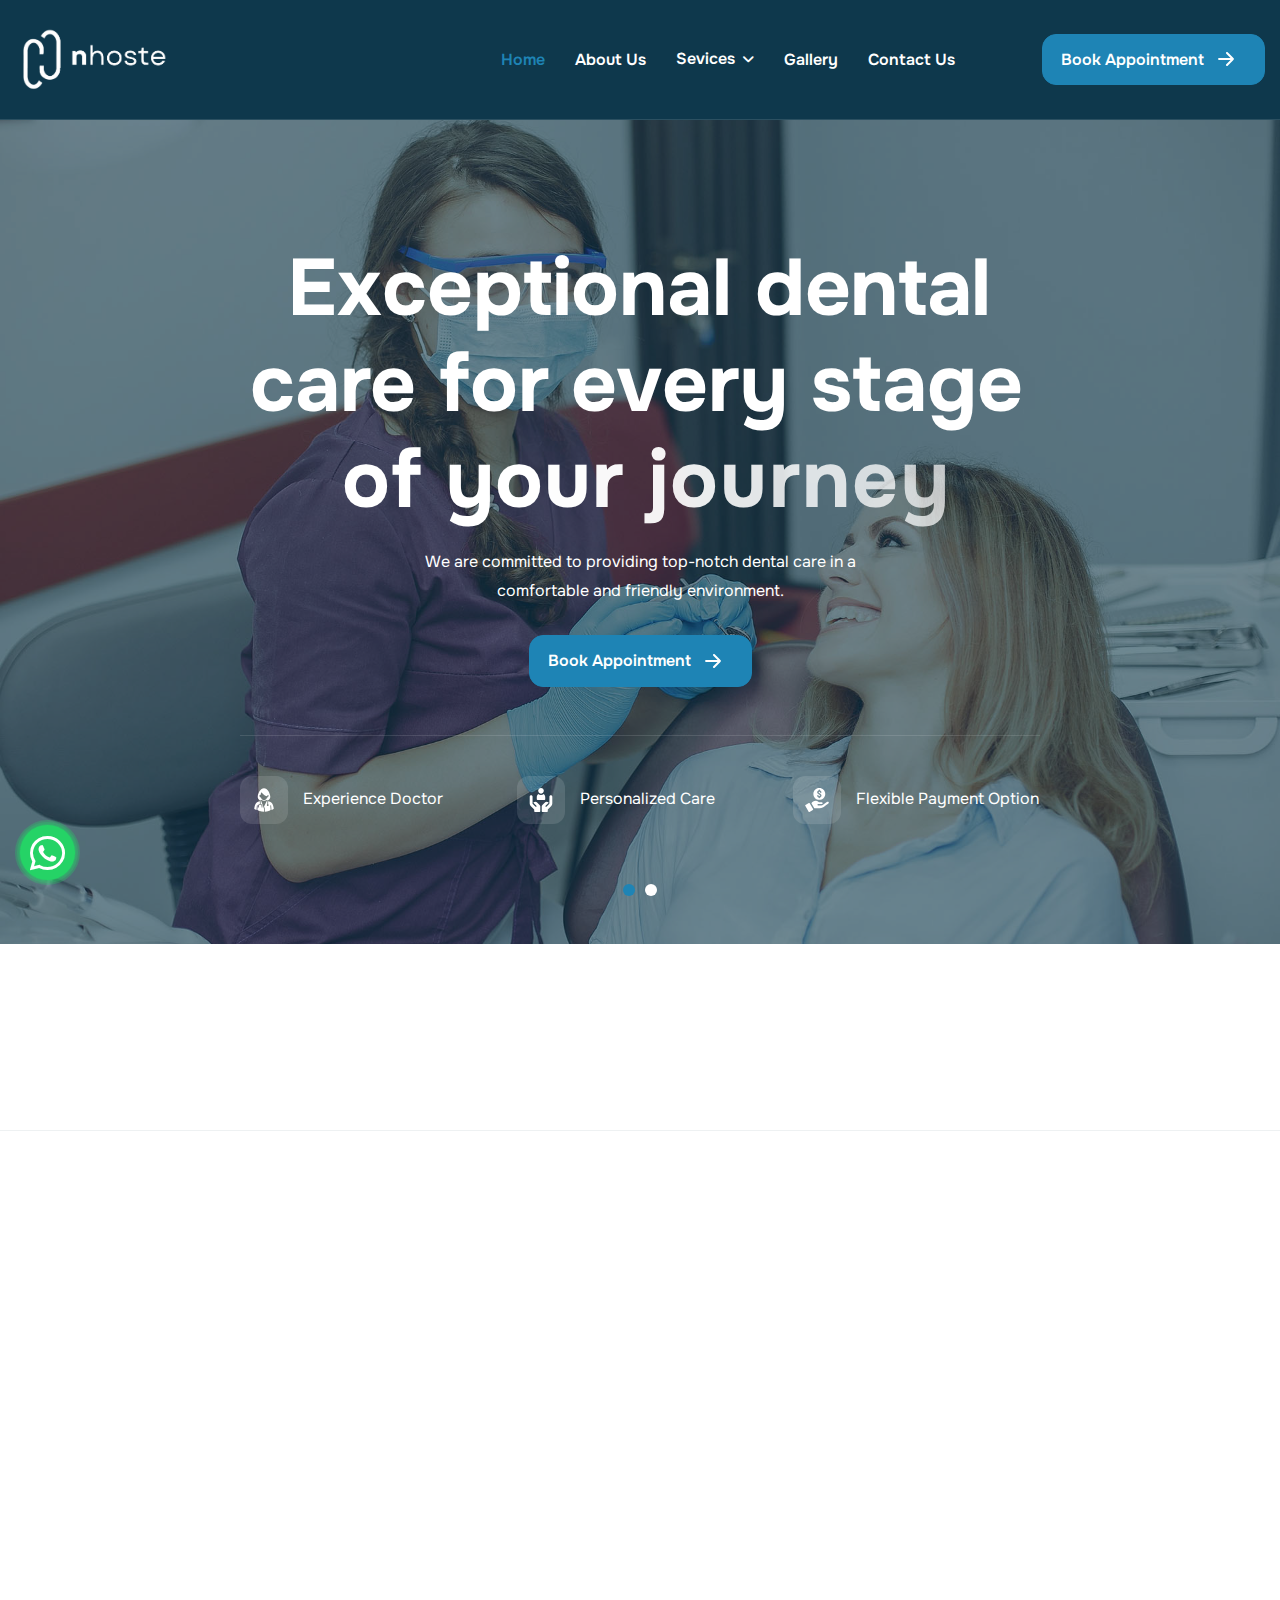
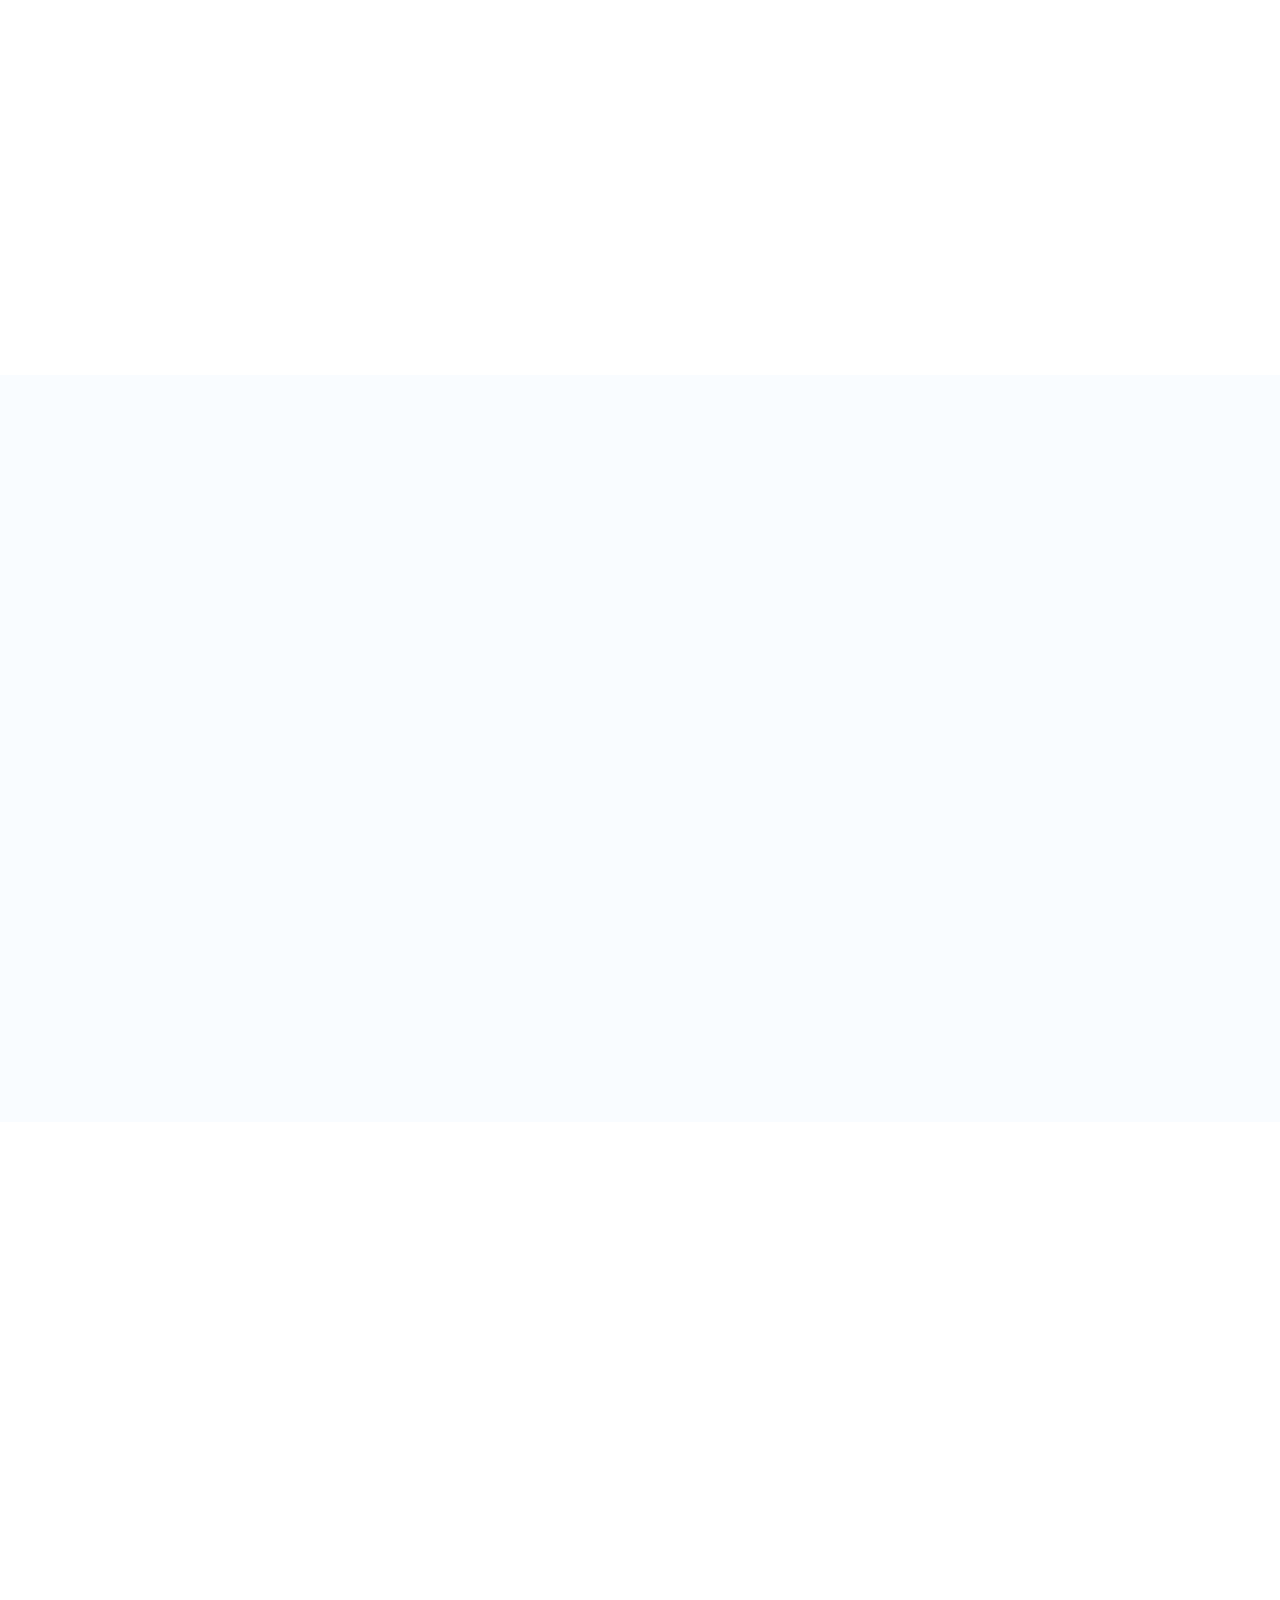
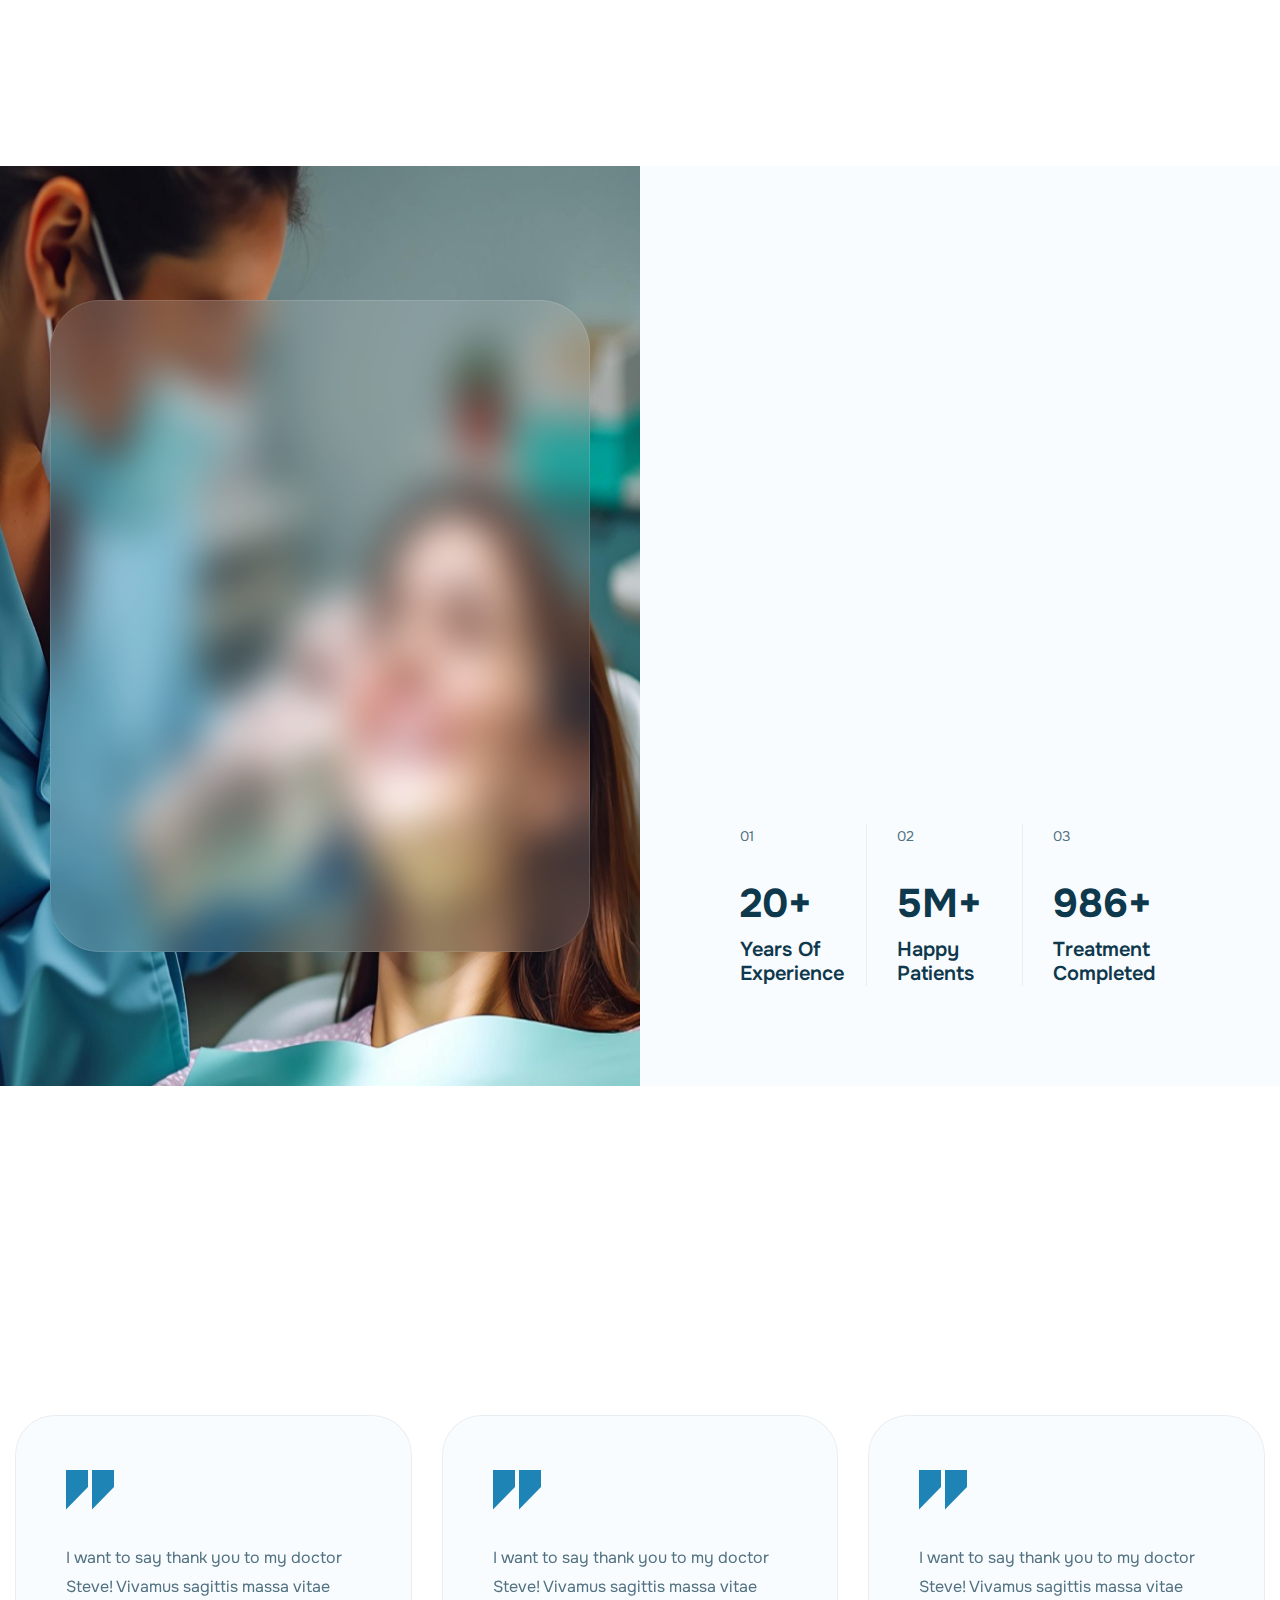
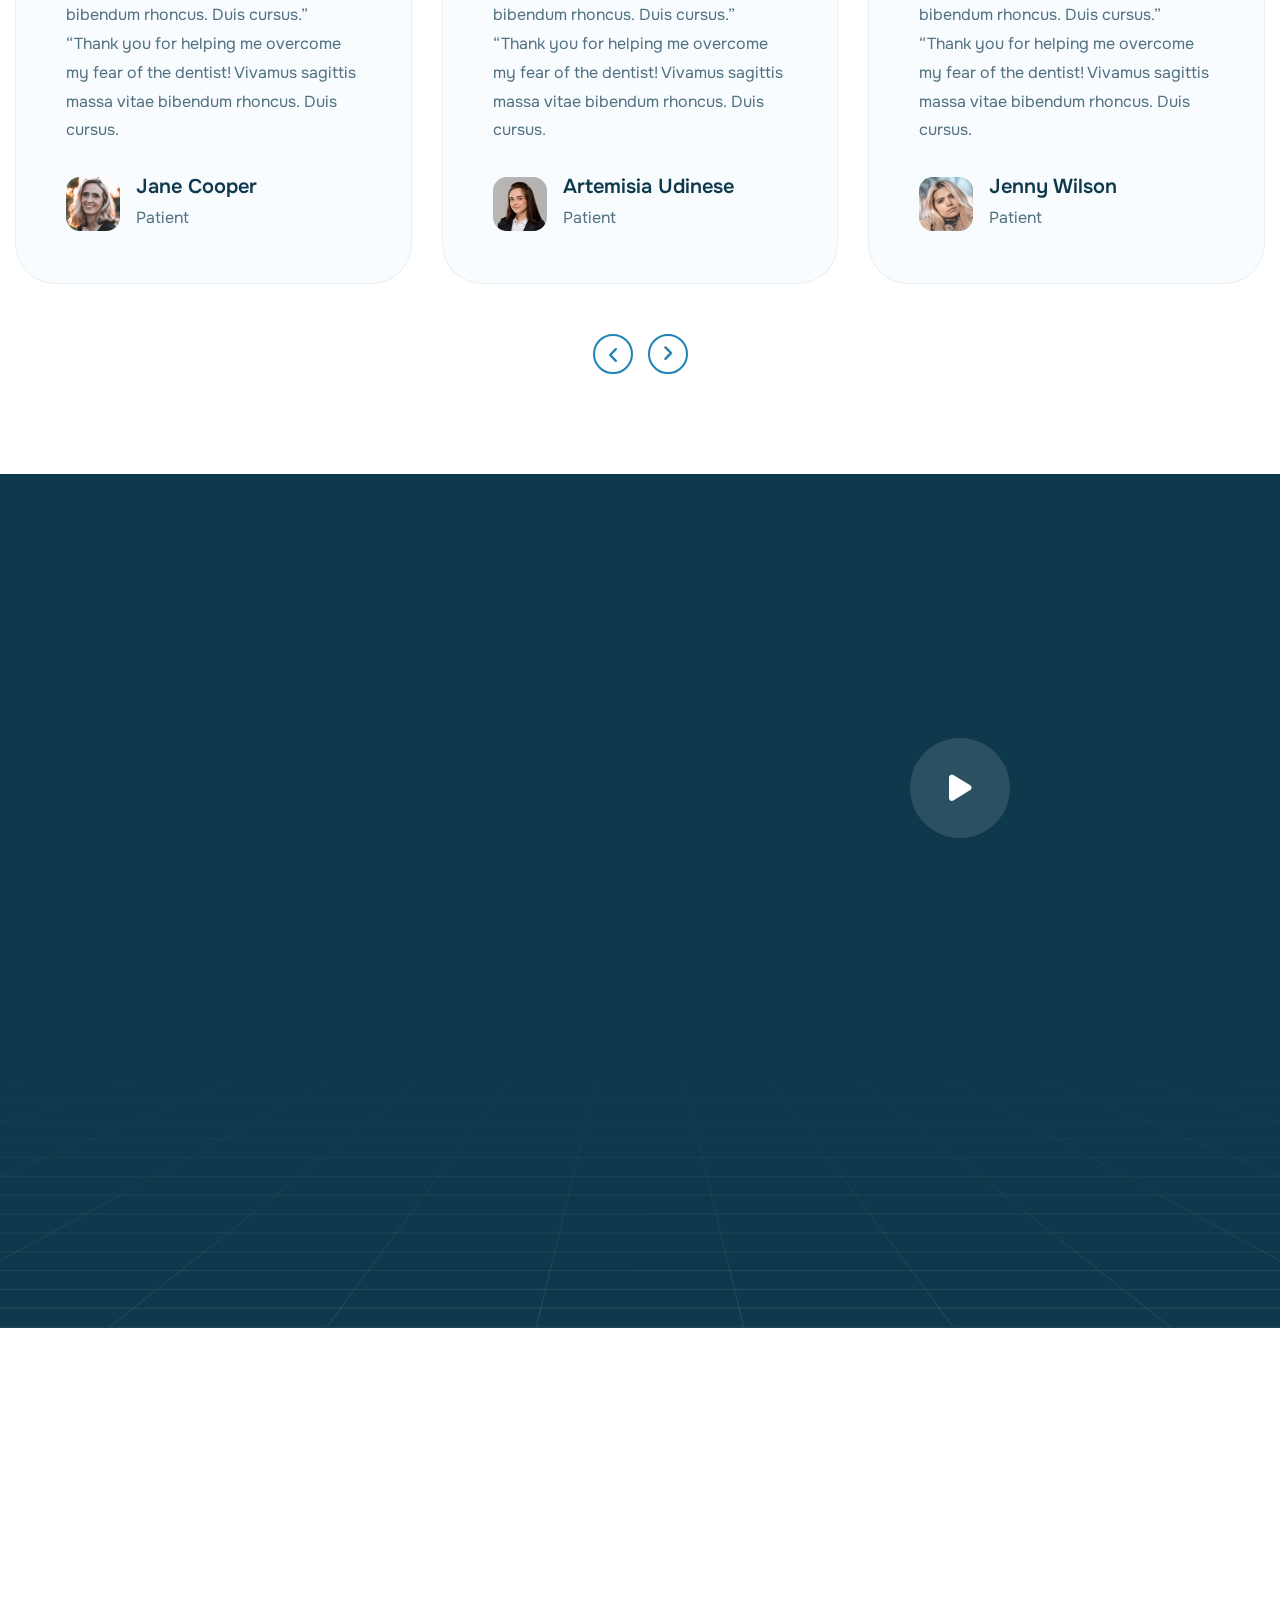
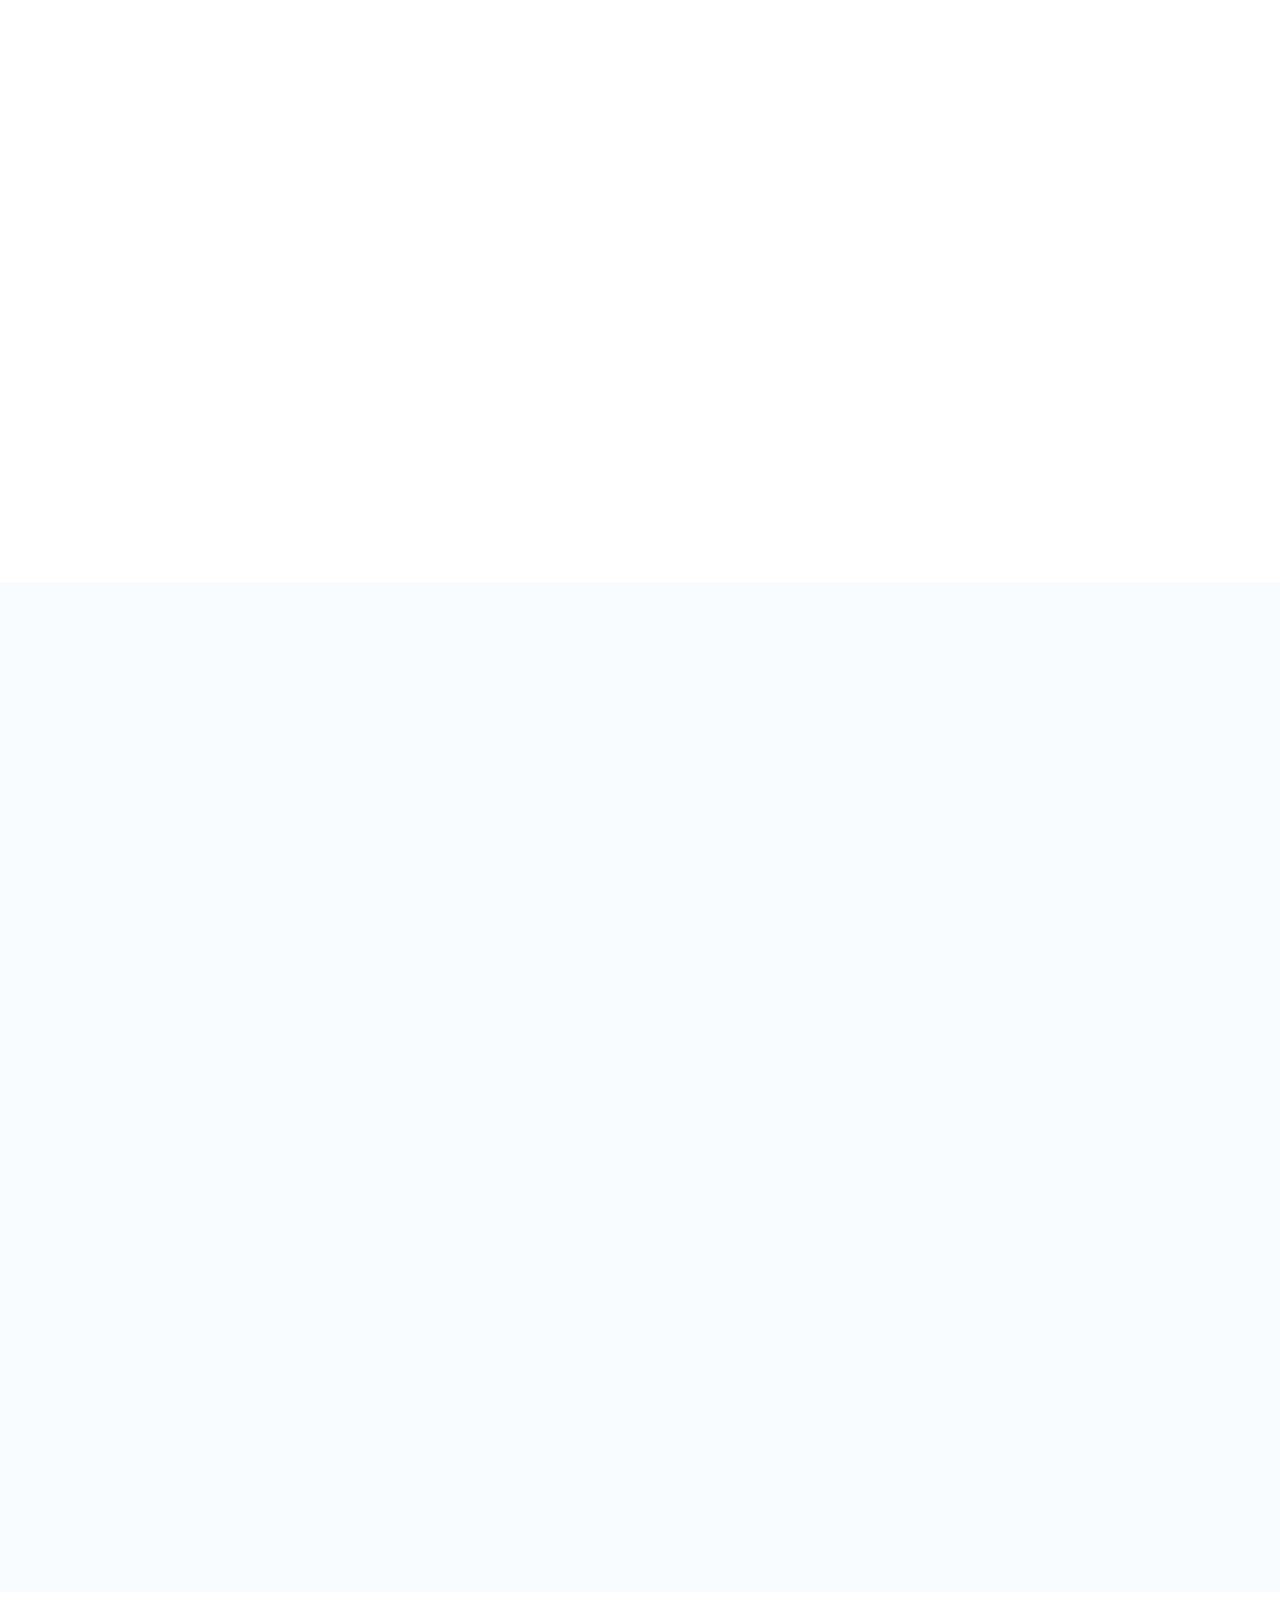
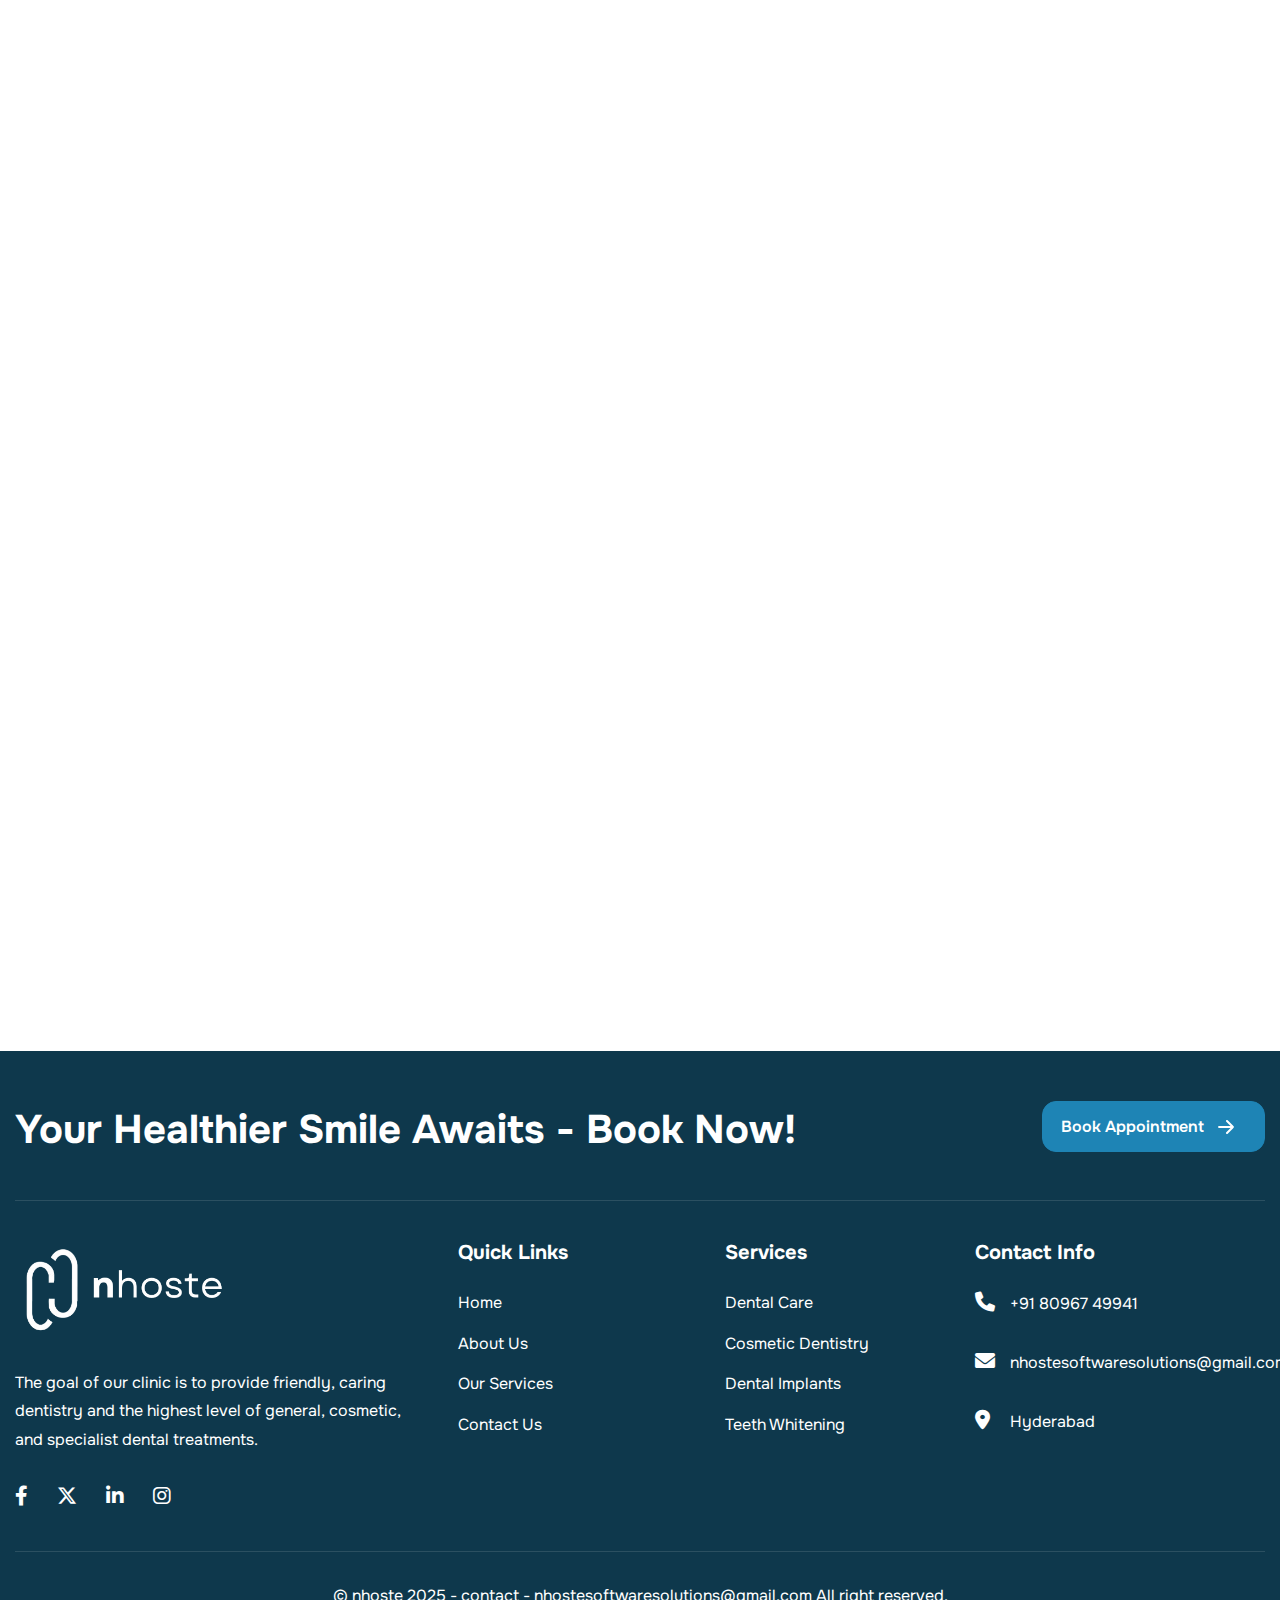
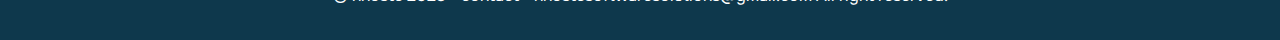
<file: index.html>
<!DOCTYPE html>
<html lang="zxx">

<head>
    <!-- Meta -->
    <meta charset="utf-8">
    <meta http-equiv="X-UA-Compatible" content="IE=edge">
    <meta name="viewport" content="width=device-width, initial-scale=1.0">
    <meta name="description" content="">
    <meta name="keywords" content="">
    <meta name="author" content="Awaiken">
    <!-- Page Title -->
    <title>nhoste - Dental Example</title>
    <!-- Favicon Icon -->
    <link rel="shortcut icon" type="image/x-icon" class="favicon" href="assets/images/nhoste-white-logo.png">
    <!-- Google Fonts Css-->
    <link rel="preconnect" href="https://fonts.googleapis.com">
    <link rel="preconnect" href="https://fonts.gstatic.com" crossorigin>
    <link href="https://fonts.googleapis.com/css2?family=Onest:wght@100..900&display=swap" rel="stylesheet">
    <!-- Bootstrap Css -->
    <link href="assets/css/bootstrap.min.css" rel="stylesheet" media="screen">
    <!-- SlickNav Css -->
    <link href="assets/css/slicknav.min.css" rel="stylesheet">
    <!-- Swiper Css -->
    <link rel="stylesheet" href="assets/css/swiper-bundle.min.css">
    <!-- Font Awesome Icon Css-->
    <link href="assets/css/all.css" rel="stylesheet" media="screen">
    <!-- Animated Css -->
    <link href="assets/css/animate.css" rel="stylesheet">
    <!-- Magnific Popup Core Css File -->
    <link rel="stylesheet" href="assets/css/magnific-popup.css">
    <!-- Mouse Cursor Css File -->
    <link rel="stylesheet" href="assets/css/mousecursor.css">
    <!-- Main Custom Css -->
    <link href="assets/css/custom.css" rel="stylesheet" media="screen">

    <link rel="stylesheet" href="https://cdnjs.cloudflare.com/ajax/libs/font-awesome/6.5.1/css/all.min.css">
    <link rel="stylesheet" href="https://cdnjs.cloudflare.com/ajax/libs/font-awesome/6.0.0-beta3/css/all.min.css">

</head>

<body>

    <!-- Preloader Start -->
    <div class="preloader">
        <div class="loading-container">
            <div class="loading"></div>
            <div id="loading-icon"><img src="assets/images/loader.svg" alt=""></div>
        </div>
    </div>
    <!-- Preloader End -->

    <!-- Header Start -->
    <header class="main-header">
        <div class="header-sticky">
            <nav class="navbar navbar-expand-lg">
                <div class="container">
                    <!-- Logo Start -->
                    <a class="navbar-brand" href="./">
                        <img src="assets/images/nhostenobgwhite.png" alt="Logo">
                    </a>
                    <!-- Logo End -->

                    <!-- Main Menu Start -->
                    <div class="collapse navbar-collapse main-menu">
                        <div class="nav-menu-wrapper">
                            <ul class="navbar-nav mr-auto" id="menu">
                                <li class="nav-item active"><a class="nav-link" href="index.html">Home</a>

                                </li>
                                <li class="nav-item"><a class="nav-link" href="about.html">About Us</a></li>
                                <li class="nav-item submenu"><a class="nav-link">Sevices</a>
                                    <ul>
                                        <li class="nav-item"><a class="nav-link" href="service.html">All
                                                Services</a></li>
                                        <li class="nav-item"><a class="nav-link" href="service-single.html">Service
                                                1</a></li>
                                        <li class="nav-item"><a class="nav-link" href="service-single.html">Service
                                                2</a></li>
                                        <li class="nav-item"><a class="nav-link" href="service-single.html">Service
                                                3</a></li>
                                        <li class="nav-item"><a class="nav-link" href="service-single.html">Service
                                                4</a></li>

                                    </ul>
                                </li>
                                <li class="nav-item"><a class="nav-link" href="gallery.html">Gallery</a></li>

                                <li class="nav-item"><a class="nav-link" href="contact.html">Contact Us</a></li>
                                <li class="nav-item highlighted-menu"><a class="nav-link" href="appointment.html">Book
                                        Appointment</a></li>
                            </ul>
                        </div>
                        <!-- Let’s Start Button Start -->
                        <div class="header-btn d-inline-flex">
                            <a href="appointment.html" class="btn-default btn-highlighted">book appointment</a>
                        </div>
                        <!-- Let’s Start Button End -->
                    </div>
                    <!-- Main Menu End -->
                    <div class="navbar-toggle"></div>
                </div>
            </nav>
            <div class="responsive-menu"></div>
        </div>
    </header>
    <!-- Header End -->

    <!-- Hero Section Start -->
    <div class="hero bg-image hero-slider-layout">
        <div class="swiper">
            <div class="swiper-wrapper">
                <!-- Hero Slide Start -->
                <div class="swiper-slide">
                    <div class="hero-slide">
                        <!-- Slider Image Start -->
                        <div class="hero-slider-image">
                            <img src="assets/images/hero-bg.jpg" alt="">
                        </div>
                        <!-- Slider Image End -->

                        <div class="container">
                            <div class="row align-items-center">
                                <div class="col-lg-12">
                                    <!-- Hero Content Start -->
                                    <div class="hero-content">
                                        <!-- Section Title Start -->
                                        <div class="section-title">
                                            <h1 class="text-anime-style-3" data-cursor="-opaque">Exceptional dental care
                                                for every stage of your journey</h1>
                                            <p class="wow fadeInUp" data-wow-delay="0.25s">We are committed to providing
                                                top-notch dental care in a comfortable and friendly environment.</p>
                                        </div>
                                        <!-- Section Title End -->

                                        <!-- Hero Content Body Start -->
                                        <div class="hero-content-body wow fadeInUp" data-wow-delay="0.5s">
                                            <a href="#" class="btn-default btn-highlighted">book appointment</a>
                                        </div>
                                        <!-- Hero Content Body End -->

                                        <!-- Hero Content Footer Start -->
                                        <div class="hero-content-footer">
                                            <!-- Hero Footer Box Start -->
                                            <div class="hero-footer-box wow fadeInUp" data-wow-delay="0.25s">
                                                <div class="icon-box">
                                                    <img src="assets/images/icon-hero-footer-1.svg" alt="">
                                                </div>
                                                <div class="hero-footer-box-content">
                                                    <p>experience doctor</p>
                                                </div>
                                            </div>
                                            <!-- Hero Footer Box End -->

                                            <!-- Hero Footer Box Start -->
                                            <div class="hero-footer-box wow fadeInUp" data-wow-delay="0.5s">
                                                <div class="icon-box">
                                                    <img src="assets/images/icon-hero-footer-2.svg" alt="">
                                                </div>
                                                <div class="hero-footer-box-content">
                                                    <p>personalized care</p>
                                                </div>
                                            </div>
                                            <!-- Hero Footer Box End -->

                                            <!-- Hero Footer Box Start -->
                                            <div class="hero-footer-box wow fadeInUp" data-wow-delay="0.75s">
                                                <div class="icon-box">
                                                    <img src="assets/images/icon-hero-footer-3.svg" alt="">
                                                </div>
                                                <div class="hero-footer-box-content">
                                                    <p>flexible payment option</p>
                                                </div>
                                            </div>
                                            <!-- Hero Footer Box End -->
                                        </div>
                                        <!-- Hero Content Footer End -->
                                    </div>
                                    <!-- Hero Content End -->
                                </div>
                            </div>
                        </div>
                    </div>
                </div>
                <!-- Hero Slide End -->

                <!-- Hero Slide Start -->
                <div class="swiper-slide">
                    <div class="hero-slide">
                        <!-- Slider Image Start -->
                        <div class="hero-slider-image">
                            <img src="assets/images/hero-bg-2.jpg" alt="">
                        </div>
                        <!-- Slider Image End -->

                        <div class="container">
                            <div class="row align-items-center">
                                <div class="col-lg-12">
                                    <!-- Hero Content Start -->
                                    <div class="hero-content">
                                        <!-- Section Title Start -->
                                        <div class="section-title">
                                            <h1 class="text-anime-style-3" data-cursor="-opaque">Exceptional dental care
                                                for every stage of your journey</h1>
                                            <p class="wow fadeInUp" data-wow-delay="0.25s">We are committed to providing
                                                top-notch dental care in a comfortable and friendly environment.</p>
                                        </div>
                                        <!-- Section Title End -->

                                        <!-- Hero Content Body Start -->
                                        <div class="hero-content-body wow fadeInUp" data-wow-delay="0.5s">
                                            <a href="#" class="btn-default btn-highlighted">book appointment</a>
                                        </div>
                                        <!-- Hero Content Body End -->

                                        <!-- Hero Content Footer Start -->
                                        <div class="hero-content-footer">
                                            <!-- Hero Footer Box Start -->
                                            <div class="hero-footer-box wow fadeInUp" data-wow-delay="0.25s">
                                                <div class="icon-box">
                                                    <img src="assets/images/icon-hero-footer-1.svg" alt="">
                                                </div>
                                                <div class="hero-footer-box-content">
                                                    <p>experience doctor</p>
                                                </div>
                                            </div>
                                            <!-- Hero Footer Box End -->

                                            <!-- Hero Footer Box Start -->
                                            <div class="hero-footer-box wow fadeInUp" data-wow-delay="0.5s">
                                                <div class="icon-box">
                                                    <img src="assets/images/icon-hero-footer-2.svg" alt="">
                                                </div>
                                                <div class="hero-footer-box-content">
                                                    <p>personalized care</p>
                                                </div>
                                            </div>
                                            <!-- Hero Footer Box End -->

                                            <!-- Hero Footer Box Start -->
                                            <div class="hero-footer-box wow fadeInUp" data-wow-delay="0.75s">
                                                <div class="icon-box">
                                                    <img src="assets/images/icon-hero-footer-3.svg" alt="">
                                                </div>
                                                <div class="hero-footer-box-content">
                                                    <p>flexible payment option</p>
                                                </div>
                                            </div>
                                            <!-- Hero Footer Box End -->
                                        </div>
                                        <!-- Hero Content Footer End -->
                                    </div>
                                    <!-- Hero Content End -->
                                </div>
                            </div>
                        </div>
                    </div>
                </div>
                <!-- Hero Slide End -->
            </div>
            <div class="hero-pagination"></div>
        </div>
    </div>
    <!-- Hero Section End -->

    <!-- CTA Contact Section Start -->
    <div class="cta-contact-box">
        <div class="container">
            <div class="row">
                <div class="col-lg-4 col-md-6">
                    <!-- Cta Item Start -->
                    <div class="cta-contact-item wow fadeInUp">
                        <div class="icon-box">
                            <img src="assets/images/icon-phone.svg" alt="">
                        </div>
                        <div class="cta-contact-content">
                            <h3>Need Dental Services ?</h3>
                            <p>Call on : (+01) 987 828 745</p>
                        </div>
                    </div>
                    <!-- Cta Item End -->
                </div>

                <div class="col-lg-4 col-md-6">
                    <!-- Cta Item Start -->
                    <div class="cta-contact-item wow fadeInUp" data-wow-delay="0.25s">
                        <div class="icon-box">
                            <img src="assets/images/icon-clock.svg" alt="">
                        </div>
                        <div class="cta-contact-content">
                            <h3>opening hours</h3>
                            <p>Mon to Sat 9:00AM to 9:00PM</p>
                        </div>
                    </div>
                    <!-- Cta Item End -->
                </div>

                <div class="col-lg-4 col-md-6">
                    <!-- Cta Item Start -->
                    <div class="cta-contact-item wow fadeInUp" data-wow-delay="0.5s">
                        <div class="icon-box">
                            <img src="assets/images/icon-mail.svg" alt="">
                        </div>
                        <div class="cta-contact-content">
                            <h3>schedule appointment</h3>
                            <p>Mail us : appointment@domain.com</p>
                        </div>
                    </div>
                    <!-- Cta Item End -->
                </div>
            </div>
        </div>
    </div>
    <!-- CTA Contact Section End -->

    <!-- About Us Section Start -->
    <div class="about-us">
        <div class="container">
            <div class="row align-items-center">
                <div class="col-lg-6">
                    <!-- About Image Start -->
                    <div class="about-image">
                        <div class="about-img">
                            <figure class="image-anime reveal">
                                <img src="assets/images/about-us-image.jpg" alt="">
                            </figure>
                        </div>

                        <!-- Happy Patients Counter Start -->
                        <div class="happy-patients-counter">
                            <div class="happy-patients-counter-box">
                                <div class="icon-box">
                                    <img src="assets/images/icon-happy-patients.svg" alt="">
                                </div>

                                <div class="happy-patients-counter-content">
                                    <h3><span class="counter">875</span>+</h3>
                                    <p>happy patients</p>
                                </div>
                            </div>
                        </div>
                        <!-- Happy Patients Counter End -->
                    </div>
                    <!-- About Image End -->
                </div>
                <div class="col-lg-6">
                    <!-- About Us Content Start -->
                    <div class="about-us-content">
                        <!-- Section Title Start -->
                        <div class="section-title">
                            <h3 class="wow fadeInUp">about us</h3>
                            <h2 class="text-anime-style-3" data-cursor="-opaque">The evolution of our company and the
                                people who made It possible</h2>
                            <p class="wow fadeInUp" data-wow-delay="0.25s">The goal of our clinic is to provide
                                friendly, caring dentistry and the highest level of general, cosmetic and specialist
                                dental treatments With dental practice throughout the world.</p>
                        </div>
                        <!-- Section Title End -->

                        <!-- About Content Body Start -->
                        <div class="about-content-body">
                            <div class="row align-items-center">
                                <div class="col-md-7">
                                    <!-- About Content List Start -->
                                    <div class="about-content-list wow fadeInUp" data-wow-delay="0.5s">
                                        <ul>
                                            <li>Experienced Team</li>
                                            <li>Emergency Dental Services</li>
                                            <li>State-of-the-Art Technology</li>
                                            <li>Comprehensive Services</li>
                                        </ul>
                                    </div>
                                    <!-- About Content List End -->
                                </div>

                                <div class="col-md-5">
                                    <!-- About Content Box Start -->
                                    <div class="experience-counter wow fadeInUp" data-wow-delay="0.5s">
                                        <div class="icon-box">
                                            <img src="assets/images/icon-experience-year.svg" alt="">
                                        </div>
                                        <div class="experience-counter-content">
                                            <h3><span class="counter">25</span>+</h3>
                                            <p>years of experience</p>
                                        </div>
                                    </div>
                                    <!-- About Content Box End -->
                                </div>
                            </div>
                        </div>
                        <!-- About Content Body End -->

                        <!-- About Content Btn Start -->
                        <div class="about-content-btn wow fadeInUp" data-wow-delay="0.75s">
                            <a href="#" class="btn-default">read more</a>
                        </div>
                        <!-- About Content Btn End -->
                    </div>
                    <!-- About Us Content End -->
                </div>
            </div>
        </div>
    </div>
    <!-- About Us Section End -->

    <!-- Our Service Section Start -->
    <div class="our-service">
        <div class="container">
            <div class="row section-row">
                <div class="col-lg-12">
                    <!-- Section Title Start -->
                    <div class="section-title">
                        <h3 class="wow fadeInUp">our services</h3>
                        <h2 class="text-anime-style-3" data-cursor="-opaque">Explore the solutions we provide</h2>
                        <p class="wow fadeInUp" data-wow-delay="0.25s">The goal of our clinic is to provide friendly,
                            caring dentistry and the highest level of general, cosmetic, and specialist dental
                            treatments. With dental practices throughout the world.</p>
                    </div>
                    <!-- Section Title End -->
                </div>
            </div>

            <div class="row">
                <div class="col-lg-3 col-md-6">
                    <!-- Services Item Start -->
                    <div class="service-item wow fadeInUp">
                        <div class="icon-box">
                            <img src="assets/images/icon-service-1.svg" alt="">
                        </div>
                        <div class="service-content">
                            <h3>dental care</h3>
                            <p>We are excited to meet you and provide the best dental care.</p>
                        </div>
                        <div class="service-btn">
                            <a href="#" class="redmore-btn">learn more</a>
                        </div>
                    </div>
                    <!-- Services Item End -->
                </div>

                <div class="col-lg-3 col-md-6">
                    <!-- Services Item Start -->
                    <div class="service-item wow fadeInUp" data-wow-delay="0.2s">
                        <div class="icon-box">
                            <img src="assets/images/icon-service-2.svg" alt="">
                        </div>
                        <div class="service-content">
                            <h3>cosmetic dentistry</h3>
                            <p>We are excited to meet you and provide the best dental care.</p>
                        </div>
                        <div class="service-btn">
                            <a href="#" class="redmore-btn">learn more</a>
                        </div>
                    </div>
                    <!-- Services Item End -->
                </div>

                <div class="col-lg-3 col-md-6">
                    <!-- Services Item Start -->
                    <div class="service-item wow fadeInUp" data-wow-delay="0.4s">
                        <div class="icon-box">
                            <img src="assets/images/icon-service-3.svg" alt="">
                        </div>
                        <div class="service-content">
                            <h3>dental implants</h3>
                            <p>We are excited to meet you and provide the best dental care.</p>
                        </div>
                        <div class="service-btn">
                            <a href="#" class="redmore-btn">learn more</a>
                        </div>
                    </div>
                    <!-- Services Item End -->
                </div>

                <div class="col-lg-3 col-md-6">
                    <!-- Services Item Start -->
                    <div class="service-item wow fadeInUp" data-wow-delay="0.6s">
                        <div class="icon-box">
                            <img src="assets/images/icon-service-4.svg" alt="">
                        </div>
                        <div class="service-content">
                            <h3>teeth whitening</h3>
                            <p>We are excited to meet you and provide the best dental care.</p>
                        </div>
                        <div class="service-btn">
                            <a href="#" class="redmore-btn">learn more</a>
                        </div>
                    </div>
                    <!-- Services Item End -->
                </div>
            </div>
        </div>
    </div>
    <!-- Our Service Section End -->

    <!-- Our Process Section Start -->
    <div class="our-process">
        <div class="container">
            <div class="row">
                <div class="col-lg-6">
                    <div class="our-process-content">
                        <!-- Section Title Start -->
                        <div class="section-title">
                            <h3 class="wow fadeInUp">our process</h3>
                            <h2 class="text-anime-style-3" data-cursor="-opaque">A Step by Step Guide to Our Dental Care
                                Process</h2>
                            <p class="wow fadeInUp" data-wow-delay="0.25s">The goal of our clinic is to provide
                                friendly, caring dentistry and the highest level of general, cosmetic, and specialist
                                dental treatments. With dental practices throughout the world.</p>
                        </div>
                        <!-- Section Title End -->

                        <!-- Section Button Start -->
                        <div class="section-btn wow fadeInUp" data-wow-delay="0.5s">
                            <a href="#" class="btn-default">get in touch</a>
                        </div>
                        <!-- Section Button End -->
                    </div>
                </div>

                <div class="col-lg-6">
                    <!-- Our Process List Start -->
                    <div class="our-process-list wow fadeInUp" data-wow-delay="0.25s">
                        <!-- Process Item Start -->
                        <div class="our-process-item">
                            <div class="icon-box">
                                <figure>
                                    <img src="assets/images/icon-process-1.svg" alt="">
                                </figure>
                            </div>
                            <div class="process-item-content">
                                <h3>initial consultation</h3>
                                <p>Your journey begins with an in-depth consultation. We'll listen to your concerns,
                                    discuss your goals.</p>
                            </div>
                        </div>
                        <!-- Process Item End -->

                        <!-- Process Item Start -->
                        <div class="our-process-item">
                            <div class="icon-box">
                                <figure>
                                    <img src="assets/images/icon-process-2.svg" alt="">
                                </figure>
                            </div>
                            <div class="process-item-content">
                                <h3>treatment by experts</h3>
                                <p>Once the plan is finalized, we'll proceed with your treatment. Our expert team will
                                    guide you.</p>
                            </div>
                        </div>
                        <!-- Process Item End -->

                        <!-- Process Item Start -->
                        <div class="our-process-item">
                            <div class="icon-box">
                                <figure>
                                    <img src="assets/images/icon-process-3.svg" alt="">
                                </figure>
                            </div>
                            <div class="process-item-content">
                                <h3>follow-up care</h3>
                                <p>After your treatment, we'll schedule any necessary follow-up appointments to monitor
                                    your progress.</p>
                            </div>
                        </div>
                        <!-- Process Item End -->
                    </div>
                    <!-- Our Process List End -->
                </div>
            </div>
        </div>
    </div>
    <!-- Our Process Section End -->

    <!-- Why Choose Us Section Start -->
    <div class="why-choose-us">
        <div class="container-fluid">
            <div class="row no-gutters align-items-center">
                <div class="col-lg-6 order-lg-1 order-2">
                    <!-- Why Choose Image Start -->
                    <div class="why-choose-image">
                        <!-- Why Choose Box Start -->
                        <div class="why-choose-box">
                            <!-- Why Choose Item Start -->
                            <div class="why-choose-item wow fadeInUp">
                                <div class="icon-box">
                                    <img src="assets/images/icon-why-choose-1.svg" alt="">
                                </div>
                                <div class="why-choose-item-content">
                                    <h3>personalized care for patient</h3>
                                    <p>We understand that each patient is unique, and listen to concerns.</p>
                                </div>
                            </div>
                            <!-- Why Choose Item End -->

                            <!-- Why Choose Item Start -->
                            <div class="why-choose-item wow fadeInUp" data-wow-delay="0.25s">
                                <div class="icon-box">
                                    <img src="assets/images/icon-why-choose-2.svg" alt="">
                                </div>
                                <div class="why-choose-item-content">
                                    <h3>cutting edge technology</h3>
                                    <p>We invest in the latest dental technology to give you.</p>
                                </div>
                            </div>
                            <!-- Why Choose Item End -->

                            <!-- Why Choose Item Start -->
                            <div class="why-choose-item wow fadeInUp" data-wow-delay="0.5s">
                                <div class="icon-box">
                                    <img src="assets/images/icon-why-choose-3.svg" alt="">
                                </div>
                                <div class="why-choose-item-content">
                                    <h3>family friendly</h3>
                                    <p>No matter your age or dental needs, we are here to help.</p>
                                </div>
                            </div>
                            <!-- Why Choose Item End -->
                        </div>
                        <!-- Why Choose Box End -->
                    </div>
                    <!-- Why Choose Image End -->
                </div>

                <div class="col-lg-6 order-lg-2 order-1">
                    <!-- Why Choose Content Start -->
                    <div class="why-choose-content">
                        <!-- Section Title Start -->
                        <div class="section-title">
                            <h3 class="wow fadeInUp">why Choose Us</h3>
                            <h2 class="text-anime-style-3" data-cursor="-opaque">Exceptional dental care tailored to
                                your needs</h2>
                            <p class="highlighted-text wow fadeInUp" data-wow-delay="0.25s">We take the time to
                                understand your individual needs and goals, creating customized treatment plans to help
                                you achieve optimal oral health.</p>
                            <p class="wow fadeInUp" data-wow-delay="0.5s">we believe that your dental experience should
                                be more than just a routine visit. Our goal is to provide comprehensive, personalized
                                care in a welcoming environment, where your comfort and well-being come first.</p>
                        </div>
                        <!-- Section Title End -->

                        <!-- Why Choose Body Start -->
                        <div class="why-choose-body">
                            <div class="row">
                                <div class="col-md-4">
                                    <!-- Why Choose Counter Box Start -->
                                    <div class="why-choose-counter-box">
                                        <!-- Why Choose Counter No Start -->
                                        <div class="why-choose-counter-no">
                                            <p>01</p>
                                        </div>
                                        <!-- Why Choose Counter No End -->

                                        <!-- Why Choose Counter Content Start -->
                                        <div class="why-choose-counter-content">
                                            <h2><span class="counter">20</span>+</h2>
                                            <h3>years of experience</h3>
                                        </div>
                                        <!-- Why Choose Counter Content End -->
                                    </div>
                                    <!-- Why Choose Counter Box End -->
                                </div>

                                <div class="col-md-4">
                                    <!-- Why Choose Counter Box Start -->
                                    <div class="why-choose-counter-box">
                                        <!-- Why Choose Counter No Start -->
                                        <div class="why-choose-counter-no">
                                            <p>02</p>
                                        </div>
                                        <!-- Why Choose Counter No End -->

                                        <!-- Why Choose Counter Content Start -->
                                        <div class="why-choose-counter-content">
                                            <h2><span class="counter">5</span>M+</h2>
                                            <h3>happy patients</h3>
                                        </div>
                                        <!-- Why Choose Counter Content End -->
                                    </div>
                                    <!-- Why Choose Counter Box End -->
                                </div>

                                <div class="col-md-4">
                                    <!-- Why Choose Counter Box Start -->
                                    <div class="why-choose-counter-box">
                                        <!-- Why Choose Counter No Start -->
                                        <div class="why-choose-counter-no">
                                            <p>03</p>
                                        </div>
                                        <!-- Why Choose Counter No End -->

                                        <!-- Why Choose Counter Content Start -->
                                        <div class="why-choose-counter-content">
                                            <h2><span class="counter">986</span>+</h2>
                                            <h3>treatment completed</h3>
                                        </div>
                                        <!-- Why Choose Counter Content End -->
                                    </div>
                                    <!-- Why Choose Counter Box End -->
                                </div>
                            </div>
                        </div>
                        <!-- Why Choose Body End -->
                    </div>
                    <!-- Why Choose Content End -->
                </div>
            </div>
        </div>
    </div>
    <!-- Why Choose Us Section End -->

    <!-- Our Testimonial Section Start -->
    <div class="our-testimonials">
        <div class="container">
            <div class="row section-row">
                <div class="col-lg-12">
                    <!-- Section Title Start -->
                    <div class="section-title">
                        <h3 class="wow fadeInUp">testimonials</h3>
                        <h2 class="text-anime-style-3" data-cursor="-opaque">Listen from our happy patients</h2>
                        <p class="wow fadeInUp" data-wow-delay="0.25s">The goal of our clinic is to provide friendly,
                            caring dentistry and the highest level of general, cosmetic, and specialist dental
                            treatments. With dental practices throughout the world.</p>
                    </div>
                    <!-- Section Title End -->
                </div>
            </div>

            <div class="row">
                <div class="col-lg-12">
                    <!-- Testimonial Slider Start -->
                    <div class="testimonial-slider">
                        <div class="swiper">
                            <div class="swiper-wrapper">
                                <!-- Testimonial Slide Start -->
                                <div class="swiper-slide">
                                    <div class="testimonial-item">
                                        <div class="testimonial-header">
                                            <div class="testimonial-quote">
                                                <img src="assets/images/icon-quote.svg" alt="">
                                            </div>
                                            <div class="testimonial-content">
                                                <p>I want to say thank you to my doctor Steve! Vivamus sagittis massa
                                                    vitae bibendum rhoncus. Duis cursus.” “Thank you for helping me
                                                    overcome my fear of the dentist! Vivamus sagittis massa vitae
                                                    bibendum rhoncus. Duis cursus.</p>
                                            </div>
                                        </div>
                                        <div class="testimonial-body">
                                            <div class="author-image">
                                                <figure class="image-anime">
                                                    <img src="assets/images/author-1.jpg" alt="">
                                                </figure>
                                            </div>
                                            <div class="author-content">
                                                <h3>jane cooper</h3>
                                                <p>patient</p>
                                            </div>
                                        </div>
                                    </div>
                                </div>
                                <!-- Testimonial Slide End -->

                                <!-- Testimonial Slide Start -->
                                <div class="swiper-slide">
                                    <div class="testimonial-item">
                                        <div class="testimonial-header">
                                            <div class="testimonial-quote">
                                                <img src="assets/images/icon-quote.svg" alt="">
                                            </div>
                                            <div class="testimonial-content">
                                                <p>I want to say thank you to my doctor Steve! Vivamus sagittis massa
                                                    vitae bibendum rhoncus. Duis cursus.” “Thank you for helping me
                                                    overcome my fear of the dentist! Vivamus sagittis massa vitae
                                                    bibendum rhoncus. Duis cursus.</p>
                                            </div>
                                        </div>
                                        <div class="testimonial-body">
                                            <div class="author-image">
                                                <figure class="image-anime">
                                                    <img src="assets/images/author-2.jpg" alt="">
                                                </figure>
                                            </div>
                                            <div class="author-content">
                                                <h3>artemisia udinese</h3>
                                                <p>patient</p>
                                            </div>
                                        </div>
                                    </div>
                                </div>
                                <!-- Testimonial Slide End -->

                                <!-- Testimonial Slide Start -->
                                <div class="swiper-slide">
                                    <div class="testimonial-item">
                                        <div class="testimonial-header">
                                            <div class="testimonial-quote">
                                                <img src="assets/images/icon-quote.svg" alt="">
                                            </div>
                                            <div class="testimonial-content">
                                                <p>I want to say thank you to my doctor Steve! Vivamus sagittis massa
                                                    vitae bibendum rhoncus. Duis cursus.” “Thank you for helping me
                                                    overcome my fear of the dentist! Vivamus sagittis massa vitae
                                                    bibendum rhoncus. Duis cursus.</p>
                                            </div>
                                        </div>
                                        <div class="testimonial-body">
                                            <div class="author-image">
                                                <figure class="image-anime">
                                                    <img src="assets/images/author-3.jpg" alt="">
                                                </figure>
                                            </div>
                                            <div class="author-content">
                                                <h3>jenny wilson</h3>
                                                <p>patient</p>
                                            </div>
                                        </div>
                                    </div>
                                </div>
                                <!-- Testimonial Slide End -->

                                <!-- Testimonial Slide Start -->
                                <div class="swiper-slide">
                                    <div class="testimonial-item">
                                        <div class="testimonial-header">
                                            <div class="testimonial-quote">
                                                <img src="assets/images/icon-quote.svg" alt="">
                                            </div>
                                            <div class="testimonial-content">
                                                <p>I want to say thank you to my doctor Steve! Vivamus sagittis massa
                                                    vitae bibendum rhoncus. Duis cursus.” “Thank you for helping me
                                                    overcome my fear of the dentist! Vivamus sagittis massa vitae
                                                    bibendum rhoncus. Duis cursus.</p>
                                            </div>
                                        </div>
                                        <div class="testimonial-body">
                                            <div class="author-image">
                                                <figure class="image-anime">
                                                    <img src="assets/images/author-2.jpg" alt="">
                                                </figure>
                                            </div>
                                            <div class="author-content">
                                                <h3>dianne russell</h3>
                                                <p>patient</p>
                                            </div>
                                        </div>
                                    </div>
                                </div>
                                <!-- Testimonial Slide End -->
                            </div>
                            <!-- Testimonial Btn Start -->
                            <div class="testimonial-btn">
                                <div class="testimonial-button-prev"></div>
                                <div class="testimonial-button-next"></div>
                            </div>
                            <!-- Testimonial Btn End -->
                        </div>
                    </div>
                    <!-- Testimonial Slider End -->
                </div>
            </div>
        </div>
    </div>
    <!-- Our Testimonial Section End -->

    <!-- We Provide Section Start -->
    <div class="we-provide">
        <div class="container">
            <div class="row align-items-center">
                <div class="col-lg-6">
                    <!-- We Provide Content Start -->
                    <div class="we-provide-content">
                        <!-- Section Title Start -->
                        <div class="section-title">
                            <h3 class="wow fadeInUp">what we provide</h3>
                            <h2 class="text-anime-style-3" data-cursor="-opaque">Experience comfort, technology, and
                                care at our advanced dental facility</h2>
                            <p class="wow fadeInUp" data-wow-delay="0.25s">We believe that a welcoming, state-of-the-art
                                facility is key to delivering exceptional dental care. Our practice is designed not only
                                to provide cutting-edge treatments but also to create an environment where patients feel
                                relaxed and confident in their care.</p>
                        </div>
                        <!-- Section Title End -->
                    </div>
                    <!-- We Provide Content End -->
                </div>

                <div class="col-lg-6">
                    <!-- We Provide Image Video Start -->
                    <div class="we-provide-image-video">
                        <!-- We Provide Image Start -->
                        <div class="we-provide-image">
                            <a href="https://www.youtube.com/watch?v=Y-x0efG1seA" class="popup-video"
                                data-cursor-text="Play">
                                <figure class="reveal">
                                    <img src="assets/images/we-provide-image.jpg" alt="">
                                </figure>
                            </a>
                        </div>
                        <!-- We Provide Image End -->

                        <!-- Video Play Button Start -->
                        <div class="video-play-button">
                            <a href="https://www.youtube.com/watch?v=Y-x0efG1seA" class="popup-video"
                                data-cursor-text="Play">
                                <i class="fa-solid fa-play"></i>
                            </a>
                        </div>
                        <!-- Video Play Button End -->
                    </div>
                    <!-- We Provide Image Video End -->
                </div>

                <div class="col-lg-12">
                    <!-- We Provide Box Start -->
                    <div class="we-provide-box">
                        <div class="row">
                            <div class="col-lg-4 col-md-6">
                                <!-- We Provide Item Start -->
                                <div class="we-provide-item wow fadeInUp">
                                    <div class="provide-item-no">
                                        <h3>1</h3>
                                    </div>
                                    <div class="provide-item-content">
                                        <h3>comfort & care</h3>
                                        <p>We understand that visiting the dentist can sometimes feel intimidating,
                                            which is why we've created a space.</p>
                                    </div>
                                </div>
                                <!-- We Provide Item End -->
                            </div>

                            <div class="col-lg-4 col-md-6">
                                <!-- We Provide Item Start -->
                                <div class="we-provide-item wow fadeInUp" data-wow-delay="0.25s">
                                    <div class="provide-item-no">
                                        <h3>2</h3>
                                    </div>
                                    <div class="provide-item-content">
                                        <h3>advanced technology</h3>
                                        <p>We understand that visiting the dentist can sometimes feel intimidating,
                                            which is why we've created a space.</p>
                                    </div>
                                </div>
                                <!-- We Provide Item End -->
                            </div>

                            <div class="col-lg-4 col-md-6">
                                <!-- We Provide Item Start -->
                                <div class="we-provide-item wow fadeInUp" data-wow-delay="0.5s">
                                    <div class="provide-item-no">
                                        <h3>3</h3>
                                    </div>
                                    <div class="provide-item-content">
                                        <h3>sterilization & safety</h3>
                                        <p>We understand that visiting the dentist can sometimes feel intimidating,
                                            which is why we've created a space.</p>
                                    </div>
                                </div>
                                <!-- We Provide Item End -->
                            </div>
                        </div>
                    </div>
                    <!-- We Provide Box End -->
                </div>
            </div>
        </div>
    </div>
    <!-- We Provide Section End -->

    <!-- Our Team Section Start -->
    <div class="our-team">
        <div class="container">
            <div class="row section-row">
                <div class="col-lg-12">
                    <!-- Section Title Start -->
                    <div class="section-title">
                        <h3 class="wow fadeInUp">our team</h3>
                        <h2 class="text-anime-style-3" data-cursor="-opaque">Experienced and caring dental team</h2>
                        <p class="wow fadeInUp" data-wow-delay="0.25s">The goal of our clinic is to provide friendly,
                            caring dentistry and the highest level of general, cosmetic, and specialist dental
                            treatments. With dental practices throughout the world.</p>
                    </div>
                    <!-- Section Title End -->
                </div>
            </div>

            <div class="row">
                <div class="col-lg-3 col-md-6">
                    <!-- Team Member Item Start -->
                    <div class="team-member-item wow fadeInUp">
                        <!-- Team Image Start -->
                        <div class="team-image">
                            <figure class="image-anime">
                                <img src="assets/images/team-1.jpg" alt="">
                            </figure>

                            <!-- Team Social Icon Start -->
                            <div class="team-social-icon">
                                <ul>
                                    <li><a href="#" class="social-icon"><i class="fa-brands fa-facebook-f"></i></a></li>
                                    <li><a href="#" class="social-icon"><i class="fa-brands fa-x-twitter"></i></a></li>
                                    <li><a href="#" class="social-icon"><i class="fa-brands fa-linkedin-in"></i></a>
                                    </li>
                                    <li><a href="#" class="social-icon"><i class="fa-brands fa-instagram"></i></a></li>
                                </ul>
                            </div>
                            <!-- Team Social Icon End -->
                        </div>
                        <!-- Team Image End -->

                        <!-- Team Content Start -->
                        <div class="team-content">
                            <h3>dr.rohini joe</h3>
                            <p>senior chauffeur</p>
                        </div>
                        <!-- Team Content End -->
                    </div>
                    <!-- Team Member Item End -->
                </div>

                <div class="col-lg-3 col-md-6">
                    <!-- Team Member Item Start -->
                    <div class="team-member-item wow fadeInUp" data-wow-delay="0.25s">
                        <!-- Team Image Start -->
                        <div class="team-image">
                            <figure class="image-anime">
                                <img src="assets/images/team-2.jpg" alt="">
                            </figure>

                            <!-- Team Social Icon Start -->
                            <div class="team-social-icon">
                                <ul>
                                    <li><a href="#" class="social-icon"><i class="fa-brands fa-facebook-f"></i></a></li>
                                    <li><a href="#" class="social-icon"><i class="fa-brands fa-x-twitter"></i></a></li>
                                    <li><a href="#" class="social-icon"><i class="fa-brands fa-linkedin-in"></i></a>
                                    </li>
                                    <li><a href="#" class="social-icon"><i class="fa-brands fa-instagram"></i></a></li>
                                </ul>
                            </div>
                            <!-- Team Social Icon End -->
                        </div>
                        <!-- Team Image End -->

                        <!-- Team Content Start -->
                        <div class="team-content">
                            <h3>taylor smith</h3>
                            <p>city tour guide</p>
                        </div>
                        <!-- Team Content End -->
                    </div>
                    <!-- Team Member Item End -->
                </div>

                <div class="col-lg-3 col-md-6">
                    <!-- Team Member Item Start -->
                    <div class="team-member-item wow fadeInUp" data-wow-delay="0.5s">
                        <!-- Team Image Start -->
                        <div class="team-image">
                            <figure class="image-anime">
                                <img src="assets/images/team-3.jpg" alt="">
                            </figure>

                            <!-- Team Social Icon Start -->
                            <div class="team-social-icon">
                                <ul>
                                    <li><a href="#" class="social-icon"><i class="fa-brands fa-facebook-f"></i></a></li>
                                    <li><a href="#" class="social-icon"><i class="fa-brands fa-x-twitter"></i></a></li>
                                    <li><a href="#" class="social-icon"><i class="fa-brands fa-linkedin-in"></i></a>
                                    </li>
                                    <li><a href="#" class="social-icon"><i class="fa-brands fa-instagram"></i></a></li>
                                </ul>
                            </div>
                            <!-- Team Social Icon End -->
                        </div>
                        <!-- Team Image End -->

                        <!-- Team Content Start -->
                        <div class="team-content">
                            <h3>jordan brown</h3>
                            <p>distance driver</p>
                        </div>
                        <!-- Team Content End -->
                    </div>
                    <!-- Team Member Item End -->
                </div>

                <div class="col-lg-3 col-md-6">
                    <!-- Team Member Item Start -->
                    <div class="team-member-item wow fadeInUp" data-wow-delay="0.75s">
                        <!-- Team Image Start -->
                        <div class="team-image">
                            <figure class="image-anime">
                                <img src="assets/images/team-4.jpg" alt="">
                            </figure>

                            <!-- Team Social Icon Start -->
                            <div class="team-social-icon">
                                <ul>
                                    <li><a href="#" class="social-icon"><i class="fa-brands fa-facebook-f"></i></a></li>
                                    <li><a href="#" class="social-icon"><i class="fa-brands fa-x-twitter"></i></a></li>
                                    <li><a href="#" class="social-icon"><i class="fa-brands fa-linkedin-in"></i></a>
                                    </li>
                                    <li><a href="#" class="social-icon"><i class="fa-brands fa-instagram"></i></a></li>
                                </ul>
                            </div>
                            <!-- Team Social Icon End -->
                        </div>
                        <!-- Team Image End -->

                        <!-- Team Content Start -->
                        <div class="team-content">
                            <h3>jacob jones</h3>
                            <p>dentist</p>
                        </div>
                        <!-- Team Content End -->
                    </div>
                    <!-- Team Member Item End -->
                </div>
            </div>
        </div>
    </div>
    <!-- Our Team Section End -->

    <div class="our-blog">
        <div class="container">
            <div class="row section-row">
                <div class="col-lg-12">
                    <!-- Section Title Start -->
                    <div class="section-title">
                        <h3 class="wow fadeInUp">blog & articles</h3>
                        <h2 class="text-anime-style-3" data-cursor="-opaque">Our latest dental tips and news</h2>
                        <p class="wow fadeInUp" data-wow-delay="0.25s">The goal of our clinic is to provide friendly,
                            caring dentistry and the highest level of general, cosmetic, and specialist dental
                            treatments. With dental practices throughout the world.</p>
                    </div>
                    <!-- Section Title End -->
                </div>
            </div>

            <div class="row">
                <div class="col-lg-6">
                    <!-- Blog Item Start -->
                    <div class="blog-item wow fadeInUp">
                        <!-- Post Featured Image Start-->
                        <div class="post-featured-image" data-cursor-text="View">
                            <figure>
                                <a href="#" class="image-anime">
                                    <img src="assets/images/post-1.jpg" alt="">
                                </a>
                            </figure>
                        </div>
                        <!-- Post Featured Image End -->

                        <!-- post Item Body Start -->
                        <div class="post-item-body">
                            <!-- Post Item Content Start -->
                            <div class="post-item-content">
                                <h3><a href="#">The Importance of Regular Dental Check-Ups</a></h3>
                                <p>The goal of our clinic is to provide friendly, caring dentistry.</p>
                            </div>
                            <!-- Post Item Content End -->

                            <!-- Post Readmore Button Start-->
                            <div class="post-item-btn">
                                <a href="#" class="redmore-btn">read more</a>
                            </div>
                            <!-- Post Readmore Button End-->
                        </div>
                        <!-- post Item Body End -->
                    </div>
                    <!-- Blog Item End -->
                </div>

                <div class="col-lg-6">
                    <!-- Blog Item Start -->
                    <div class="blog-item wow fadeInUp" data-wow-delay="0.25s">
                        <!-- Post Featured Image Start-->
                        <div class="post-featured-image" data-cursor-text="View">
                            <figure>
                                <a href="#" class="image-anime">
                                    <img src="assets/images/post-2.jpg" alt="">
                                </a>
                            </figure>
                        </div>
                        <!-- Post Featured Image End -->

                        <!-- post Item Body Start -->
                        <div class="post-item-body">
                            <!-- Post Item Content Start -->
                            <div class="post-item-content">
                                <h3><a href="#">How Often Should You Really Visit the Dentist?</a></h3>
                                <p>The goal of our clinic is to provide friendly, caring dentistry.</p>
                            </div>
                            <!-- Post Item Content End -->

                            <!-- Post Readmore Button Start-->
                            <div class="post-item-btn">
                                <a href="#" class="redmore-btn">read more</a>
                            </div>
                            <!-- Post Readmore Button End-->
                        </div>
                        <!-- post Item Body End -->
                    </div>
                    <!-- Blog Item End -->
                </div>

                <div class="col-lg-6">
                    <!-- Blog Item Start -->
                    <div class="blog-item wow fadeInUp" data-wow-delay="0.5s">
                        <!-- Post Featured Image Start-->
                        <div class="post-featured-image" data-cursor-text="View">
                            <figure>
                                <a href="#" class="image-anime">
                                    <img src="assets/images/post-3.jpg" alt="">
                                </a>
                            </figure>
                        </div>
                        <!-- Post Featured Image End -->

                        <!-- post Item Body Start -->
                        <div class="post-item-body">
                            <!-- Post Item Content Start -->
                            <div class="post-item-content">
                                <h3><a href="#">The Benefits of Professional Teeth Whitening</a></h3>
                                <p>The goal of our clinic is to provide friendly, caring dentistry.</p>
                            </div>
                            <!-- Post Item Content End -->

                            <!-- Post Readmore Button Start-->
                            <div class="post-item-btn">
                                <a href="#" class="redmore-btn">read more</a>
                            </div>
                            <!-- Post Readmore Button End-->
                        </div>
                        <!-- post Item Body End -->
                    </div>
                    <!-- Blog Item End -->
                </div>

                <div class="col-lg-6">
                    <!-- Blog Item Start -->
                    <div class="blog-item wow fadeInUp" data-wow-delay="0.75s">
                        <!-- Post Featured Image Start-->
                        <div class="post-featured-image" data-cursor-text="View">
                            <figure>
                                <a href="#" class="image-anime">
                                    <img src="assets/images/post-4.jpg" alt="">
                                </a>
                            </figure>
                        </div>
                        <!-- Post Featured Image End -->

                        <!-- post Item Body Start -->
                        <div class="post-item-body">
                            <!-- Post Item Content Start -->
                            <div class="post-item-content">
                                <h3><a href="#">The Importance of Regular Dental Checkups for Kids</a></h3>
                                <p>The goal of our clinic is to provide friendly, caring dentistry.</p>
                            </div>
                            <!-- Post Item Content End -->

                            <!-- Post Readmore Button Start-->
                            <div class="post-item-btn">
                                <a href="#" class="redmore-btn">read more</a>
                            </div>
                            <!-- Post Readmore Button End-->
                        </div>
                        <!-- post Item Body End -->
                    </div>
                    <!-- Blog Item End -->
                </div>
            </div>
        </div>
    </div>

    <!-- Contact Us Section Start -->
    <div class="contact-us">
        <div class="container">
            <div class="row section-row">
                <div class="col-lg-12">
                    <!-- Section Title Start -->
                    <div class="section-title">
                        <h3 class="wow fadeInUp">contact us</h3>
                        <h2 class="text-anime-style-3" data-cursor="-opaque">Get in touch with us</h2>
                        <p class="wow fadeInUp" data-wow-delay="0.25s">The goal of our clinic is to provide friendly,
                            caring dentistry and the highest level of general, cosmetic, and specialist dental
                            treatments. With dental practices throughout the world.</p>
                    </div>
                    <!-- Section Title End -->
                </div>
            </div>

            <div class="row">
                <div class="col-lg-12">
                    <!-- Contact Info Box Start -->
                    <div class="contact-info-box">
                        <!-- Contact Info Item Start -->
                        <div class="contact-info-item wow fadeInUp">
                            <!-- Icon Box Start -->
                            <div class="icon-box">
                                <img src="assets/images/icon-phone.svg" alt="">
                            </div>
                            <!-- Icon Box End -->

                            <!-- Contact Info Content Start -->
                            <div class="contact-info-content">
                                <h3>contact details</h3>
                                <p>+01-787-582-568</p>
                            </div>
                            <!-- Contact Info Content End -->
                        </div>
                        <!-- Contact Info Item End -->

                        <!-- Contact Info Item Start -->
                        <div class="contact-info-item wow fadeInUp" data-wow-delay="0.25s">
                            <!-- Icon Box Start -->
                            <div class="icon-box">
                                <img src="assets/images/icon-location.svg" alt="">
                            </div>
                            <!-- Icon Box End -->

                            <!-- Contact Info Content Start -->
                            <div class="contact-info-content">
                                <h3>address</h3>
                                <p>403, Port Washington Road, Canada</p>
                            </div>
                            <!-- Contact Info Content End -->
                        </div>
                        <!-- Contact Info Item End -->

                        <!-- Contact Info Item Start -->
                        <div class="contact-info-item wow fadeInUp" data-wow-delay="0.5s">
                            <!-- Icon Box Start -->
                            <div class="icon-box">
                                <img src="assets/images/icon-mail.svg" alt="">
                            </div>
                            <!-- Icon Box End -->

                            <!-- Contact Info Content Start -->
                            <div class="contact-info-content">
                                <h3>email us</h3>
                                <p>nhostesoftwaresolutions@gmail.com</p>
                            </div>
                            <!-- Contact Info Content End -->
                        </div>
                        <!-- Contact Info Item End -->
                    </div>
                    <!-- Contact Info Box End -->
                </div>
            </div>

            <div class="row">
                <div class="col-lg-12">
                    <!-- Google Map Iframe Start -->
                    <div class="google-map-iframe">
                        <iframe
                            src="https://www.google.com/maps/embed?pb=!1m18!1m12!1m3!1d96737.10562045308!2d-74.08535042841811!3d40.739265258395164!2m3!1f0!2f0!3f0!3m2!1i1024!2i768!4f13.1!3m3!1m2!1s0x89c24fa5d33f083b%3A0xc80b8f06e177fe62!2sNew%20York%2C%20NY%2C%20USA!5e0!3m2!1sen!2sin!4v1703158537552!5m2!1sen!2sin"
                            allowfullscreen="" loading="lazy" referrerpolicy="no-referrer-when-downgrade"></iframe>
                    </div>
                    <!-- Google Map Iframe End -->
                </div>
            </div>
        </div>
    </div>
    <!-- Contact Us Section End -->

    <!-- Footer Start -->
    <footer class="main-footer">
        <div class="container">
            <!-- Footer Booking Box Start -->
            <div class="footer-booking-box">
                <div class="row align-items-center">
                    <div class="col-lg-8">
                        <!-- Footer Booking Title Start -->
                        <div class="footer-booking-title">
                            <h2>Your Healthier Smile Awaits - Book Now!</h2>
                        </div>
                        <!-- Footer Booking Title End -->
                    </div>

                    <div class="col-lg-4">
                        <!-- Footer Booking Btn Start -->
                        <div class="footer-booking-btn">
                            <a href="#" class="btn-default btn-highlighted">book appointment</a>
                        </div>
                        <!-- Footer Booking Btn End -->
                    </div>
                </div>
            </div>
            <!-- Footer Booking Box End -->

            <div class="row">
                <div class="col-lg-4 col-md-12">
                    <!-- About Footer Start -->
                    <div class="about-footer">
                        <!-- Footer Logo Start -->
                        <div class="footer-logo">
                            <img src="assets/images/nhostenobgwhite.png" alt="">
                        </div>
                        <!-- Footer Logo End -->

                        <!-- About Footer Content Start -->
                        <div class="about-footer-content">
                            <p>The goal of our clinic is to provide friendly, caring dentistry and the highest level of
                                general, cosmetic, and specialist dental treatments.</p>
                        </div>
                        <!-- Footer Social Links Start -->
                        <div class="footer-social-links">
                            <ul>
                                <li><a href="#"><i class="fa-brands fa-facebook-f"></i></a></li>
                                <li><a href="#"><i class="fa-brands fa-x-twitter"></i></a></li>
                                <li><a href="#"><i class="fa-brands fa-linkedin-in"></i></a></li>
                                <li><a href="#"><i class="fa-brands fa-instagram"></i></a></li>
                            </ul>
                        </div>
                        <!-- Footer Social Links End -->

                    </div>
                    <!-- About Footer End -->
                </div>

                <div class="col-lg-2 col-md-4 col-6">
                    <!-- About Links Start -->
                    <div class="footer-links">
                        <h3>quick links</h3>
                        <ul>
                            <li><a href="#">home</a></li>
                            <li><a href="#">about us</a></li>
                            <li><a href="#">our services</a></li>
                            <li><a href="#">contact us</a></li>
                        </ul>
                    </div>
                    <!-- About Links End -->
                </div>

                <div class="col-lg-3 col-md-4 col-6">
                    <!-- About Links Start -->
                    <div class="footer-links">
                        <h3>Services</h3>
                        <ul>
                            <li><a href="#">dental care</a></li>
                            <li><a href="#">cosmetic dentistry</a></li>
                            <li><a href="#">dental implants</a></li>
                            <li><a href="#">teeth whitening</a></li>
                        </ul>
                    </div>
                    <!-- About Links End -->
                </div>

                <div class="col-lg-3 col-md-4 col-12">
                    <!-- Footer Contact Info Box Start -->
                    <div class="footer-links footer-contact-box">
                        <h3>contact info</h3>
                        <!-- Info Box Start -->
                        <div class="footer-info-box">
                            <!-- Icon Box Start -->
                            <div class="icon-box">
                                <i class="fa-solid fa-phone"></i>
                            </div>
                            <!-- Icon Box End -->
                            <p>+91 80967 49941</p>
                        </div>
                        <!-- Info Box End -->

                        <!-- Info Box Start -->
                        <div class="footer-info-box">
                            <!-- Icon Box Start -->
                            <div class="icon-box">
                                <i class="fa-solid fa-envelope"></i>
                            </div>
                            <!-- Icon Box End -->
                            <p>nhostesoftwaresolutions@gmail.com</p>
                        </div>
                        <!-- Info Box End -->

                        <!-- Info Box Start -->
                        <div class="footer-info-box">
                            <!-- Icon Box Start -->
                            <div class="icon-box">
                                <i class="fa-solid fa-location-dot"></i>
                            </div>
                            <!-- Icon Box End -->
                            <p>Hyderabad</p>
                        </div>
                        <!-- Info Box End -->
                    </div>
                    <!-- Footer Contact Info Box End -->
                </div>
            </div>

            <!-- Footer Copyright Section Start -->
            <div class="footer-copyright">
                <div class="row align-items-center">
                    <div class="col-lg-12">
                        <!-- Footer Copyright Start -->
                        <div class="footer-copyright-text">
                            <p>© nhoste 2025 - contact - nhostesoftwaresolutions@gmail.com All right reserved.</p>
                        </div>
                        <!-- Footer Copyright End -->
                    </div>
                </div>
            </div>
            <!-- Footer Copyright Section End -->
        </div>
    </footer>
    <!-- Footer End -->


    <div class="whatsapp-container" id="whatsappContainer">
        <div class="main-whatsapp-icon" id="mainWhatsAppIcon">
            <i class="fab fa-whatsapp"></i>
        </div>
        <div class="whatsapp-icons" id="whatsappIcons">
            <div class="whatsapp-icon">
                <a href="https://facebook.com/yourpage" target="_blank" aria-label="Facebook">
                    <i class="fab fa-facebook"></i>
                </a>
            </div>
            <div class="whatsapp-icon">
                <a href="https://youtube.com/yourchannel" target="_blank" aria-label="YouTube">
                    <i class="fab fa-youtube"></i>
                </a>
            </div>
            <div class="whatsapp-icon">
                <a href="https://twitter.com/yourprofile" target="_blank" aria-label="Twitter">
                    <i class="fab fa-twitter"></i>
                </a>
            </div>
            <div class="whatsapp-icon">
                <a href="https://instagram.com/yourprofile" target="_blank" aria-label="Instagram">
                    <i class="fab fa-instagram"></i>
                </a>
            </div>
        </div>
    </div>

    <div class="progress-button" data-percentage="0">
        <div class="progress-ring">
            <svg width="60" height="60">
                <circle class="circle" cx="30" cy="30" r="27"></circle>
                <circle class="progress" cx="30" cy="30" r="27"></circle>
            </svg>
        </div>
        <span class="percentage">0%</span>
        <span class="up-arrow"><i class="fa fa-arrow-up"></i></span>
    </div>

    <script>
        const whatsappContainer = document.getElementById("whatsappContainer");
        const whatsappIcons = document.getElementById("whatsappIcons");

        // Track manual toggle state
        let isManuallyToggled = false;

        // Handle hover for the main WhatsApp icon (show icons on hover)
        whatsappContainer.addEventListener("mouseenter", () => {
            if (!isManuallyToggled) {
                whatsappIcons.classList.add("active");  // Show icons on hover if not toggled manually
            }
        });

        whatsappContainer.addEventListener("mouseleave", () => {
            if (!isManuallyToggled) {
                whatsappIcons.classList.remove("active");  // Hide icons on hover out if not toggled manually
            }
        });

        // Handle click for toggling the icons' visibility (manual toggle)
        whatsappContainer.addEventListener("click", (e) => {
            e.stopPropagation(); // Prevent mouseleave from being triggered immediately after click

            isManuallyToggled = !isManuallyToggled; // Toggle the manual state
            if (isManuallyToggled) {
                whatsappIcons.classList.add("active"); // Show icons if toggled
            } else {
                whatsappIcons.classList.remove("active"); // Hide icons if toggled off
            }
        });

        // Reset manual toggle if clicking outside the WhatsApp container
        document.addEventListener("click", (e) => {
            if (!whatsappContainer.contains(e.target)) {
                isManuallyToggled = false;
                whatsappIcons.classList.remove("active");  // Hide icons if clicked outside
            }
        });

    </script>


    <script>
        const progressButton = document.querySelector('.progress-button');
        const percentageText = progressButton.querySelector('.percentage');
        const progressRing = progressButton.querySelector('.progress');
        const upArrow = progressButton.querySelector('.up-arrow');

        const circleRadius = 27; // Updated radius for 60px size
        const circleCircumference = 2 * Math.PI * circleRadius; // Updated circumference for new radius

        const updateScrollProgress = () => {
            const scrollTop = window.scrollY; // Current scroll position
            const documentHeight = document.documentElement.scrollHeight - window.innerHeight; // Total scrollable height

            // Calculate scroll percentage and clamp to 100%
            let scrollPercentage = (scrollTop / documentHeight) * 100;
            scrollPercentage = Math.min(scrollPercentage, 100);

            // Show button once the scroll is not at 0%
            if (scrollPercentage > 0) {
                progressButton.classList.add('visible');
            } else {
                progressButton.classList.remove('visible');
            }

            // Update progress percentage and ring offset
            progressButton.setAttribute('data-percentage', Math.round(scrollPercentage));
            const offset = circleCircumference - (scrollPercentage / 100) * circleCircumference;
            progressRing.style.strokeDashoffset = offset;

            // Update UI based on scroll percentage
            if (scrollPercentage >= 99) {
                percentageText.style.display = 'none'; // Hide percentage
                upArrow.style.display = 'block'; // Show up arrow
            } else {
                percentageText.style.display = 'block'; // Show percentage
                upArrow.style.display = 'none'; // Hide up arrow
                percentageText.textContent = `${Math.round(scrollPercentage)}%`; // Update percentage text
            }
        };

        // Smooth scroll to the top
        const scrollToTop = () => {
            window.scrollTo({
                top: 0,
                behavior: 'smooth'
            });
        };

        // Initialize on DOMContentLoaded and attach scroll listener
        document.addEventListener('DOMContentLoaded', () => {
            progressRing.style.strokeDasharray = circleCircumference; // Set initial ring dasharray
            window.addEventListener('scroll', updateScrollProgress); // Attach scroll listener
            progressButton.addEventListener('click', scrollToTop); // Scroll to top on button click
            updateScrollProgress(); // Initial update
        });
    </script>


    <!-- Jquery Library File -->
    <script src="assets/js/jquery-3.7.1.min.js"></script>
    <!-- Bootstrap js file -->
    <script src="assets/js/bootstrap.min.js"></script>
    <!-- Validator js file -->
    <script src="assets/js/validator.min.js"></script>
    <!-- SlickNav js file -->
    <script src="assets/js/jquery.slicknav.js"></script>
    <!-- Swiper js file -->
    <script src="assets/js/swiper-bundle.min.js"></script>
    <!-- Counter js file -->
    <script src="assets/js/jquery.waypoints.min.js"></script>
    <script src="assets/js/jquery.counterup.min.js"></script>
    <!-- Magnific js file -->
    <script src="assets/js/jquery.magnific-popup.min.js"></script>
    <!-- SmoothScroll -->
    <script src="assets/js/SmoothScroll.js"></script>
    <!-- Parallax js -->
    <script src="assets/js/parallaxie.js"></script>
    <!-- MagicCursor js file -->
    <script src="assets/js/gsap.min.js"></script>
    <script src="assets/js/magiccursor.js"></script>
    <!-- Text Effect js file -->
    <script src="assets/js/SplitText.js"></script>
    <script src="assets/js/ScrollTrigger.min.js"></script>
    <!-- YTPlayer js File -->
    <script src="assets/js/jquery.mb.YTPlayer.min.js"></script>
    <!-- Wow js file -->
    <script src="assets/js/wow.js"></script>
    <!-- Main Custom js file -->
    <script src="assets/js/function.js"></script>

</body>

</html>
</file>
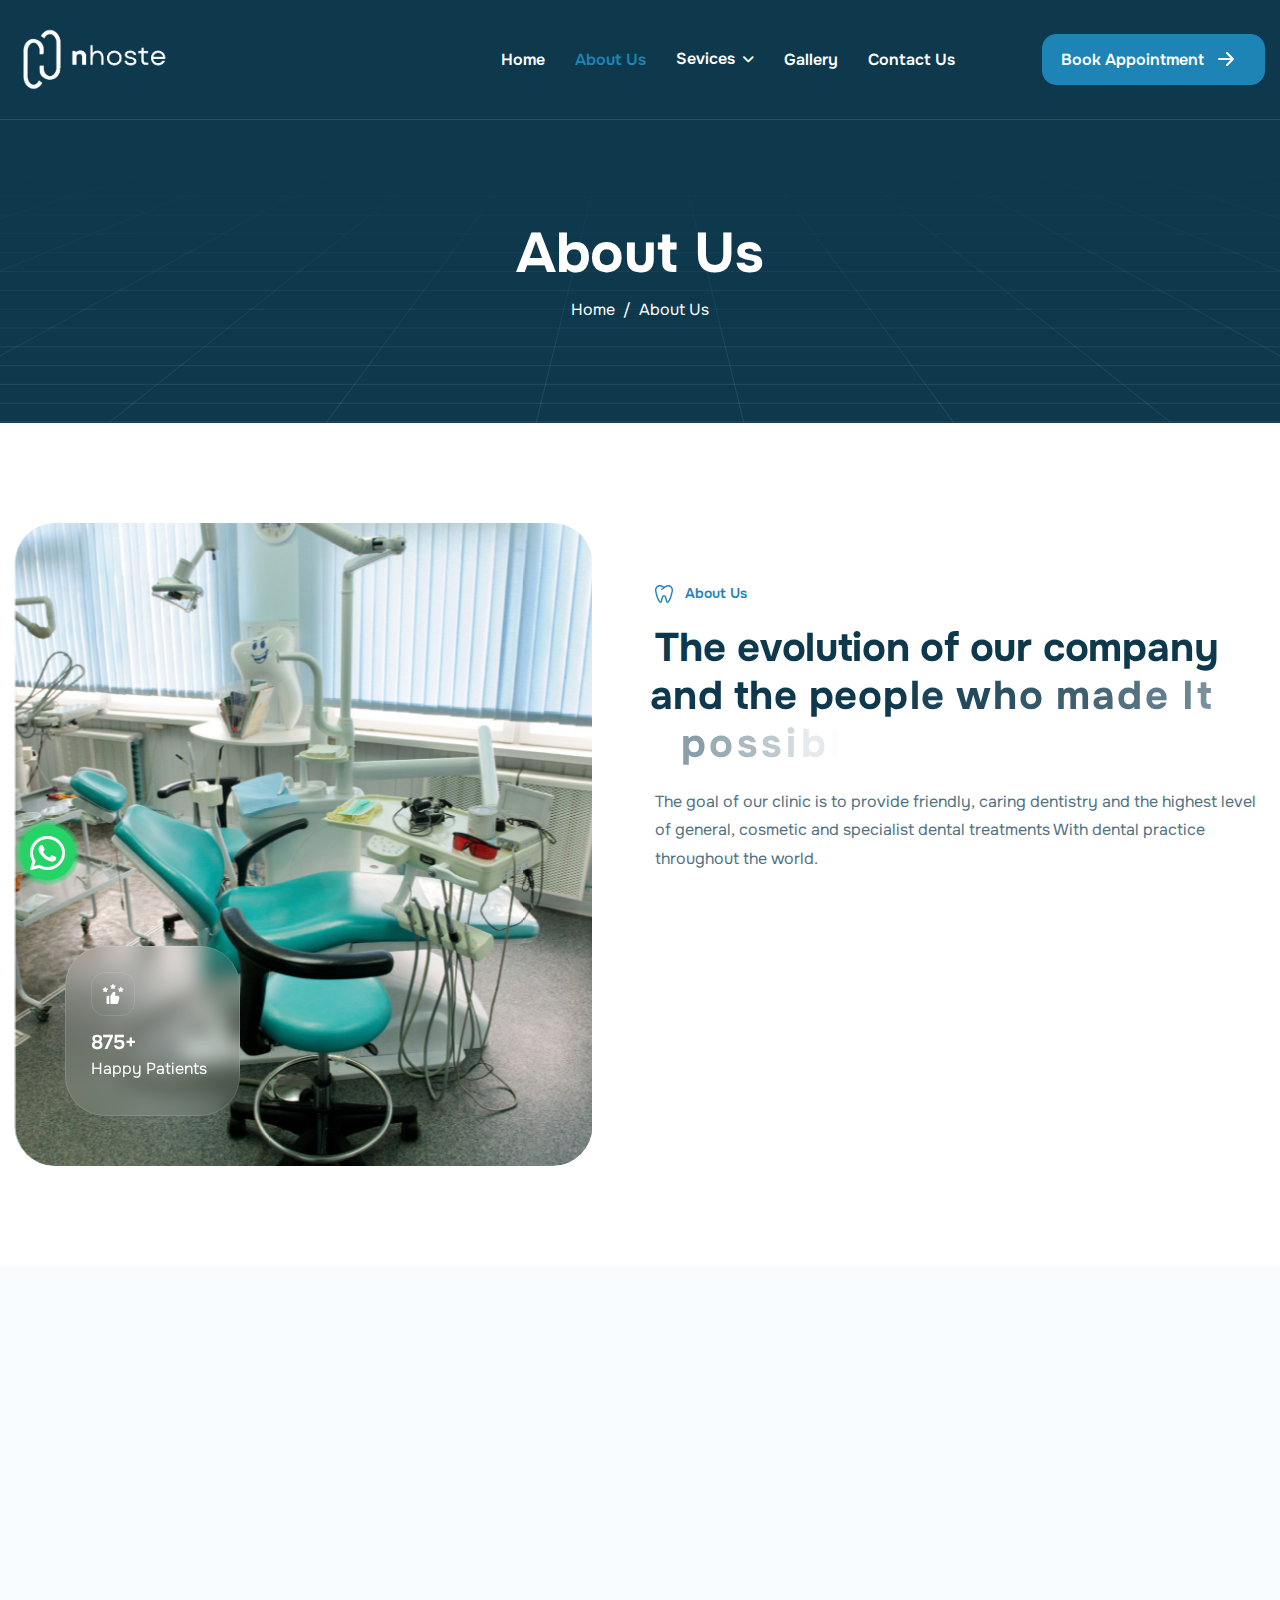
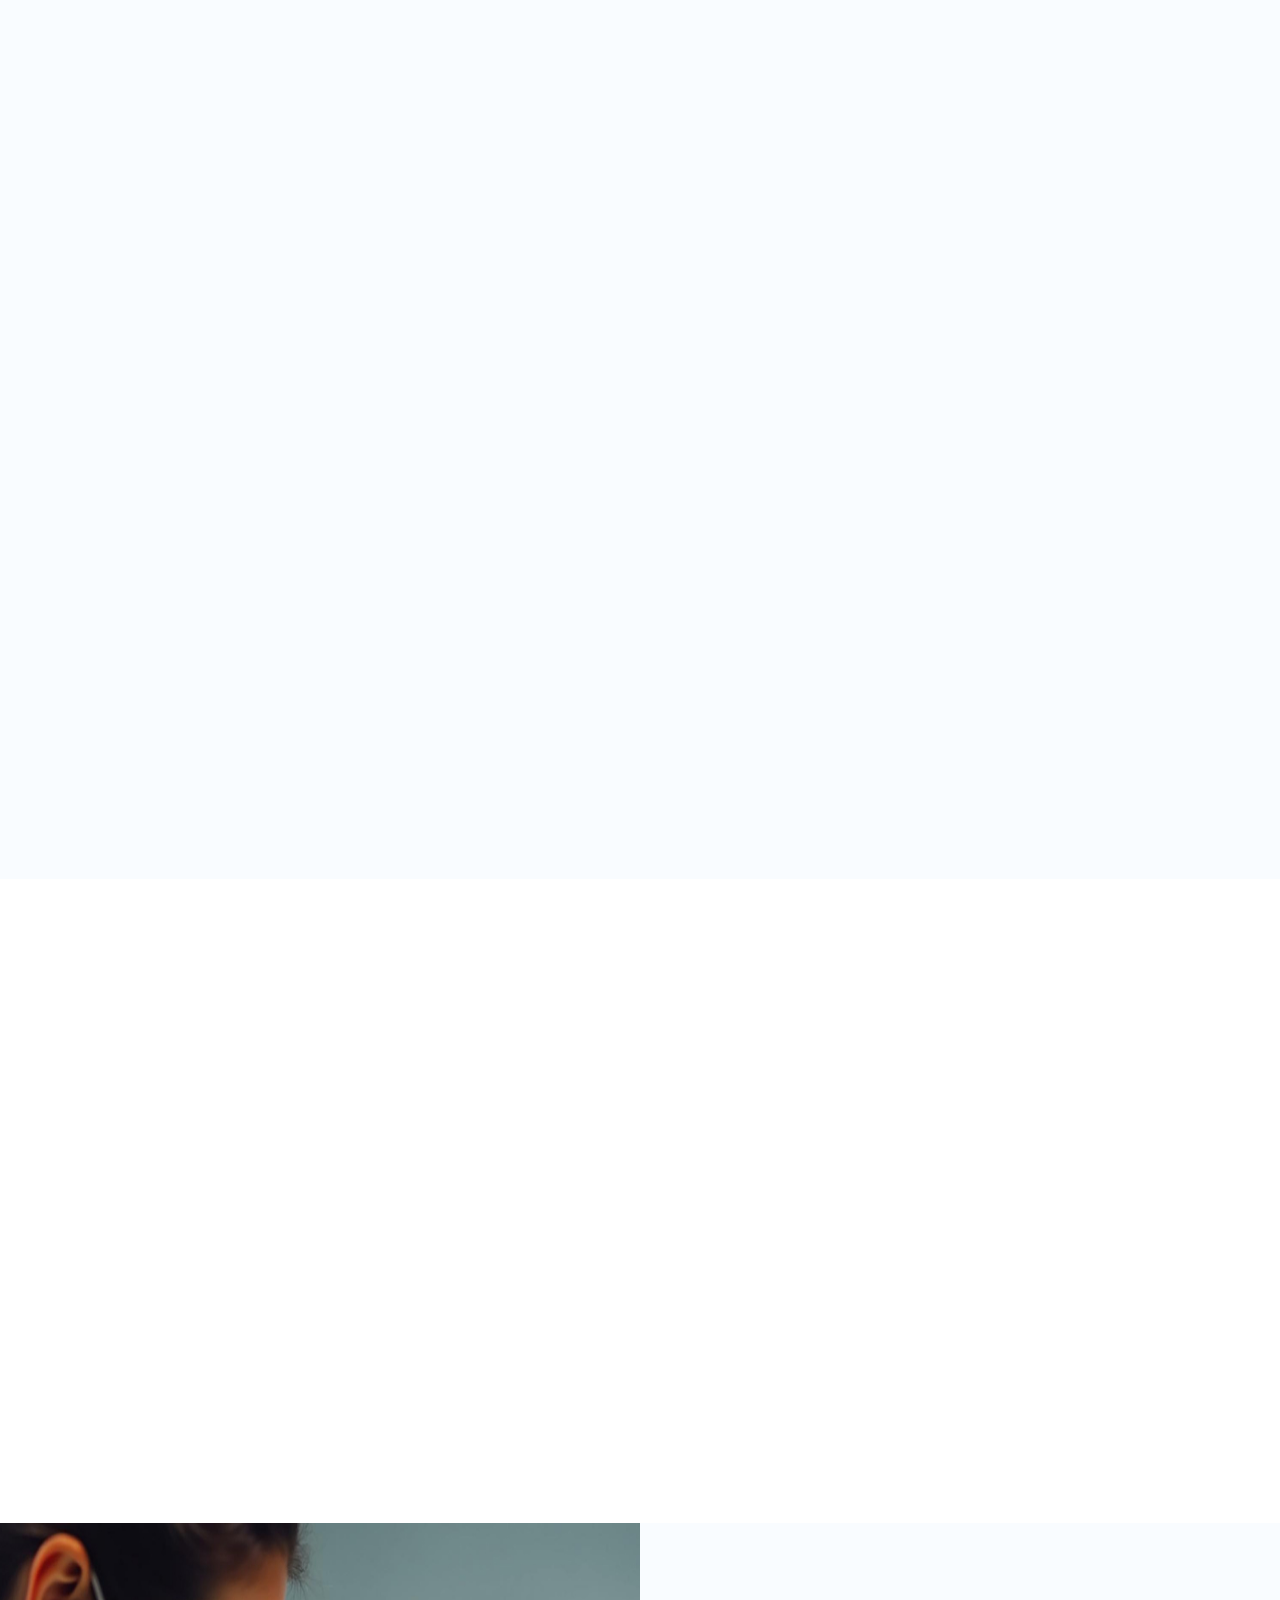
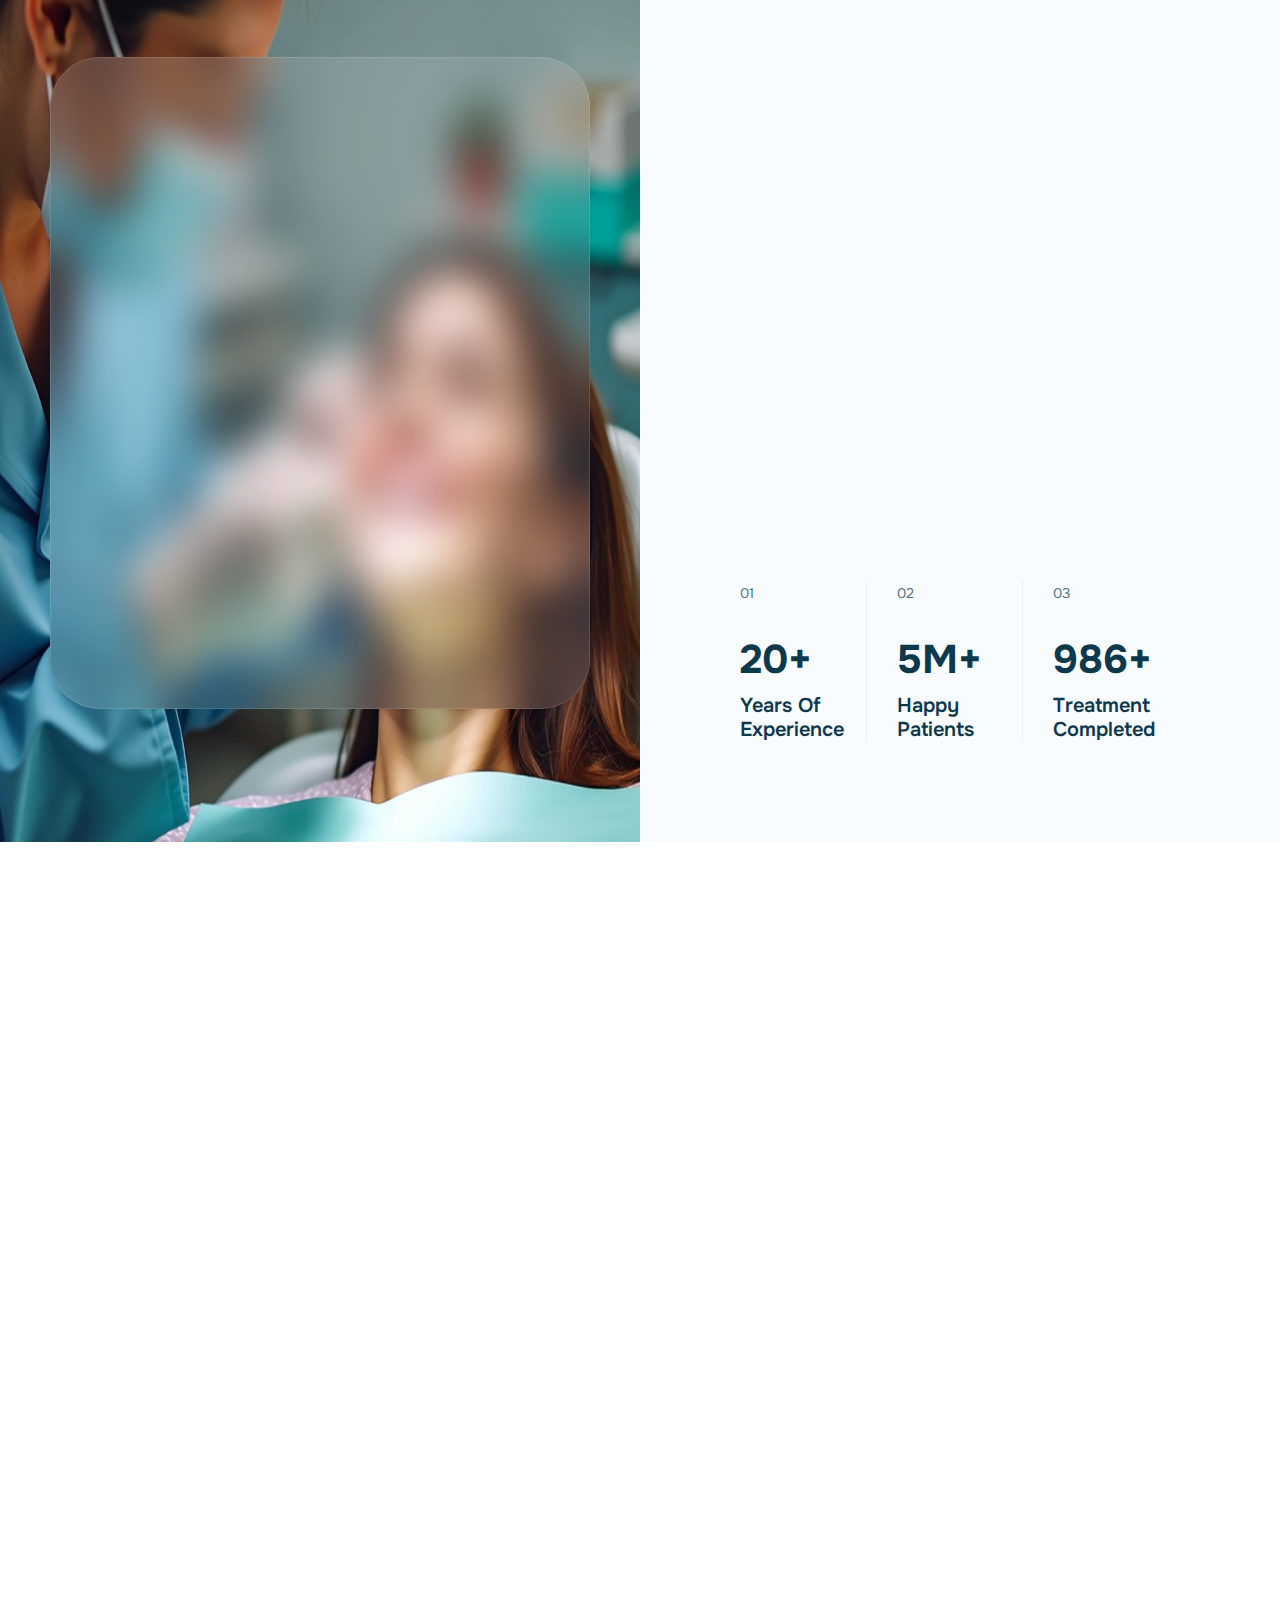
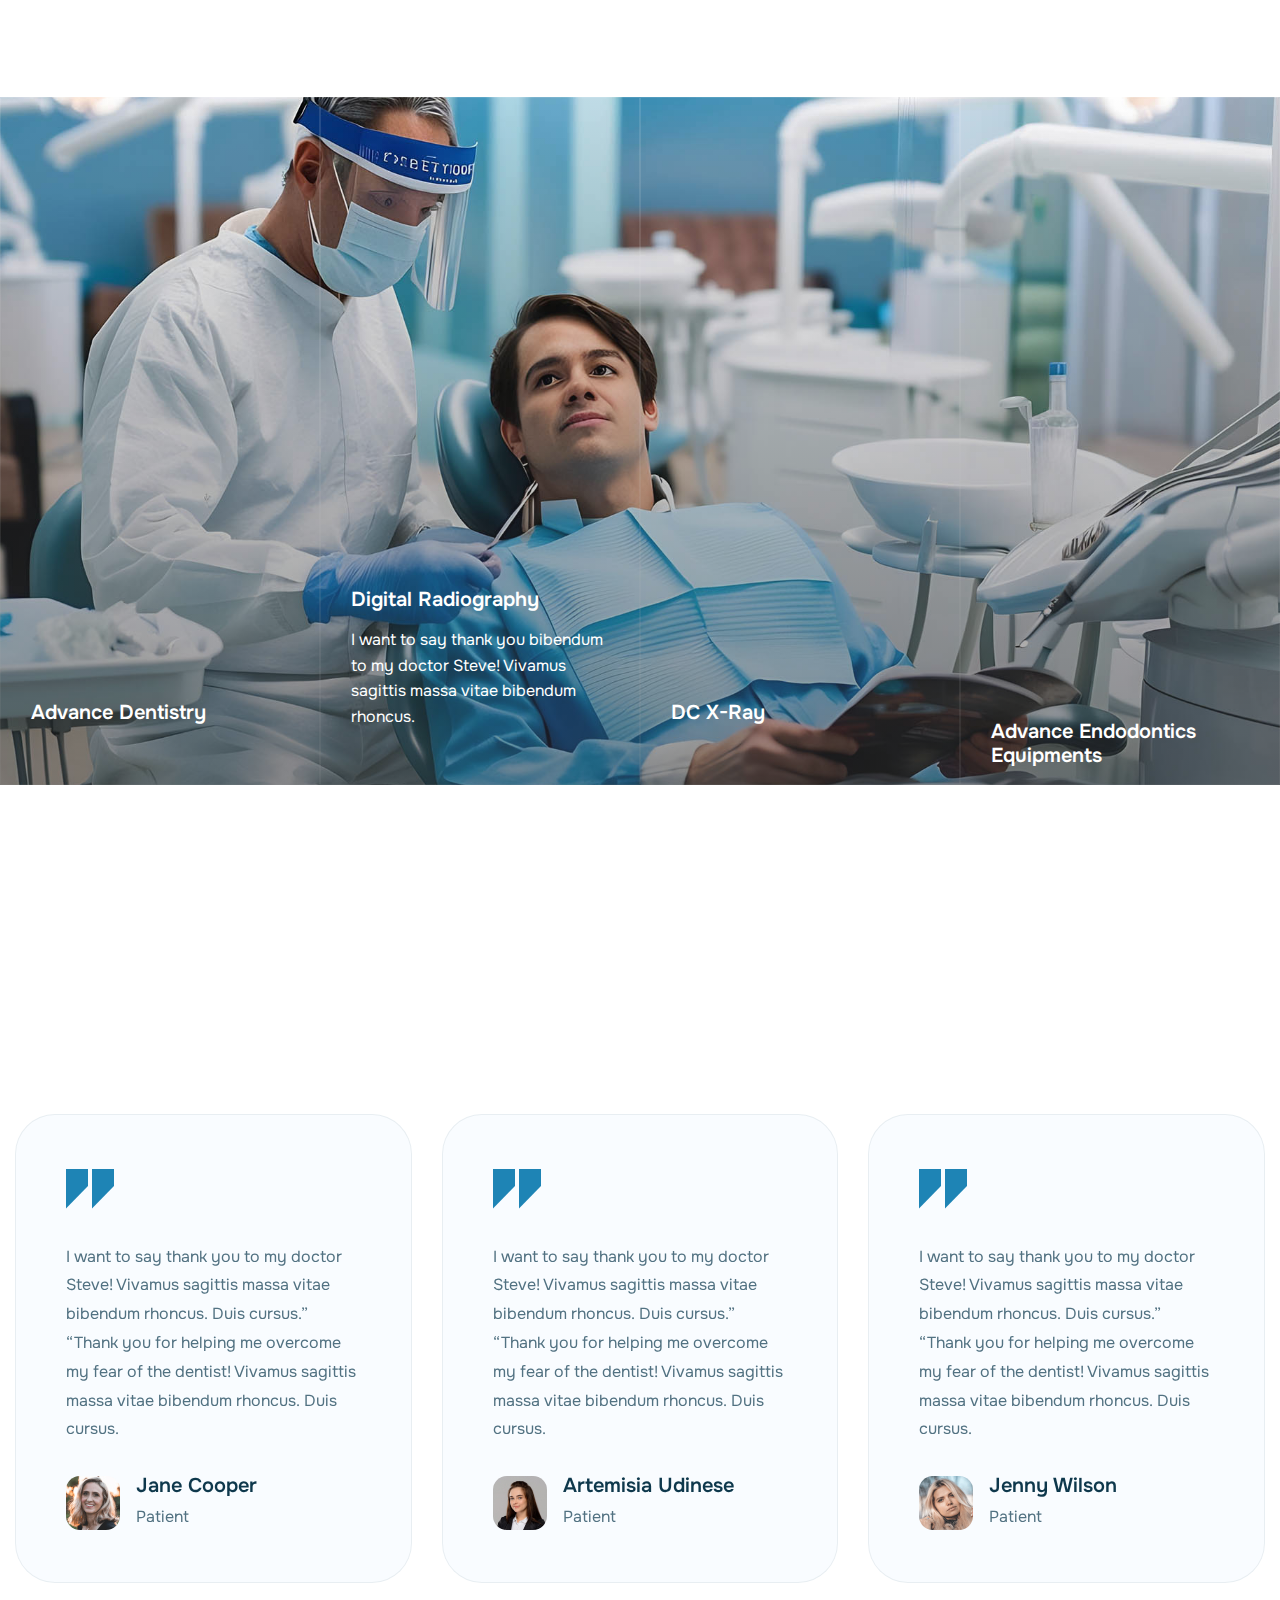
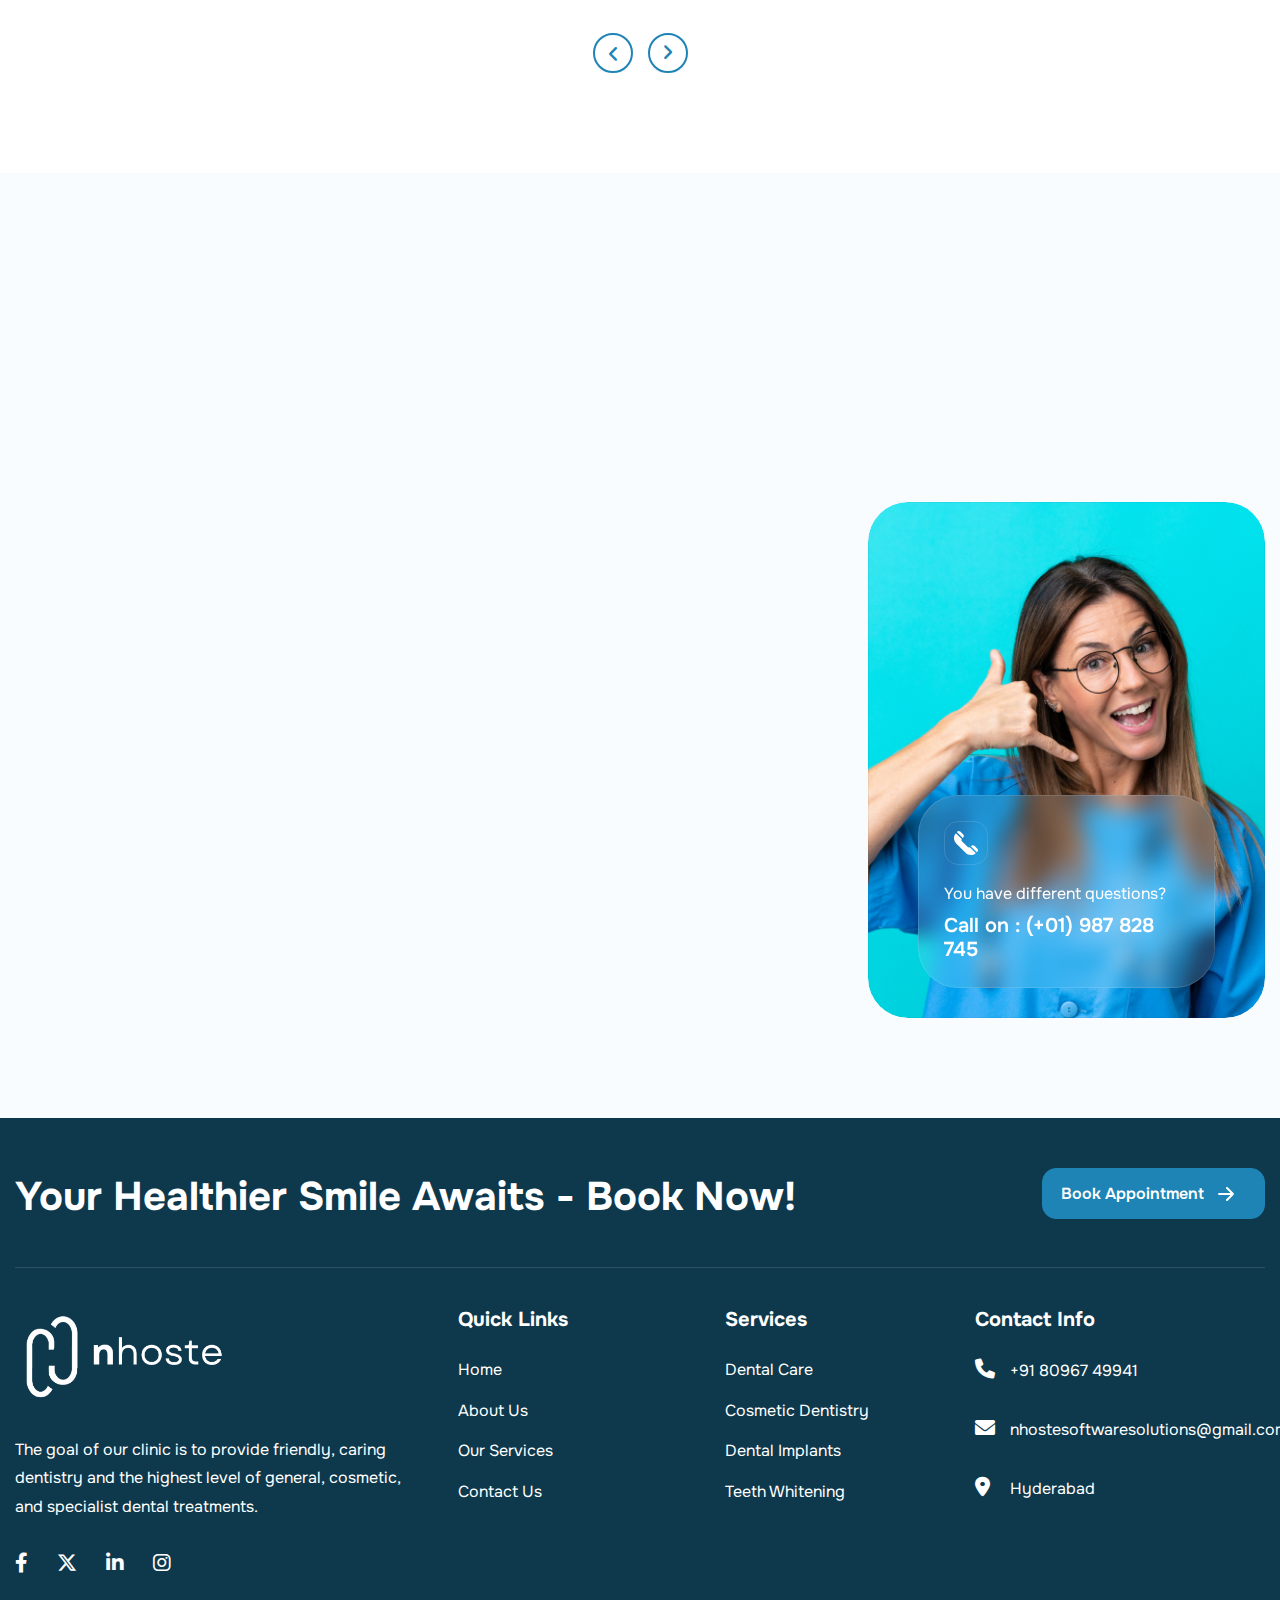
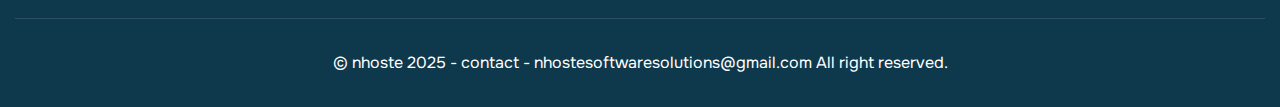
<file: about.html>
<!DOCTYPE html>
<html lang="zxx">

<head>
    <!-- Meta -->
    <meta charset="utf-8">
    <meta http-equiv="X-UA-Compatible" content="IE=edge">
    <meta name="viewport" content="width=device-width, initial-scale=1.0">
    <meta name="description" content="">
    <meta name="keywords" content="">
    <meta name="author" content="Awaiken">
    <!-- Page Title -->
    <title>nhoste - Dental Example</title>
    <!-- Favicon Icon -->
    <link rel="shortcut icon" type="image/x-icon" class="favicon" href="assets/images/nhoste-white-logo.png">
    <!-- Google Fonts Css-->
    <link rel="preconnect" href="https://fonts.googleapis.com">
    <link rel="preconnect" href="https://fonts.gstatic.com" crossorigin>
    <link href="https://fonts.googleapis.com/css2?family=Onest:wght@100..900&display=swap" rel="stylesheet">
    <!-- Bootstrap Css -->
    <link href="assets/css/bootstrap.min.css" rel="stylesheet" media="screen">
    <!-- SlickNav Css -->
    <link href="assets/css/slicknav.min.css" rel="stylesheet">
    <!-- Swiper Css -->
    <link rel="stylesheet" href="assets/css/swiper-bundle.min.css">
    <!-- Font Awesome Icon Css-->
    <link href="assets/css/all.css" rel="stylesheet" media="screen">
    <!-- Animated Css -->
    <link href="assets/css/animate.css" rel="stylesheet">
    <!-- Magnific Popup Core Css File -->
    <link rel="stylesheet" href="assets/css/magnific-popup.css">
    <!-- Mouse Cursor Css File -->
    <link rel="stylesheet" href="assets/css/mousecursor.css">
    <!-- Main Custom Css -->
    <link href="assets/css/custom.css" rel="stylesheet" media="screen">


    <link rel="stylesheet" href="https://cdnjs.cloudflare.com/ajax/libs/font-awesome/6.5.1/css/all.min.css">
    <link rel="stylesheet" href="https://cdnjs.cloudflare.com/ajax/libs/font-awesome/6.0.0-beta3/css/all.min.css">
</head>

<body>

    <!-- Preloader Start -->
    <div class="preloader">
        <div class="loading-container">
            <div class="loading"></div>
            <div id="loading-icon"><img src="assets/images/loader.svg" alt=""></div>
        </div>
    </div>
    <!-- Preloader End -->

    <!-- Header Start -->
    <header class="main-header">
        <div class="header-sticky">
            <nav class="navbar navbar-expand-lg">
                <div class="container">
                    <!-- Logo Start -->
                    <a class="navbar-brand" href="./">
                        <img src="assets/images/nhostenobgwhite.png" alt="Logo">
                    </a>
                    <!-- Logo End -->

                    <!-- Main Menu Start -->
                    <div class="collapse navbar-collapse main-menu">
                        <div class="nav-menu-wrapper">
                            <ul class="navbar-nav mr-auto" id="menu">
                                <li class="nav-item"><a class="nav-link" href="index.html">Home</a>

                                </li>
                                <li class="nav-item active"><a class="nav-link" href="about.html">About Us</a></li>
                                <li class="nav-item submenu"><a class="nav-link">Sevices</a>
                                    <ul>
                                        <li class="nav-item"><a class="nav-link" href="service.html">All
                                                Services</a></li>
                                        <li class="nav-item"><a class="nav-link" href="service-single.html">Service
                                                1</a></li>
                                        <li class="nav-item"><a class="nav-link" href="service-single.html">Service
                                                2</a></li>
                                        <li class="nav-item"><a class="nav-link" href="service-single.html">Service
                                                3</a></li>
                                        <li class="nav-item"><a class="nav-link" href="service-single.html">Service
                                                4</a></li>

                                    </ul>
                                </li>
                                <li class="nav-item"><a class="nav-link" href="gallery.html">Gallery</a></li>

                                <li class="nav-item"><a class="nav-link" href="contact.html">Contact Us</a></li>
                                <li class="nav-item highlighted-menu"><a class="nav-link" href="appointment.html">Book
                                        Appointment</a></li>
                            </ul>
                        </div>
                        <!-- Let’s Start Button Start -->
                        <div class="header-btn d-inline-flex">
                            <a href="appointment.html" class="btn-default btn-highlighted">book appointment</a>
                        </div>
                        <!-- Let’s Start Button End -->
                    </div>
                    <!-- Main Menu End -->
                    <div class="navbar-toggle"></div>
                </div>
            </nav>
            <div class="responsive-menu"></div>
        </div>
    </header>
    <!-- Header End -->

    <!-- Page Header Start -->
    <div class="page-header">
        <div class="container">
            <div class="row align-items-center">
                <div class="col-lg-12">
                    <!-- Page Header Box Start -->
                    <div class="page-header-box">
                        <h1 class="text-anime-style-3" data-cursor="-opaque">About Us</h1>
                        <nav class="wow fadeInUp">
                            <ol class="breadcrumb">
                                <li class="breadcrumb-item"><a href="./">home</a></li>
                                <li class="breadcrumb-item active" aria-current="page">about us</li>
                            </ol>
                        </nav>
                    </div>
                    <!-- Page Header Box End -->
                </div>
            </div>
        </div>
    </div>
    <!-- Page Header End -->

    <!-- About Us Section Start -->
    <div class="about-us page-about-us">
        <div class="container">
            <div class="row align-items-center">
                <div class="col-lg-6">
                    <!-- About Image Start -->
                    <div class="about-image">
                        <div class="about-img">
                            <figure class="image-anime reveal">
                                <img src="assets/images/about-us-image.jpg" alt="">
                            </figure>
                        </div>

                        <!-- Happy Patients Counter Start -->
                        <div class="happy-patients-counter">
                            <div class="happy-patients-counter-box">
                                <div class="icon-box">
                                    <img src="assets/images/icon-happy-patients.svg" alt="">
                                </div>

                                <div class="happy-patients-counter-content">
                                    <h3><span class="counter">875</span>+</h3>
                                    <p>happy patients</p>
                                </div>
                            </div>
                        </div>
                        <!-- Happy Patients Counter End -->
                    </div>
                    <!-- About Image End -->
                </div>
                <div class="col-lg-6">
                    <!-- About Us Content Start -->
                    <div class="about-us-content">
                        <!-- Section Title Start -->
                        <div class="section-title">
                            <h3 class="wow fadeInUp">about us</h3>
                            <h2 class="text-anime-style-3" data-cursor="-opaque">The evolution of our company and the
                                people who made It possible</h2>
                            <p class="wow fadeInUp" data-wow-delay="0.25s">The goal of our clinic is to provide
                                friendly, caring dentistry and the highest level of general, cosmetic and specialist
                                dental treatments With dental practice throughout the world.</p>
                        </div>
                        <!-- Section Title End -->

                        <!-- About Content Body Start -->
                        <div class="about-content-body">
                            <div class="row align-items-center">
                                <div class="col-md-7">
                                    <!-- About Content List Start -->
                                    <div class="about-content-list wow fadeInUp" data-wow-delay="0.5s">
                                        <ul>
                                            <li>Experienced Team</li>
                                            <li>Emergency Dental Services</li>
                                            <li>State-of-the-Art Technology</li>
                                            <li>Comprehensive Services</li>
                                        </ul>
                                    </div>
                                    <!-- About Content List End -->
                                </div>

                                <div class="col-md-5">
                                    <!-- About Content Box Start -->
                                    <div class="experience-counter wow fadeInUp" data-wow-delay="0.5s">
                                        <div class="icon-box">
                                            <img src="assets/images/icon-experience-year.svg" alt="">
                                        </div>
                                        <div class="experience-counter-content">
                                            <h3><span class="counter">25</span>+</h3>
                                            <p>years of experience</p>
                                        </div>
                                    </div>
                                    <!-- About Content Box End -->
                                </div>
                            </div>
                        </div>
                        <!-- About Content Body End -->
                    </div>
                    <!-- About Us Content End -->
                </div>
            </div>
        </div>
    </div>
    <!-- About Us Section End -->

    <!-- Vision Mission Section Start -->
    <div class="vision-mission">
        <div class="container">
            <div class="row section-row">
                <div class="col-lg-12">
                    <!-- Section Title Start -->
                    <div class="section-title">
                        <h3 class="wow fadeInUp">vision mission</h3>
                        <h2 class="text-anime-style-3" data-cursor="-opaque">Driving excellence in dental care</h2>
                        <p class="wow fadeInUp" data-wow-delay="0.25s">The goal of our clinic is to provide friendly,
                            caring dentistry and the highest level of general, cosmetic, and specialist dental
                            treatments. With dental practices throughout the world.</p>
                    </div>
                    <!-- Section Title End -->
                </div>
            </div>

            <div class="row">
                <div class="col-lg-12">
                    <!-- Sidebar Our Vision Mission Nav start -->
                    <div class="our-projects-nav wow fadeInUp" data-wow-delay="0.25s">
                        <ul class="nav nav-tabs" id="myTab" role="tablist">
                            <li class="nav-item" role="presentation">
                                <button class="nav-link active" id="home-tab" data-bs-toggle="tab"
                                    data-bs-target="#vision" type="button" role="tab" aria-selected="true">our
                                    vision</button>
                            </li>
                            <li class="nav-item" role="presentation">
                                <button class="nav-link" id="profile-tab" data-bs-toggle="tab" data-bs-target="#mission"
                                    type="button" role="tab" aria-selected="false">our mission</button>
                            </li>
                            <li class="nav-item" role="presentation">
                                <button class="nav-link" id="contact-tab" data-bs-toggle="tab"
                                    data-bs-target="#approach" type="button" role="tab"
                                    aria-selected="false">value</button>
                            </li>
                        </ul>
                    </div>
                    <!-- Sidebar Our Vision Mission Nav End -->

                    <!-- Vision Mission Box Start -->
                    <div class="vision-mission-box tab-content" id="myTabContent">
                        <!-- Our Vision Item Start -->
                        <div class="our-vision-item tab-pane fade show active" id="vision" role="tabpanel">
                            <div class="row align-items-center">
                                <div class="col-lg-6">
                                    <!-- Vision Mission Content Start -->
                                    <div class="vision-mission-content">
                                        <!-- Section Title Start -->
                                        <div class="section-title">
                                            <h3 class="wow fadeInUp">our vision</h3>
                                            <h2 class="text-anime-style-3" data-cursor="-opaque">The evolution of our
                                                company and the people who made It possible</h2>
                                            <p class="wow fadeInUp" data-wow-delay="0.25s">The goal of our clinic is to
                                                provide friendly, caring dentistry and the highest level of general,
                                                cosmetic, and specialist dental treatments. With dental practices
                                                throughout the world.</p>
                                            <p class="wow fadeInUp" data-wow-delay="0.25s">The goal of our clinic is to
                                                provide friendly, caring dentistry and the highest level of general,
                                                cosmetic, and specialist dental treatments. With dental practices
                                                throughout the world.</p>
                                        </div>
                                        <!-- Section Title End -->
                                    </div>
                                    <!-- Vision Mission Content End -->
                                </div>

                                <div class="col-lg-6">
                                    <!-- Vision Image Start -->
                                    <div class="vision-image">
                                        <figure class="image-anime reveal">
                                            <img src="assets/images/our-vision-img.jpg" alt="">
                                        </figure>
                                    </div>
                                    <!-- Vision Image End -->
                                </div>
                            </div>
                        </div>
                        <!-- Our Vision Item End -->

                        <!-- Our Vision Item Start -->
                        <div class="our-vision-item tab-pane fade" id="mission" role="tabpanel">
                            <div class="row align-items-center">
                                <div class="col-lg-6">
                                    <!-- Vision Mission Content Start -->
                                    <div class="vision-mission-content">
                                        <!-- Section Title Start -->
                                        <div class="section-title">
                                            <h3>our mission</h3>
                                            <h2 data-cursor="-opaque">The evolution of our company and the people who
                                                made It possible</h2>
                                            <p>The goal of our clinic is to provide friendly, caring dentistry and the
                                                highest level of general, cosmetic, and specialist dental treatments.
                                                With dental practices throughout the world.</p>
                                            <p>The goal of our clinic is to provide friendly, caring dentistry and the
                                                highest level of general, cosmetic, and specialist dental treatments.
                                                With dental practices throughout the world.</p>
                                        </div>
                                        <!-- Section Title End -->
                                    </div>
                                    <!-- Vision Mission Content End -->
                                </div>

                                <div class="col-lg-6">
                                    <!-- Vision Image Start -->
                                    <div class="vision-image">
                                        <figure class="image-anime">
                                            <img src="assets/images/our-mission-img.jpg" alt="">
                                        </figure>
                                    </div>
                                    <!-- Vision Image End -->
                                </div>
                            </div>
                        </div>
                        <!-- Our Vision Item End -->

                        <!-- Our Mission Item Start -->
                        <div class="our-mission-item tab-pane fade" id="approach" role="tabpanel">
                            <div class="row align-items-center">
                                <div class="col-lg-6">
                                    <!-- Vision Mission Content Start -->
                                    <div class="vision-mission-content">
                                        <!-- Section Title Start -->
                                        <div class="section-title">
                                            <h3>value</h3>
                                            <h2 data-cursor="-opaque">The evolution of our company and the people who
                                                made It possible</h2>
                                            <p>The goal of our clinic is to provide friendly, caring dentistry and the
                                                highest level of general, cosmetic, and specialist dental treatments.
                                                With dental practices throughout the world.</p>
                                            <p>The goal of our clinic is to provide friendly, caring dentistry and the
                                                highest level of general, cosmetic, and specialist dental treatments.
                                                With dental practices throughout the world.</p>
                                        </div>
                                        <!-- Section Title End -->
                                    </div>
                                    <!-- Vision Mission Content End -->
                                </div>

                                <div class="col-lg-6">
                                    <!-- Vision Image Start -->
                                    <div class="vision-image">
                                        <figure class="image-anime">
                                            <img src="assets/images/our-value-img.jpg" alt="">
                                        </figure>
                                    </div>
                                    <!-- Vision Image End -->
                                </div>
                            </div>
                        </div>
                        <!-- Our Mission Item End -->
                    </div>
                    <!-- Vision Mission Box End -->
                </div>
            </div>
        </div>
    </div>
    <!-- Vision Mission Section End -->

    <!-- Our Process Section Start -->
    <div class="our-process">
        <div class="container">
            <div class="row">
                <div class="col-lg-6">
                    <div class="our-process-content">
                        <!-- Section Title Start -->
                        <div class="section-title">
                            <h3 class="wow fadeInUp">our process</h3>
                            <h2 class="text-anime-style-3" data-cursor="-opaque">A Step by Step Guide to Our Dental Care
                                Process</h2>
                            <p class="wow fadeInUp" data-wow-delay="0.25s">The goal of our clinic is to provide
                                friendly, caring dentistry and the highest level of general, cosmetic, and specialist
                                dental treatments. With dental practices throughout the world.</p>
                        </div>
                        <!-- Section Title End -->

                        <!-- Section Button Start -->
                        <div class="section-btn wow fadeInUp" data-wow-delay="0.5s">
                            <a href="#" class="btn-default">get in touch</a>
                        </div>
                        <!-- Section Button End -->
                    </div>
                </div>

                <div class="col-lg-6">
                    <!-- Our Process List Start -->
                    <div class="our-process-list wow fadeInUp" data-wow-delay="0.25s">
                        <!-- Process Item Start -->
                        <div class="our-process-item">
                            <div class="icon-box">
                                <figure>
                                    <img src="assets/images/icon-process-1.svg" alt="">
                                </figure>
                            </div>
                            <div class="process-item-content">
                                <h3>initial consultation</h3>
                                <p>Your journey begins with an in-depth consultation. We'll listen to your concerns,
                                    discuss your goals.</p>
                            </div>
                        </div>
                        <!-- Process Item End -->

                        <!-- Process Item Start -->
                        <div class="our-process-item">
                            <div class="icon-box">
                                <figure>
                                    <img src="assets/images/icon-process-2.svg" alt="">
                                </figure>
                            </div>
                            <div class="process-item-content">
                                <h3>treatment by experts</h3>
                                <p>Once the plan is finalized, we'll proceed with your treatment. Our expert team will
                                    guide you.</p>
                            </div>
                        </div>
                        <!-- Process Item End -->

                        <!-- Process Item Start -->
                        <div class="our-process-item">
                            <div class="icon-box">
                                <figure>
                                    <img src="assets/images/icon-process-3.svg" alt="">
                                </figure>
                            </div>
                            <div class="process-item-content">
                                <h3>follow-up care</h3>
                                <p>After your treatment, we'll schedule any necessary follow-up appointments to monitor
                                    your progress.</p>
                            </div>
                        </div>
                        <!-- Process Item End -->
                    </div>
                    <!-- Our Process List End -->
                </div>
            </div>
        </div>
    </div>
    <!-- Our Process Section End -->

    <!-- Why Choose Us Section Start -->
    <div class="why-choose-us">
        <div class="container-fluid">
            <div class="row no-gutters align-items-center">
                <div class="col-lg-6 order-lg-1 order-2">
                    <!-- Why Choose Image Start -->
                    <div class="why-choose-image">
                        <!-- Why Choose Box Start -->
                        <div class="why-choose-box">
                            <!-- Why Choose Item Start -->
                            <div class="why-choose-item wow fadeInUp">
                                <div class="icon-box">
                                    <img src="assets/images/icon-why-choose-1.svg" alt="">
                                </div>
                                <div class="why-choose-item-content">
                                    <h3>personalized care for patient</h3>
                                    <p>We understand that each patient is unique, and listen to concerns.</p>
                                </div>
                            </div>
                            <!-- Why Choose Item End -->

                            <!-- Why Choose Item Start -->
                            <div class="why-choose-item wow fadeInUp" data-wow-delay="0.25s">
                                <div class="icon-box">
                                    <img src="assets/images/icon-why-choose-2.svg" alt="">
                                </div>
                                <div class="why-choose-item-content">
                                    <h3>cutting edge technology</h3>
                                    <p>We invest in the latest dental technology to give you.</p>
                                </div>
                            </div>
                            <!-- Why Choose Item End -->

                            <!-- Why Choose Item Start -->
                            <div class="why-choose-item wow fadeInUp" data-wow-delay="0.5s">
                                <div class="icon-box">
                                    <img src="assets/images/icon-why-choose-3.svg" alt="">
                                </div>
                                <div class="why-choose-item-content">
                                    <h3>family friendly</h3>
                                    <p>No matter your age or dental needs, we are here to help.</p>
                                </div>
                            </div>
                            <!-- Why Choose Item End -->
                        </div>
                        <!-- Why Choose Box End -->
                    </div>
                    <!-- Why Choose Image End -->
                </div>

                <div class="col-lg-6 order-lg-2 order-1">
                    <!-- Why Choose Content Start -->
                    <div class="why-choose-content">
                        <!-- Section Title Start -->
                        <div class="section-title">
                            <h3 class="wow fadeInUp">why Choose Us</h3>
                            <h2 class="text-anime-style-3" data-cursor="-opaque">Exceptional dental care tailored to
                                your needs</h2>
                            <p class="highlighted-text wow fadeInUp" data-wow-delay="0.25s">We take the time to
                                understand your individual needs and goals, creating customized treatment plans to help
                                you achieve optimal oral health.</p>
                            <p class="wow fadeInUp" data-wow-delay="0.5s">we believe that your dental experience should
                                be more than just a routine visit. Our goal is to provide comprehensive, personalized
                                care in a welcoming environment, where your comfort and well-being come first.</p>
                        </div>
                        <!-- Section Title End -->

                        <!-- Why Choose Body Start -->
                        <div class="why-choose-body">
                            <div class="row">
                                <div class="col-md-4">
                                    <!-- Why Choose Counter Box Start -->
                                    <div class="why-choose-counter-box">
                                        <!-- Why Choose Counter No Start -->
                                        <div class="why-choose-counter-no">
                                            <p>01</p>
                                        </div>
                                        <!-- Why Choose Counter No End -->

                                        <!-- Why Choose Counter Content Start -->
                                        <div class="why-choose-counter-content">
                                            <h2><span class="counter">20</span>+</h2>
                                            <h3>years of experience</h3>
                                        </div>
                                        <!-- Why Choose Counter Content End -->
                                    </div>
                                    <!-- Why Choose Counter Box End -->
                                </div>

                                <div class="col-md-4">
                                    <!-- Why Choose Counter Box Start -->
                                    <div class="why-choose-counter-box">
                                        <!-- Why Choose Counter No Start -->
                                        <div class="why-choose-counter-no">
                                            <p>02</p>
                                        </div>
                                        <!-- Why Choose Counter No End -->

                                        <!-- Why Choose Counter Content Start -->
                                        <div class="why-choose-counter-content">
                                            <h2><span class="counter">5</span>M+</h2>
                                            <h3>happy patients</h3>
                                        </div>
                                        <!-- Why Choose Counter Content End -->
                                    </div>
                                    <!-- Why Choose Counter Box End -->
                                </div>

                                <div class="col-md-4">
                                    <!-- Why Choose Counter Box Start -->
                                    <div class="why-choose-counter-box">
                                        <!-- Why Choose Counter No Start -->
                                        <div class="why-choose-counter-no">
                                            <p>03</p>
                                        </div>
                                        <!-- Why Choose Counter No End -->

                                        <!-- Why Choose Counter Content Start -->
                                        <div class="why-choose-counter-content">
                                            <h2><span class="counter">986</span>+</h2>
                                            <h3>treatment completed</h3>
                                        </div>
                                        <!-- Why Choose Counter Content End -->
                                    </div>
                                    <!-- Why Choose Counter Box End -->
                                </div>
                            </div>
                        </div>
                        <!-- Why Choose Body End -->
                    </div>
                    <!-- Why Choose Content End -->
                </div>
            </div>
        </div>
    </div>
    <!-- Why Choose Us Section End -->

    <!-- Our Team Section Start -->
    <div class="our-team">
        <div class="container">
            <div class="row section-row">
                <div class="col-lg-12">
                    <!-- Section Title Start -->
                    <div class="section-title">
                        <h3 class="wow fadeInUp">our team</h3>
                        <h2 class="text-anime-style-3" data-cursor="-opaque">Experienced and caring dental team</h2>
                        <p class="wow fadeInUp" data-wow-delay="0.25s">The goal of our clinic is to provide friendly,
                            caring dentistry and the highest level of general, cosmetic, and specialist dental
                            treatments. With dental practices throughout the world.</p>
                    </div>
                    <!-- Section Title End -->
                </div>
            </div>

            <div class="row">
                <div class="col-lg-3 col-md-6">
                    <!-- Team Member Item Start -->
                    <div class="team-member-item wow fadeInUp">
                        <!-- Team Image Start -->
                        <div class="team-image">
                            <figure class="image-anime">
                                <img src="assets/images/team-1.jpg" alt="">
                            </figure>

                            <!-- Team Social Icon Start -->
                            <div class="team-social-icon">
                                <ul>
                                    <li><a href="#" class="social-icon"><i class="fa-brands fa-facebook-f"></i></a></li>
                                    <li><a href="#" class="social-icon"><i class="fa-brands fa-x-twitter"></i></a></li>
                                    <li><a href="#" class="social-icon"><i class="fa-brands fa-linkedin-in"></i></a>
                                    </li>
                                    <li><a href="#" class="social-icon"><i class="fa-brands fa-instagram"></i></a></li>
                                </ul>
                            </div>
                            <!-- Team Social Icon End -->
                        </div>
                        <!-- Team Image End -->

                        <!-- Team Content Start -->
                        <div class="team-content">
                            <h3>dr.rohini joe</h3>
                            <p>senior chauffeur</p>
                        </div>
                        <!-- Team Content End -->
                    </div>
                    <!-- Team Member Item End -->
                </div>

                <div class="col-lg-3 col-md-6">
                    <!-- Team Member Item Start -->
                    <div class="team-member-item wow fadeInUp" data-wow-delay="0.25s">
                        <!-- Team Image Start -->
                        <div class="team-image">
                            <figure class="image-anime">
                                <img src="assets/images/team-2.jpg" alt="">
                            </figure>

                            <!-- Team Social Icon Start -->
                            <div class="team-social-icon">
                                <ul>
                                    <li><a href="#" class="social-icon"><i class="fa-brands fa-facebook-f"></i></a></li>
                                    <li><a href="#" class="social-icon"><i class="fa-brands fa-x-twitter"></i></a></li>
                                    <li><a href="#" class="social-icon"><i class="fa-brands fa-linkedin-in"></i></a>
                                    </li>
                                    <li><a href="#" class="social-icon"><i class="fa-brands fa-instagram"></i></a></li>
                                </ul>
                            </div>
                            <!-- Team Social Icon End -->
                        </div>
                        <!-- Team Image End -->

                        <!-- Team Content Start -->
                        <div class="team-content">
                            <h3>taylor smith</h3>
                            <p>city tour guide</p>
                        </div>
                        <!-- Team Content End -->
                    </div>
                    <!-- Team Member Item End -->
                </div>

                <div class="col-lg-3 col-md-6">
                    <!-- Team Member Item Start -->
                    <div class="team-member-item wow fadeInUp" data-wow-delay="0.5s">
                        <!-- Team Image Start -->
                        <div class="team-image">
                            <figure class="image-anime">
                                <img src="assets/images/team-3.jpg" alt="">
                            </figure>

                            <!-- Team Social Icon Start -->
                            <div class="team-social-icon">
                                <ul>
                                    <li><a href="#" class="social-icon"><i class="fa-brands fa-facebook-f"></i></a></li>
                                    <li><a href="#" class="social-icon"><i class="fa-brands fa-x-twitter"></i></a></li>
                                    <li><a href="#" class="social-icon"><i class="fa-brands fa-linkedin-in"></i></a>
                                    </li>
                                    <li><a href="#" class="social-icon"><i class="fa-brands fa-instagram"></i></a></li>
                                </ul>
                            </div>
                            <!-- Team Social Icon End -->
                        </div>
                        <!-- Team Image End -->

                        <!-- Team Content Start -->
                        <div class="team-content">
                            <h3>jordan brown</h3>
                            <p>distance driver</p>
                        </div>
                        <!-- Team Content End -->
                    </div>
                    <!-- Team Member Item End -->
                </div>

                <div class="col-lg-3 col-md-6">
                    <!-- Team Member Item Start -->
                    <div class="team-member-item wow fadeInUp" data-wow-delay="0.75s">
                        <!-- Team Image Start -->
                        <div class="team-image">
                            <figure class="image-anime">
                                <img src="assets/images/team-4.jpg" alt="">
                            </figure>

                            <!-- Team Social Icon Start -->
                            <div class="team-social-icon">
                                <ul>
                                    <li><a href="#" class="social-icon"><i class="fa-brands fa-facebook-f"></i></a></li>
                                    <li><a href="#" class="social-icon"><i class="fa-brands fa-x-twitter"></i></a></li>
                                    <li><a href="#" class="social-icon"><i class="fa-brands fa-linkedin-in"></i></a>
                                    </li>
                                    <li><a href="#" class="social-icon"><i class="fa-brands fa-instagram"></i></a></li>
                                </ul>
                            </div>
                            <!-- Team Social Icon End -->
                        </div>
                        <!-- Team Image End -->

                        <!-- Team Content Start -->
                        <div class="team-content">
                            <h3>jacob jones</h3>
                            <p>dentist</p>
                        </div>
                        <!-- Team Content End -->
                    </div>
                    <!-- Team Member Item End -->
                </div>
            </div>
        </div>
    </div>
    <!-- Our Team Section End -->

    <!-- Interactive Process Layout Start -->
    <div class="interactive interactive-process-layout">
        <!-- Interactive Process Wrapper Start -->
        <div class="interactive-interactive-process-wrapper interactive-wrapper">
            <div class="interactive-con">
                <!-- Interactive Inner Grid Start -->
                <div class="interactive-con-inner interactive-grid">
                    <!-- Interactive Process Item Start -->
                    <div class="interactive-process-item">
                        <div class="interactive-inner-process" data-index="0">
                            <div class="process-content-wap">
                                <div class="process-inner-content-wap">
                                    <h4 class="process-title"> <a href="#">advance dentistry</a></h4>
                                    <div class="content">I want to say thank you bibendum to my doctor Steve! Vivamus
                                        sagittis massa vitae bibendum rhoncus.</div>
                                </div>
                            </div>
                        </div>
                    </div>
                    <!-- Interactive Process Item End -->

                    <!-- Interactive Process Item Start -->
                    <div class="interactive-process-item">
                        <div class="interactive-inner-process activate" data-index="1">
                            <div class="process-content-wap">
                                <div class="process-inner-content-wap">
                                    <h4 class="process-title"> <a href="#">digital radiography</a></h4>
                                    <div class="content">I want to say thank you bibendum to my doctor Steve! Vivamus
                                        sagittis massa vitae bibendum rhoncus.</div>
                                </div>
                            </div>
                        </div>
                    </div>
                    <!-- Interactive Process Item End -->

                    <!-- Interactive Process Item Start -->
                    <div class="interactive-process-item">
                        <div class="interactive-inner-process" data-index="2">
                            <div class="process-content-wap">
                                <div class="process-inner-content-wap">
                                    <h4 class="process-title"> <a href="#">DC X-Ray</a></h4>
                                    <div class="content">I want to say thank you bibendum to my doctor Steve! Vivamus
                                        sagittis massa vitae bibendum rhoncus.</div>
                                </div>
                            </div>
                        </div>
                    </div>
                    <!-- Interactive Process Item End -->

                    <!-- Interactive Process Item Start -->
                    <div class="interactive-process-item">
                        <div class="interactive-inner-process" data-index="3">
                            <div class="process-content-wap">
                                <div class="process-inner-content-wap">
                                    <h4 class="process-title"> <a href="#">advance endodontics equipments</a></h4>
                                    <div class="content">I want to say thank you bibendum to my doctor Steve! Vivamus
                                        sagittis massa vitae bibendum rhoncus.</div>
                                </div>
                            </div>
                        </div>
                    </div>
                    <!-- Interactive Process Item End -->
                </div>
                <!-- Interactive Inner Grid End -->

                <!-- Interactive Process Image Start -->
                <div class="interactive-process-list-image">
                    <div class="interactive-process-image img-0" data-bg="assets/images/interactive-process-image-1.jpg"
                        style="background-image: url('assets/images/interactive-process-image-1.jpg');"></div>
                    <div class="interactive-process-image img-1 show"
                        data-bg="assets/images/interactive-process-image-2.jpg"
                        style="background-image: url('assets/images/interactive-process-image-2.jpg');"></div>
                    <div class="interactive-process-image img-2" data-bg="assets/images/interactive-process-image-3.jpg"
                        style="background-image: url('assets/images/interactive-process-image-3.jpg');"></div>
                    <div class="interactive-process-image img-3" data-bg="assets/images/interactive-process-image-4.jpg"
                        style="background-image: url('assets/images/interactive-process-image-4.jpg');"></div>
                </div>
                <!-- Interactive Process Image End -->
            </div>
        </div>
        <!-- Interactive Process Wrapper End -->
    </div>
    <!-- Interactive Process Layout End -->

    <!-- Our Testimonial Section Start -->
    <div class="our-testimonials">
        <div class="container">
            <div class="row section-row">
                <div class="col-lg-12">
                    <!-- Section Title Start -->
                    <div class="section-title">
                        <h3 class="wow fadeInUp">testimonials</h3>
                        <h2 class="text-anime-style-3" data-cursor="-opaque">Listen from our happy patients</h2>
                        <p class="wow fadeInUp" data-wow-delay="0.25s">The goal of our clinic is to provide friendly,
                            caring dentistry and the highest level of general, cosmetic, and specialist dental
                            treatments. With dental practices throughout the world.</p>
                    </div>
                    <!-- Section Title End -->
                </div>
            </div>

            <div class="row">
                <div class="col-lg-12">
                    <!-- Testimonial Slider Start -->
                    <div class="testimonial-slider">
                        <div class="swiper">
                            <div class="swiper-wrapper">
                                <!-- Testimonial Slide Start -->
                                <div class="swiper-slide">
                                    <div class="testimonial-item">
                                        <div class="testimonial-header">
                                            <div class="testimonial-quote">
                                                <img src="assets/images/icon-quote.svg" alt="">
                                            </div>
                                            <div class="testimonial-content">
                                                <p>I want to say thank you to my doctor Steve! Vivamus sagittis massa
                                                    vitae bibendum rhoncus. Duis cursus.” “Thank you for helping me
                                                    overcome my fear of the dentist! Vivamus sagittis massa vitae
                                                    bibendum rhoncus. Duis cursus.</p>
                                            </div>
                                        </div>
                                        <div class="testimonial-body">
                                            <div class="author-image">
                                                <figure class="image-anime">
                                                    <img src="assets/images/author-1.jpg" alt="">
                                                </figure>
                                            </div>
                                            <div class="author-content">
                                                <h3>jane cooper</h3>
                                                <p>patient</p>
                                            </div>
                                        </div>
                                    </div>
                                </div>
                                <!-- Testimonial Slide End -->

                                <!-- Testimonial Slide Start -->
                                <div class="swiper-slide">
                                    <div class="testimonial-item">
                                        <div class="testimonial-header">
                                            <div class="testimonial-quote">
                                                <img src="assets/images/icon-quote.svg" alt="">
                                            </div>
                                            <div class="testimonial-content">
                                                <p>I want to say thank you to my doctor Steve! Vivamus sagittis massa
                                                    vitae bibendum rhoncus. Duis cursus.” “Thank you for helping me
                                                    overcome my fear of the dentist! Vivamus sagittis massa vitae
                                                    bibendum rhoncus. Duis cursus.</p>
                                            </div>
                                        </div>
                                        <div class="testimonial-body">
                                            <div class="author-image">
                                                <figure class="image-anime">
                                                    <img src="assets/images/author-2.jpg" alt="">
                                                </figure>
                                            </div>
                                            <div class="author-content">
                                                <h3>artemisia udinese</h3>
                                                <p>patient</p>
                                            </div>
                                        </div>
                                    </div>
                                </div>
                                <!-- Testimonial Slide End -->

                                <!-- Testimonial Slide Start -->
                                <div class="swiper-slide">
                                    <div class="testimonial-item">
                                        <div class="testimonial-header">
                                            <div class="testimonial-quote">
                                                <img src="assets/images/icon-quote.svg" alt="">
                                            </div>
                                            <div class="testimonial-content">
                                                <p>I want to say thank you to my doctor Steve! Vivamus sagittis massa
                                                    vitae bibendum rhoncus. Duis cursus.” “Thank you for helping me
                                                    overcome my fear of the dentist! Vivamus sagittis massa vitae
                                                    bibendum rhoncus. Duis cursus.</p>
                                            </div>
                                        </div>
                                        <div class="testimonial-body">
                                            <div class="author-image">
                                                <figure class="image-anime">
                                                    <img src="assets/images/author-3.jpg" alt="">
                                                </figure>
                                            </div>
                                            <div class="author-content">
                                                <h3>jenny wilson</h3>
                                                <p>patient</p>
                                            </div>
                                        </div>
                                    </div>
                                </div>
                                <!-- Testimonial Slide End -->

                                <!-- Testimonial Slide Start -->
                                <div class="swiper-slide">
                                    <div class="testimonial-item">
                                        <div class="testimonial-header">
                                            <div class="testimonial-quote">
                                                <img src="assets/images/icon-quote.svg" alt="">
                                            </div>
                                            <div class="testimonial-content">
                                                <p>I want to say thank you to my doctor Steve! Vivamus sagittis massa
                                                    vitae bibendum rhoncus. Duis cursus.” “Thank you for helping me
                                                    overcome my fear of the dentist! Vivamus sagittis massa vitae
                                                    bibendum rhoncus. Duis cursus.</p>
                                            </div>
                                        </div>
                                        <div class="testimonial-body">
                                            <div class="author-image">
                                                <figure class="image-anime">
                                                    <img src="assets/images/author-2.jpg" alt="">
                                                </figure>
                                            </div>
                                            <div class="author-content">
                                                <h3>dianne russell</h3>
                                                <p>patient</p>
                                            </div>
                                        </div>
                                    </div>
                                </div>
                                <!-- Testimonial Slide End -->
                            </div>
                            <!-- Testimonial Btn Start -->
                            <div class="testimonial-btn">
                                <div class="testimonial-button-prev"></div>
                                <div class="testimonial-button-next"></div>
                            </div>
                            <!-- Testimonial Btn End -->
                        </div>
                    </div>
                    <!-- Testimonial Slider End -->
                </div>
            </div>
        </div>
    </div>
    <!-- Our Testimonial Section End -->

    <!-- Our FAQs Section Start -->
    <div class="our-faqs">
        <div class="container">
            <div class="row section-row">
                <div class="col-lg-12">
                    <!-- Section Title Start -->
                    <div class="section-title">
                        <h3 class="wow fadeInUp">FAQs</h3>
                        <h2 class="text-anime-style-3" data-cursor="-opaque">Your Dental Questions, Answered Here</h2>
                        <p class="wow fadeInUp" data-wow-delay="0.25s">The goal of our clinic is to provide friendly,
                            caring dentistry and the highest level of general, cosmetic, and specialist dental
                            treatments. With dental practices throughout the world.</p>
                    </div>
                    <!-- Section Title End -->
                </div>
            </div>

            <div class="row align-items-center">
                <div class="col-lg-8">
                    <!-- Our Faqs Accordion Start -->
                    <div class="our-faqs-accordion" id="faqsaccordion">
                        <!-- FAQ Item Start -->
                        <div class="accordion-item wow fadeInUp">
                            <h2 class="accordion-header" id="faqheading1">
                                <button class="accordion-button" type="button" data-bs-toggle="collapse"
                                    data-bs-target="#faqcollapse1" aria-expanded="true" aria-controls="faqcollapse1">
                                    How often should I visit the dentist?
                                </button>
                            </h2>
                            <div id="faqcollapse1" class="accordion-collapse collapse show"
                                aria-labelledby="faqheading1" data-bs-parent="#faqsaccordion">
                                <div class="accordion-body">
                                    <p>It is generally recommended to visit the dentist every six months for routine
                                        check-ups and cleanings. However, your dentist may suggest more frequent visits
                                        based on your oral health needs.</p>
                                </div>
                            </div>
                        </div>
                        <!-- FAQ Item End -->

                        <!-- FAQ Item Start -->
                        <div class="accordion-item wow fadeInUp" data-wow-delay="0.25s">
                            <h2 class="accordion-header" id="faqheading2">
                                <button class="accordion-button collapsed" type="button" data-bs-toggle="collapse"
                                    data-bs-target="#faqcollapse2" aria-expanded="false" aria-controls="faqcollapse2">
                                    What should I expect during my first dental appointment?
                                </button>
                            </h2>
                            <div id="faqcollapse2" class="accordion-collapse collapse" aria-labelledby="faqheading2"
                                data-bs-parent="#faqsaccordion">
                                <div class="accordion-body">
                                    <p>It is generally recommended to visit the dentist every six months for routine
                                        check-ups and cleanings. However, your dentist may suggest more frequent visits
                                        based on your oral health needs.</p>
                                </div>
                            </div>
                        </div>
                        <!-- FAQ Item End -->

                        <!-- FAQ Item Start -->
                        <div class="accordion-item wow fadeInUp" data-wow-delay="0.5s">
                            <h2 class="accordion-header" id="faqheading3">
                                <button class="accordion-button collapsed" type="button" data-bs-toggle="collapse"
                                    data-bs-target="#faqcollapse3" aria-expanded="false" aria-controls="faqcollapse3">
                                    Do you offer emergency dental care?
                                </button>
                            </h2>
                            <div id="faqcollapse3" class="accordion-collapse collapse" aria-labelledby="faqheading3"
                                data-bs-parent="#faqsaccordion">
                                <div class="accordion-body">
                                    <p>It is generally recommended to visit the dentist every six months for routine
                                        check-ups and cleanings. However, your dentist may suggest more frequent visits
                                        based on your oral health needs.</p>
                                </div>
                            </div>
                        </div>
                        <!-- FAQ Item End -->

                        <!-- FAQ Item Start -->
                        <div class="accordion-item wow fadeInUp" data-wow-delay="0.75s">
                            <h2 class="accordion-header" id="faqheading4">
                                <button class="accordion-button collapsed" type="button" data-bs-toggle="collapse"
                                    data-bs-target="#faqcollapse4" aria-expanded="false" aria-controls="faqcollapse4">
                                    Are your dental treatments safe for children?
                                </button>
                            </h2>
                            <div id="faqcollapse4" class="accordion-collapse collapse" aria-labelledby="faqheading4"
                                data-bs-parent="#faqsaccordion">
                                <div class="accordion-body">
                                    <p>It is generally recommended to visit the dentist every six months for routine
                                        check-ups and cleanings. However, your dentist may suggest more frequent visits
                                        based on your oral health needs.</p>
                                </div>
                            </div>
                        </div>
                        <!-- FAQ Item End -->

                        <!-- FAQ Item Start -->
                        <div class="accordion-item wow fadeInUp" data-wow-delay="1s">
                            <h2 class="accordion-header" id="faqheading5">
                                <button class="accordion-button collapsed" type="button" data-bs-toggle="collapse"
                                    data-bs-target="#faqcollapse5" aria-expanded="false" aria-controls="faqcollapse5">
                                    Do you accept insurance?
                                </button>
                            </h2>
                            <div id="faqcollapse5" class="accordion-collapse collapse" aria-labelledby="faqheading5"
                                data-bs-parent="#faqsaccordion">
                                <div class="accordion-body">
                                    <p>It is generally recommended to visit the dentist every six months for routine
                                        check-ups and cleanings. However, your dentist may suggest more frequent visits
                                        based on your oral health needs.</p>
                                </div>
                            </div>
                        </div>
                        <!-- FAQ Item End -->
                    </div>
                    <!-- Our Faqs Accordion End -->
                </div>

                <div class="col-lg-4">
                    <!-- FAQ CTA Box Start -->
                    <div class="faq-cta-box">
                        <!-- FAQ CTA Image Start -->
                        <div class="faq-cta-image">
                            <figure>
                                <img src="assets/images/faq-cta-image.jpg" alt="">
                            </figure>
                        </div>
                        <!-- FAQ CTA Image End -->

                        <!-- FAQ CTA Item Start -->
                        <div class="faq-cta-item">
                            <div class="icon-box">
                                <img src="assets/images/icon-phone.svg" alt="">
                            </div>
                            <div class="faq-cta-item-content">
                                <p>You have different questions?</p>
                                <h3>Call on : (+01) 987 828 745</h3>
                            </div>
                        </div>
                        <!-- FAQ CTA Item End -->
                    </div>
                    <!-- FAQ CTA Box End -->
                </div>
            </div>
        </div>
    </div>
    <!-- Our FAQs Section End -->

    <!-- Footer Start -->
    <footer class="main-footer">
        <div class="container">
            <!-- Footer Booking Box Start -->
            <div class="footer-booking-box">
                <div class="row align-items-center">
                    <div class="col-lg-8">
                        <!-- Footer Booking Title Start -->
                        <div class="footer-booking-title">
                            <h2>Your Healthier Smile Awaits - Book Now!</h2>
                        </div>
                        <!-- Footer Booking Title End -->
                    </div>

                    <div class="col-lg-4">
                        <!-- Footer Booking Btn Start -->
                        <div class="footer-booking-btn">
                            <a href="#" class="btn-default btn-highlighted">book appointment</a>
                        </div>
                        <!-- Footer Booking Btn End -->
                    </div>
                </div>
            </div>
            <!-- Footer Booking Box End -->

            <div class="row">
                <div class="col-lg-4 col-md-12">
                    <!-- About Footer Start -->
                    <div class="about-footer">
                        <!-- Footer Logo Start -->
                        <div class="footer-logo">
                            <img src="assets/images/nhostenobgwhite.png" alt="">
                        </div>
                        <!-- Footer Logo End -->

                        <!-- About Footer Content Start -->
                        <div class="about-footer-content">
                            <p>The goal of our clinic is to provide friendly, caring dentistry and the highest level of
                                general, cosmetic, and specialist dental treatments.</p>
                        </div>
                        <!-- Footer Social Links Start -->
                        <div class="footer-social-links">
                            <ul>
                                <li><a href="#"><i class="fa-brands fa-facebook-f"></i></a></li>
                                <li><a href="#"><i class="fa-brands fa-x-twitter"></i></a></li>
                                <li><a href="#"><i class="fa-brands fa-linkedin-in"></i></a></li>
                                <li><a href="#"><i class="fa-brands fa-instagram"></i></a></li>
                            </ul>
                        </div>
                        <!-- Footer Social Links End -->

                    </div>
                    <!-- About Footer End -->
                </div>

                <div class="col-lg-2 col-md-4 col-6">
                    <!-- About Links Start -->
                    <div class="footer-links">
                        <h3>quick links</h3>
                        <ul>
                            <li><a href="#">home</a></li>
                            <li><a href="#">about us</a></li>
                            <li><a href="#">our services</a></li>
                            <li><a href="#">contact us</a></li>
                        </ul>
                    </div>
                    <!-- About Links End -->
                </div>

                <div class="col-lg-3 col-md-4 col-6">
                    <!-- About Links Start -->
                    <div class="footer-links">
                        <h3>Services</h3>
                        <ul>
                            <li><a href="#">dental care</a></li>
                            <li><a href="#">cosmetic dentistry</a></li>
                            <li><a href="#">dental implants</a></li>
                            <li><a href="#">teeth whitening</a></li>
                        </ul>
                    </div>
                    <!-- About Links End -->
                </div>

                <div class="col-lg-3 col-md-4 col-12">
                    <!-- Footer Contact Info Box Start -->
                    <div class="footer-links footer-contact-box">
                        <h3>contact info</h3>
                        <!-- Info Box Start -->
                        <div class="footer-info-box">
                            <!-- Icon Box Start -->
                            <div class="icon-box">
                                <i class="fa-solid fa-phone"></i>
                            </div>
                            <!-- Icon Box End -->
                            <p>+91 80967 49941</p>
                        </div>
                        <!-- Info Box End -->

                        <!-- Info Box Start -->
                        <div class="footer-info-box">
                            <!-- Icon Box Start -->
                            <div class="icon-box">
                                <i class="fa-solid fa-envelope"></i>
                            </div>
                            <!-- Icon Box End -->
                            <p>nhostesoftwaresolutions@gmail.com</p>
                        </div>
                        <!-- Info Box End -->

                        <!-- Info Box Start -->
                        <div class="footer-info-box">
                            <!-- Icon Box Start -->
                            <div class="icon-box">
                                <i class="fa-solid fa-location-dot"></i>
                            </div>
                            <!-- Icon Box End -->
                            <p>Hyderabad</p>
                        </div>
                        <!-- Info Box End -->
                    </div>
                    <!-- Footer Contact Info Box End -->
                </div>
            </div>

            <!-- Footer Copyright Section Start -->
            <div class="footer-copyright">
                <div class="row align-items-center">
                    <div class="col-lg-12">
                        <!-- Footer Copyright Start -->
                        <div class="footer-copyright-text">
                            <p>© nhoste 2025 - contact - nhostesoftwaresolutions@gmail.com All right reserved.</p>
                        </div>
                        <!-- Footer Copyright End -->
                    </div>
                </div>
            </div>
            <!-- Footer Copyright Section End -->
        </div>
    </footer>
    <!-- Footer End -->
    <div class="whatsapp-container" id="whatsappContainer">
        <div class="main-whatsapp-icon" id="mainWhatsAppIcon">
            <i class="fab fa-whatsapp"></i>
        </div>
        <div class="whatsapp-icons" id="whatsappIcons">
            <div class="whatsapp-icon">
                <a href="https://facebook.com/yourpage" target="_blank" aria-label="Facebook">
                    <i class="fab fa-facebook"></i>
                </a>
            </div>
            <div class="whatsapp-icon">
                <a href="https://youtube.com/yourchannel" target="_blank" aria-label="YouTube">
                    <i class="fab fa-youtube"></i>
                </a>
            </div>
            <div class="whatsapp-icon">
                <a href="https://twitter.com/yourprofile" target="_blank" aria-label="Twitter">
                    <i class="fab fa-twitter"></i>
                </a>
            </div>
            <div class="whatsapp-icon">
                <a href="https://instagram.com/yourprofile" target="_blank" aria-label="Instagram">
                    <i class="fab fa-instagram"></i>
                </a>
            </div>
        </div>
    </div>

    <div class="progress-button" data-percentage="0">
        <div class="progress-ring">
            <svg width="60" height="60">
                <circle class="circle" cx="30" cy="30" r="27"></circle>
                <circle class="progress" cx="30" cy="30" r="27"></circle>
            </svg>
        </div>
        <span class="percentage">0%</span>
        <span class="up-arrow"><i class="fa fa-arrow-up"></i></span>
    </div>

    <script>
        const whatsappContainer = document.getElementById("whatsappContainer");
        const whatsappIcons = document.getElementById("whatsappIcons");

        // Track manual toggle state
        let isManuallyToggled = false;

        // Handle hover for the main WhatsApp icon (show icons on hover)
        whatsappContainer.addEventListener("mouseenter", () => {
            if (!isManuallyToggled) {
                whatsappIcons.classList.add("active");  // Show icons on hover if not toggled manually
            }
        });

        whatsappContainer.addEventListener("mouseleave", () => {
            if (!isManuallyToggled) {
                whatsappIcons.classList.remove("active");  // Hide icons on hover out if not toggled manually
            }
        });

        // Handle click for toggling the icons' visibility (manual toggle)
        whatsappContainer.addEventListener("click", (e) => {
            e.stopPropagation(); // Prevent mouseleave from being triggered immediately after click

            isManuallyToggled = !isManuallyToggled; // Toggle the manual state
            if (isManuallyToggled) {
                whatsappIcons.classList.add("active"); // Show icons if toggled
            } else {
                whatsappIcons.classList.remove("active"); // Hide icons if toggled off
            }
        });

        // Reset manual toggle if clicking outside the WhatsApp container
        document.addEventListener("click", (e) => {
            if (!whatsappContainer.contains(e.target)) {
                isManuallyToggled = false;
                whatsappIcons.classList.remove("active");  // Hide icons if clicked outside
            }
        });

    </script>


    <script>
        const progressButton = document.querySelector('.progress-button');
        const percentageText = progressButton.querySelector('.percentage');
        const progressRing = progressButton.querySelector('.progress');
        const upArrow = progressButton.querySelector('.up-arrow');

        const circleRadius = 27; // Updated radius for 60px size
        const circleCircumference = 2 * Math.PI * circleRadius; // Updated circumference for new radius

        const updateScrollProgress = () => {
            const scrollTop = window.scrollY; // Current scroll position
            const documentHeight = document.documentElement.scrollHeight - window.innerHeight; // Total scrollable height

            // Calculate scroll percentage and clamp to 100%
            let scrollPercentage = (scrollTop / documentHeight) * 100;
            scrollPercentage = Math.min(scrollPercentage, 100);

            // Show button once the scroll is not at 0%
            if (scrollPercentage > 0) {
                progressButton.classList.add('visible');
            } else {
                progressButton.classList.remove('visible');
            }

            // Update progress percentage and ring offset
            progressButton.setAttribute('data-percentage', Math.round(scrollPercentage));
            const offset = circleCircumference - (scrollPercentage / 100) * circleCircumference;
            progressRing.style.strokeDashoffset = offset;

            // Update UI based on scroll percentage
            if (scrollPercentage >= 99) {
                percentageText.style.display = 'none'; // Hide percentage
                upArrow.style.display = 'block'; // Show up arrow
            } else {
                percentageText.style.display = 'block'; // Show percentage
                upArrow.style.display = 'none'; // Hide up arrow
                percentageText.textContent = `${Math.round(scrollPercentage)}%`; // Update percentage text
            }
        };

        // Smooth scroll to the top
        const scrollToTop = () => {
            window.scrollTo({
                top: 0,
                behavior: 'smooth'
            });
        };

        // Initialize on DOMContentLoaded and attach scroll listener
        document.addEventListener('DOMContentLoaded', () => {
            progressRing.style.strokeDasharray = circleCircumference; // Set initial ring dasharray
            window.addEventListener('scroll', updateScrollProgress); // Attach scroll listener
            progressButton.addEventListener('click', scrollToTop); // Scroll to top on button click
            updateScrollProgress(); // Initial update
        });
    </script>


    <!-- Jquery Library File -->
    <script src="assets/js/jquery-3.7.1.min.js"></script>
    <!-- Bootstrap js file -->
    <script src="assets/js/bootstrap.min.js"></script>
    <!-- Validator js file -->
    <script src="assets/js/validator.min.js"></script>
    <!-- SlickNav js file -->
    <script src="assets/js/jquery.slicknav.js"></script>
    <!-- Swiper js file -->
    <script src="assets/js/swiper-bundle.min.js"></script>
    <!-- Counter js file -->
    <script src="assets/js/jquery.waypoints.min.js"></script>
    <script src="assets/js/jquery.counterup.min.js"></script>
    <!-- Magnific js file -->
    <script src="assets/js/jquery.magnific-popup.min.js"></script>
    <!-- SmoothScroll -->
    <script src="assets/js/SmoothScroll.js"></script>
    <!-- Parallax js -->
    <script src="assets/js/parallaxie.js"></script>
    <!-- MagicCursor js file -->
    <script src="assets/js/gsap.min.js"></script>
    <script src="assets/js/magiccursor.js"></script>
    <!-- Text Effect js file -->
    <script src="assets/js/SplitText.js"></script>
    <script src="assets/js/ScrollTrigger.min.js"></script>
    <!-- YTPlayer js File -->
    <script src="assets/js/jquery.mb.YTPlayer.min.js"></script>
    <!-- Wow js file -->
    <script src="assets/js/wow.js"></script>
    <!-- Main Custom js file -->
    <script src="assets/js/function.js"></script>
</body>

</html>
</file>
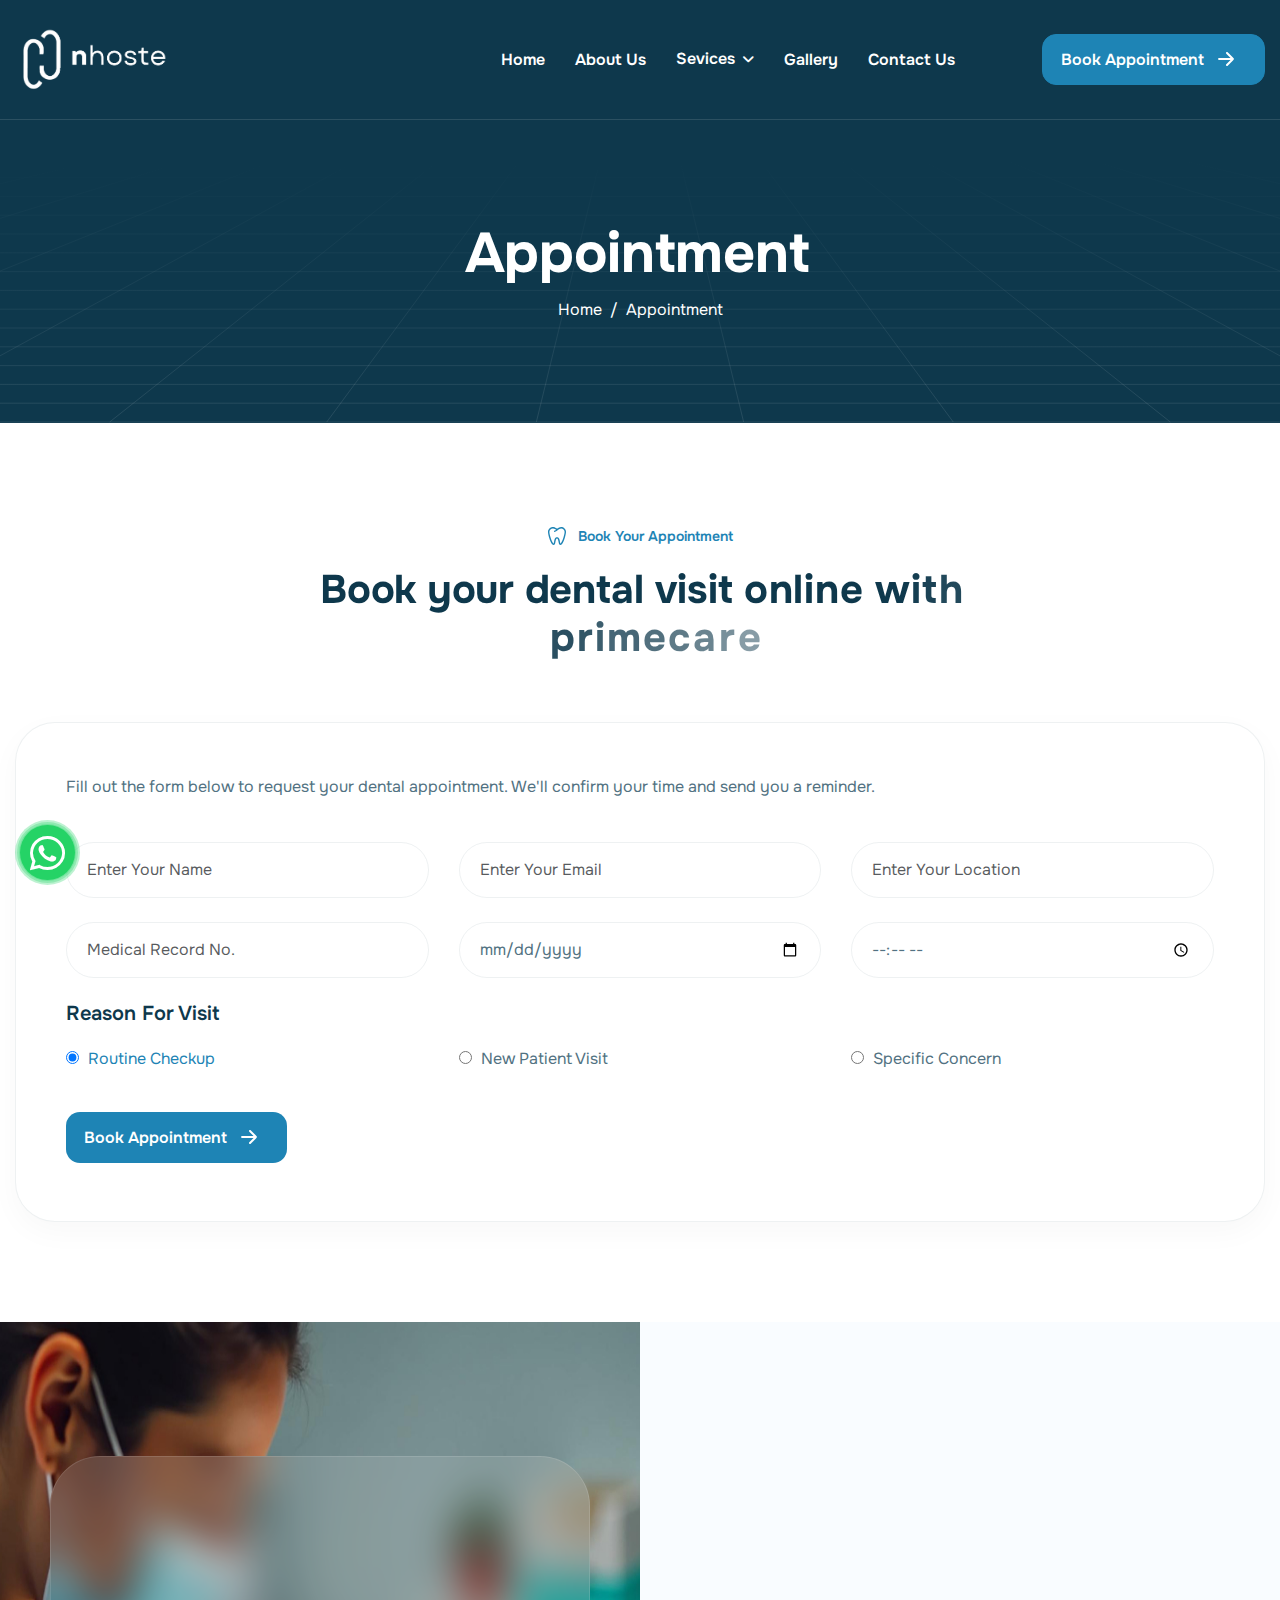
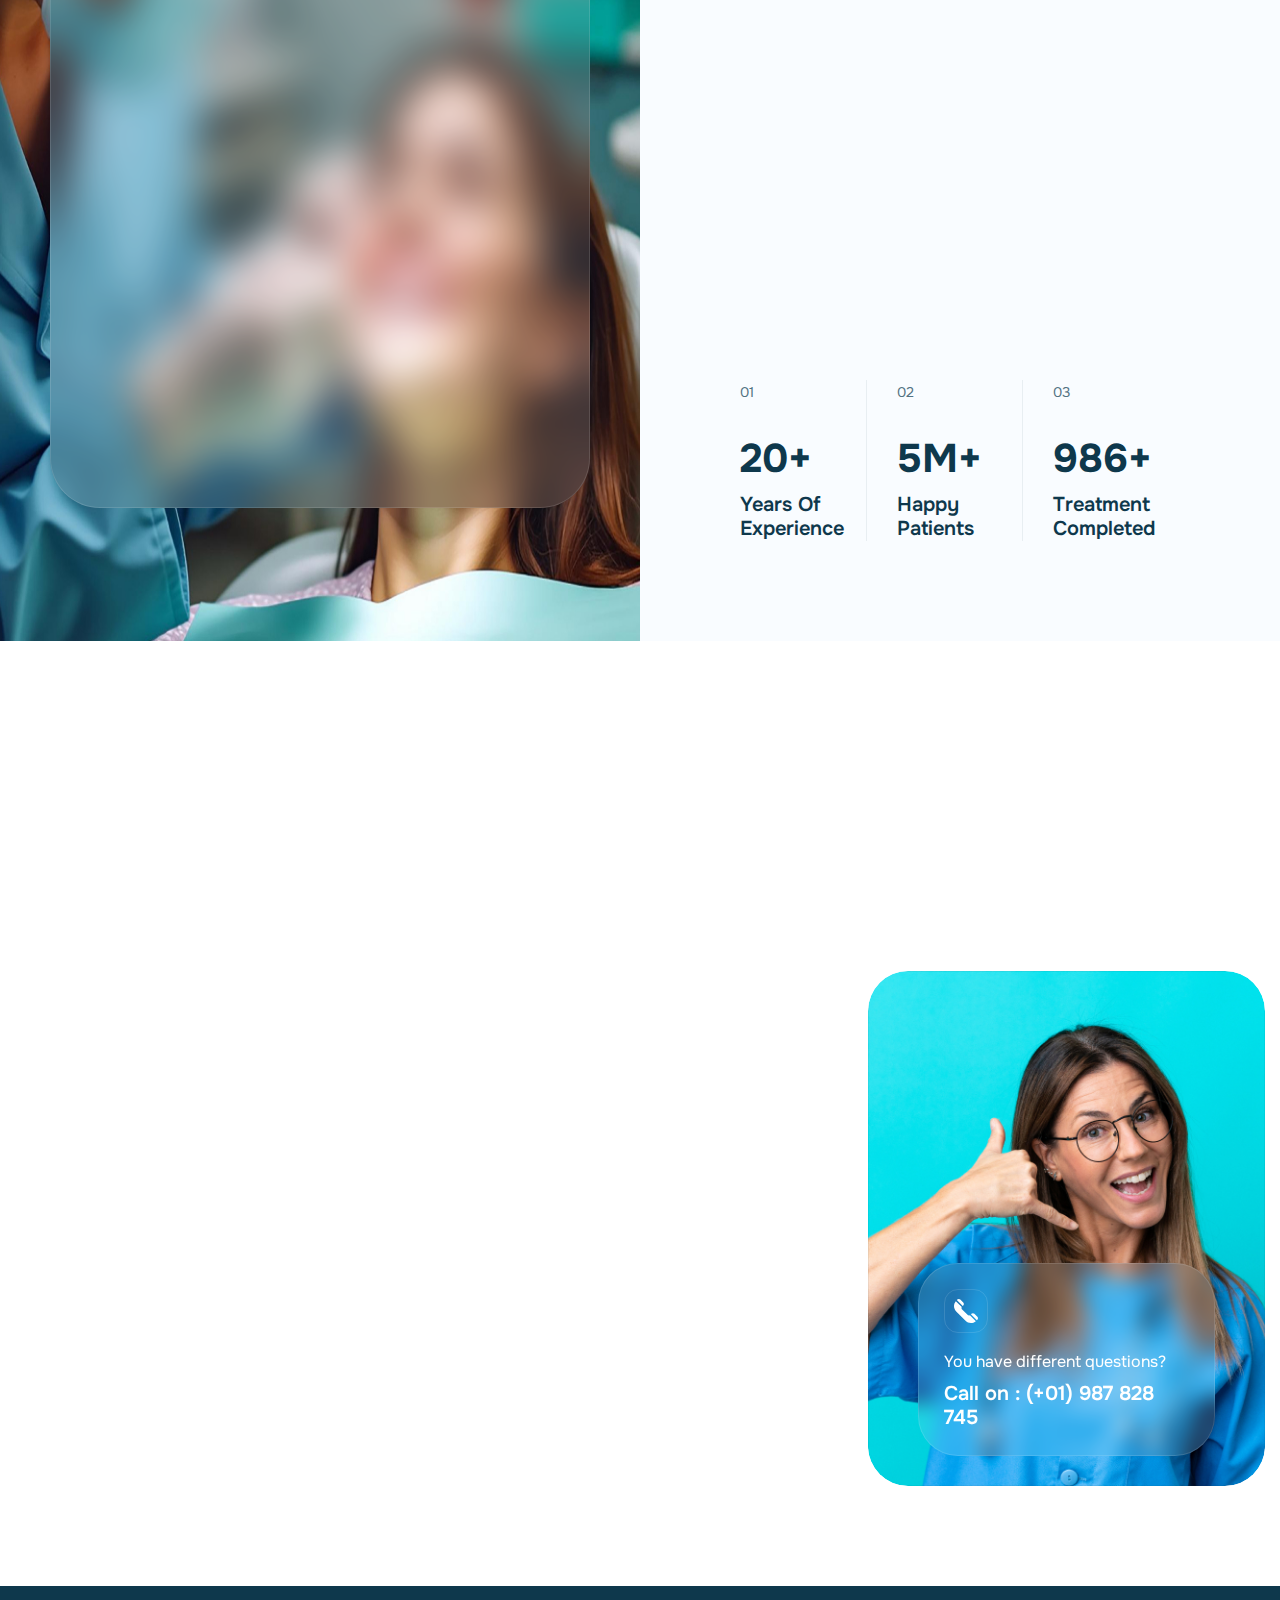
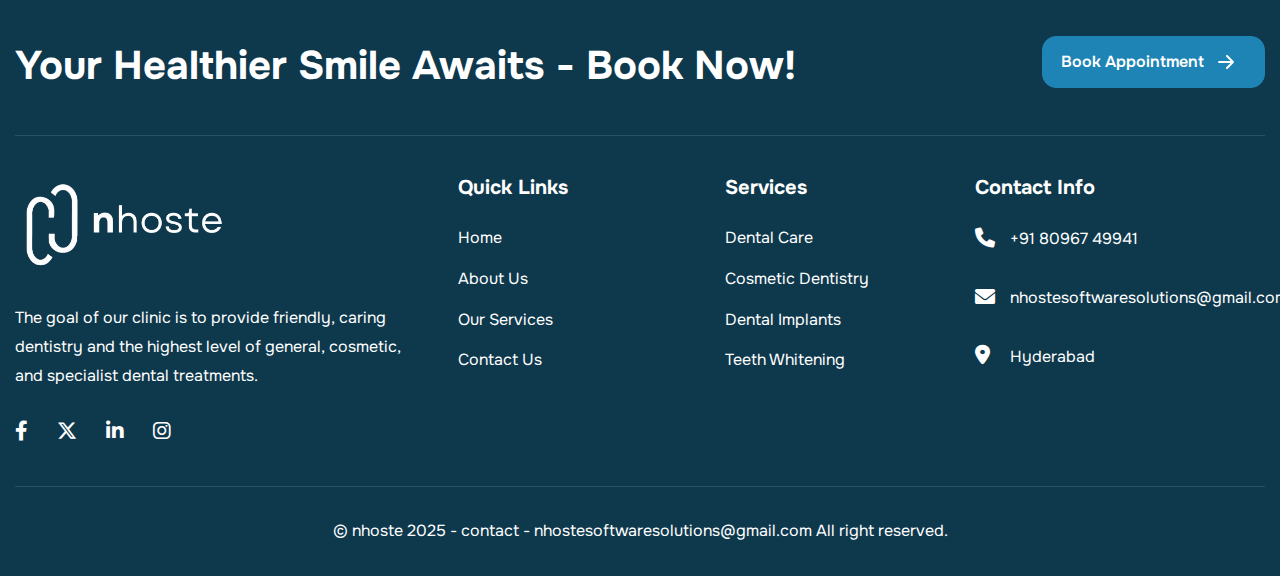
<file: appointment.html>
<!DOCTYPE html>
<html lang="zxx">

<head>
    <!-- Meta -->
    <meta charset="utf-8">
    <meta http-equiv="X-UA-Compatible" content="IE=edge">
    <meta name="viewport" content="width=device-width, initial-scale=1.0">
    <meta name="description" content="">
    <meta name="keywords" content="">
    <meta name="author" content="Awaiken">
    <!-- Page Title -->
    <title>nhoste - Dental Example</title>
    <!-- Favicon Icon -->
    <link rel="shortcut icon" type="image/x-icon" class="favicon" href="assets/images/nhoste-white-logo.png">
    <!-- Google Fonts Css-->
    <link rel="preconnect" href="https://fonts.googleapis.com">
    <link rel="preconnect" href="https://fonts.gstatic.com" crossorigin>
    <link href="https://fonts.googleapis.com/css2?family=Onest:wght@100..900&display=swap" rel="stylesheet">
    <!-- Bootstrap Css -->
    <link href="assets/css/bootstrap.min.css" rel="stylesheet" media="screen">
    <!-- SlickNav Css -->
    <link href="assets/css/slicknav.min.css" rel="stylesheet">
    <!-- Swiper Css -->
    <link rel="stylesheet" href="assets/css/swiper-bundle.min.css">
    <!-- Font Awesome Icon Css-->
    <link href="assets/css/all.css" rel="stylesheet" media="screen">
    <!-- Animated Css -->
    <link href="assets/css/animate.css" rel="stylesheet">
    <!-- Magnific Popup Core Css File -->
    <link rel="stylesheet" href="assets/css/magnific-popup.css">
    <!-- Mouse Cursor Css File -->
    <link rel="stylesheet" href="assets/css/mousecursor.css">
    <!-- Main Custom Css -->
    <link href="assets/css/custom.css" rel="stylesheet" media="screen">


    <link rel="stylesheet" href="https://cdnjs.cloudflare.com/ajax/libs/font-awesome/6.5.1/css/all.min.css">
    <link rel="stylesheet" href="https://cdnjs.cloudflare.com/ajax/libs/font-awesome/6.0.0-beta3/css/all.min.css">
</head>

<body>

    <!-- Preloader Start -->
    <div class="preloader">
        <div class="loading-container">
            <div class="loading"></div>
            <div id="loading-icon"><img src="assets/images/loader.svg" alt=""></div>
        </div>
    </div>
    <!-- Preloader End -->

    <!-- Header Start -->
    <header class="main-header">
        <div class="header-sticky">
            <nav class="navbar navbar-expand-lg">
                <div class="container">
                    <!-- Logo Start -->
                    <a class="navbar-brand" href="./">
                        <img src="assets/images/nhostenobgwhite.png" alt="Logo">
                    </a>
                    <!-- Logo End -->

                    <!-- Main Menu Start -->
                    <div class="collapse navbar-collapse main-menu">
                        <div class="nav-menu-wrapper">
                            <ul class="navbar-nav mr-auto" id="menu">
                                <li class="nav-item"><a class="nav-link" href="index.html">Home</a>

                                </li>
                                <li class="nav-item"><a class="nav-link" href="about.html">About Us</a></li>
                                <li class="nav-item submenu"><a class="nav-link">Sevices</a>
                                    <ul>
                                        <li class="nav-item"><a class="nav-link" href="service.html">All
                                                Services</a></li>
                                        <li class="nav-item"><a class="nav-link" href="service-single.html">Service
                                                1</a></li>
                                        <li class="nav-item"><a class="nav-link" href="service-single.html">Service
                                                2</a></li>
                                        <li class="nav-item"><a class="nav-link" href="service-single.html">Service
                                                3</a></li>
                                        <li class="nav-item"><a class="nav-link" href="service-single.html">Service
                                                4</a></li>

                                    </ul>
                                </li>
                                <li class="nav-item"><a class="nav-link" href="gallery.html">Gallery</a></li>

                                <li class="nav-item"><a class="nav-link" href="contact.html">Contact Us</a></li>
                                <li class="nav-item highlighted-menu"><a class="nav-link" href="appointment.html">Book
                                        Appointment</a></li>
                            </ul>
                        </div>
                        <!-- Let’s Start Button Start -->
                        <div class="header-btn d-inline-flex">
                            <a href="appointment.html" class="btn-default btn-highlighted">book appointment</a>
                        </div>
                        <!-- Let’s Start Button End -->
                    </div>
                    <!-- Main Menu End -->
                    <div class="navbar-toggle"></div>
                </div>
            </nav>
            <div class="responsive-menu"></div>
        </div>
    </header>
    <!-- Header End -->

    <!-- Page Header Start -->
    <div class="page-header">
        <div class="container">
            <div class="row align-items-center">
                <div class="col-lg-12">
                    <!-- Page Header Box Start -->
                    <div class="page-header-box">
                        <h1 class="text-anime-style-3" data-cursor="-opaque">Appointment</h1>
                        <nav class="wow fadeInUp">
                            <ol class="breadcrumb">
                                <li class="breadcrumb-item"><a href="./">home</a></li>
                                <li class="breadcrumb-item active" aria-current="page">appointment</li>
                            </ol>
                        </nav>
                    </div>
                    <!-- Page Header Box End -->
                </div>
            </div>
        </div>
    </div>
    <!-- Page Header End -->

    <!-- Page Book Appointment Section Start -->
    <div class="page-book-appointment">
        <div class="container">
            <div class="row section-row align-items-center">
                <div class="col-lg-12">
                    <!-- Section Title Start -->
                    <div class="section-title">
                        <h3 class="wow fadeInUp">Book Your Appointment</h3>
                        <h2 class="text-anime-style-3" data-cursor="-opaque">Book your dental visit online with
                            primecare</h2>
                    </div>
                    <!-- Section Title End -->
                </div>
            </div>

            <div class="row">
                <div class="col-lg-12">
                    <!-- Appointment Form Start -->
                    <div class="appointment-form wow fadeInUp">
                        <div class="appointment-form-content">
                            <p>Fill out the form below to request your dental appointment. We'll confirm your time and
                                send you a reminder.</p>
                        </div>
                        <!-- Form Start -->
                        <form id="appointmentForm" action="#" method="POST" data-toggle="validator">
                            <div class="row">
                                <div class="form-group col-lg-4 col-md-6 mb-4">
                                    <input type="text" name="name" class="form-control" id="name"
                                        placeholder="Enter Your Name" required>
                                    <div class="help-block with-errors"></div>
                                </div>

                                <div class="form-group col-lg-4 col-md-6 mb-4">
                                    <input type="email" name="email" class="form-control" id="email"
                                        placeholder="Enter Your Email" required>
                                    <div class="help-block with-errors"></div>
                                </div>

                                <div class="form-group col-lg-4 col-md-6 mb-4">
                                    <input type="text" name="location" class="form-control" id="location"
                                        placeholder="Enter Your Location" required>
                                    <div class="help-block with-errors"></div>
                                </div>

                                <div class="form-group col-lg-4 col-md-6 mb-4">
                                    <input type="text" name="record" class="form-control" id="record"
                                        placeholder="Medical Record No." required>
                                    <div class="help-block with-errors"></div>
                                </div>

                                <div class="form-group col-lg-4 col-md-6 mb-4">
                                    <input type="date" name="date" class="form-control" id="date" required>
                                    <div class="help-block with-errors"></div>
                                </div>

                                <div class="form-group col-lg-4 col-md-6 mb-4">
                                    <input type="time" name="time" class="form-control" id="time" required>
                                    <div class="help-block with-errors"></div>
                                </div>

                                <div class="appointment-form-title">
                                    <h3>Reason For Visit</h3>
                                </div>

                                <div class="appointment-reason">
                                    <div class="reason-box">
                                        <input type="radio" id="routine" name="reason" value="Routine Checkup" checked>
                                        <label for="routine">Routine Checkup</label>
                                    </div>
                                    <div class="reason-box">
                                        <input type="radio" id="new" name="reason" value="New Patient Visit">
                                        <label for="new">New Patient Visit</label>
                                    </div>
                                    <div class="reason-box">
                                        <input type="radio" id="specific" name="reason" value="Specific Concern">
                                        <label for="specific">Specific Concern</label>
                                    </div>
                                </div>

                                <div class="col-md-12">
                                    <button type="submit" class="btn-default">book appointment</button>
                                    <div id="msgSubmit" class="h3 hidden"></div>
                                </div>
                            </div>
                        </form>
                        <!-- Form End -->
                    </div>
                    <!-- Appointment Form End -->
                </div>
            </div>
        </div>
    </div>
    <!-- Book Appointment Section End -->

    <!-- Why Choose Us Section Start -->
    <div class="why-choose-us">
        <div class="container-fluid">
            <div class="row no-gutters align-items-center">
                <div class="col-lg-6 order-lg-1 order-2">
                    <!-- Why Choose Image Start -->
                    <div class="why-choose-image">
                        <!-- Why Choose Box Start -->
                        <div class="why-choose-box">
                            <!-- Why Choose Item Start -->
                            <div class="why-choose-item wow fadeInUp">
                                <div class="icon-box">
                                    <img src="assets/images/icon-why-choose-1.svg" alt="">
                                </div>
                                <div class="why-choose-item-content">
                                    <h3>personalized care for patient</h3>
                                    <p>We understand that each patient is unique, and listen to concerns.</p>
                                </div>
                            </div>
                            <!-- Why Choose Item End -->

                            <!-- Why Choose Item Start -->
                            <div class="why-choose-item wow fadeInUp" data-wow-delay="0.25s">
                                <div class="icon-box">
                                    <img src="assets/images/icon-why-choose-2.svg" alt="">
                                </div>
                                <div class="why-choose-item-content">
                                    <h3>cutting edge technology</h3>
                                    <p>We invest in the latest dental technology to give you.</p>
                                </div>
                            </div>
                            <!-- Why Choose Item End -->

                            <!-- Why Choose Item Start -->
                            <div class="why-choose-item wow fadeInUp" data-wow-delay="0.5s">
                                <div class="icon-box">
                                    <img src="assets/images/icon-why-choose-3.svg" alt="">
                                </div>
                                <div class="why-choose-item-content">
                                    <h3>family friendly</h3>
                                    <p>No matter your age or dental needs, we are here to help.</p>
                                </div>
                            </div>
                            <!-- Why Choose Item End -->
                        </div>
                        <!-- Why Choose Box End -->
                    </div>
                    <!-- Why Choose Image End -->
                </div>

                <div class="col-lg-6 order-lg-2 order-1">
                    <!-- Why Choose Content Start -->
                    <div class="why-choose-content">
                        <!-- Section Title Start -->
                        <div class="section-title">
                            <h3 class="wow fadeInUp">why Choose Us</h3>
                            <h2 class="text-anime-style-3" data-cursor="-opaque">Exceptional dental care tailored to
                                your needs</h2>
                            <p class="highlighted-text wow fadeInUp" data-wow-delay="0.25s">We take the time to
                                understand your individual needs and goals, creating customized treatment plans to help
                                you achieve optimal oral health.</p>
                            <p class="wow fadeInUp" data-wow-delay="0.5s">we believe that your dental experience should
                                be more than just a routine visit. Our goal is to provide comprehensive, personalized
                                care in a welcoming environment, where your comfort and well-being come first.</p>
                        </div>
                        <!-- Section Title End -->

                        <!-- Why Choose Body Start -->
                        <div class="why-choose-body">
                            <div class="row">
                                <div class="col-md-4">
                                    <!-- Why Choose Counter Box Start -->
                                    <div class="why-choose-counter-box">
                                        <!-- Why Choose Counter No Start -->
                                        <div class="why-choose-counter-no">
                                            <p>01</p>
                                        </div>
                                        <!-- Why Choose Counter No End -->

                                        <!-- Why Choose Counter Content Start -->
                                        <div class="why-choose-counter-content">
                                            <h2><span class="counter">20</span>+</h2>
                                            <h3>years of experience</h3>
                                        </div>
                                        <!-- Why Choose Counter Content End -->
                                    </div>
                                    <!-- Why Choose Counter Box End -->
                                </div>

                                <div class="col-md-4">
                                    <!-- Why Choose Counter Box Start -->
                                    <div class="why-choose-counter-box">
                                        <!-- Why Choose Counter No Start -->
                                        <div class="why-choose-counter-no">
                                            <p>02</p>
                                        </div>
                                        <!-- Why Choose Counter No End -->

                                        <!-- Why Choose Counter Content Start -->
                                        <div class="why-choose-counter-content">
                                            <h2><span class="counter">5</span>M+</h2>
                                            <h3>happy patients</h3>
                                        </div>
                                        <!-- Why Choose Counter Content End -->
                                    </div>
                                    <!-- Why Choose Counter Box End -->
                                </div>

                                <div class="col-md-4">
                                    <!-- Why Choose Counter Box Start -->
                                    <div class="why-choose-counter-box">
                                        <!-- Why Choose Counter No Start -->
                                        <div class="why-choose-counter-no">
                                            <p>03</p>
                                        </div>
                                        <!-- Why Choose Counter No End -->

                                        <!-- Why Choose Counter Content Start -->
                                        <div class="why-choose-counter-content">
                                            <h2><span class="counter">986</span>+</h2>
                                            <h3>treatment completed</h3>
                                        </div>
                                        <!-- Why Choose Counter Content End -->
                                    </div>
                                    <!-- Why Choose Counter Box End -->
                                </div>
                            </div>
                        </div>
                        <!-- Why Choose Body End -->
                    </div>
                    <!-- Why Choose Content End -->
                </div>
            </div>
        </div>
    </div>
    <!-- Why Choose Us Section End -->

    <!-- Our FAQs Section Start -->
    <div class="our-faqs appointment-faqs">
        <div class="container">
            <div class="row section-row">
                <div class="col-lg-12">
                    <!-- Section Title Start -->
                    <div class="section-title">
                        <h3 class="wow fadeInUp">FAQs</h3>
                        <h2 class="text-anime-style-3" data-cursor="-opaque">Your Dental Questions, Answered Here</h2>
                        <p class="wow fadeInUp" data-wow-delay="0.25s">The goal of our clinic is to provide friendly,
                            caring dentistry and the highest level of general, cosmetic, and specialist dental
                            treatments. With dental practices throughout the world.</p>
                    </div>
                    <!-- Section Title End -->
                </div>
            </div>

            <div class="row align-items-center">
                <div class="col-lg-8">
                    <!-- Our Faqs Accordion Start -->
                    <div class="our-faqs-accordion" id="faqsaccordion">
                        <!-- FAQ Item Start -->
                        <div class="accordion-item wow fadeInUp">
                            <h2 class="accordion-header" id="faqheading1">
                                <button class="accordion-button" type="button" data-bs-toggle="collapse"
                                    data-bs-target="#faqcollapse1" aria-expanded="true" aria-controls="faqcollapse1">
                                    How often should I visit the dentist?
                                </button>
                            </h2>
                            <div id="faqcollapse1" class="accordion-collapse collapse show"
                                aria-labelledby="faqheading1" data-bs-parent="#faqsaccordion">
                                <div class="accordion-body">
                                    <p>It is generally recommended to visit the dentist every six months for routine
                                        check-ups and cleanings. However, your dentist may suggest more frequent visits
                                        based on your oral health needs.</p>
                                </div>
                            </div>
                        </div>
                        <!-- FAQ Item End -->

                        <!-- FAQ Item Start -->
                        <div class="accordion-item wow fadeInUp" data-wow-delay="0.25s">
                            <h2 class="accordion-header" id="faqheading2">
                                <button class="accordion-button collapsed" type="button" data-bs-toggle="collapse"
                                    data-bs-target="#faqcollapse2" aria-expanded="false" aria-controls="faqcollapse2">
                                    What should I expect during my first dental appointment?
                                </button>
                            </h2>
                            <div id="faqcollapse2" class="accordion-collapse collapse" aria-labelledby="faqheading2"
                                data-bs-parent="#faqsaccordion">
                                <div class="accordion-body">
                                    <p>It is generally recommended to visit the dentist every six months for routine
                                        check-ups and cleanings. However, your dentist may suggest more frequent visits
                                        based on your oral health needs.</p>
                                </div>
                            </div>
                        </div>
                        <!-- FAQ Item End -->

                        <!-- FAQ Item Start -->
                        <div class="accordion-item wow fadeInUp" data-wow-delay="0.5s">
                            <h2 class="accordion-header" id="faqheading3">
                                <button class="accordion-button collapsed" type="button" data-bs-toggle="collapse"
                                    data-bs-target="#faqcollapse3" aria-expanded="false" aria-controls="faqcollapse3">
                                    Do you offer emergency dental care?
                                </button>
                            </h2>
                            <div id="faqcollapse3" class="accordion-collapse collapse" aria-labelledby="faqheading3"
                                data-bs-parent="#faqsaccordion">
                                <div class="accordion-body">
                                    <p>It is generally recommended to visit the dentist every six months for routine
                                        check-ups and cleanings. However, your dentist may suggest more frequent visits
                                        based on your oral health needs.</p>
                                </div>
                            </div>
                        </div>
                        <!-- FAQ Item End -->

                        <!-- FAQ Item Start -->
                        <div class="accordion-item wow fadeInUp" data-wow-delay="0.75s">
                            <h2 class="accordion-header" id="faqheading4">
                                <button class="accordion-button collapsed" type="button" data-bs-toggle="collapse"
                                    data-bs-target="#faqcollapse4" aria-expanded="false" aria-controls="faqcollapse4">
                                    Are your dental treatments safe for children?
                                </button>
                            </h2>
                            <div id="faqcollapse4" class="accordion-collapse collapse" aria-labelledby="faqheading4"
                                data-bs-parent="#faqsaccordion">
                                <div class="accordion-body">
                                    <p>It is generally recommended to visit the dentist every six months for routine
                                        check-ups and cleanings. However, your dentist may suggest more frequent visits
                                        based on your oral health needs.</p>
                                </div>
                            </div>
                        </div>
                        <!-- FAQ Item End -->

                        <!-- FAQ Item Start -->
                        <div class="accordion-item wow fadeInUp" data-wow-delay="1s">
                            <h2 class="accordion-header" id="faqheading5">
                                <button class="accordion-button collapsed" type="button" data-bs-toggle="collapse"
                                    data-bs-target="#faqcollapse5" aria-expanded="false" aria-controls="faqcollapse5">
                                    Do you accept insurance?
                                </button>
                            </h2>
                            <div id="faqcollapse5" class="accordion-collapse collapse" aria-labelledby="faqheading5"
                                data-bs-parent="#faqsaccordion">
                                <div class="accordion-body">
                                    <p>It is generally recommended to visit the dentist every six months for routine
                                        check-ups and cleanings. However, your dentist may suggest more frequent visits
                                        based on your oral health needs.</p>
                                </div>
                            </div>
                        </div>
                        <!-- FAQ Item End -->
                    </div>
                    <!-- Our Faqs Accordion End -->
                </div>

                <div class="col-lg-4">
                    <!-- FAQ CTA Box Start -->
                    <div class="faq-cta-box">
                        <!-- FAQ CTA Image Start -->
                        <div class="faq-cta-image">
                            <figure>
                                <img src="assets/images/faq-cta-image.jpg" alt="">
                            </figure>
                        </div>
                        <!-- FAQ CTA Image End -->

                        <!-- FAQ CTA Item Start -->
                        <div class="faq-cta-item">
                            <div class="icon-box">
                                <img src="assets/images/icon-phone.svg" alt="">
                            </div>
                            <div class="faq-cta-item-content">
                                <p>You have different questions?</p>
                                <h3>Call on : (+01) 987 828 745</h3>
                            </div>
                        </div>
                        <!-- FAQ CTA Item End -->
                    </div>
                    <!-- FAQ CTA Box End -->
                </div>
            </div>
        </div>
    </div>
    <!-- Our FAQs Section End -->

    <!-- Footer Start -->
    <footer class="main-footer">
        <div class="container">
            <!-- Footer Booking Box Start -->
            <div class="footer-booking-box">
                <div class="row align-items-center">
                    <div class="col-lg-8">
                        <!-- Footer Booking Title Start -->
                        <div class="footer-booking-title">
                            <h2>Your Healthier Smile Awaits - Book Now!</h2>
                        </div>
                        <!-- Footer Booking Title End -->
                    </div>

                    <div class="col-lg-4">
                        <!-- Footer Booking Btn Start -->
                        <div class="footer-booking-btn">
                            <a href="#" class="btn-default btn-highlighted">book appointment</a>
                        </div>
                        <!-- Footer Booking Btn End -->
                    </div>
                </div>
            </div>
            <!-- Footer Booking Box End -->

            <div class="row">
                <div class="col-lg-4 col-md-12">
                    <!-- About Footer Start -->
                    <div class="about-footer">
                        <!-- Footer Logo Start -->
                        <div class="footer-logo">
                            <img src="assets/images/nhostenobgwhite.png" alt="">
                        </div>
                        <!-- Footer Logo End -->

                        <!-- About Footer Content Start -->
                        <div class="about-footer-content">
                            <p>The goal of our clinic is to provide friendly, caring dentistry and the highest level of
                                general, cosmetic, and specialist dental treatments.</p>
                        </div>
                        <!-- Footer Social Links Start -->
                        <div class="footer-social-links">
                            <ul>
                                <li><a href="#"><i class="fa-brands fa-facebook-f"></i></a></li>
                                <li><a href="#"><i class="fa-brands fa-x-twitter"></i></a></li>
                                <li><a href="#"><i class="fa-brands fa-linkedin-in"></i></a></li>
                                <li><a href="#"><i class="fa-brands fa-instagram"></i></a></li>
                            </ul>
                        </div>
                        <!-- Footer Social Links End -->

                    </div>
                    <!-- About Footer End -->
                </div>

                <div class="col-lg-2 col-md-4 col-6">
                    <!-- About Links Start -->
                    <div class="footer-links">
                        <h3>quick links</h3>
                        <ul>
                            <li><a href="#">home</a></li>
                            <li><a href="#">about us</a></li>
                            <li><a href="#">our services</a></li>
                            <li><a href="#">contact us</a></li>
                        </ul>
                    </div>
                    <!-- About Links End -->
                </div>

                <div class="col-lg-3 col-md-4 col-6">
                    <!-- About Links Start -->
                    <div class="footer-links">
                        <h3>Services</h3>
                        <ul>
                            <li><a href="#">dental care</a></li>
                            <li><a href="#">cosmetic dentistry</a></li>
                            <li><a href="#">dental implants</a></li>
                            <li><a href="#">teeth whitening</a></li>
                        </ul>
                    </div>
                    <!-- About Links End -->
                </div>

                <div class="col-lg-3 col-md-4 col-12">
                    <!-- Footer Contact Info Box Start -->
                    <div class="footer-links footer-contact-box">
                        <h3>contact info</h3>
                        <!-- Info Box Start -->
                        <div class="footer-info-box">
                            <!-- Icon Box Start -->
                            <div class="icon-box">
                                <i class="fa-solid fa-phone"></i>
                            </div>
                            <!-- Icon Box End -->
                            <p>+91 80967 49941</p>
                        </div>
                        <!-- Info Box End -->

                        <!-- Info Box Start -->
                        <div class="footer-info-box">
                            <!-- Icon Box Start -->
                            <div class="icon-box">
                                <i class="fa-solid fa-envelope"></i>
                            </div>
                            <!-- Icon Box End -->
                            <p>nhostesoftwaresolutions@gmail.com</p>
                        </div>
                        <!-- Info Box End -->

                        <!-- Info Box Start -->
                        <div class="footer-info-box">
                            <!-- Icon Box Start -->
                            <div class="icon-box">
                                <i class="fa-solid fa-location-dot"></i>
                            </div>
                            <!-- Icon Box End -->
                            <p>Hyderabad</p>
                        </div>
                        <!-- Info Box End -->
                    </div>
                    <!-- Footer Contact Info Box End -->
                </div>
            </div>

            <!-- Footer Copyright Section Start -->
            <div class="footer-copyright">
                <div class="row align-items-center">
                    <div class="col-lg-12">
                        <!-- Footer Copyright Start -->
                        <div class="footer-copyright-text">
                            <p>© nhoste 2025 - contact - nhostesoftwaresolutions@gmail.com All right reserved.</p>
                        </div>
                        <!-- Footer Copyright End -->
                    </div>
                </div>
            </div>
            <!-- Footer Copyright Section End -->
        </div>
    </footer>
    <!-- Footer End -->
    <div class="whatsapp-container" id="whatsappContainer">
        <div class="main-whatsapp-icon" id="mainWhatsAppIcon">
            <i class="fab fa-whatsapp"></i>
        </div>
        <div class="whatsapp-icons" id="whatsappIcons">
            <div class="whatsapp-icon">
                <a href="https://facebook.com/yourpage" target="_blank" aria-label="Facebook">
                    <i class="fab fa-facebook"></i>
                </a>
            </div>
            <div class="whatsapp-icon">
                <a href="https://youtube.com/yourchannel" target="_blank" aria-label="YouTube">
                    <i class="fab fa-youtube"></i>
                </a>
            </div>
            <div class="whatsapp-icon">
                <a href="https://twitter.com/yourprofile" target="_blank" aria-label="Twitter">
                    <i class="fab fa-twitter"></i>
                </a>
            </div>
            <div class="whatsapp-icon">
                <a href="https://instagram.com/yourprofile" target="_blank" aria-label="Instagram">
                    <i class="fab fa-instagram"></i>
                </a>
            </div>
        </div>
    </div>

    <div class="progress-button" data-percentage="0">
        <div class="progress-ring">
            <svg width="60" height="60">
                <circle class="circle" cx="30" cy="30" r="27"></circle>
                <circle class="progress" cx="30" cy="30" r="27"></circle>
            </svg>
        </div>
        <span class="percentage">0%</span>
        <span class="up-arrow"><i class="fa fa-arrow-up"></i></span>
    </div>

    <script>
        const whatsappContainer = document.getElementById("whatsappContainer");
        const whatsappIcons = document.getElementById("whatsappIcons");

        // Track manual toggle state
        let isManuallyToggled = false;

        // Handle hover for the main WhatsApp icon (show icons on hover)
        whatsappContainer.addEventListener("mouseenter", () => {
            if (!isManuallyToggled) {
                whatsappIcons.classList.add("active");  // Show icons on hover if not toggled manually
            }
        });

        whatsappContainer.addEventListener("mouseleave", () => {
            if (!isManuallyToggled) {
                whatsappIcons.classList.remove("active");  // Hide icons on hover out if not toggled manually
            }
        });

        // Handle click for toggling the icons' visibility (manual toggle)
        whatsappContainer.addEventListener("click", (e) => {
            e.stopPropagation(); // Prevent mouseleave from being triggered immediately after click

            isManuallyToggled = !isManuallyToggled; // Toggle the manual state
            if (isManuallyToggled) {
                whatsappIcons.classList.add("active"); // Show icons if toggled
            } else {
                whatsappIcons.classList.remove("active"); // Hide icons if toggled off
            }
        });

        // Reset manual toggle if clicking outside the WhatsApp container
        document.addEventListener("click", (e) => {
            if (!whatsappContainer.contains(e.target)) {
                isManuallyToggled = false;
                whatsappIcons.classList.remove("active");  // Hide icons if clicked outside
            }
        });

    </script>


    <script>
        const progressButton = document.querySelector('.progress-button');
        const percentageText = progressButton.querySelector('.percentage');
        const progressRing = progressButton.querySelector('.progress');
        const upArrow = progressButton.querySelector('.up-arrow');

        const circleRadius = 27; // Updated radius for 60px size
        const circleCircumference = 2 * Math.PI * circleRadius; // Updated circumference for new radius

        const updateScrollProgress = () => {
            const scrollTop = window.scrollY; // Current scroll position
            const documentHeight = document.documentElement.scrollHeight - window.innerHeight; // Total scrollable height

            // Calculate scroll percentage and clamp to 100%
            let scrollPercentage = (scrollTop / documentHeight) * 100;
            scrollPercentage = Math.min(scrollPercentage, 100);

            // Show button once the scroll is not at 0%
            if (scrollPercentage > 0) {
                progressButton.classList.add('visible');
            } else {
                progressButton.classList.remove('visible');
            }

            // Update progress percentage and ring offset
            progressButton.setAttribute('data-percentage', Math.round(scrollPercentage));
            const offset = circleCircumference - (scrollPercentage / 100) * circleCircumference;
            progressRing.style.strokeDashoffset = offset;

            // Update UI based on scroll percentage
            if (scrollPercentage >= 99) {
                percentageText.style.display = 'none'; // Hide percentage
                upArrow.style.display = 'block'; // Show up arrow
            } else {
                percentageText.style.display = 'block'; // Show percentage
                upArrow.style.display = 'none'; // Hide up arrow
                percentageText.textContent = `${Math.round(scrollPercentage)}%`; // Update percentage text
            }
        };

        // Smooth scroll to the top
        const scrollToTop = () => {
            window.scrollTo({
                top: 0,
                behavior: 'smooth'
            });
        };

        // Initialize on DOMContentLoaded and attach scroll listener
        document.addEventListener('DOMContentLoaded', () => {
            progressRing.style.strokeDasharray = circleCircumference; // Set initial ring dasharray
            window.addEventListener('scroll', updateScrollProgress); // Attach scroll listener
            progressButton.addEventListener('click', scrollToTop); // Scroll to top on button click
            updateScrollProgress(); // Initial update
        });
    </script>


    <!-- Jquery Library File -->
    <script src="assets/js/jquery-3.7.1.min.js"></script>
    <!-- Bootstrap js file -->
    <script src="assets/js/bootstrap.min.js"></script>
    <!-- Validator js file -->
    <script src="assets/js/validator.min.js"></script>
    <!-- SlickNav js file -->
    <script src="assets/js/jquery.slicknav.js"></script>
    <!-- Swiper js file -->
    <script src="assets/js/swiper-bundle.min.js"></script>
    <!-- Counter js file -->
    <script src="assets/js/jquery.waypoints.min.js"></script>
    <script src="assets/js/jquery.counterup.min.js"></script>
    <!-- Magnific js file -->
    <script src="assets/js/jquery.magnific-popup.min.js"></script>
    <!-- SmoothScroll -->
    <script src="assets/js/SmoothScroll.js"></script>
    <!-- Parallax js -->
    <script src="assets/js/parallaxie.js"></script>
    <!-- MagicCursor js file -->
    <script src="assets/js/gsap.min.js"></script>
    <script src="assets/js/magiccursor.js"></script>
    <!-- Text Effect js file -->
    <script src="assets/js/SplitText.js"></script>
    <script src="assets/js/ScrollTrigger.min.js"></script>
    <!-- YTPlayer js File -->
    <script src="assets/js/jquery.mb.YTPlayer.min.js"></script>
    <!-- Wow js file -->
    <script src="assets/js/wow.js"></script>
    <!-- Main Custom js file -->
    <script src="assets/js/function.js"></script>
</body>

</html>
</file>
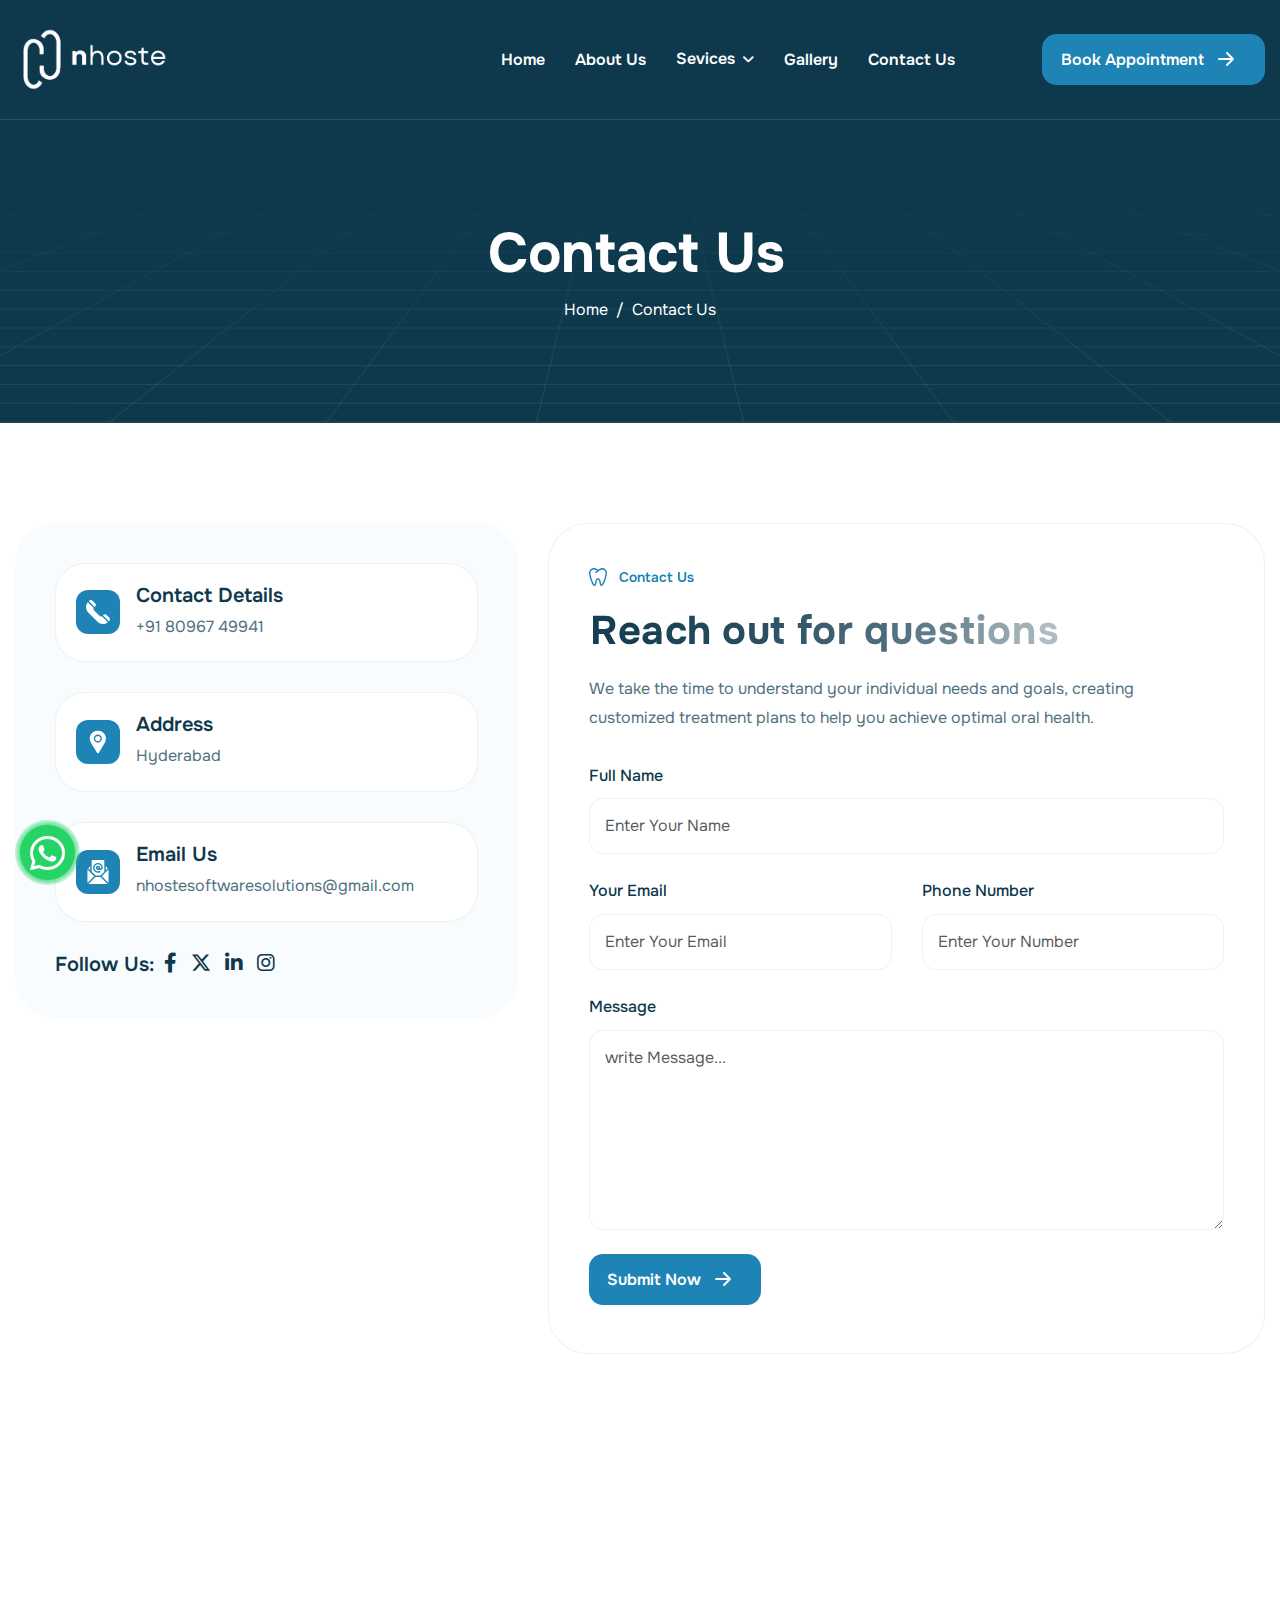
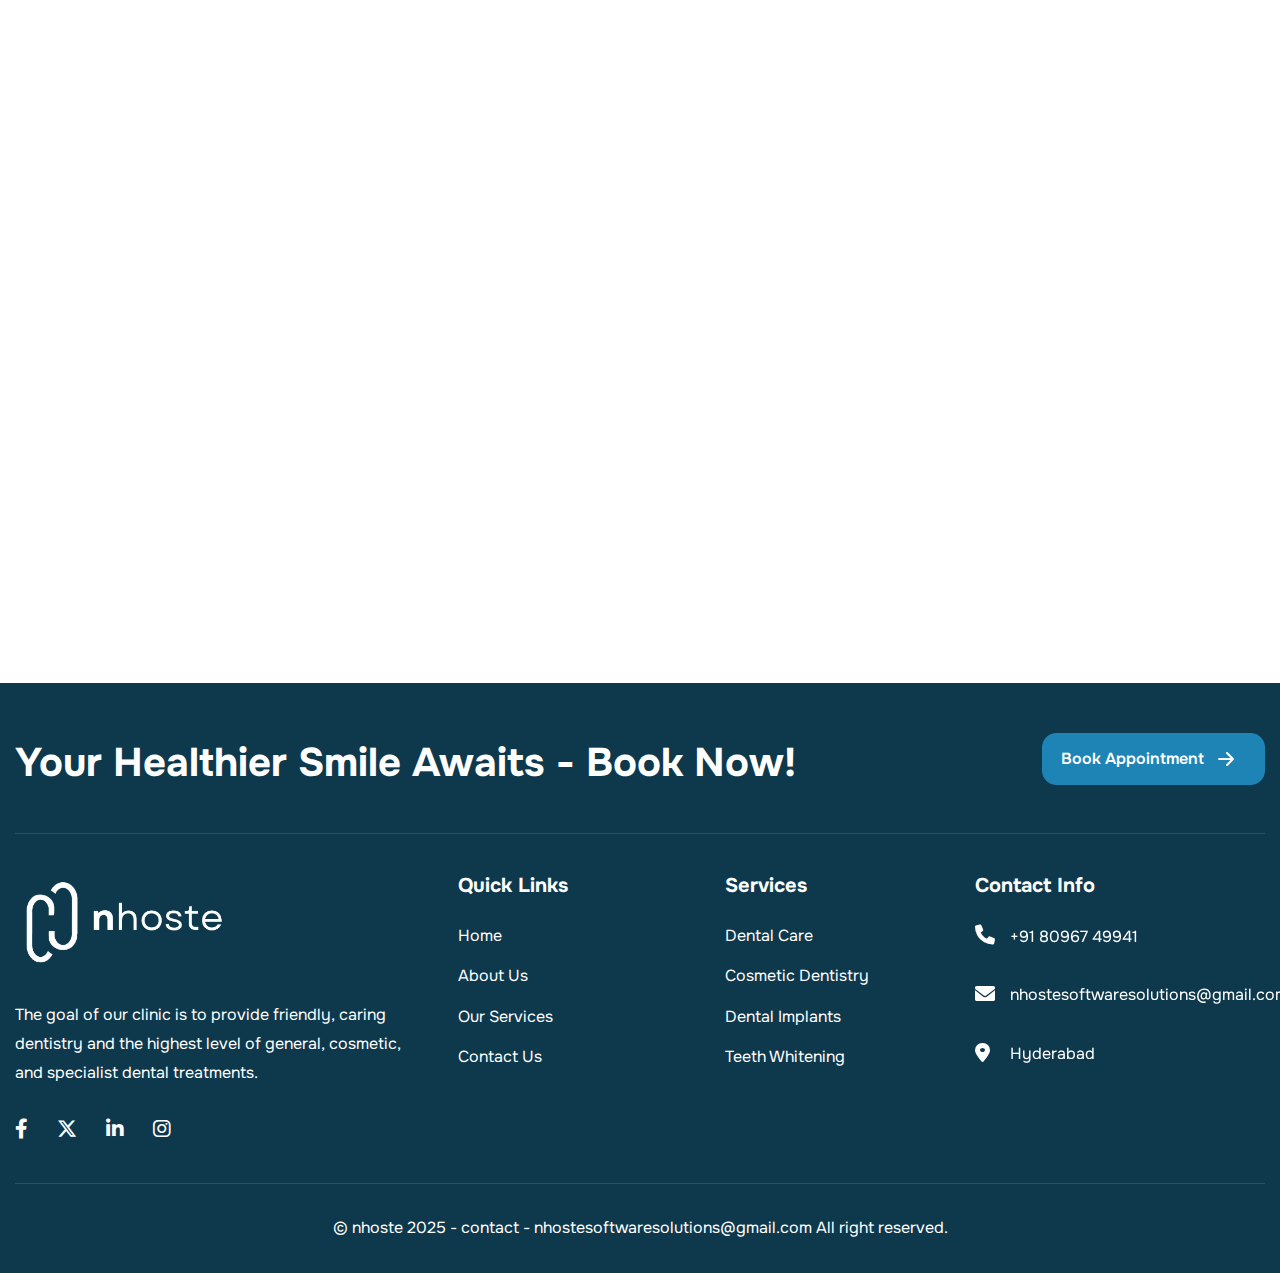
<file: contact.html>
<!DOCTYPE html>
<html lang="zxx">

<head>
    <!-- Meta -->
    <meta charset="utf-8">
    <meta http-equiv="X-UA-Compatible" content="IE=edge">
    <meta name="viewport" content="width=device-width, initial-scale=1.0">
    <meta name="description" content="">
    <meta name="keywords" content="">
    <meta name="author" content="Awaiken">
    <!-- Page Title -->
    <title>nhoste - Dental Example</title>
    <!-- Favicon Icon -->
    <link rel="shortcut icon" type="image/x-icon" class="favicon" href="assets/images/nhoste-white-logo.png">
    <!-- Google Fonts Css-->
    <link rel="preconnect" href="https://fonts.googleapis.com">
    <link rel="preconnect" href="https://fonts.gstatic.com" crossorigin>
    <link href="https://fonts.googleapis.com/css2?family=Onest:wght@100..900&display=swap" rel="stylesheet">
    <!-- Bootstrap Css -->
    <link href="assets/css/bootstrap.min.css" rel="stylesheet" media="screen">
    <!-- SlickNav Css -->
    <link href="assets/css/slicknav.min.css" rel="stylesheet">
    <!-- Swiper Css -->
    <link rel="stylesheet" href="assets/css/swiper-bundle.min.css">
    <!-- Font Awesome Icon Css-->
    <link href="assets/css/all.css" rel="stylesheet" media="screen">
    <!-- Animated Css -->
    <link href="assets/css/animate.css" rel="stylesheet">
    <!-- Magnific Popup Core Css File -->
    <link rel="stylesheet" href="assets/css/magnific-popup.css">
    <!-- Mouse Cursor Css File -->
    <link rel="stylesheet" href="assets/css/mousecursor.css">
    <!-- Main Custom Css -->
    <link href="assets/css/custom.css" rel="stylesheet" media="screen">


    <link rel="stylesheet" href="https://cdnjs.cloudflare.com/ajax/libs/font-awesome/6.5.1/css/all.min.css">
    <link rel="stylesheet" href="https://cdnjs.cloudflare.com/ajax/libs/font-awesome/6.0.0-beta3/css/all.min.css">
</head>

<body>

    <!-- Preloader Start -->
    <div class="preloader">
        <div class="loading-container">
            <div class="loading"></div>
            <div id="loading-icon"><img src="assets/images/loader.svg" alt=""></div>
        </div>
    </div>
    <!-- Preloader End -->

    <!-- Header Start -->
    <header class="main-header">
        <div class="header-sticky">
            <nav class="navbar navbar-expand-lg">
                <div class="container">
                    <!-- Logo Start -->
                    <a class="navbar-brand" href="./">
                        <img src="assets/images/nhostenobgwhite.png" alt="Logo">
                    </a>
                    <!-- Logo End -->

                    <!-- Main Menu Start -->
                    <div class="collapse navbar-collapse main-menu">
                        <div class="nav-menu-wrapper">
                            <ul class="navbar-nav mr-auto" id="menu">
                                <li class="nav-item"><a class="nav-link" href="index.html">Home</a>

                                </li>
                                <li class="nav-item"><a class="nav-link" href="about.html">About Us</a></li>
                                <li class="nav-item submenu"><a class="nav-link">Sevices</a>
                                    <ul>
                                        <li class="nav-item"><a class="nav-link" href="service.html">All
                                                Services</a></li>
                                        <li class="nav-item"><a class="nav-link" href="service-single.html">Service
                                                1</a></li>
                                        <li class="nav-item"><a class="nav-link" href="service-single.html">Service
                                                2</a></li>
                                        <li class="nav-item"><a class="nav-link" href="service-single.html">Service
                                                3</a></li>
                                        <li class="nav-item"><a class="nav-link" href="service-single.html">Service
                                                4</a></li>

                                    </ul>
                                </li>
                                <li class="nav-item"><a class="nav-link" href="gallery.html">Gallery</a></li>

                                <li class="nav-item"><a class="nav-link" href="contact.html">Contact Us</a></li>
                                <li class="nav-item highlighted-menu"><a class="nav-link" href="appointment.html">Book
                                        Appointment</a></li>
                            </ul>
                        </div>
                        <!-- Let’s Start Button Start -->
                        <div class="header-btn d-inline-flex">
                            <a href="appointment.html" class="btn-default btn-highlighted">book appointment</a>
                        </div>
                        <!-- Let’s Start Button End -->
                    </div>
                    <!-- Main Menu End -->
                    <div class="navbar-toggle"></div>
                </div>
            </nav>
            <div class="responsive-menu"></div>
        </div>
    </header>
    <!-- Header End -->

    <!-- Page Header Start -->
    <div class="page-header">
        <div class="container">
            <div class="row align-items-center">
                <div class="col-lg-12">
                    <!-- Page Header Box Start -->
                    <div class="page-header-box">
                        <h1 class="text-anime-style-3" data-cursor="-opaque">Contact Us</h1>
                        <nav class="wow fadeInUp">
                            <ol class="breadcrumb">
                                <li class="breadcrumb-item"><a href="./">home</a></li>
                                <li class="breadcrumb-item active" aria-current="page">contact us</li>
                            </ol>
                        </nav>
                    </div>
                    <!-- Page Header Box End -->
                </div>
            </div>
        </div>
    </div>
    <!-- Page Header End -->

    <!-- Page Contact Us Start -->
    <div class="page-contact-us">
        <div class="container">
            <div class="row">
                <div class="col-lg-5">
                    <!-- Contact Info Box Start -->
                    <div class="contact-info-box page-contact-info-box">
                        <!-- Contact Info Item Start -->
                        <div class="contact-info-item wow fadeInUp" data-wow-delay="0.25s">
                            <!-- Icon Box Start -->
                            <div class="icon-box">
                                <img src="assets/images/icon-phone.svg" alt="">
                            </div>
                            <!-- Icon Box End -->

                            <!-- Contact Info Content Start -->
                            <div class="contact-info-content">
                                <h3>contact details</h3>
                                <p>+91 80967 49941</p>
                            </div>
                            <!-- Contact Info Content End -->
                        </div>
                        <!-- Contact Info Item End -->

                        <!-- Contact Info Item Start -->
                        <div class="contact-info-item wow fadeInUp" data-wow-delay="0.5s">
                            <!-- Icon Box Start -->
                            <div class="icon-box">
                                <img src="assets/images/icon-location.svg" alt="">
                            </div>
                            <!-- Icon Box End -->

                            <!-- Contact Info Content Start -->
                            <div class="contact-info-content">
                                <h3>address</h3>
                                <p>Hyderabad</p>
                            </div>
                            <!-- Contact Info Content End -->
                        </div>
                        <!-- Contact Info Item End -->

                        <!-- Contact Info Item Start -->
                        <div class="contact-info-item wow fadeInUp" data-wow-delay="0.75s">
                            <!-- Icon Box Start -->
                            <div class="icon-box">
                                <img src="assets/images/icon-mail.svg" alt="">
                            </div>
                            <!-- Icon Box End -->

                            <!-- Contact Info Content Start -->
                            <div class="contact-info-content">
                                <h3>email us</h3>
                                <p>nhostesoftwaresolutions@gmail.com</p>
                            </div>
                            <!-- Contact Info Content End -->
                        </div>
                        <!-- Contact Info Item End -->

                        <!-- Contact Info Social List Start -->
                        <div class="contact-info-social-list">
                            <span>follow us: </span>
                            <ul>
                                <li><a href="#"><i class="fa-brands fa-facebook-f"></i></a></li>
                                <li><a href="#"><i class="fa-brands fa-x-twitter"></i></a></li>
                                <li><a href="#"><i class="fa-brands fa-linkedin-in"></i></a></li>
                                <li><a href="#"><i class="fa-brands fa-instagram"></i></a></li>
                            </ul>
                        </div>
                        <!-- Contact Info Social List End -->
                    </div>
                    <!-- Contact Info Box End -->
                </div>

                <div class="col-lg-7">
                    <!-- Contact Form Start -->
                    <div class="contact-us-form">
                        <!-- Section Title Start -->
                        <div class="section-title">
                            <h3 class="wow fadeInUp">contact us</h3>
                            <h2 class="text-anime-style-2" data-cursor="-opaque">Reach out for questions</h2>
                            <p class="wow fadeInUp" data-wow-delay="0.25s">We take the time to understand your
                                individual needs and goals, creating customized treatment plans to help you achieve
                                optimal oral health.</p>
                        </div>
                        <!-- Section Title End -->

                        <form id="contactForm" action="#" method="POST" data-toggle="validator" class="wow fadeInUp"
                            data-wow-delay="0.5s">
                            <div class="row">
                                <div class="form-group col-md-12 mb-4">
                                    <label>full name</label>
                                    <input type="text" name="fullname" class="form-control" id="fullname"
                                        placeholder="Enter Your Name" required>
                                    <div class="help-block with-errors"></div>
                                </div>

                                <div class="form-group col-md-6 mb-4">
                                    <label>your email</label>
                                    <input type="email" name="email" class="form-control" id="email"
                                        placeholder="Enter Your Email" required>
                                    <div class="help-block with-errors"></div>
                                </div>

                                <div class="form-group col-md-6 mb-4">
                                    <label>phone number</label>
                                    <input type="text" name="phone" class="form-control" id="phone"
                                        placeholder="Enter Your Number" required>
                                    <div class="help-block with-errors"></div>
                                </div>

                                <div class="form-group col-md-12 mb-4">
                                    <label>message</label>
                                    <textarea name="message" class="form-control" id="message" rows="7"
                                        placeholder="write Message..." required></textarea>
                                    <div class="help-block with-errors"></div>
                                </div>

                                <div class="col-lg-12">
                                    <div class="contact-form-btn">
                                        <button type="submit" class="btn-default">submit now</button>
                                        <div id="msgSubmit" class="h3 hidden"></div>
                                    </div>
                                </div>
                            </div>
                        </form>
                    </div>
                    <!-- Contact Form End -->
                </div>
            </div>
        </div>
    </div>
    <!-- Page Contact Us End -->

    <!-- Google Map starts -->
    <div class="google-map">
        <div class="container">
            <div class="row section-row">
                <div class="col-lg-12">
                    <!-- Section Title Start -->
                    <div class="section-title">
                        <h3 class="wow fadeInUp">how to reach us</h3>
                        <h2 class="text-anime-style-3" data-cursor="-opaque">Get in touch with us</h2>
                        <p class="wow fadeInUp" data-wow-delay="0.25s">The goal of our clinic is to provide friendly,
                            caring dentistry and the highest level of general, cosmetic, and specialist dental
                            treatments. With dental practices throughout the world.</p>
                    </div>
                    <!-- Section Title End -->
                </div>
            </div>

            <div class="row">
                <div class="col-lg-12">
                    <!-- Google Map Iframe Start -->
                    <div class="google-map-iframe">
                        <iframe
                            src="https://www.google.com/maps/embed?pb=!1m18!1m12!1m3!1d96737.10562045308!2d-74.08535042841811!3d40.739265258395164!2m3!1f0!2f0!3f0!3m2!1i1024!2i768!4f13.1!3m3!1m2!1s0x89c24fa5d33f083b%3A0xc80b8f06e177fe62!2sNew%20York%2C%20NY%2C%20USA!5e0!3m2!1sen!2sin!4v1703158537552!5m2!1sen!2sin"
                            allowfullscreen="" loading="lazy" referrerpolicy="no-referrer-when-downgrade"></iframe>
                    </div>
                    <!-- Google Map Iframe End -->
                </div>
            </div>
        </div>
    </div>
    <!-- Google Map Ends -->

    <!-- Footer Start -->
    <footer class="main-footer">
        <div class="container">
            <!-- Footer Booking Box Start -->
            <div class="footer-booking-box">
                <div class="row align-items-center">
                    <div class="col-lg-8">
                        <!-- Footer Booking Title Start -->
                        <div class="footer-booking-title">
                            <h2>Your Healthier Smile Awaits - Book Now!</h2>
                        </div>
                        <!-- Footer Booking Title End -->
                    </div>

                    <div class="col-lg-4">
                        <!-- Footer Booking Btn Start -->
                        <div class="footer-booking-btn">
                            <a href="#" class="btn-default btn-highlighted">book appointment</a>
                        </div>
                        <!-- Footer Booking Btn End -->
                    </div>
                </div>
            </div>
            <!-- Footer Booking Box End -->

            <div class="row">
                <div class="col-lg-4 col-md-12">
                    <!-- About Footer Start -->
                    <div class="about-footer">
                        <!-- Footer Logo Start -->
                        <div class="footer-logo">
                            <img src="assets/images/nhostenobgwhite.png" alt="">
                        </div>
                        <!-- Footer Logo End -->

                        <!-- About Footer Content Start -->
                        <div class="about-footer-content">
                            <p>The goal of our clinic is to provide friendly, caring dentistry and the highest level of
                                general, cosmetic, and specialist dental treatments.</p>
                        </div>
                        <!-- Footer Social Links Start -->
                        <div class="footer-social-links">
                            <ul>
                                <li><a href="#"><i class="fa-brands fa-facebook-f"></i></a></li>
                                <li><a href="#"><i class="fa-brands fa-x-twitter"></i></a></li>
                                <li><a href="#"><i class="fa-brands fa-linkedin-in"></i></a></li>
                                <li><a href="#"><i class="fa-brands fa-instagram"></i></a></li>
                            </ul>
                        </div>
                        <!-- Footer Social Links End -->

                    </div>
                    <!-- About Footer End -->
                </div>

                <div class="col-lg-2 col-md-4 col-6">
                    <!-- About Links Start -->
                    <div class="footer-links">
                        <h3>quick links</h3>
                        <ul>
                            <li><a href="#">home</a></li>
                            <li><a href="#">about us</a></li>
                            <li><a href="#">our services</a></li>
                            <li><a href="#">contact us</a></li>
                        </ul>
                    </div>
                    <!-- About Links End -->
                </div>

                <div class="col-lg-3 col-md-4 col-6">
                    <!-- About Links Start -->
                    <div class="footer-links">
                        <h3>Services</h3>
                        <ul>
                            <li><a href="#">dental care</a></li>
                            <li><a href="#">cosmetic dentistry</a></li>
                            <li><a href="#">dental implants</a></li>
                            <li><a href="#">teeth whitening</a></li>
                        </ul>
                    </div>
                    <!-- About Links End -->
                </div>

                <div class="col-lg-3 col-md-4 col-12">
                    <!-- Footer Contact Info Box Start -->
                    <div class="footer-links footer-contact-box">
                        <h3>contact info</h3>
                        <!-- Info Box Start -->
                        <div class="footer-info-box">
                            <!-- Icon Box Start -->
                            <div class="icon-box">
                                <i class="fa-solid fa-phone"></i>
                            </div>
                            <!-- Icon Box End -->
                            <p>+91 80967 49941</p>
                        </div>
                        <!-- Info Box End -->

                        <!-- Info Box Start -->
                        <div class="footer-info-box">
                            <!-- Icon Box Start -->
                            <div class="icon-box">
                                <i class="fa-solid fa-envelope"></i>
                            </div>
                            <!-- Icon Box End -->
                            <p>nhostesoftwaresolutions@gmail.com</p>
                        </div>
                        <!-- Info Box End -->

                        <!-- Info Box Start -->
                        <div class="footer-info-box">
                            <!-- Icon Box Start -->
                            <div class="icon-box">
                                <i class="fa-solid fa-location-dot"></i>
                            </div>
                            <!-- Icon Box End -->
                            <p>Hyderabad</p>
                        </div>
                        <!-- Info Box End -->
                    </div>
                    <!-- Footer Contact Info Box End -->
                </div>
            </div>

            <!-- Footer Copyright Section Start -->
            <div class="footer-copyright">
                <div class="row align-items-center">
                    <div class="col-lg-12">
                        <!-- Footer Copyright Start -->
                        <div class="footer-copyright-text">
                            <p>© nhoste 2025 - contact - nhostesoftwaresolutions@gmail.com All right reserved.</p>
                        </div>
                        <!-- Footer Copyright End -->
                    </div>
                </div>
            </div>
            <!-- Footer Copyright Section End -->
        </div>
    </footer>
    <!-- Footer End -->
    <div class="whatsapp-container" id="whatsappContainer">
        <div class="main-whatsapp-icon" id="mainWhatsAppIcon">
            <i class="fab fa-whatsapp"></i>
        </div>
        <div class="whatsapp-icons" id="whatsappIcons">
            <div class="whatsapp-icon">
                <a href="https://facebook.com/yourpage" target="_blank" aria-label="Facebook">
                    <i class="fab fa-facebook"></i>
                </a>
            </div>
            <div class="whatsapp-icon">
                <a href="https://youtube.com/yourchannel" target="_blank" aria-label="YouTube">
                    <i class="fab fa-youtube"></i>
                </a>
            </div>
            <div class="whatsapp-icon">
                <a href="https://twitter.com/yourprofile" target="_blank" aria-label="Twitter">
                    <i class="fab fa-twitter"></i>
                </a>
            </div>
            <div class="whatsapp-icon">
                <a href="https://instagram.com/yourprofile" target="_blank" aria-label="Instagram">
                    <i class="fab fa-instagram"></i>
                </a>
            </div>
        </div>
    </div>

    <div class="progress-button" data-percentage="0">
        <div class="progress-ring">
            <svg width="60" height="60">
                <circle class="circle" cx="30" cy="30" r="27"></circle>
                <circle class="progress" cx="30" cy="30" r="27"></circle>
            </svg>
        </div>
        <span class="percentage">0%</span>
        <span class="up-arrow"><i class="fa fa-arrow-up"></i></span>
    </div>

    <script>
        const whatsappContainer = document.getElementById("whatsappContainer");
        const whatsappIcons = document.getElementById("whatsappIcons");

        // Track manual toggle state
        let isManuallyToggled = false;

        // Handle hover for the main WhatsApp icon (show icons on hover)
        whatsappContainer.addEventListener("mouseenter", () => {
            if (!isManuallyToggled) {
                whatsappIcons.classList.add("active");  // Show icons on hover if not toggled manually
            }
        });

        whatsappContainer.addEventListener("mouseleave", () => {
            if (!isManuallyToggled) {
                whatsappIcons.classList.remove("active");  // Hide icons on hover out if not toggled manually
            }
        });

        // Handle click for toggling the icons' visibility (manual toggle)
        whatsappContainer.addEventListener("click", (e) => {
            e.stopPropagation(); // Prevent mouseleave from being triggered immediately after click

            isManuallyToggled = !isManuallyToggled; // Toggle the manual state
            if (isManuallyToggled) {
                whatsappIcons.classList.add("active"); // Show icons if toggled
            } else {
                whatsappIcons.classList.remove("active"); // Hide icons if toggled off
            }
        });

        // Reset manual toggle if clicking outside the WhatsApp container
        document.addEventListener("click", (e) => {
            if (!whatsappContainer.contains(e.target)) {
                isManuallyToggled = false;
                whatsappIcons.classList.remove("active");  // Hide icons if clicked outside
            }
        });

    </script>


    <script>
        const progressButton = document.querySelector('.progress-button');
        const percentageText = progressButton.querySelector('.percentage');
        const progressRing = progressButton.querySelector('.progress');
        const upArrow = progressButton.querySelector('.up-arrow');

        const circleRadius = 27; // Updated radius for 60px size
        const circleCircumference = 2 * Math.PI * circleRadius; // Updated circumference for new radius

        const updateScrollProgress = () => {
            const scrollTop = window.scrollY; // Current scroll position
            const documentHeight = document.documentElement.scrollHeight - window.innerHeight; // Total scrollable height

            // Calculate scroll percentage and clamp to 100%
            let scrollPercentage = (scrollTop / documentHeight) * 100;
            scrollPercentage = Math.min(scrollPercentage, 100);

            // Show button once the scroll is not at 0%
            if (scrollPercentage > 0) {
                progressButton.classList.add('visible');
            } else {
                progressButton.classList.remove('visible');
            }

            // Update progress percentage and ring offset
            progressButton.setAttribute('data-percentage', Math.round(scrollPercentage));
            const offset = circleCircumference - (scrollPercentage / 100) * circleCircumference;
            progressRing.style.strokeDashoffset = offset;

            // Update UI based on scroll percentage
            if (scrollPercentage >= 99) {
                percentageText.style.display = 'none'; // Hide percentage
                upArrow.style.display = 'block'; // Show up arrow
            } else {
                percentageText.style.display = 'block'; // Show percentage
                upArrow.style.display = 'none'; // Hide up arrow
                percentageText.textContent = `${Math.round(scrollPercentage)}%`; // Update percentage text
            }
        };

        // Smooth scroll to the top
        const scrollToTop = () => {
            window.scrollTo({
                top: 0,
                behavior: 'smooth'
            });
        };

        // Initialize on DOMContentLoaded and attach scroll listener
        document.addEventListener('DOMContentLoaded', () => {
            progressRing.style.strokeDasharray = circleCircumference; // Set initial ring dasharray
            window.addEventListener('scroll', updateScrollProgress); // Attach scroll listener
            progressButton.addEventListener('click', scrollToTop); // Scroll to top on button click
            updateScrollProgress(); // Initial update
        });
    </script>


    <!-- Jquery Library File -->
    <script src="assets/js/jquery-3.7.1.min.js"></script>
    <!-- Bootstrap js file -->
    <script src="assets/js/bootstrap.min.js"></script>
    <!-- Validator js file -->
    <script src="assets/js/validator.min.js"></script>
    <!-- SlickNav js file -->
    <script src="assets/js/jquery.slicknav.js"></script>
    <!-- Swiper js file -->
    <script src="assets/js/swiper-bundle.min.js"></script>
    <!-- Counter js file -->
    <script src="assets/js/jquery.waypoints.min.js"></script>
    <script src="assets/js/jquery.counterup.min.js"></script>
    <!-- Magnific js file -->
    <script src="assets/js/jquery.magnific-popup.min.js"></script>
    <!-- SmoothScroll -->
    <script src="assets/js/SmoothScroll.js"></script>
    <!-- Parallax js -->
    <script src="assets/js/parallaxie.js"></script>
    <!-- MagicCursor js file -->
    <script src="assets/js/gsap.min.js"></script>
    <script src="assets/js/magiccursor.js"></script>
    <!-- Text Effect js file -->
    <script src="assets/js/SplitText.js"></script>
    <script src="assets/js/ScrollTrigger.min.js"></script>
    <!-- YTPlayer js File -->
    <script src="assets/js/jquery.mb.YTPlayer.min.js"></script>
    <!-- Wow js file -->
    <script src="assets/js/wow.js"></script>
    <!-- Main Custom js file -->
    <script src="assets/js/function.js"></script>
</body>

</html>
</file>
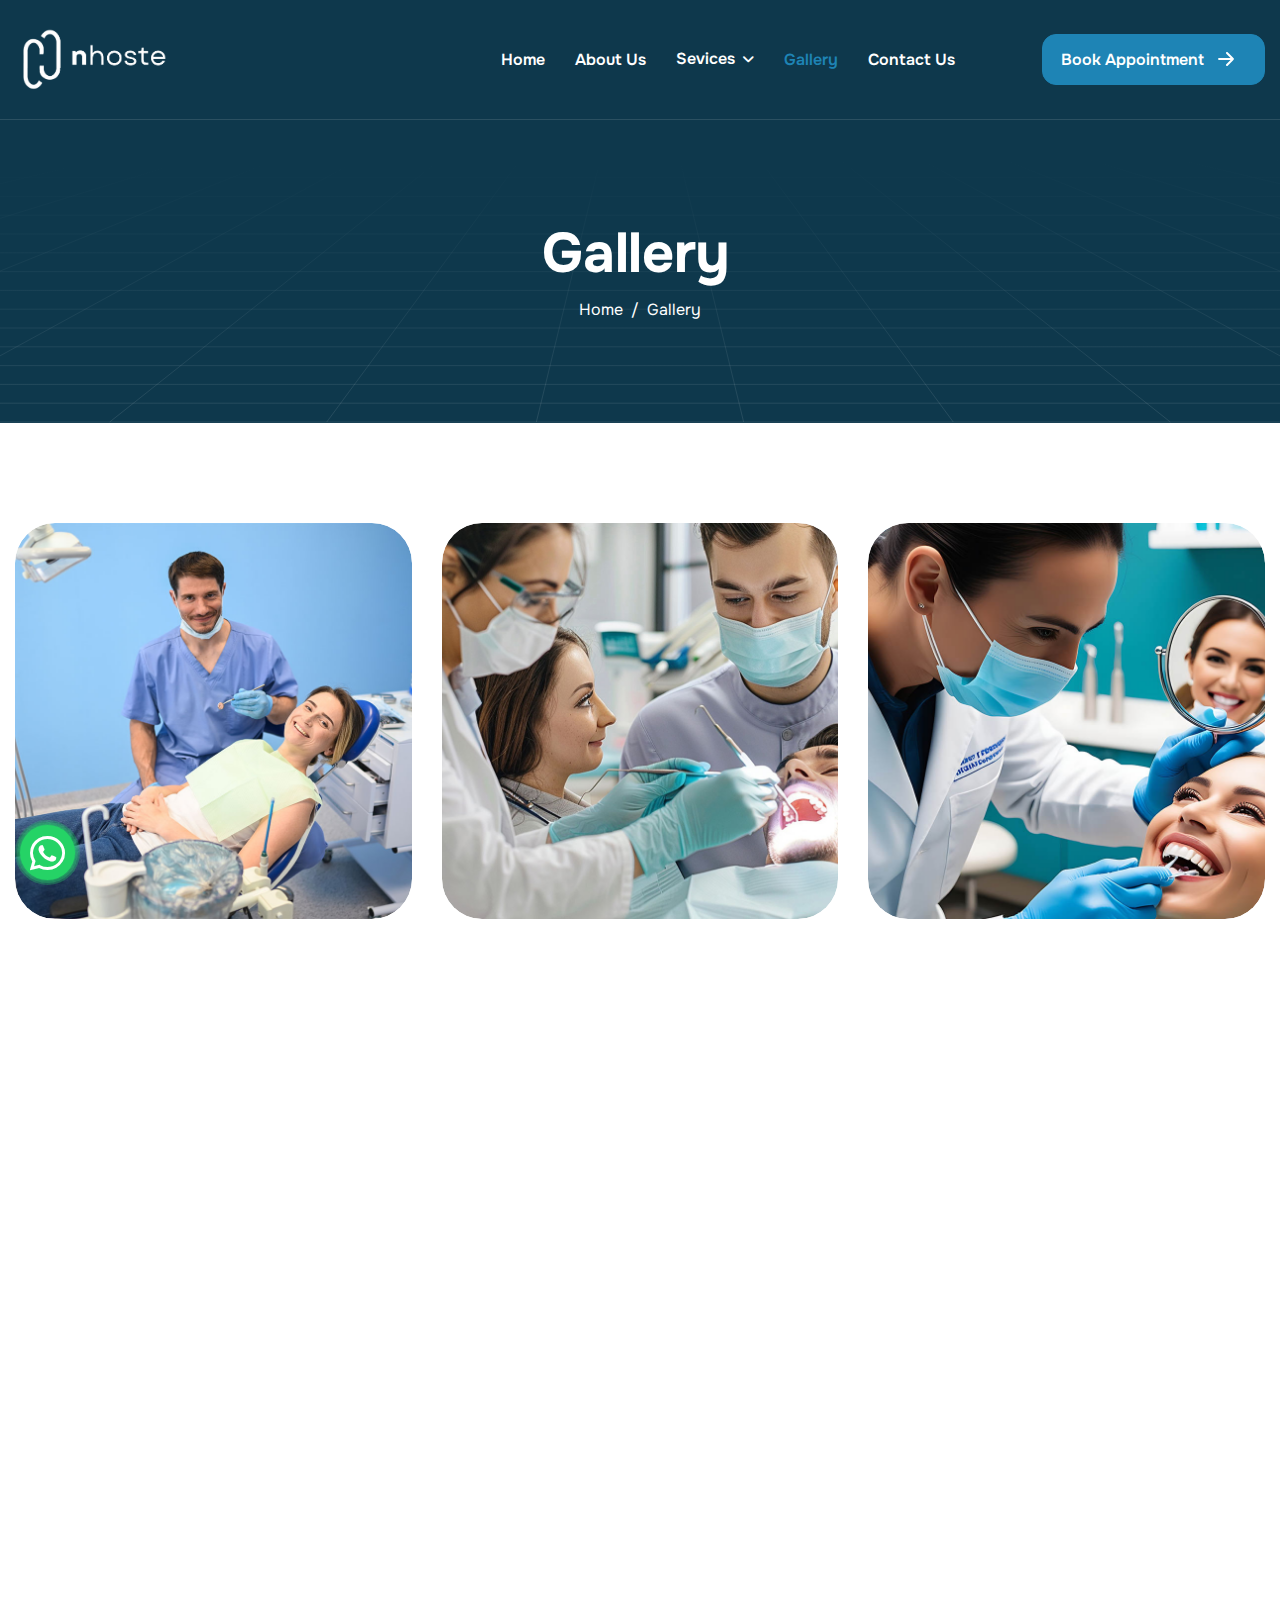
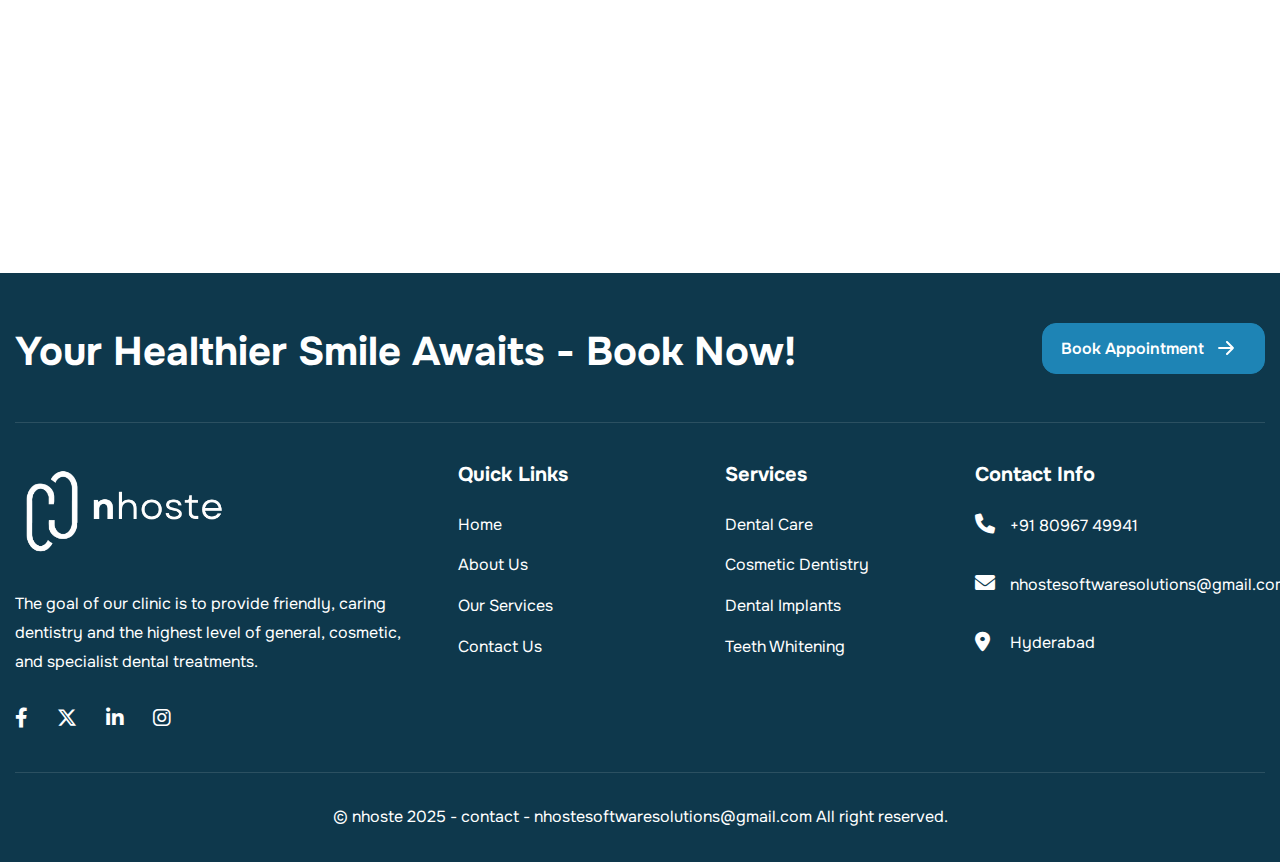
<file: gallery.html>
<!DOCTYPE html>
<html lang="zxx">

<head>
    <!-- Meta -->
    <meta charset="utf-8">
    <meta http-equiv="X-UA-Compatible" content="IE=edge">
    <meta name="viewport" content="width=device-width, initial-scale=1.0">
    <meta name="description" content="">
    <meta name="keywords" content="">
    <meta name="author" content="Awaiken">
    <!-- Page Title -->
    <title>nhoste - Dental Example</title>
    <!-- Favicon Icon -->
    <link rel="shortcut icon" type="image/x-icon" class="favicon" href="assets/images/nhoste-white-logo.png">
    <!-- Google Fonts Css-->
    <link rel="preconnect" href="https://fonts.googleapis.com">
    <link rel="preconnect" href="https://fonts.gstatic.com" crossorigin>
    <link href="https://fonts.googleapis.com/css2?family=Onest:wght@100..900&display=swap" rel="stylesheet">
    <!-- Bootstrap Css -->
    <link href="assets/css/bootstrap.min.css" rel="stylesheet" media="screen">
    <!-- SlickNav Css -->
    <link href="assets/css/slicknav.min.css" rel="stylesheet">
    <!-- Swiper Css -->
    <link rel="stylesheet" href="assets/css/swiper-bundle.min.css">
    <!-- Font Awesome Icon Css-->
    <link href="assets/css/all.css" rel="stylesheet" media="screen">
    <!-- Animated Css -->
    <link href="assets/css/animate.css" rel="stylesheet">
    <!-- Magnific Popup Core Css File -->
    <link rel="stylesheet" href="assets/css/magnific-popup.css">
    <!-- Mouse Cursor Css File -->
    <link rel="stylesheet" href="assets/css/mousecursor.css">
    <!-- Main Custom Css -->
    <link href="assets/css/custom.css" rel="stylesheet" media="screen">


    <link rel="stylesheet" href="https://cdnjs.cloudflare.com/ajax/libs/font-awesome/6.5.1/css/all.min.css">
    <link rel="stylesheet" href="https://cdnjs.cloudflare.com/ajax/libs/font-awesome/6.0.0-beta3/css/all.min.css">
</head>

<body>

    <!-- Preloader Start -->
    <div class="preloader">
        <div class="loading-container">
            <div class="loading"></div>
            <div id="loading-icon"><img src="assets/images/loader.svg" alt=""></div>
        </div>
    </div>
    <!-- Preloader End -->

    <!-- Header Start -->
    <header class="main-header">
        <div class="header-sticky">
            <nav class="navbar navbar-expand-lg">
                <div class="container">
                    <!-- Logo Start -->
                    <a class="navbar-brand" href="./">
                        <img src="assets/images/nhostenobgwhite.png" alt="Logo">
                    </a>
                    <!-- Logo End -->

                    <!-- Main Menu Start -->
                    <div class="collapse navbar-collapse main-menu">
                        <div class="nav-menu-wrapper">
                            <ul class="navbar-nav mr-auto" id="menu">
                                <li class="nav-item"><a class="nav-link" href="index.html">Home</a>

                                </li>
                                <li class="nav-item"><a class="nav-link" href="about.html">About Us</a></li>
                                <li class="nav-item submenu"><a class="nav-link">Sevices</a>
                                    <ul>
                                        <li class="nav-item"><a class="nav-link" href="service.html">All
                                                Services</a></li>
                                        <li class="nav-item"><a class="nav-link" href="service-single.html">Service
                                                1</a></li>
                                        <li class="nav-item"><a class="nav-link" href="service-single.html">Service
                                                2</a></li>
                                        <li class="nav-item"><a class="nav-link" href="service-single.html">Service
                                                3</a></li>
                                        <li class="nav-item"><a class="nav-link" href="service-single.html">Service
                                                4</a></li>

                                    </ul>
                                </li>
                                <li class="nav-item active"><a class="nav-link" href="gallery.html">Gallery</a></li>

                                <li class="nav-item"><a class="nav-link" href="contact.html">Contact Us</a></li>
                                <li class="nav-item highlighted-menu"><a class="nav-link" href="appointment.html">Book
                                        Appointment</a></li>
                            </ul>
                        </div>
                        <!-- Let’s Start Button Start -->
                        <div class="header-btn d-inline-flex">
                            <a href="appointment.html" class="btn-default btn-highlighted">book appointment</a>
                        </div>
                        <!-- Let’s Start Button End -->
                    </div>
                    <!-- Main Menu End -->
                    <div class="navbar-toggle"></div>
                </div>
            </nav>
            <div class="responsive-menu"></div>
        </div>
    </header>
    <!-- Header End -->

    <!-- Page Header Start -->
    <div class="page-header">
        <div class="container">
            <div class="row align-items-center">
                <div class="col-lg-12">
                    <!-- Page Header Box Start -->
                    <div class="page-header-box">
                        <h1 class="text-anime-style-3" data-cursor="-opaque">Gallery</h1>
                        <nav class="wow fadeInUp">
                            <ol class="breadcrumb">
                                <li class="breadcrumb-item"><a href="./">home</a></li>
                                <li class="breadcrumb-item active" aria-current="page">gallery</li>
                            </ol>
                        </nav>
                    </div>
                    <!-- Page Header Box End -->
                </div>
            </div>
        </div>
    </div>
    <!-- Page Header End -->

    <!-- Photo Gallery Section Start -->
    <div class="our-gallery-page">
        <div class="container">
            <!-- gallery section start -->
            <div class="row gallery-items">
                <div class="col-lg-4 col-md-6 col-6">
                    <!-- image gallery start -->
                    <div class="photo-gallery wow fadeInUp" data-cursor-text="View">
                        <a href="assets/images/gallery-1.jpg">
                            <figure>
                                <img src="assets/images/gallery-1.jpg" alt="">
                            </figure>
                        </a>
                    </div>
                    <!-- image gallery end -->
                </div>

                <div class="col-lg-4 col-md-6 col-6">
                    <!-- image gallery start -->
                    <div class="photo-gallery wow fadeInUp" data-wow-delay="0.2s" data-cursor-text="View">
                        <a href="assets/images/gallery-2.jpg">
                            <figure>
                                <img src="assets/images/gallery-2.jpg" alt="">
                            </figure>
                        </a>
                    </div>
                    <!-- image gallery end -->
                </div>

                <div class="col-lg-4 col-md-6 col-6">
                    <!-- image gallery start -->
                    <div class="photo-gallery wow fadeInUp" data-wow-delay="0.4s" data-cursor-text="View">
                        <a href="assets/images/gallery-3.jpg">
                            <figure>
                                <img src="assets/images/gallery-3.jpg" alt="">
                            </figure>
                        </a>
                    </div>
                    <!-- image gallery end -->
                </div>

                <div class="col-lg-4 col-md-6 col-6">
                    <!-- image gallery start -->
                    <div class="photo-gallery wow fadeInUp" data-wow-delay="0.6s" data-cursor-text="View">
                        <a href="assets/images/gallery-4.jpg">
                            <figure>
                                <img src="assets/images/gallery-4.jpg" alt="">
                            </figure>
                        </a>
                    </div>
                    <!-- image gallery end -->
                </div>

                <div class="col-lg-4 col-md-6 col-6">
                    <!-- image gallery start -->
                    <div class="photo-gallery wow fadeInUp" data-wow-delay="0.8s" data-cursor-text="View">
                        <a href="assets/images/gallery-5.jpg">
                            <figure>
                                <img src="assets/images/gallery-5.jpg" alt="">
                            </figure>
                        </a>
                    </div>
                    <!-- image gallery end -->
                </div>

                <div class="col-lg-4 col-md-6 col-6">
                    <!-- image gallery start -->
                    <div class="photo-gallery wow fadeInUp" data-wow-delay="1s" data-cursor-text="View">
                        <a href="assets/images/gallery-6.jpg">
                            <figure>
                                <img src="assets/images/gallery-6.jpg" alt="">
                            </figure>
                        </a>
                    </div>
                    <!-- image gallery end -->
                </div>

                <div class="col-lg-4 col-md-6 col-6">
                    <!-- image gallery start -->
                    <div class="photo-gallery wow fadeInUp" data-wow-delay="1.2s" data-cursor-text="View">
                        <a href="assets/images/gallery-7.jpg">
                            <figure>
                                <img src="assets/images/gallery-7.jpg" alt="">
                            </figure>
                        </a>
                    </div>
                    <!-- image gallery end -->
                </div>

                <div class="col-lg-4 col-md-6 col-6">
                    <!-- image gallery start -->
                    <div class="photo-gallery wow fadeInUp" data-wow-delay="1.4s" data-cursor-text="View">
                        <a href="assets/images/gallery-8.jpg">
                            <figure>
                                <img src="assets/images/gallery-8.jpg" alt="">
                            </figure>
                        </a>
                    </div>
                    <!-- image gallery end -->
                </div>

                <div class="col-lg-4 col-md-6 col-6">
                    <!-- image gallery start -->
                    <div class="photo-gallery wow fadeInUp" data-wow-delay="1.6s" data-cursor-text="View">
                        <a href="assets/images/gallery-9.jpg">
                            <figure>
                                <img src="assets/images/gallery-9.jpg" alt="">
                            </figure>
                        </a>
                    </div>
                    <!-- image gallery end -->
                </div>
            </div>
            <!-- gallery section end -->
        </div>
    </div>
    <!-- Photo Gallery Section End -->

    <!-- Footer Start -->
    <footer class="main-footer">
        <div class="container">
            <!-- Footer Booking Box Start -->
            <div class="footer-booking-box">
                <div class="row align-items-center">
                    <div class="col-lg-8">
                        <!-- Footer Booking Title Start -->
                        <div class="footer-booking-title">
                            <h2>Your Healthier Smile Awaits - Book Now!</h2>
                        </div>
                        <!-- Footer Booking Title End -->
                    </div>

                    <div class="col-lg-4">
                        <!-- Footer Booking Btn Start -->
                        <div class="footer-booking-btn">
                            <a href="#" class="btn-default btn-highlighted">book appointment</a>
                        </div>
                        <!-- Footer Booking Btn End -->
                    </div>
                </div>
            </div>
            <!-- Footer Booking Box End -->

            <div class="row">
                <div class="col-lg-4 col-md-12">
                    <!-- About Footer Start -->
                    <div class="about-footer">
                        <!-- Footer Logo Start -->
                        <div class="footer-logo">
                            <img src="assets/images/nhostenobgwhite.png" alt="">
                        </div>
                        <!-- Footer Logo End -->

                        <!-- About Footer Content Start -->
                        <div class="about-footer-content">
                            <p>The goal of our clinic is to provide friendly, caring dentistry and the highest level of
                                general, cosmetic, and specialist dental treatments.</p>
                        </div>
                        <!-- Footer Social Links Start -->
                        <div class="footer-social-links">
                            <ul>
                                <li><a href="#"><i class="fa-brands fa-facebook-f"></i></a></li>
                                <li><a href="#"><i class="fa-brands fa-x-twitter"></i></a></li>
                                <li><a href="#"><i class="fa-brands fa-linkedin-in"></i></a></li>
                                <li><a href="#"><i class="fa-brands fa-instagram"></i></a></li>
                            </ul>
                        </div>
                        <!-- Footer Social Links End -->

                    </div>
                    <!-- About Footer End -->
                </div>

                <div class="col-lg-2 col-md-4 col-6">
                    <!-- About Links Start -->
                    <div class="footer-links">
                        <h3>quick links</h3>
                        <ul>
                            <li><a href="#">home</a></li>
                            <li><a href="#">about us</a></li>
                            <li><a href="#">our services</a></li>
                            <li><a href="#">contact us</a></li>
                        </ul>
                    </div>
                    <!-- About Links End -->
                </div>

                <div class="col-lg-3 col-md-4 col-6">
                    <!-- About Links Start -->
                    <div class="footer-links">
                        <h3>Services</h3>
                        <ul>
                            <li><a href="#">dental care</a></li>
                            <li><a href="#">cosmetic dentistry</a></li>
                            <li><a href="#">dental implants</a></li>
                            <li><a href="#">teeth whitening</a></li>
                        </ul>
                    </div>
                    <!-- About Links End -->
                </div>

                <div class="col-lg-3 col-md-4 col-12">
                    <!-- Footer Contact Info Box Start -->
                    <div class="footer-links footer-contact-box">
                        <h3>contact info</h3>
                        <!-- Info Box Start -->
                        <div class="footer-info-box">
                            <!-- Icon Box Start -->
                            <div class="icon-box">
                                <i class="fa-solid fa-phone"></i>
                            </div>
                            <!-- Icon Box End -->
                            <p>+91 80967 49941</p>
                        </div>
                        <!-- Info Box End -->

                        <!-- Info Box Start -->
                        <div class="footer-info-box">
                            <!-- Icon Box Start -->
                            <div class="icon-box">
                                <i class="fa-solid fa-envelope"></i>
                            </div>
                            <!-- Icon Box End -->
                            <p>nhostesoftwaresolutions@gmail.com</p>
                        </div>
                        <!-- Info Box End -->

                        <!-- Info Box Start -->
                        <div class="footer-info-box">
                            <!-- Icon Box Start -->
                            <div class="icon-box">
                                <i class="fa-solid fa-location-dot"></i>
                            </div>
                            <!-- Icon Box End -->
                            <p>Hyderabad</p>
                        </div>
                        <!-- Info Box End -->
                    </div>
                    <!-- Footer Contact Info Box End -->
                </div>
            </div>

            <!-- Footer Copyright Section Start -->
            <div class="footer-copyright">
                <div class="row align-items-center">
                    <div class="col-lg-12">
                        <!-- Footer Copyright Start -->
                        <div class="footer-copyright-text">
                            <p>© nhoste 2025 - contact - nhostesoftwaresolutions@gmail.com All right reserved.</p>
                        </div>
                        <!-- Footer Copyright End -->
                    </div>
                </div>
            </div>
            <!-- Footer Copyright Section End -->
        </div>
    </footer>
    <!-- Footer End -->

    <div class="whatsapp-container" id="whatsappContainer">
        <div class="main-whatsapp-icon" id="mainWhatsAppIcon">
            <i class="fab fa-whatsapp"></i>
        </div>
        <div class="whatsapp-icons" id="whatsappIcons">
            <div class="whatsapp-icon">
                <a href="https://facebook.com/yourpage" target="_blank" aria-label="Facebook">
                    <i class="fab fa-facebook"></i>
                </a>
            </div>
            <div class="whatsapp-icon">
                <a href="https://youtube.com/yourchannel" target="_blank" aria-label="YouTube">
                    <i class="fab fa-youtube"></i>
                </a>
            </div>
            <div class="whatsapp-icon">
                <a href="https://twitter.com/yourprofile" target="_blank" aria-label="Twitter">
                    <i class="fab fa-twitter"></i>
                </a>
            </div>
            <div class="whatsapp-icon">
                <a href="https://instagram.com/yourprofile" target="_blank" aria-label="Instagram">
                    <i class="fab fa-instagram"></i>
                </a>
            </div>
        </div>
    </div>

    <div class="progress-button" data-percentage="0">
        <div class="progress-ring">
            <svg width="60" height="60">
                <circle class="circle" cx="30" cy="30" r="27"></circle>
                <circle class="progress" cx="30" cy="30" r="27"></circle>
            </svg>
        </div>
        <span class="percentage">0%</span>
        <span class="up-arrow"><i class="fa fa-arrow-up"></i></span>
    </div>

    <script>
        const whatsappContainer = document.getElementById("whatsappContainer");
        const whatsappIcons = document.getElementById("whatsappIcons");

        // Track manual toggle state
        let isManuallyToggled = false;

        // Handle hover for the main WhatsApp icon (show icons on hover)
        whatsappContainer.addEventListener("mouseenter", () => {
            if (!isManuallyToggled) {
                whatsappIcons.classList.add("active");  // Show icons on hover if not toggled manually
            }
        });

        whatsappContainer.addEventListener("mouseleave", () => {
            if (!isManuallyToggled) {
                whatsappIcons.classList.remove("active");  // Hide icons on hover out if not toggled manually
            }
        });

        // Handle click for toggling the icons' visibility (manual toggle)
        whatsappContainer.addEventListener("click", (e) => {
            e.stopPropagation(); // Prevent mouseleave from being triggered immediately after click

            isManuallyToggled = !isManuallyToggled; // Toggle the manual state
            if (isManuallyToggled) {
                whatsappIcons.classList.add("active"); // Show icons if toggled
            } else {
                whatsappIcons.classList.remove("active"); // Hide icons if toggled off
            }
        });

        // Reset manual toggle if clicking outside the WhatsApp container
        document.addEventListener("click", (e) => {
            if (!whatsappContainer.contains(e.target)) {
                isManuallyToggled = false;
                whatsappIcons.classList.remove("active");  // Hide icons if clicked outside
            }
        });

    </script>


    <script>
        const progressButton = document.querySelector('.progress-button');
        const percentageText = progressButton.querySelector('.percentage');
        const progressRing = progressButton.querySelector('.progress');
        const upArrow = progressButton.querySelector('.up-arrow');

        const circleRadius = 27; // Updated radius for 60px size
        const circleCircumference = 2 * Math.PI * circleRadius; // Updated circumference for new radius

        const updateScrollProgress = () => {
            const scrollTop = window.scrollY; // Current scroll position
            const documentHeight = document.documentElement.scrollHeight - window.innerHeight; // Total scrollable height

            // Calculate scroll percentage and clamp to 100%
            let scrollPercentage = (scrollTop / documentHeight) * 100;
            scrollPercentage = Math.min(scrollPercentage, 100);

            // Show button once the scroll is not at 0%
            if (scrollPercentage > 0) {
                progressButton.classList.add('visible');
            } else {
                progressButton.classList.remove('visible');
            }

            // Update progress percentage and ring offset
            progressButton.setAttribute('data-percentage', Math.round(scrollPercentage));
            const offset = circleCircumference - (scrollPercentage / 100) * circleCircumference;
            progressRing.style.strokeDashoffset = offset;

            // Update UI based on scroll percentage
            if (scrollPercentage >= 99) {
                percentageText.style.display = 'none'; // Hide percentage
                upArrow.style.display = 'block'; // Show up arrow
            } else {
                percentageText.style.display = 'block'; // Show percentage
                upArrow.style.display = 'none'; // Hide up arrow
                percentageText.textContent = `${Math.round(scrollPercentage)}%`; // Update percentage text
            }
        };

        // Smooth scroll to the top
        const scrollToTop = () => {
            window.scrollTo({
                top: 0,
                behavior: 'smooth'
            });
        };

        // Initialize on DOMContentLoaded and attach scroll listener
        document.addEventListener('DOMContentLoaded', () => {
            progressRing.style.strokeDasharray = circleCircumference; // Set initial ring dasharray
            window.addEventListener('scroll', updateScrollProgress); // Attach scroll listener
            progressButton.addEventListener('click', scrollToTop); // Scroll to top on button click
            updateScrollProgress(); // Initial update
        });
    </script>


    <!-- Jquery Library File -->
    <script src="assets/js/jquery-3.7.1.min.js"></script>
    <!-- Bootstrap js file -->
    <script src="assets/js/bootstrap.min.js"></script>
    <!-- Validator js file -->
    <script src="assets/js/validator.min.js"></script>
    <!-- SlickNav js file -->
    <script src="assets/js/jquery.slicknav.js"></script>
    <!-- Swiper js file -->
    <script src="assets/js/swiper-bundle.min.js"></script>
    <!-- Counter js file -->
    <script src="assets/js/jquery.waypoints.min.js"></script>
    <script src="assets/js/jquery.counterup.min.js"></script>
    <!-- Magnific js file -->
    <script src="assets/js/jquery.magnific-popup.min.js"></script>
    <!-- SmoothScroll -->
    <script src="assets/js/SmoothScroll.js"></script>
    <!-- Parallax js -->
    <script src="assets/js/parallaxie.js"></script>
    <!-- MagicCursor js file -->
    <script src="assets/js/gsap.min.js"></script>
    <script src="assets/js/magiccursor.js"></script>
    <!-- Text Effect js file -->
    <script src="assets/js/SplitText.js"></script>
    <script src="assets/js/ScrollTrigger.min.js"></script>
    <!-- YTPlayer js File -->
    <script src="assets/js/jquery.mb.YTPlayer.min.js"></script>
    <!-- Wow js file -->
    <script src="assets/js/wow.js"></script>
    <!-- Main Custom js file -->
    <script src="assets/js/function.js"></script>
</body>

</html>
</file>
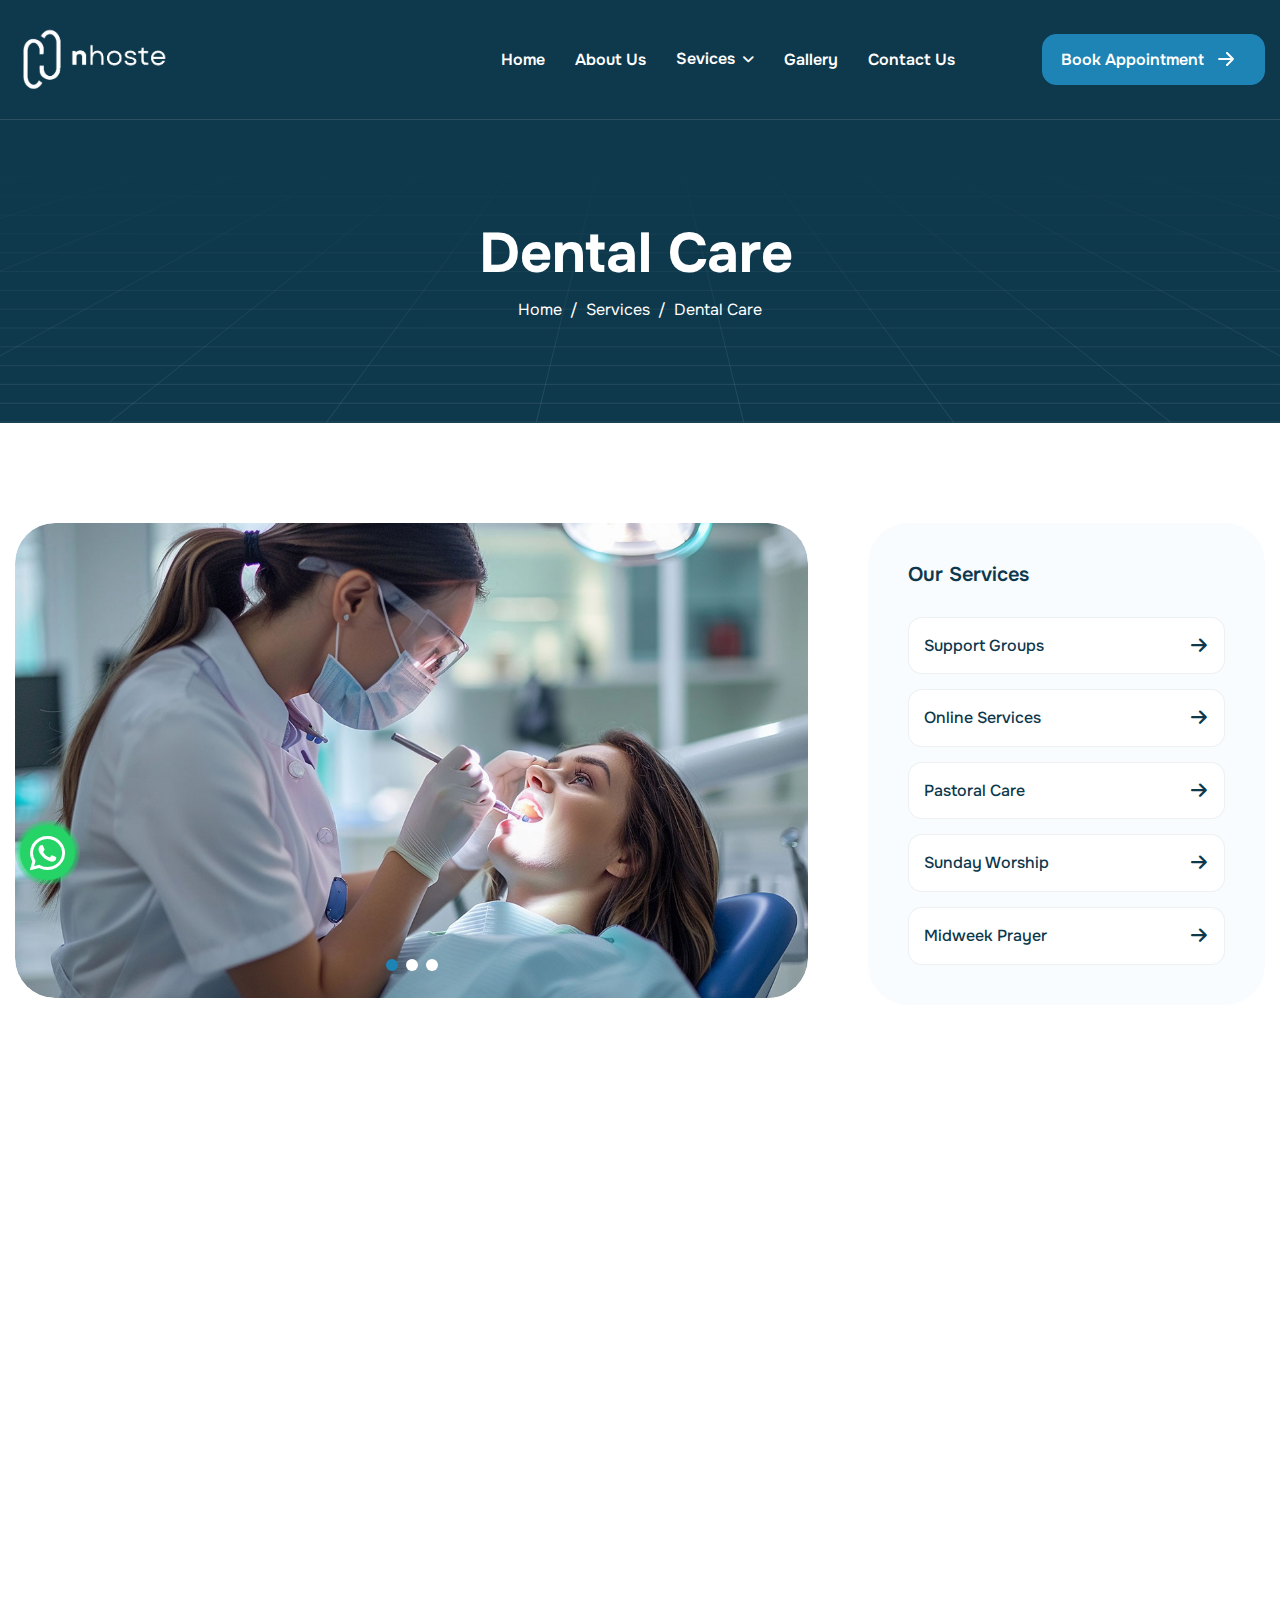
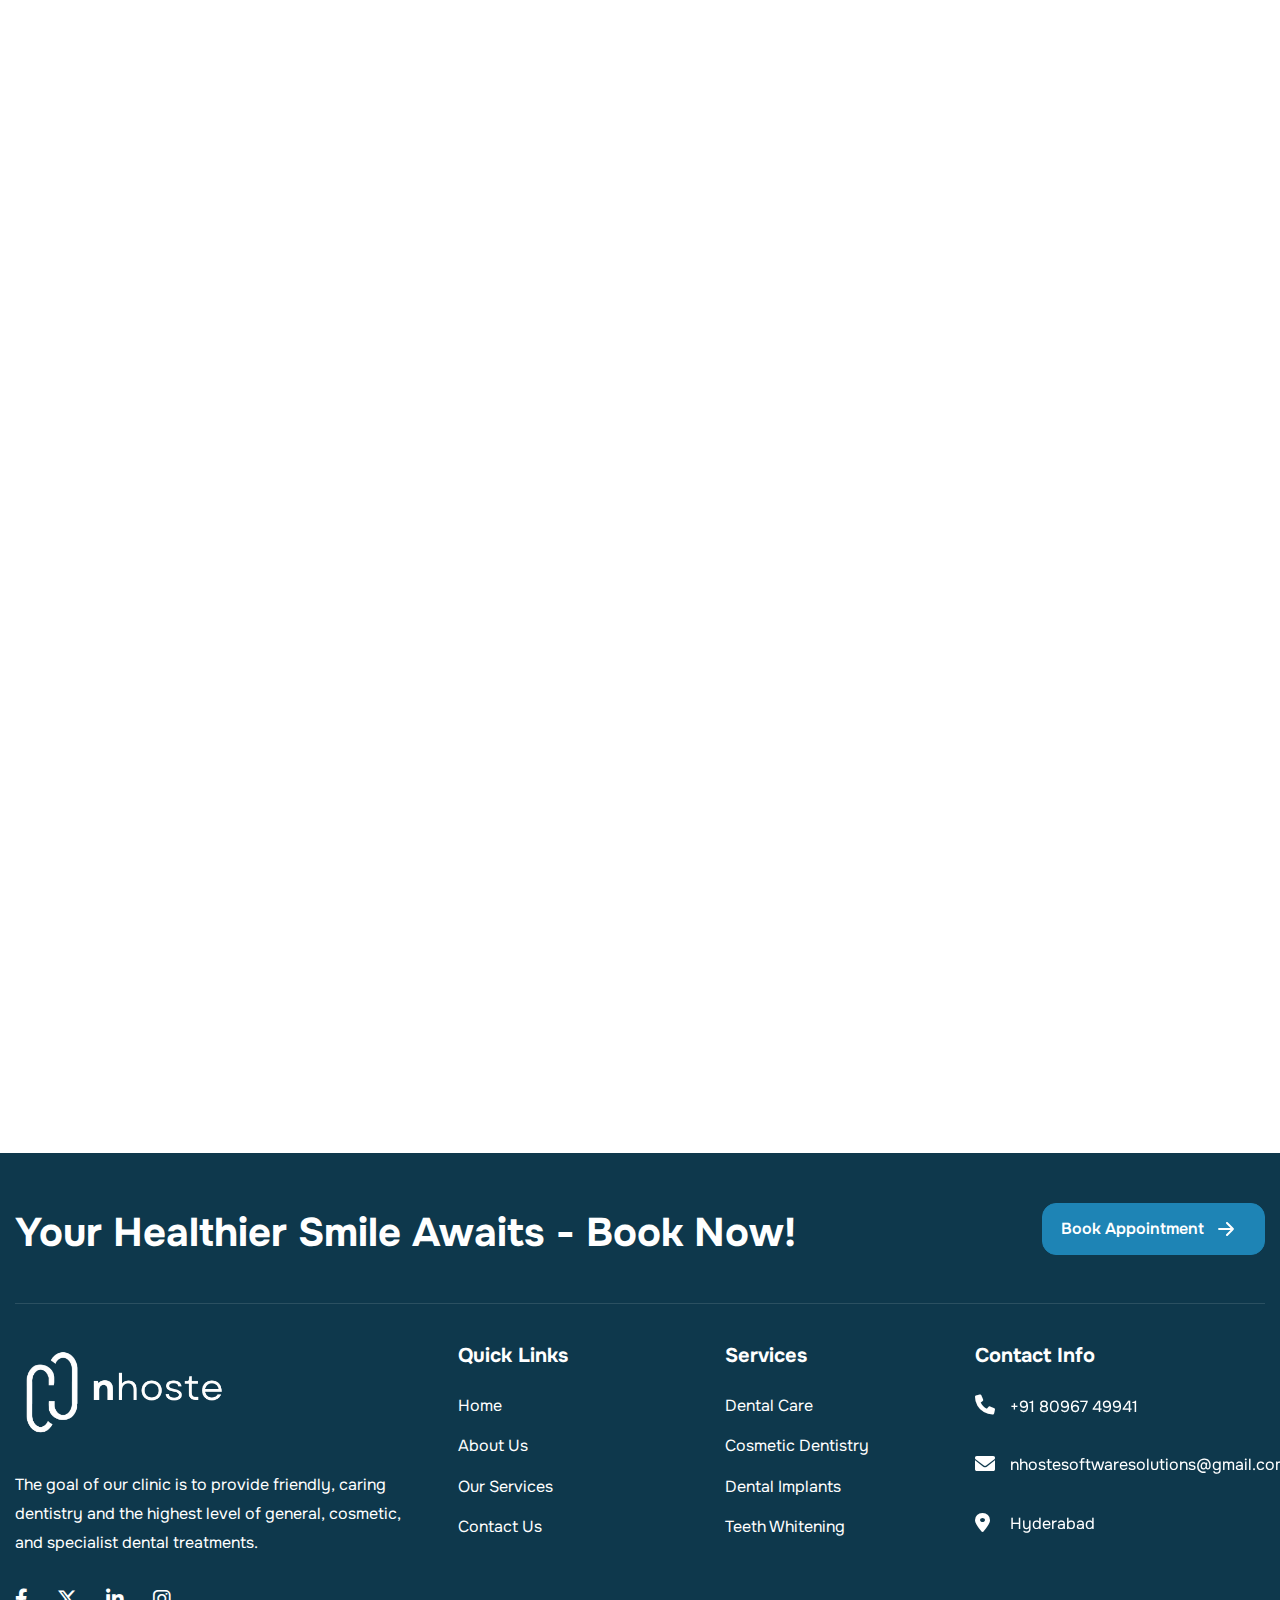
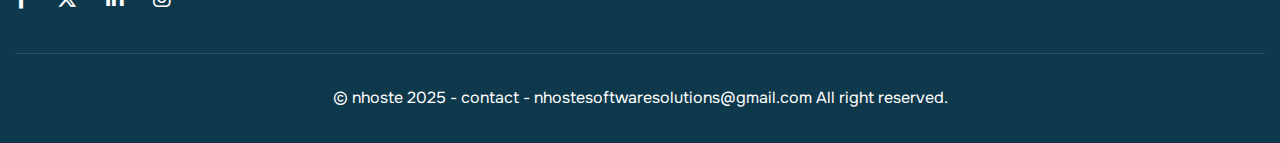
<file: service-single.html>
<!DOCTYPE html>
<html lang="zxx">

<head>
    <!-- Meta -->
    <meta charset="utf-8">
    <meta http-equiv="X-UA-Compatible" content="IE=edge">
    <meta name="viewport" content="width=device-width, initial-scale=1.0">
    <meta name="description" content="">
    <meta name="keywords" content="">
    <meta name="author" content="Awaiken">
    <!-- Page Title -->
    <title>nhoste - Dental Example</title>
    <!-- Favicon Icon -->
    <link rel="shortcut icon" type="image/x-icon" class="favicon" href="assets/images/nhoste-white-logo.png">
    <!-- Google Fonts Css-->
    <link rel="preconnect" href="https://fonts.googleapis.com">
    <link rel="preconnect" href="https://fonts.gstatic.com" crossorigin>
    <link href="https://fonts.googleapis.com/css2?family=Onest:wght@100..900&display=swap" rel="stylesheet">
    <!-- Bootstrap Css -->
    <link href="assets/css/bootstrap.min.css" rel="stylesheet" media="screen">
    <!-- SlickNav Css -->
    <link href="assets/css/slicknav.min.css" rel="stylesheet">
    <!-- Swiper Css -->
    <link rel="stylesheet" href="assets/css/swiper-bundle.min.css">
    <!-- Font Awesome Icon Css-->
    <link href="assets/css/all.css" rel="stylesheet" media="screen">
    <!-- Animated Css -->
    <link href="assets/css/animate.css" rel="stylesheet">
    <!-- Magnific Popup Core Css File -->
    <link rel="stylesheet" href="assets/css/magnific-popup.css">
    <!-- Mouse Cursor Css File -->
    <link rel="stylesheet" href="assets/css/mousecursor.css">
    <!-- Main Custom Css -->
    <link href="assets/css/custom.css" rel="stylesheet" media="screen">


    <link rel="stylesheet" href="https://cdnjs.cloudflare.com/ajax/libs/font-awesome/6.5.1/css/all.min.css">
    <link rel="stylesheet" href="https://cdnjs.cloudflare.com/ajax/libs/font-awesome/6.0.0-beta3/css/all.min.css">
</head>

<body>

    <!-- Preloader Start -->
    <div class="preloader">
        <div class="loading-container">
            <div class="loading"></div>
            <div id="loading-icon"><img src="assets/images/loader.svg" alt=""></div>
        </div>
    </div>
    <!-- Preloader End -->

    <!-- Header Start -->
    <header class="main-header">
        <div class="header-sticky">
            <nav class="navbar navbar-expand-lg">
                <div class="container">
                    <!-- Logo Start -->
                    <a class="navbar-brand" href="./">
                        <img src="assets/images/nhostenobgwhite.png" alt="Logo">
                    </a>
                    <!-- Logo End -->

                    <!-- Main Menu Start -->
                    <div class="collapse navbar-collapse main-menu">
                        <div class="nav-menu-wrapper">
                            <ul class="navbar-nav mr-auto" id="menu">
                                <li class="nav-item"><a class="nav-link" href="index.html">Home</a>

                                </li>
                                <li class="nav-item"><a class="nav-link" href="about.html">About Us</a></li>
                                <li class="nav-item submenu"><a class="nav-link">Sevices</a>
                                    <ul>
                                        <li class="nav-item"><a class="nav-link" href="service.html">All
                                                Services</a></li>
                                        <li class="nav-item"><a class="nav-link" href="service-single.html">Service
                                                1</a></li>
                                        <li class="nav-item"><a class="nav-link" href="service-single.html">Service
                                                2</a></li>
                                        <li class="nav-item"><a class="nav-link" href="service-single.html">Service
                                                3</a></li>
                                        <li class="nav-item"><a class="nav-link" href="service-single.html">Service
                                                4</a></li>

                                    </ul>
                                </li>
                                <li class="nav-item"><a class="nav-link" href="gallery.html">Gallery</a></li>

                                <li class="nav-item"><a class="nav-link" href="contact.html">Contact Us</a></li>
                                <li class="nav-item highlighted-menu"><a class="nav-link" href="appointment.html">Book
                                        Appointment</a></li>
                            </ul>
                        </div>
                        <!-- Let’s Start Button Start -->
                        <div class="header-btn d-inline-flex">
                            <a href="appointment.html" class="btn-default btn-highlighted">book appointment</a>
                        </div>
                        <!-- Let’s Start Button End -->
                    </div>
                    <!-- Main Menu End -->
                    <div class="navbar-toggle"></div>
                </div>
            </nav>
            <div class="responsive-menu"></div>
        </div>
    </header>
    <!-- Header End -->

    <!-- Page Header Start -->
    <div class="page-header">
        <div class="container">
            <div class="row align-items-center">
                <div class="col-lg-12">
                    <!-- Page Header Box Start -->
                    <div class="page-header-box">
                        <h1 class="text-anime-style-3" data-cursor="-opaque">Dental Care</h1>
                        <nav class="wow fadeInUp">
                            <ol class="breadcrumb">
                                <li class="breadcrumb-item"><a href="./">home</a></li>
                                <li class="breadcrumb-item"><a href="./">services</a></li>
                                <li class="breadcrumb-item active" aria-current="page">dental care</li>
                            </ol>
                        </nav>
                    </div>
                    <!-- Page Header Box End -->
                </div>
            </div>
        </div>
    </div>
    <!-- Page Header End -->

    <!-- Page Service Single Start -->
    <div class="page-service-single">
        <div class="container">
            <div class="row">
                <div class="col-lg-8">
                    <!-- Service Single Content Start -->
                    <div class="service-single-content">
                        <!-- Service Single Slider Start -->
                        <div class="service-single-slider">
                            <div class="swiper">
                                <div class="swiper-wrapper">
                                    <!-- Service Image Slide Start -->
                                    <div class="swiper-slide">
                                        <div class="service-slider-image">
                                            <figure>
                                                <img src="assets/images/service-slider-image-1.jpg" alt="">
                                            </figure>
                                        </div>
                                    </div>
                                    <!-- Service Image Slide End -->

                                    <!-- Service Image Slide Start -->
                                    <div class="swiper-slide">
                                        <div class="service-slider-image">
                                            <figure>
                                                <img src="assets/images/service-slider-image-2.jpg" alt="">
                                            </figure>
                                        </div>
                                    </div>
                                    <!-- Service Image Slide End -->

                                    <!-- Service Image Slide Start -->
                                    <div class="swiper-slide">
                                        <div class="service-slider-image">
                                            <figure>
                                                <img src="assets/images/service-slider-image-3.jpg" alt="">
                                            </figure>
                                        </div>
                                    </div>
                                    <!-- Service Image Slide End -->
                                </div>
                                <div class="swiper-pagination"></div>
                            </div>
                        </div>
                        <!-- Service Single Slider End -->

                        <!-- Service Entry Content Start -->
                        <div class="service-entry">
                            <p class="wow fadeInUp" data-wow-delay="0.2s">General dentistry focuses on the prevention,
                                diagnosis, and treatment of common oral health issues. It includes routine services such
                                as cleanings, fillings, and exams to maintain overall dental health. General dentists
                                address a wide range of concerns, from cavities and gum disease to oral hygiene
                                education, ensuring comprehensive care for patients of all ages. General dentistry is
                                dedicated to delivering personalized care tailored to each patient's needs, ensuring a
                                comprehensive approach to oral health that promotes long-term wellness and a beautiful
                                smile.</p>
                            <p class="wow fadeInUp" data-wow-delay="0.4s">Routine services include preventive care such
                                as dental cleanings, exams, and fluoride treatments, which are essential for preventing
                                cavities, gum disease, and other oral health problems. General dentists perform
                                restorative procedures like fillings, crowns, and bridges to repair damaged or decayed
                                teeth, as well as conduct root canals to address issues with tooth pulp.</p>
                            <h2 class="text-anime-style-3">Key Benefits of Regular Dentistry</h2>
                            <p class="wow fadeInUp" data-wow-delay="0.6s">Regular visits to the dentist offer numerous
                                benefits for maintaining optimal oral health. They help in early detection of issues
                                like cavities, gum disease, and oral cancer, allowing for prompt treatment and
                                prevention of more serious conditions.</p>
                            <!-- Service Entry Image Start -->
                            <div class="service-entry-image">
                                <div class="row align-items-center">
                                    <div class="col-md-6 col-12">
                                        <!-- Service Entry Image Start -->
                                        <div class="service-entry-img">
                                            <figure class="image-anime reveal">
                                                <img src="assets/images/service-entry-img-1.jpg" alt="">
                                            </figure>
                                        </div>
                                        <!-- Service Entry Image End -->
                                    </div>

                                    <div class="col-md-6 col-12">
                                        <div class="service-entry-list">
                                            <ul class="wow fadeInUp" data-wow-delay="0.8s">
                                                <li>cosmetic dentistry</li>
                                                <li>dental implants</li>
                                                <li>teeth whitening</li>
                                                <li>dental sealants</li>
                                                <li>pediatric dentistry</li>
                                            </ul>
                                        </div>
                                    </div>
                                </div>
                            </div>
                            <!-- Service Entry Image End -->
                            <p class="wow fadeInUp" data-wow-delay="0.4s">Regular visits to the dentist offer numerous
                                benefits for maintaining optimal oral health. They help in early detection of issues
                                like cavities, gum disease, and oral cancer.</p>
                        </div>
                        <!-- Service Entry Content End -->

                        <!-- Service Single Faqs Start -->
                        <div class="service-single-faqs">
                            <!-- Section Title Start -->
                            <div class="section-title">
                                <h3 class="wow fadeInUp">faqs</h3>
                                <h2 class="text-anime-style-2" data-cursor="-opaque">Everything you need to know about
                                    dental care</h2>
                            </div>
                            <!-- Section Title End -->

                            <!-- Our Faqs Accordion Start -->
                            <div class="our-faqs-accordion" id="faqsaccordion">
                                <!-- FAQ Item Start -->
                                <div class="accordion-item wow fadeInUp">
                                    <h2 class="accordion-header" id="faqheading1">
                                        <button class="accordion-button" type="button" data-bs-toggle="collapse"
                                            data-bs-target="#faqcollapse1" aria-expanded="true"
                                            aria-controls="faqcollapse1">
                                            How often should I visit the dentist?
                                        </button>
                                    </h2>
                                    <div id="faqcollapse1" class="accordion-collapse collapse show"
                                        aria-labelledby="faqheading1" data-bs-parent="#faqsaccordion">
                                        <div class="accordion-body">
                                            <p>It is generally recommended to visit the dentist every six months for
                                                routine check-ups and cleanings. However, your dentist may suggest more
                                                frequent visits based on your oral health needs.</p>
                                        </div>
                                    </div>
                                </div>
                                <!-- FAQ Item End -->

                                <!-- FAQ Item Start -->
                                <div class="accordion-item wow fadeInUp" data-wow-delay="0.25s">
                                    <h2 class="accordion-header" id="faqheading2">
                                        <button class="accordion-button collapsed" type="button"
                                            data-bs-toggle="collapse" data-bs-target="#faqcollapse2"
                                            aria-expanded="false" aria-controls="faqcollapse2">
                                            What should I expect during my first dental appointment?
                                        </button>
                                    </h2>
                                    <div id="faqcollapse2" class="accordion-collapse collapse"
                                        aria-labelledby="faqheading2" data-bs-parent="#faqsaccordion">
                                        <div class="accordion-body">
                                            <p>It is generally recommended to visit the dentist every six months for
                                                routine check-ups and cleanings. However, your dentist may suggest more
                                                frequent visits based on your oral health needs.</p>
                                        </div>
                                    </div>
                                </div>
                                <!-- FAQ Item End -->

                                <!-- FAQ Item Start -->
                                <div class="accordion-item wow fadeInUp" data-wow-delay="0.5s">
                                    <h2 class="accordion-header" id="faqheading3">
                                        <button class="accordion-button collapsed" type="button"
                                            data-bs-toggle="collapse" data-bs-target="#faqcollapse3"
                                            aria-expanded="false" aria-controls="faqcollapse3">
                                            Do you offer emergency dental care?
                                        </button>
                                    </h2>
                                    <div id="faqcollapse3" class="accordion-collapse collapse"
                                        aria-labelledby="faqheading3" data-bs-parent="#faqsaccordion">
                                        <div class="accordion-body">
                                            <p>It is generally recommended to visit the dentist every six months for
                                                routine check-ups and cleanings. However, your dentist may suggest more
                                                frequent visits based on your oral health needs.</p>
                                        </div>
                                    </div>
                                </div>
                                <!-- FAQ Item End -->

                                <!-- FAQ Item Start -->
                                <div class="accordion-item wow fadeInUp" data-wow-delay="0.75s">
                                    <h2 class="accordion-header" id="faqheading4">
                                        <button class="accordion-button collapsed" type="button"
                                            data-bs-toggle="collapse" data-bs-target="#faqcollapse4"
                                            aria-expanded="false" aria-controls="faqcollapse4">
                                            Are your dental treatments safe for children?
                                        </button>
                                    </h2>
                                    <div id="faqcollapse4" class="accordion-collapse collapse"
                                        aria-labelledby="faqheading4" data-bs-parent="#faqsaccordion">
                                        <div class="accordion-body">
                                            <p>It is generally recommended to visit the dentist every six months for
                                                routine check-ups and cleanings. However, your dentist may suggest more
                                                frequent visits based on your oral health needs.</p>
                                        </div>
                                    </div>
                                </div>
                                <!-- FAQ Item End -->

                                <!-- FAQ Item Start -->
                                <div class="accordion-item wow fadeInUp" data-wow-delay="1s">
                                    <h2 class="accordion-header" id="faqheading5">
                                        <button class="accordion-button collapsed" type="button"
                                            data-bs-toggle="collapse" data-bs-target="#faqcollapse5"
                                            aria-expanded="false" aria-controls="faqcollapse5">
                                            Do you accept insurance?
                                        </button>
                                    </h2>
                                    <div id="faqcollapse5" class="accordion-collapse collapse"
                                        aria-labelledby="faqheading5" data-bs-parent="#faqsaccordion">
                                        <div class="accordion-body">
                                            <p>It is generally recommended to visit the dentist every six months for
                                                routine check-ups and cleanings. However, your dentist may suggest more
                                                frequent visits based on your oral health needs.</p>
                                        </div>
                                    </div>
                                </div>
                                <!-- FAQ Item End -->
                            </div>
                            <!-- Our Faqs Accordion End -->
                        </div>
                        <!-- Service Single Faqs End -->
                    </div>
                    <!-- Service Single Content End -->
                </div>

                <div class="col-lg-4">
                    <!-- Service Sidebar Start -->
                    <div class="service-sidebar">
                        <!-- Service Categories List Start -->
                        <div class="service-catagery-list wow fadeInUp">
                            <h3>our services</h3>
                            <ul>
                                <li><a href="#">support groups</a></li>
                                <li><a href="#">online services</a></li>
                                <li><a href="#">pastoral care</a></li>
                                <li><a href="#">sunday worship</a></li>
                                <li><a href="#">midweek prayer</a></li>
                            </ul>
                        </div>
                        <!-- Service Categories List End -->

                        <!-- Working Time Box Start -->
                        <div class="working-time-box wow fadeInUp" data-wow-delay="0.25s">
                            <!-- Working Box Title Start -->
                            <div class="working-box-title">
                                <h3>Working Hours</h3>
                            </div>
                            <!-- Working Box Title End -->

                            <!-- Working Time List Start -->
                            <div class="working-time-list">
                                <ul>
                                    <li><span>Monday To Friday </span>8am - 7pm</li>
                                    <li><span>Saturday </span>9am - 4pm</li>
                                    <li><span>Sunday </span>Closed</li>
                                </ul>
                            </div>
                            <!-- Working Time List End -->
                        </div>
                        <!-- Working Time Box End -->

                        <!-- Section CTA Box Start -->
                        <div class="section-cta-box wow fadeInUp" data-wow-delay="0.5s">
                            <div class="icon-box">
                                <img src="assets/images/icon-faqs-cta-box.svg" alt="">
                            </div>
                            <div class="section-cta-content">
                                <p>We always take care of your smile</p>
                                <h3>24/7 Emergency</h3>
                                <span>659-989-698565</span>
                            </div>
                        </div>
                        <!-- Section CTA Box End -->
                    </div>
                    <!-- Service Sidebar End -->
                </div>
            </div>
        </div>
    </div>
    <!-- Page Service Single End -->

    <!-- Footer Start -->
    <footer class="main-footer">
        <div class="container">
            <!-- Footer Booking Box Start -->
            <div class="footer-booking-box">
                <div class="row align-items-center">
                    <div class="col-lg-8">
                        <!-- Footer Booking Title Start -->
                        <div class="footer-booking-title">
                            <h2>Your Healthier Smile Awaits - Book Now!</h2>
                        </div>
                        <!-- Footer Booking Title End -->
                    </div>

                    <div class="col-lg-4">
                        <!-- Footer Booking Btn Start -->
                        <div class="footer-booking-btn">
                            <a href="#" class="btn-default btn-highlighted">book appointment</a>
                        </div>
                        <!-- Footer Booking Btn End -->
                    </div>
                </div>
            </div>
            <!-- Footer Booking Box End -->

            <div class="row">
                <div class="col-lg-4 col-md-12">
                    <!-- About Footer Start -->
                    <div class="about-footer">
                        <!-- Footer Logo Start -->
                        <div class="footer-logo">
                            <img src="assets/images/nhostenobgwhite.png" alt="">
                        </div>
                        <!-- Footer Logo End -->

                        <!-- About Footer Content Start -->
                        <div class="about-footer-content">
                            <p>The goal of our clinic is to provide friendly, caring dentistry and the highest level of
                                general, cosmetic, and specialist dental treatments.</p>
                        </div>
                        <!-- Footer Social Links Start -->
                        <div class="footer-social-links">
                            <ul>
                                <li><a href="#"><i class="fa-brands fa-facebook-f"></i></a></li>
                                <li><a href="#"><i class="fa-brands fa-x-twitter"></i></a></li>
                                <li><a href="#"><i class="fa-brands fa-linkedin-in"></i></a></li>
                                <li><a href="#"><i class="fa-brands fa-instagram"></i></a></li>
                            </ul>
                        </div>
                        <!-- Footer Social Links End -->

                    </div>
                    <!-- About Footer End -->
                </div>

                <div class="col-lg-2 col-md-4 col-6">
                    <!-- About Links Start -->
                    <div class="footer-links">
                        <h3>quick links</h3>
                        <ul>
                            <li><a href="#">home</a></li>
                            <li><a href="#">about us</a></li>
                            <li><a href="#">our services</a></li>
                            <li><a href="#">contact us</a></li>
                        </ul>
                    </div>
                    <!-- About Links End -->
                </div>

                <div class="col-lg-3 col-md-4 col-6">
                    <!-- About Links Start -->
                    <div class="footer-links">
                        <h3>Services</h3>
                        <ul>
                            <li><a href="#">dental care</a></li>
                            <li><a href="#">cosmetic dentistry</a></li>
                            <li><a href="#">dental implants</a></li>
                            <li><a href="#">teeth whitening</a></li>
                        </ul>
                    </div>
                    <!-- About Links End -->
                </div>

                <div class="col-lg-3 col-md-4 col-12">
                    <!-- Footer Contact Info Box Start -->
                    <div class="footer-links footer-contact-box">
                        <h3>contact info</h3>
                        <!-- Info Box Start -->
                        <div class="footer-info-box">
                            <!-- Icon Box Start -->
                            <div class="icon-box">
                                <i class="fa-solid fa-phone"></i>
                            </div>
                            <!-- Icon Box End -->
                            <p>+91 80967 49941</p>
                        </div>
                        <!-- Info Box End -->

                        <!-- Info Box Start -->
                        <div class="footer-info-box">
                            <!-- Icon Box Start -->
                            <div class="icon-box">
                                <i class="fa-solid fa-envelope"></i>
                            </div>
                            <!-- Icon Box End -->
                            <p>nhostesoftwaresolutions@gmail.com</p>
                        </div>
                        <!-- Info Box End -->

                        <!-- Info Box Start -->
                        <div class="footer-info-box">
                            <!-- Icon Box Start -->
                            <div class="icon-box">
                                <i class="fa-solid fa-location-dot"></i>
                            </div>
                            <!-- Icon Box End -->
                            <p>Hyderabad</p>
                        </div>
                        <!-- Info Box End -->
                    </div>
                    <!-- Footer Contact Info Box End -->
                </div>
            </div>

            <!-- Footer Copyright Section Start -->
            <div class="footer-copyright">
                <div class="row align-items-center">
                    <div class="col-lg-12">
                        <!-- Footer Copyright Start -->
                        <div class="footer-copyright-text">
                            <p>© nhoste 2025 - contact - nhostesoftwaresolutions@gmail.com All right reserved.</p>
                        </div>
                        <!-- Footer Copyright End -->
                    </div>
                </div>
            </div>
            <!-- Footer Copyright Section End -->
        </div>
    </footer>
    <!-- Footer End -->
    <div class="whatsapp-container" id="whatsappContainer">
        <div class="main-whatsapp-icon" id="mainWhatsAppIcon">
            <i class="fab fa-whatsapp"></i>
        </div>
        <div class="whatsapp-icons" id="whatsappIcons">
            <div class="whatsapp-icon">
                <a href="https://facebook.com/yourpage" target="_blank" aria-label="Facebook">
                    <i class="fab fa-facebook"></i>
                </a>
            </div>
            <div class="whatsapp-icon">
                <a href="https://youtube.com/yourchannel" target="_blank" aria-label="YouTube">
                    <i class="fab fa-youtube"></i>
                </a>
            </div>
            <div class="whatsapp-icon">
                <a href="https://twitter.com/yourprofile" target="_blank" aria-label="Twitter">
                    <i class="fab fa-twitter"></i>
                </a>
            </div>
            <div class="whatsapp-icon">
                <a href="https://instagram.com/yourprofile" target="_blank" aria-label="Instagram">
                    <i class="fab fa-instagram"></i>
                </a>
            </div>
        </div>
    </div>

    <div class="progress-button" data-percentage="0">
        <div class="progress-ring">
            <svg width="60" height="60">
                <circle class="circle" cx="30" cy="30" r="27"></circle>
                <circle class="progress" cx="30" cy="30" r="27"></circle>
            </svg>
        </div>
        <span class="percentage">0%</span>
        <span class="up-arrow"><i class="fa fa-arrow-up"></i></span>
    </div>

    <script>
        const whatsappContainer = document.getElementById("whatsappContainer");
        const whatsappIcons = document.getElementById("whatsappIcons");

        // Track manual toggle state
        let isManuallyToggled = false;

        // Handle hover for the main WhatsApp icon (show icons on hover)
        whatsappContainer.addEventListener("mouseenter", () => {
            if (!isManuallyToggled) {
                whatsappIcons.classList.add("active");  // Show icons on hover if not toggled manually
            }
        });

        whatsappContainer.addEventListener("mouseleave", () => {
            if (!isManuallyToggled) {
                whatsappIcons.classList.remove("active");  // Hide icons on hover out if not toggled manually
            }
        });

        // Handle click for toggling the icons' visibility (manual toggle)
        whatsappContainer.addEventListener("click", (e) => {
            e.stopPropagation(); // Prevent mouseleave from being triggered immediately after click

            isManuallyToggled = !isManuallyToggled; // Toggle the manual state
            if (isManuallyToggled) {
                whatsappIcons.classList.add("active"); // Show icons if toggled
            } else {
                whatsappIcons.classList.remove("active"); // Hide icons if toggled off
            }
        });

        // Reset manual toggle if clicking outside the WhatsApp container
        document.addEventListener("click", (e) => {
            if (!whatsappContainer.contains(e.target)) {
                isManuallyToggled = false;
                whatsappIcons.classList.remove("active");  // Hide icons if clicked outside
            }
        });

    </script>


    <script>
        const progressButton = document.querySelector('.progress-button');
        const percentageText = progressButton.querySelector('.percentage');
        const progressRing = progressButton.querySelector('.progress');
        const upArrow = progressButton.querySelector('.up-arrow');

        const circleRadius = 27; // Updated radius for 60px size
        const circleCircumference = 2 * Math.PI * circleRadius; // Updated circumference for new radius

        const updateScrollProgress = () => {
            const scrollTop = window.scrollY; // Current scroll position
            const documentHeight = document.documentElement.scrollHeight - window.innerHeight; // Total scrollable height

            // Calculate scroll percentage and clamp to 100%
            let scrollPercentage = (scrollTop / documentHeight) * 100;
            scrollPercentage = Math.min(scrollPercentage, 100);

            // Show button once the scroll is not at 0%
            if (scrollPercentage > 0) {
                progressButton.classList.add('visible');
            } else {
                progressButton.classList.remove('visible');
            }

            // Update progress percentage and ring offset
            progressButton.setAttribute('data-percentage', Math.round(scrollPercentage));
            const offset = circleCircumference - (scrollPercentage / 100) * circleCircumference;
            progressRing.style.strokeDashoffset = offset;

            // Update UI based on scroll percentage
            if (scrollPercentage >= 99) {
                percentageText.style.display = 'none'; // Hide percentage
                upArrow.style.display = 'block'; // Show up arrow
            } else {
                percentageText.style.display = 'block'; // Show percentage
                upArrow.style.display = 'none'; // Hide up arrow
                percentageText.textContent = `${Math.round(scrollPercentage)}%`; // Update percentage text
            }
        };

        // Smooth scroll to the top
        const scrollToTop = () => {
            window.scrollTo({
                top: 0,
                behavior: 'smooth'
            });
        };

        // Initialize on DOMContentLoaded and attach scroll listener
        document.addEventListener('DOMContentLoaded', () => {
            progressRing.style.strokeDasharray = circleCircumference; // Set initial ring dasharray
            window.addEventListener('scroll', updateScrollProgress); // Attach scroll listener
            progressButton.addEventListener('click', scrollToTop); // Scroll to top on button click
            updateScrollProgress(); // Initial update
        });
    </script>


    <!-- Jquery Library File -->
    <script src="assets/js/jquery-3.7.1.min.js"></script>
    <!-- Bootstrap js file -->
    <script src="assets/js/bootstrap.min.js"></script>
    <!-- Validator js file -->
    <script src="assets/js/validator.min.js"></script>
    <!-- SlickNav js file -->
    <script src="assets/js/jquery.slicknav.js"></script>
    <!-- Swiper js file -->
    <script src="assets/js/swiper-bundle.min.js"></script>
    <!-- Counter js file -->
    <script src="assets/js/jquery.waypoints.min.js"></script>
    <script src="assets/js/jquery.counterup.min.js"></script>
    <!-- Magnific js file -->
    <script src="assets/js/jquery.magnific-popup.min.js"></script>
    <!-- SmoothScroll -->
    <script src="assets/js/SmoothScroll.js"></script>
    <!-- Parallax js -->
    <script src="assets/js/parallaxie.js"></script>
    <!-- MagicCursor js file -->
    <script src="assets/js/gsap.min.js"></script>
    <script src="assets/js/magiccursor.js"></script>
    <!-- Text Effect js file -->
    <script src="assets/js/SplitText.js"></script>
    <script src="assets/js/ScrollTrigger.min.js"></script>
    <!-- YTPlayer js File -->
    <script src="assets/js/jquery.mb.YTPlayer.min.js"></script>
    <!-- Wow js file -->
    <script src="assets/js/wow.js"></script>
    <!-- Main Custom js file -->
    <script src="assets/js/function.js"></script>
</body>

</html>
</file>
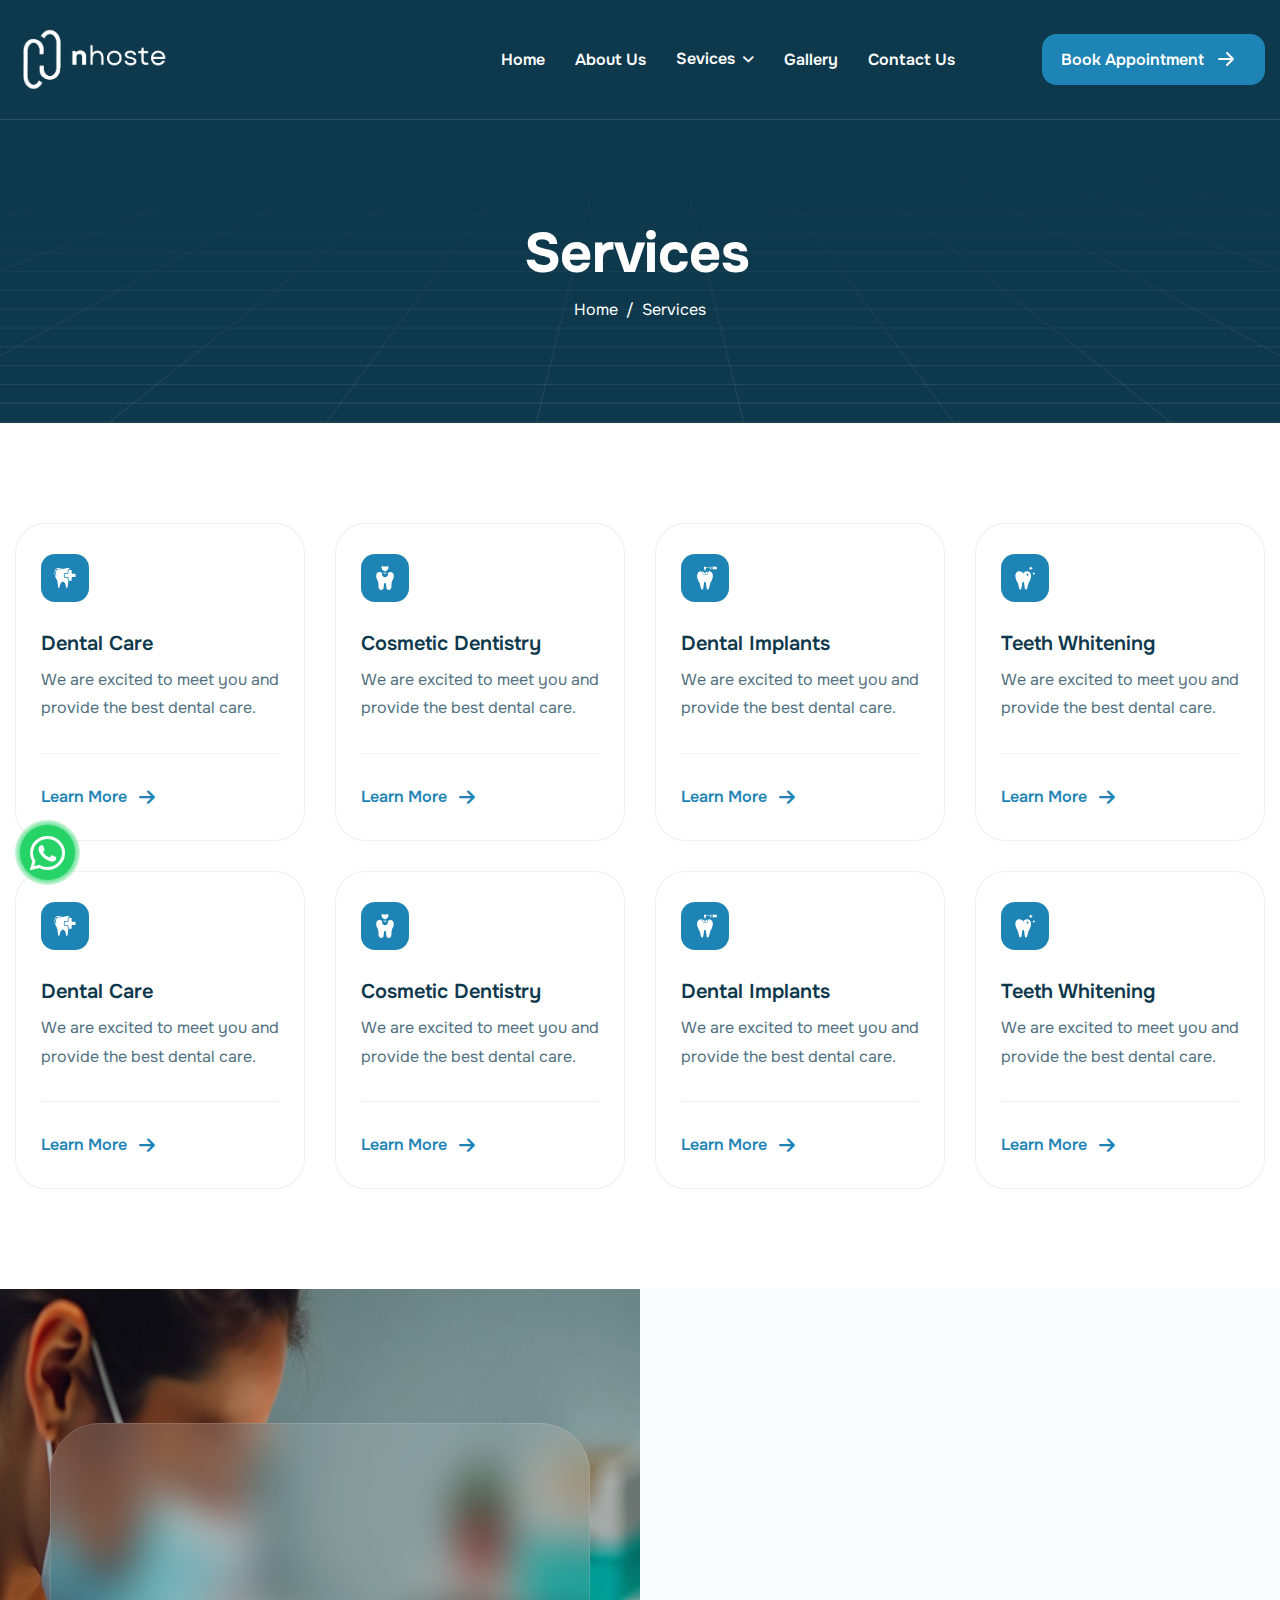
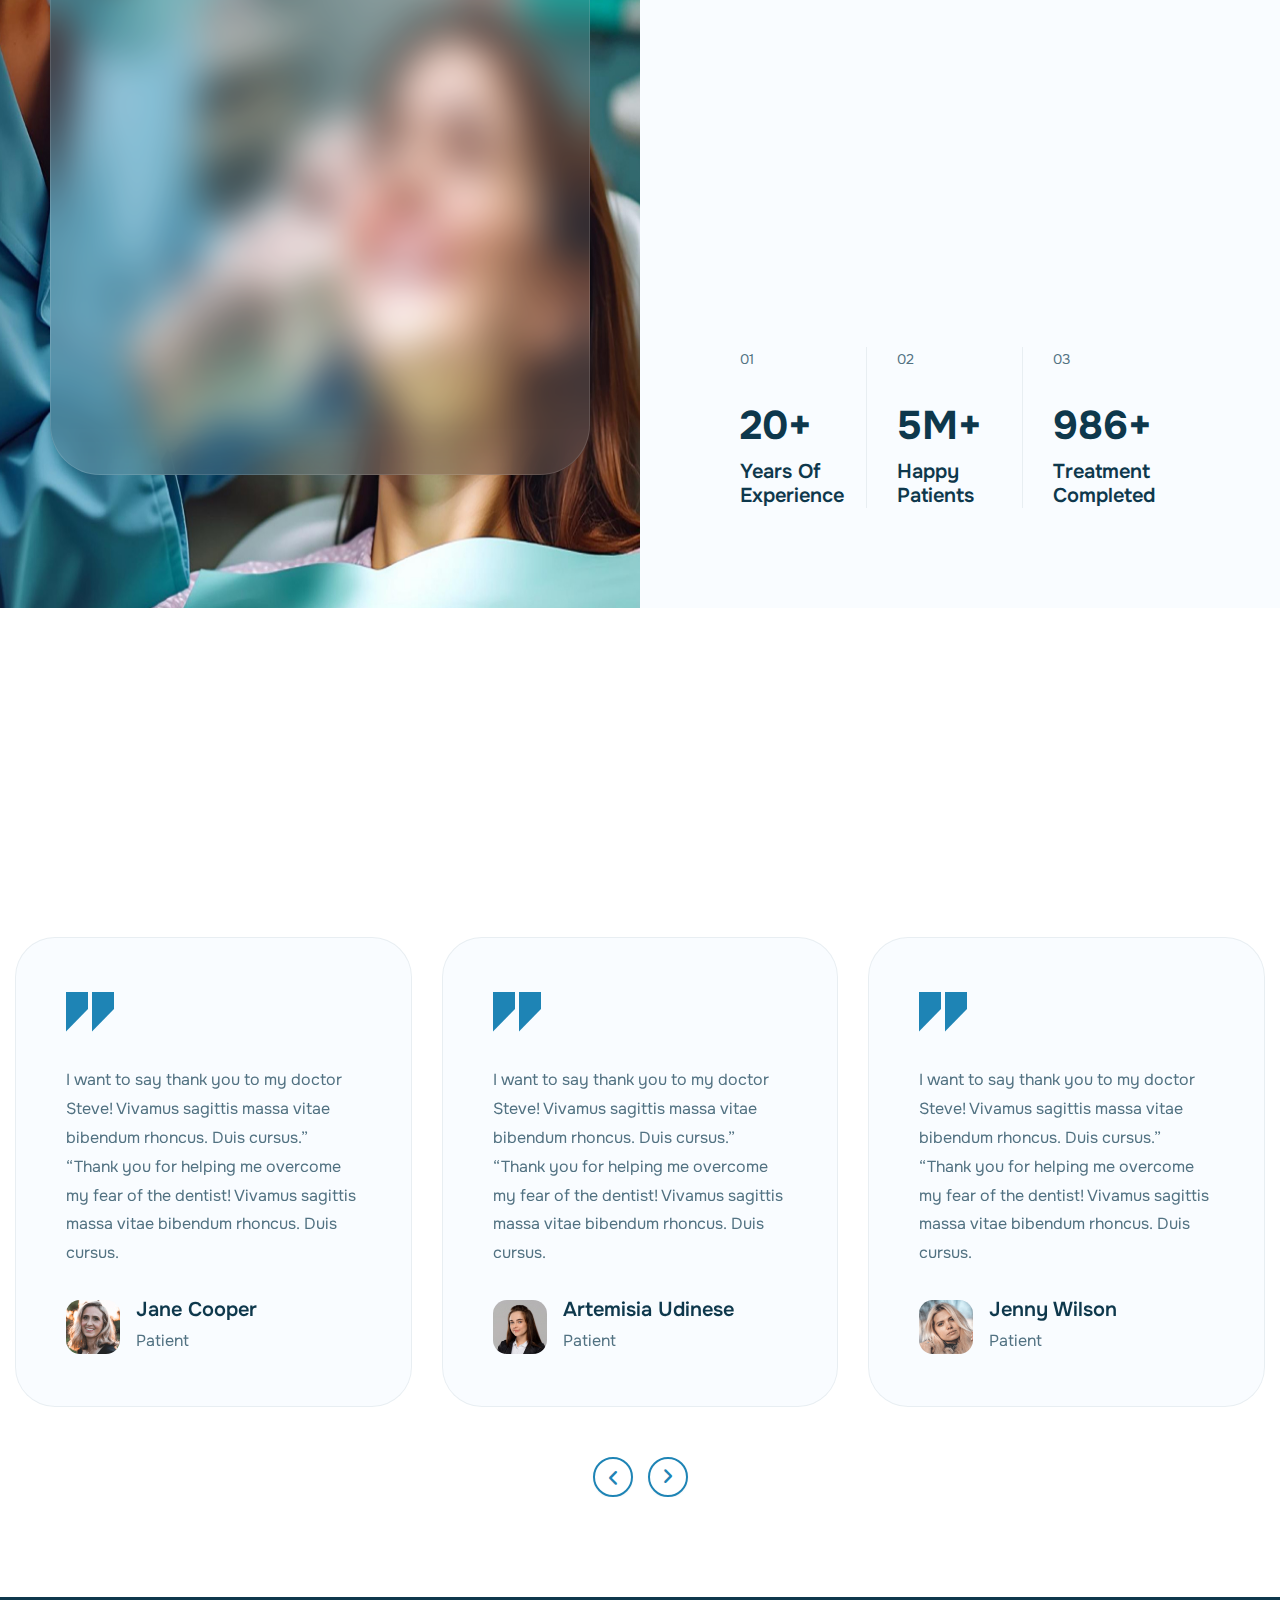
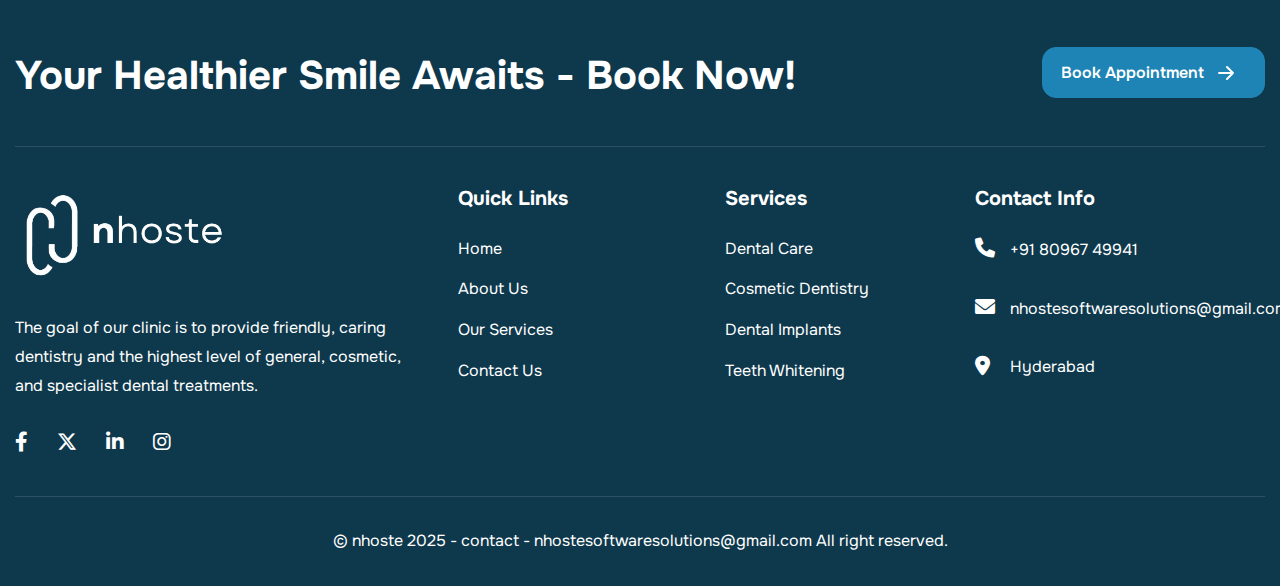
<file: service.html>
<!DOCTYPE html>
<html lang="zxx">

<head>
    <!-- Meta -->
    <meta charset="utf-8">
    <meta http-equiv="X-UA-Compatible" content="IE=edge">
    <meta name="viewport" content="width=device-width, initial-scale=1.0">
    <meta name="description" content="">
    <meta name="keywords" content="">
    <meta name="author" content="Awaiken">
    <!-- Page Title -->
    <title>nhoste - Dental Example</title>
    <!-- Favicon Icon -->
    <link rel="shortcut icon" type="image/x-icon" class="favicon" href="assets/images/nhoste-white-logo.png">
    <!-- Google Fonts Css-->
    <link rel="preconnect" href="https://fonts.googleapis.com">
    <link rel="preconnect" href="https://fonts.gstatic.com" crossorigin>
    <link href="https://fonts.googleapis.com/css2?family=Onest:wght@100..900&display=swap" rel="stylesheet">
    <!-- Bootstrap Css -->
    <link href="assets/css/bootstrap.min.css" rel="stylesheet" media="screen">
    <!-- SlickNav Css -->
    <link href="assets/css/slicknav.min.css" rel="stylesheet">
    <!-- Swiper Css -->
    <link rel="stylesheet" href="assets/css/swiper-bundle.min.css">
    <!-- Font Awesome Icon Css-->
    <link href="assets/css/all.css" rel="stylesheet" media="screen">
    <!-- Animated Css -->
    <link href="assets/css/animate.css" rel="stylesheet">
    <!-- Magnific Popup Core Css File -->
    <link rel="stylesheet" href="assets/css/magnific-popup.css">
    <!-- Mouse Cursor Css File -->
    <link rel="stylesheet" href="assets/css/mousecursor.css">
    <!-- Main Custom Css -->
    <link href="assets/css/custom.css" rel="stylesheet" media="screen">


    <link rel="stylesheet" href="https://cdnjs.cloudflare.com/ajax/libs/font-awesome/6.5.1/css/all.min.css">
    <link rel="stylesheet" href="https://cdnjs.cloudflare.com/ajax/libs/font-awesome/6.0.0-beta3/css/all.min.css">
</head>

<body>

    <!-- Preloader Start -->
    <div class="preloader">
        <div class="loading-container">
            <div class="loading"></div>
            <div id="loading-icon"><img src="assets/images/loader.svg" alt=""></div>
        </div>
    </div>
    <!-- Preloader End -->

    <!-- Header Start -->
    <header class="main-header">
        <div class="header-sticky">
            <nav class="navbar navbar-expand-lg">
                <div class="container">
                    <!-- Logo Start -->
                    <a class="navbar-brand" href="./">
                        <img src="assets/images/nhostenobgwhite.png" alt="Logo">
                    </a>
                    <!-- Logo End -->

                    <!-- Main Menu Start -->
                    <div class="collapse navbar-collapse main-menu">
                        <div class="nav-menu-wrapper">
                            <ul class="navbar-nav mr-auto" id="menu">
                                <li class="nav-item"><a class="nav-link" href="index.html">Home</a>

                                </li>
                                <li class="nav-item"><a class="nav-link" href="about.html">About Us</a></li>
                                <li class="nav-item submenu"><a class="nav-link">Sevices</a>
                                    <ul>
                                        <li class="nav-item"><a class="nav-link" href="service.html">All
                                                Services</a></li>
                                        <li class="nav-item"><a class="nav-link" href="service-single.html">Service
                                                1</a></li>
                                        <li class="nav-item"><a class="nav-link" href="service-single.html">Service
                                                2</a></li>
                                        <li class="nav-item"><a class="nav-link" href="service-single.html">Service
                                                3</a></li>
                                        <li class="nav-item"><a class="nav-link" href="service-single.html">Service
                                                4</a></li>

                                    </ul>
                                </li>
                                <li class="nav-item"><a class="nav-link" href="gallery.html">Gallery</a></li>

                                <li class="nav-item"><a class="nav-link" href="contact.html">Contact Us</a></li>
                                <li class="nav-item highlighted-menu"><a class="nav-link" href="appointment.html">Book
                                        Appointment</a></li>
                            </ul>
                        </div>
                        <!-- Let’s Start Button Start -->
                        <div class="header-btn d-inline-flex">
                            <a href="appointment.html" class="btn-default btn-highlighted">book appointment</a>
                        </div>
                        <!-- Let’s Start Button End -->
                    </div>
                    <!-- Main Menu End -->
                    <div class="navbar-toggle"></div>
                </div>
            </nav>
            <div class="responsive-menu"></div>
        </div>
    </header>
    <!-- Header End -->

    <!-- Page Header Start -->
    <div class="page-header">
        <div class="container">
            <div class="row align-items-center">
                <div class="col-lg-12">
                    <!-- Page Header Box Start -->
                    <div class="page-header-box">
                        <h1 class="text-anime-style-3" data-cursor="-opaque">Services</h1>
                        <nav class="wow fadeInUp">
                            <ol class="breadcrumb">
                                <li class="breadcrumb-item"><a href="./">home</a></li>
                                <li class="breadcrumb-item active" aria-current="page">services</li>
                            </ol>
                        </nav>
                    </div>
                    <!-- Page Header Box End -->
                </div>
            </div>
        </div>
    </div>
    <!-- Page Header End -->

    <!-- Page Services Start -->
    <div class="page-services">
        <div class="container">
            <div class="row">
                <div class="col-lg-3 col-md-6">
                    <!-- Services Item Start -->
                    <div class="service-item wow fadeInUp">
                        <div class="icon-box">
                            <img src="assets/images/icon-service-1.svg" alt="">
                        </div>
                        <div class="service-content">
                            <h3>dental care</h3>
                            <p>We are excited to meet you and provide the best dental care.</p>
                        </div>
                        <div class="service-btn">
                            <a href="#" class="redmore-btn">learn more</a>
                        </div>
                    </div>
                    <!-- Services Item End -->
                </div>

                <div class="col-lg-3 col-md-6">
                    <!-- Services Item Start -->
                    <div class="service-item wow fadeInUp" data-wow-delay="0.2s">
                        <div class="icon-box">
                            <img src="assets/images/icon-service-2.svg" alt="">
                        </div>
                        <div class="service-content">
                            <h3>cosmetic dentistry</h3>
                            <p>We are excited to meet you and provide the best dental care.</p>
                        </div>
                        <div class="service-btn">
                            <a href="#" class="redmore-btn">learn more</a>
                        </div>
                    </div>
                    <!-- Services Item End -->
                </div>

                <div class="col-lg-3 col-md-6">
                    <!-- Services Item Start -->
                    <div class="service-item wow fadeInUp" data-wow-delay="0.4s">
                        <div class="icon-box">
                            <img src="assets/images/icon-service-3.svg" alt="">
                        </div>
                        <div class="service-content">
                            <h3>dental implants</h3>
                            <p>We are excited to meet you and provide the best dental care.</p>
                        </div>
                        <div class="service-btn">
                            <a href="#" class="redmore-btn">learn more</a>
                        </div>
                    </div>
                    <!-- Services Item End -->
                </div>

                <div class="col-lg-3 col-md-6">
                    <!-- Services Item Start -->
                    <div class="service-item wow fadeInUp" data-wow-delay="0.6s">
                        <div class="icon-box">
                            <img src="assets/images/icon-service-4.svg" alt="">
                        </div>
                        <div class="service-content">
                            <h3>teeth whitening</h3>
                            <p>We are excited to meet you and provide the best dental care.</p>
                        </div>
                        <div class="service-btn">
                            <a href="#" class="redmore-btn">learn more</a>
                        </div>
                    </div>
                    <!-- Services Item End -->
                </div>

                <div class="col-lg-3 col-md-6">
                    <!-- Services Item Start -->
                    <div class="service-item wow fadeInUp" data-wow-delay="0.8s">
                        <div class="icon-box">
                            <img src="assets/images/icon-service-1.svg" alt="">
                        </div>
                        <div class="service-content">
                            <h3>dental care</h3>
                            <p>We are excited to meet you and provide the best dental care.</p>
                        </div>
                        <div class="service-btn">
                            <a href="#" class="redmore-btn">learn more</a>
                        </div>
                    </div>
                    <!-- Services Item End -->
                </div>

                <div class="col-lg-3 col-md-6">
                    <!-- Services Item Start -->
                    <div class="service-item wow fadeInUp" data-wow-delay="1s">
                        <div class="icon-box">
                            <img src="assets/images/icon-service-2.svg" alt="">
                        </div>
                        <div class="service-content">
                            <h3>cosmetic dentistry</h3>
                            <p>We are excited to meet you and provide the best dental care.</p>
                        </div>
                        <div class="service-btn">
                            <a href="#" class="redmore-btn">learn more</a>
                        </div>
                    </div>
                    <!-- Services Item End -->
                </div>

                <div class="col-lg-3 col-md-6">
                    <!-- Services Item Start -->
                    <div class="service-item wow fadeInUp" data-wow-delay="1.2s">
                        <div class="icon-box">
                            <img src="assets/images/icon-service-3.svg" alt="">
                        </div>
                        <div class="service-content">
                            <h3>dental implants</h3>
                            <p>We are excited to meet you and provide the best dental care.</p>
                        </div>
                        <div class="service-btn">
                            <a href="#" class="redmore-btn">learn more</a>
                        </div>
                    </div>
                    <!-- Services Item End -->
                </div>

                <div class="col-lg-3 col-md-6">
                    <!-- Services Item Start -->
                    <div class="service-item wow fadeInUp" data-wow-delay="1.4s">
                        <div class="icon-box">
                            <img src="assets/images/icon-service-4.svg" alt="">
                        </div>
                        <div class="service-content">
                            <h3>teeth whitening</h3>
                            <p>We are excited to meet you and provide the best dental care.</p>
                        </div>
                        <div class="service-btn">
                            <a href="#" class="redmore-btn">learn more</a>
                        </div>
                    </div>
                    <!-- Services Item End -->
                </div>
            </div>
        </div>
    </div>
    <!-- Page Services End -->

    <!-- Why Choose Us Section Start -->
    <div class="why-choose-us">
        <div class="container-fluid">
            <div class="row no-gutters align-items-center">
                <div class="col-lg-6 order-lg-1 order-2">
                    <!-- Why Choose Image Start -->
                    <div class="why-choose-image">
                        <!-- Why Choose Box Start -->
                        <div class="why-choose-box">
                            <!-- Why Choose Item Start -->
                            <div class="why-choose-item wow fadeInUp">
                                <div class="icon-box">
                                    <img src="assets/images/icon-why-choose-1.svg" alt="">
                                </div>
                                <div class="why-choose-item-content">
                                    <h3>personalized care for patient</h3>
                                    <p>We understand that each patient is unique, and listen to concerns.</p>
                                </div>
                            </div>
                            <!-- Why Choose Item End -->

                            <!-- Why Choose Item Start -->
                            <div class="why-choose-item wow fadeInUp" data-wow-delay="0.25s">
                                <div class="icon-box">
                                    <img src="assets/images/icon-why-choose-2.svg" alt="">
                                </div>
                                <div class="why-choose-item-content">
                                    <h3>cutting edge technology</h3>
                                    <p>We invest in the latest dental technology to give you.</p>
                                </div>
                            </div>
                            <!-- Why Choose Item End -->

                            <!-- Why Choose Item Start -->
                            <div class="why-choose-item wow fadeInUp" data-wow-delay="0.5s">
                                <div class="icon-box">
                                    <img src="assets/images/icon-why-choose-3.svg" alt="">
                                </div>
                                <div class="why-choose-item-content">
                                    <h3>family friendly</h3>
                                    <p>No matter your age or dental needs, we are here to help.</p>
                                </div>
                            </div>
                            <!-- Why Choose Item End -->
                        </div>
                        <!-- Why Choose Box End -->
                    </div>
                    <!-- Why Choose Image End -->
                </div>

                <div class="col-lg-6 order-lg-2 order-1">
                    <!-- Why Choose Content Start -->
                    <div class="why-choose-content">
                        <!-- Section Title Start -->
                        <div class="section-title">
                            <h3 class="wow fadeInUp">why Choose Us</h3>
                            <h2 class="text-anime-style-3" data-cursor="-opaque">Exceptional dental care tailored to
                                your needs</h2>
                            <p class="highlighted-text wow fadeInUp" data-wow-delay="0.25s">We take the time to
                                understand your individual needs and goals, creating customized treatment plans to help
                                you achieve optimal oral health.</p>
                            <p class="wow fadeInUp" data-wow-delay="0.5s">we believe that your dental experience should
                                be more than just a routine visit. Our goal is to provide comprehensive, personalized
                                care in a welcoming environment, where your comfort and well-being come first.</p>
                        </div>
                        <!-- Section Title End -->

                        <!-- Why Choose Body Start -->
                        <div class="why-choose-body">
                            <div class="row">
                                <div class="col-md-4">
                                    <!-- Why Choose Counter Box Start -->
                                    <div class="why-choose-counter-box">
                                        <!-- Why Choose Counter No Start -->
                                        <div class="why-choose-counter-no">
                                            <p>01</p>
                                        </div>
                                        <!-- Why Choose Counter No End -->

                                        <!-- Why Choose Counter Content Start -->
                                        <div class="why-choose-counter-content">
                                            <h2><span class="counter">20</span>+</h2>
                                            <h3>years of experience</h3>
                                        </div>
                                        <!-- Why Choose Counter Content End -->
                                    </div>
                                    <!-- Why Choose Counter Box End -->
                                </div>

                                <div class="col-md-4">
                                    <!-- Why Choose Counter Box Start -->
                                    <div class="why-choose-counter-box">
                                        <!-- Why Choose Counter No Start -->
                                        <div class="why-choose-counter-no">
                                            <p>02</p>
                                        </div>
                                        <!-- Why Choose Counter No End -->

                                        <!-- Why Choose Counter Content Start -->
                                        <div class="why-choose-counter-content">
                                            <h2><span class="counter">5</span>M+</h2>
                                            <h3>happy patients</h3>
                                        </div>
                                        <!-- Why Choose Counter Content End -->
                                    </div>
                                    <!-- Why Choose Counter Box End -->
                                </div>

                                <div class="col-md-4">
                                    <!-- Why Choose Counter Box Start -->
                                    <div class="why-choose-counter-box">
                                        <!-- Why Choose Counter No Start -->
                                        <div class="why-choose-counter-no">
                                            <p>03</p>
                                        </div>
                                        <!-- Why Choose Counter No End -->

                                        <!-- Why Choose Counter Content Start -->
                                        <div class="why-choose-counter-content">
                                            <h2><span class="counter">986</span>+</h2>
                                            <h3>treatment completed</h3>
                                        </div>
                                        <!-- Why Choose Counter Content End -->
                                    </div>
                                    <!-- Why Choose Counter Box End -->
                                </div>
                            </div>
                        </div>
                        <!-- Why Choose Body End -->
                    </div>
                    <!-- Why Choose Content End -->
                </div>
            </div>
        </div>
    </div>
    <!-- Why Choose Us Section End -->

    <!-- Our Testimonial Section Start -->
    <div class="our-testimonials">
        <div class="container">
            <div class="row section-row">
                <div class="col-lg-12">
                    <!-- Section Title Start -->
                    <div class="section-title">
                        <h3 class="wow fadeInUp">testimonials</h3>
                        <h2 class="text-anime-style-3" data-cursor="-opaque">Listen from our happy patients</h2>
                        <p class="wow fadeInUp" data-wow-delay="0.25s">The goal of our clinic is to provide friendly,
                            caring dentistry and the highest level of general, cosmetic, and specialist dental
                            treatments. With dental practices throughout the world.</p>
                    </div>
                    <!-- Section Title End -->
                </div>
            </div>

            <div class="row">
                <div class="col-lg-12">
                    <!-- Testimonial Slider Start -->
                    <div class="testimonial-slider">
                        <div class="swiper">
                            <div class="swiper-wrapper">
                                <!-- Testimonial Slide Start -->
                                <div class="swiper-slide">
                                    <div class="testimonial-item">
                                        <div class="testimonial-header">
                                            <div class="testimonial-quote">
                                                <img src="assets/images/icon-quote.svg" alt="">
                                            </div>
                                            <div class="testimonial-content">
                                                <p>I want to say thank you to my doctor Steve! Vivamus sagittis massa
                                                    vitae bibendum rhoncus. Duis cursus.” “Thank you for helping me
                                                    overcome my fear of the dentist! Vivamus sagittis massa vitae
                                                    bibendum rhoncus. Duis cursus.</p>
                                            </div>
                                        </div>
                                        <div class="testimonial-body">
                                            <div class="author-image">
                                                <figure class="image-anime">
                                                    <img src="assets/images/author-1.jpg" alt="">
                                                </figure>
                                            </div>
                                            <div class="author-content">
                                                <h3>jane cooper</h3>
                                                <p>patient</p>
                                            </div>
                                        </div>
                                    </div>
                                </div>
                                <!-- Testimonial Slide End -->

                                <!-- Testimonial Slide Start -->
                                <div class="swiper-slide">
                                    <div class="testimonial-item">
                                        <div class="testimonial-header">
                                            <div class="testimonial-quote">
                                                <img src="assets/images/icon-quote.svg" alt="">
                                            </div>
                                            <div class="testimonial-content">
                                                <p>I want to say thank you to my doctor Steve! Vivamus sagittis massa
                                                    vitae bibendum rhoncus. Duis cursus.” “Thank you for helping me
                                                    overcome my fear of the dentist! Vivamus sagittis massa vitae
                                                    bibendum rhoncus. Duis cursus.</p>
                                            </div>
                                        </div>
                                        <div class="testimonial-body">
                                            <div class="author-image">
                                                <figure class="image-anime">
                                                    <img src="assets/images/author-2.jpg" alt="">
                                                </figure>
                                            </div>
                                            <div class="author-content">
                                                <h3>artemisia udinese</h3>
                                                <p>patient</p>
                                            </div>
                                        </div>
                                    </div>
                                </div>
                                <!-- Testimonial Slide End -->

                                <!-- Testimonial Slide Start -->
                                <div class="swiper-slide">
                                    <div class="testimonial-item">
                                        <div class="testimonial-header">
                                            <div class="testimonial-quote">
                                                <img src="assets/images/icon-quote.svg" alt="">
                                            </div>
                                            <div class="testimonial-content">
                                                <p>I want to say thank you to my doctor Steve! Vivamus sagittis massa
                                                    vitae bibendum rhoncus. Duis cursus.” “Thank you for helping me
                                                    overcome my fear of the dentist! Vivamus sagittis massa vitae
                                                    bibendum rhoncus. Duis cursus.</p>
                                            </div>
                                        </div>
                                        <div class="testimonial-body">
                                            <div class="author-image">
                                                <figure class="image-anime">
                                                    <img src="assets/images/author-3.jpg" alt="">
                                                </figure>
                                            </div>
                                            <div class="author-content">
                                                <h3>jenny wilson</h3>
                                                <p>patient</p>
                                            </div>
                                        </div>
                                    </div>
                                </div>
                                <!-- Testimonial Slide End -->

                                <!-- Testimonial Slide Start -->
                                <div class="swiper-slide">
                                    <div class="testimonial-item">
                                        <div class="testimonial-header">
                                            <div class="testimonial-quote">
                                                <img src="assets/images/icon-quote.svg" alt="">
                                            </div>
                                            <div class="testimonial-content">
                                                <p>I want to say thank you to my doctor Steve! Vivamus sagittis massa
                                                    vitae bibendum rhoncus. Duis cursus.” “Thank you for helping me
                                                    overcome my fear of the dentist! Vivamus sagittis massa vitae
                                                    bibendum rhoncus. Duis cursus.</p>
                                            </div>
                                        </div>
                                        <div class="testimonial-body">
                                            <div class="author-image">
                                                <figure class="image-anime">
                                                    <img src="assets/images/author-2.jpg" alt="">
                                                </figure>
                                            </div>
                                            <div class="author-content">
                                                <h3>dianne russell</h3>
                                                <p>patient</p>
                                            </div>
                                        </div>
                                    </div>
                                </div>
                                <!-- Testimonial Slide End -->
                            </div>
                            <!-- Testimonial Btn Start -->
                            <div class="testimonial-btn">
                                <div class="testimonial-button-prev"></div>
                                <div class="testimonial-button-next"></div>
                            </div>
                            <!-- Testimonial Btn End -->
                        </div>
                    </div>
                    <!-- Testimonial Slider End -->
                </div>
            </div>
        </div>
    </div>
    <!-- Our Testimonial Section End -->

    <!-- Footer Start -->
    <footer class="main-footer">
        <div class="container">
            <!-- Footer Booking Box Start -->
            <div class="footer-booking-box">
                <div class="row align-items-center">
                    <div class="col-lg-8">
                        <!-- Footer Booking Title Start -->
                        <div class="footer-booking-title">
                            <h2>Your Healthier Smile Awaits - Book Now!</h2>
                        </div>
                        <!-- Footer Booking Title End -->
                    </div>

                    <div class="col-lg-4">
                        <!-- Footer Booking Btn Start -->
                        <div class="footer-booking-btn">
                            <a href="#" class="btn-default btn-highlighted">book appointment</a>
                        </div>
                        <!-- Footer Booking Btn End -->
                    </div>
                </div>
            </div>
            <!-- Footer Booking Box End -->

            <div class="row">
                <div class="col-lg-4 col-md-12">
                    <!-- About Footer Start -->
                    <div class="about-footer">
                        <!-- Footer Logo Start -->
                        <div class="footer-logo">
                            <img src="assets/images/nhostenobgwhite.png" alt="">
                        </div>
                        <!-- Footer Logo End -->

                        <!-- About Footer Content Start -->
                        <div class="about-footer-content">
                            <p>The goal of our clinic is to provide friendly, caring dentistry and the highest level of
                                general, cosmetic, and specialist dental treatments.</p>
                        </div>
                        <!-- Footer Social Links Start -->
                        <div class="footer-social-links">
                            <ul>
                                <li><a href="#"><i class="fa-brands fa-facebook-f"></i></a></li>
                                <li><a href="#"><i class="fa-brands fa-x-twitter"></i></a></li>
                                <li><a href="#"><i class="fa-brands fa-linkedin-in"></i></a></li>
                                <li><a href="#"><i class="fa-brands fa-instagram"></i></a></li>
                            </ul>
                        </div>
                        <!-- Footer Social Links End -->

                    </div>
                    <!-- About Footer End -->
                </div>

                <div class="col-lg-2 col-md-4 col-6">
                    <!-- About Links Start -->
                    <div class="footer-links">
                        <h3>quick links</h3>
                        <ul>
                            <li><a href="#">home</a></li>
                            <li><a href="#">about us</a></li>
                            <li><a href="#">our services</a></li>
                            <li><a href="#">contact us</a></li>
                        </ul>
                    </div>
                    <!-- About Links End -->
                </div>

                <div class="col-lg-3 col-md-4 col-6">
                    <!-- About Links Start -->
                    <div class="footer-links">
                        <h3>Services</h3>
                        <ul>
                            <li><a href="#">dental care</a></li>
                            <li><a href="#">cosmetic dentistry</a></li>
                            <li><a href="#">dental implants</a></li>
                            <li><a href="#">teeth whitening</a></li>
                        </ul>
                    </div>
                    <!-- About Links End -->
                </div>

                <div class="col-lg-3 col-md-4 col-12">
                    <!-- Footer Contact Info Box Start -->
                    <div class="footer-links footer-contact-box">
                        <h3>contact info</h3>
                        <!-- Info Box Start -->
                        <div class="footer-info-box">
                            <!-- Icon Box Start -->
                            <div class="icon-box">
                                <i class="fa-solid fa-phone"></i>
                            </div>
                            <!-- Icon Box End -->
                            <p>+91 80967 49941</p>
                        </div>
                        <!-- Info Box End -->

                        <!-- Info Box Start -->
                        <div class="footer-info-box">
                            <!-- Icon Box Start -->
                            <div class="icon-box">
                                <i class="fa-solid fa-envelope"></i>
                            </div>
                            <!-- Icon Box End -->
                            <p>nhostesoftwaresolutions@gmail.com</p>
                        </div>
                        <!-- Info Box End -->

                        <!-- Info Box Start -->
                        <div class="footer-info-box">
                            <!-- Icon Box Start -->
                            <div class="icon-box">
                                <i class="fa-solid fa-location-dot"></i>
                            </div>
                            <!-- Icon Box End -->
                            <p>Hyderabad</p>
                        </div>
                        <!-- Info Box End -->
                    </div>
                    <!-- Footer Contact Info Box End -->
                </div>
            </div>

            <!-- Footer Copyright Section Start -->
            <div class="footer-copyright">
                <div class="row align-items-center">
                    <div class="col-lg-12">
                        <!-- Footer Copyright Start -->
                        <div class="footer-copyright-text">
                            <p>© nhoste 2025 - contact - nhostesoftwaresolutions@gmail.com All right reserved.</p>
                        </div>
                        <!-- Footer Copyright End -->
                    </div>
                </div>
            </div>
            <!-- Footer Copyright Section End -->
        </div>
    </footer>
    <!-- Footer End -->
    <div class="whatsapp-container" id="whatsappContainer">
        <div class="main-whatsapp-icon" id="mainWhatsAppIcon">
            <i class="fab fa-whatsapp"></i>
        </div>
        <div class="whatsapp-icons" id="whatsappIcons">
            <div class="whatsapp-icon">
                <a href="https://facebook.com/yourpage" target="_blank" aria-label="Facebook">
                    <i class="fab fa-facebook"></i>
                </a>
            </div>
            <div class="whatsapp-icon">
                <a href="https://youtube.com/yourchannel" target="_blank" aria-label="YouTube">
                    <i class="fab fa-youtube"></i>
                </a>
            </div>
            <div class="whatsapp-icon">
                <a href="https://twitter.com/yourprofile" target="_blank" aria-label="Twitter">
                    <i class="fab fa-twitter"></i>
                </a>
            </div>
            <div class="whatsapp-icon">
                <a href="https://instagram.com/yourprofile" target="_blank" aria-label="Instagram">
                    <i class="fab fa-instagram"></i>
                </a>
            </div>
        </div>
    </div>

    <div class="progress-button" data-percentage="0">
        <div class="progress-ring">
            <svg width="60" height="60">
                <circle class="circle" cx="30" cy="30" r="27"></circle>
                <circle class="progress" cx="30" cy="30" r="27"></circle>
            </svg>
        </div>
        <span class="percentage">0%</span>
        <span class="up-arrow"><i class="fa fa-arrow-up"></i></span>
    </div>

    <script>
        const whatsappContainer = document.getElementById("whatsappContainer");
        const whatsappIcons = document.getElementById("whatsappIcons");

        // Track manual toggle state
        let isManuallyToggled = false;

        // Handle hover for the main WhatsApp icon (show icons on hover)
        whatsappContainer.addEventListener("mouseenter", () => {
            if (!isManuallyToggled) {
                whatsappIcons.classList.add("active");  // Show icons on hover if not toggled manually
            }
        });

        whatsappContainer.addEventListener("mouseleave", () => {
            if (!isManuallyToggled) {
                whatsappIcons.classList.remove("active");  // Hide icons on hover out if not toggled manually
            }
        });

        // Handle click for toggling the icons' visibility (manual toggle)
        whatsappContainer.addEventListener("click", (e) => {
            e.stopPropagation(); // Prevent mouseleave from being triggered immediately after click

            isManuallyToggled = !isManuallyToggled; // Toggle the manual state
            if (isManuallyToggled) {
                whatsappIcons.classList.add("active"); // Show icons if toggled
            } else {
                whatsappIcons.classList.remove("active"); // Hide icons if toggled off
            }
        });

        // Reset manual toggle if clicking outside the WhatsApp container
        document.addEventListener("click", (e) => {
            if (!whatsappContainer.contains(e.target)) {
                isManuallyToggled = false;
                whatsappIcons.classList.remove("active");  // Hide icons if clicked outside
            }
        });

    </script>


    <script>
        const progressButton = document.querySelector('.progress-button');
        const percentageText = progressButton.querySelector('.percentage');
        const progressRing = progressButton.querySelector('.progress');
        const upArrow = progressButton.querySelector('.up-arrow');

        const circleRadius = 27; // Updated radius for 60px size
        const circleCircumference = 2 * Math.PI * circleRadius; // Updated circumference for new radius

        const updateScrollProgress = () => {
            const scrollTop = window.scrollY; // Current scroll position
            const documentHeight = document.documentElement.scrollHeight - window.innerHeight; // Total scrollable height

            // Calculate scroll percentage and clamp to 100%
            let scrollPercentage = (scrollTop / documentHeight) * 100;
            scrollPercentage = Math.min(scrollPercentage, 100);

            // Show button once the scroll is not at 0%
            if (scrollPercentage > 0) {
                progressButton.classList.add('visible');
            } else {
                progressButton.classList.remove('visible');
            }

            // Update progress percentage and ring offset
            progressButton.setAttribute('data-percentage', Math.round(scrollPercentage));
            const offset = circleCircumference - (scrollPercentage / 100) * circleCircumference;
            progressRing.style.strokeDashoffset = offset;

            // Update UI based on scroll percentage
            if (scrollPercentage >= 99) {
                percentageText.style.display = 'none'; // Hide percentage
                upArrow.style.display = 'block'; // Show up arrow
            } else {
                percentageText.style.display = 'block'; // Show percentage
                upArrow.style.display = 'none'; // Hide up arrow
                percentageText.textContent = `${Math.round(scrollPercentage)}%`; // Update percentage text
            }
        };

        // Smooth scroll to the top
        const scrollToTop = () => {
            window.scrollTo({
                top: 0,
                behavior: 'smooth'
            });
        };

        // Initialize on DOMContentLoaded and attach scroll listener
        document.addEventListener('DOMContentLoaded', () => {
            progressRing.style.strokeDasharray = circleCircumference; // Set initial ring dasharray
            window.addEventListener('scroll', updateScrollProgress); // Attach scroll listener
            progressButton.addEventListener('click', scrollToTop); // Scroll to top on button click
            updateScrollProgress(); // Initial update
        });
    </script>


    <!-- Jquery Library File -->
    <script src="assets/js/jquery-3.7.1.min.js"></script>
    <!-- Bootstrap js file -->
    <script src="assets/js/bootstrap.min.js"></script>
    <!-- Validator js file -->
    <script src="assets/js/validator.min.js"></script>
    <!-- SlickNav js file -->
    <script src="assets/js/jquery.slicknav.js"></script>
    <!-- Swiper js file -->
    <script src="assets/js/swiper-bundle.min.js"></script>
    <!-- Counter js file -->
    <script src="assets/js/jquery.waypoints.min.js"></script>
    <script src="assets/js/jquery.counterup.min.js"></script>
    <!-- Magnific js file -->
    <script src="assets/js/jquery.magnific-popup.min.js"></script>
    <!-- SmoothScroll -->
    <script src="assets/js/SmoothScroll.js"></script>
    <!-- Parallax js -->
    <script src="assets/js/parallaxie.js"></script>
    <!-- MagicCursor js file -->
    <script src="assets/js/gsap.min.js"></script>
    <script src="assets/js/magiccursor.js"></script>
    <!-- Text Effect js file -->
    <script src="assets/js/SplitText.js"></script>
    <script src="assets/js/ScrollTrigger.min.js"></script>
    <!-- YTPlayer js File -->
    <script src="assets/js/jquery.mb.YTPlayer.min.js"></script>
    <!-- Wow js file -->
    <script src="assets/js/wow.js"></script>
    <!-- Main Custom js file -->
    <script src="assets/js/function.js"></script>
</body>

</html>
</file>
<file: assets/css/custom.css>
/* ----------------------------------------------------------------------------------------
* Author        : Awaiken
* Template Name : nhoste - Dental Example
* File          : CSS File
* Version       : 1.0
* ---------------------------------------------------------------------------------------- */
/* INDEX
----------------------------------------------------------------------------------------
01. Global Variables
02. General css
03. Header css
04. Hero css
05. CTA Box css
06. About Us css
07. Our Services css
08. Our Process css
09. Why Choose Us css
10. Our Testiminial css
11. We Provide css
12. Our Team css
13. Our Blog Css
14. Contact Us css
15. Footer css
16. About us Page css
17. Services Page css
18. Service Single css
19. Blog Archive css
20. Blog Single css
21. Page Doctor css
22. Doctor Single css
23. Gallery Page css
24. Testimonials Page css
25. Page FAQs css
26. Contact us Page css
27. Page Book Appointment css
28. 404 Page css
29. responsive css
-------------------------------------------------------------------------------------- */

/************************************/
/*** 	 01. Global Variables	  ***/
/************************************/

:root {
	--primary-color: #0E384C;
	--secondary-color: #F9FCFF;
	--text-color: #527282;
	--accent-color: #1E84B5;
	--white-color: #FFFFFF;
	--divider-color: #0E384C12;
	--dark-divider-color: #FFFFFF1F;
	--error-color: rgb(230, 87, 87);
	--default-font: "Onest", sans-serif;
}

/************************************/
/*** 	   02. General css		  ***/
/************************************/

body {
	font-family: var(--default-font);
	font-size: 16px;
	font-weight: 400;
	line-height: 1.6em;
	color: var(--text-color);
	background-color: var(--white-color);
}

p {
	line-height: 1.8em;
	margin-bottom: 1.6em;
}

h1,
h2,
h3,
h4,
h5,
h6 {
	margin: 0;
	font-weight: 700;
	line-height: 1.2em;
	color: var(--primary-color);
}

figure {
	margin: 0;
}

img {
	max-width: 100%;
}

a {
	text-decoration: none;
}

a:hover {
	text-decoration: none;
	outline: 0;
}

a:focus {
	text-decoration: none;
	outline: 0;
}

html,
body {
	width: 100%;
	overflow-x: clip;
}

.container {
	max-width: 1300px;
}

.container,
.container-fluid,
.container-lg,
.container-md,
.container-sm,
.container-xl,
.container-xxl {
	padding-right: 15px;
	padding-left: 15px;
}

.image-anime {
	position: relative;
	overflow: hidden;
}

.image-anime:after {
	content: "";
	position: absolute;
	width: 200%;
	height: 0%;
	left: 50%;
	top: 50%;
	background-color: rgba(255, 255, 255, .3);
	transform: translate(-50%, -50%) rotate(-45deg);
	z-index: 1;
}

.image-anime:hover:after {
	height: 250%;
	transition: all 600ms linear;
	background-color: transparent;
}

.reveal {
	position: relative;
	display: -webkit-inline-box;
	display: -ms-inline-flexbox;
	display: inline-flex;
	visibility: hidden;
	overflow: hidden;
}

.reveal img {
	height: 100%;
	width: 100%;
	-o-object-fit: cover;
	object-fit: cover;
	-webkit-transform-origin: left;
	transform-origin: left;
}

.row {
	margin-right: -15px;
	margin-left: -15px;
}

.row>* {
	padding-right: 15px;
	padding-left: 15px;
}

.row.no-gutters {
	margin-right: 0px;
	margin-left: 0px;
}

.row.no-gutters>* {
	padding-right: 0px;
	padding-left: 0px;
}

.btn-default {
	position: relative;
	display: inline-block;
	font-size: 16px;
	font-weight: 600;
	line-height: 1.1em;
	text-transform: capitalize;
	background: var(--accent-color);
	color: var(--white-color);
	border-radius: 14px;
	padding: 17px 60px 17px 18px;
	border: none;
	transition: all 0.5s ease-in-out;
	overflow: hidden;
	z-index: 1;
}

.btn-default:hover {
	background-color: var(--primary-color);
}

.btn-default::before {
	content: '';
	position: absolute;
	top: 50%;
	right: 0;
	width: 16px;
	height: 16px;
	border-radius: 50%;
	background-image: url('../images/btn-arrow.svg');
	background-repeat: no-repeat;
	background-position: center center;
	background-size: 16px auto;
	transform: translate(-30px, -50%);
	transition: all 0.4s ease-in-out;
}

.btn-default:hover::before {
	transform: translate(-27px, -50%);
}

.btn-default::after {
	content: '';
	position: absolute;
	width: 100%;
	height: 0;
	top: 50%;
	left: 50%;
	background: var(--primary-color);
	opacity: 0;
	z-index: -1;
	-webkit-transform: translateX(-50%) translateY(-50%) rotate(90deg);
	-moz-transform: translateX(-50%) translateY(-50%) rotate(90deg);
	-ms-transform: translateX(-50%) translateY(-50%) rotate(90deg);
	transform: translateX(-50%) translateY(-50%) rotate(90deg);
	transition: all 0.6s ease-in-out;
}

.btn-default:hover:after {
	height: 450%;
	opacity: 1;
}

.btn-default.btn-highlighted {
	border: 1px solid var(--accent-color);
	padding: 16px 60px 16px 18px;
}

.btn-default.btn-highlighted:hover {
	border-color: var(--dark-divider-color);
}

#magic-cursor {
	position: absolute;
	width: 10px !important;
	height: 10px !important;
	pointer-events: none;
	z-index: 1000000;
}

#ball {
	position: fixed;
	display: block;
	left: 0;
	top: 0;
	transform: translate(-50%, -50%);
	width: 8px !important;
	height: 8px !important;
	background: var(--accent-color);
	margin: 0;
	border-radius: 50%;
	pointer-events: none;
	opacity: 1 !important;
}

.preloader {
	position: fixed;
	top: 0;
	left: 0;
	right: 0;
	bottom: 0;
	z-index: 1000;
	background-color: var(--accent-color);
	display: flex;
	align-items: center;
	justify-content: center;
}

.loading-container,
.loading {
	height: 100px;
	position: relative;
	width: 100px;
	border-radius: 100%;
}

.loading-container {
	margin: 40px auto;
}

.loading {
	border: 1px solid transparent;
	border-color: transparent var(--white-color) transparent var(--white-color);
	animation: rotate-loading 1.5s linear 0s infinite normal;
	transform-origin: 50% 50%;
}

.loading-container:hover .loading,
.loading-container .loading {
	transition: all 0.5s ease-in-out;
}

#loading-icon {
	position: absolute;
	top: 50%;
	left: 50%;
	max-width: 66px;
	transform: translate(-50%, -50%);
}

@keyframes rotate-loading {
	0% {
		transform: rotate(0deg);
	}

	100% {
		transform: rotate(360deg);
	}
}

.section-row {
	margin-bottom: 60px;
}

.section-row .section-title {
	max-width: 800px;
	margin: 0 auto;
	text-align: center;
	margin-bottom: 0;
}

.section-btn {
	text-align: left;
}

.section-title {
	margin-bottom: 30px;
}

.section-title h3 {
	display: inline-block;
	position: relative;
	font-size: 14px;
	font-weight: 600;
	line-height: 1.4em;
	text-transform: capitalize;
	color: var(--accent-color);
	padding-left: 30px;
	margin-bottom: 20px;
}

.section-title h3::before {
	content: '';
	position: absolute;
	top: 50%;
	left: 0;
	transform: translateY(-50%);
	background: url("../images/icon-sub-heading.svg") no-repeat;
	background-position: left center;
	background-size: cover;
	width: 18px;
	height: 18px;
}

.section-title h1 {
	font-size: 56px;
	font-weight: 700;
	margin-bottom: 0;
	cursor: none;
}

.section-title h2 {
	font-size: 40px;
	font-weight: 700;
	margin-bottom: 0;
	cursor: none;
}

.section-title p {
	margin-top: 20px;
	margin-bottom: 0;
}

.help-block.with-errors ul {
	margin: 0;
	text-align: left;
}

.help-block.with-errors ul li {
	color: var(--error-color);
	font-weight: 500;
	font-size: 14px;
}

/************************************/
/**** 	   03. Header css		 ****/
/************************************/

header.main-header {
	background-color: var(--primary-color);
	border-bottom: 1px solid var(--dark-divider-color);
	position: relative;
	z-index: 100;
}

header.main-header .header-sticky {
	position: relative;
	top: 0;
	z-index: 100;
}

header.main-header .header-sticky.hide {
	transform: translateY(-100%);
	transition: transform 0.3s ease-in-out;
	border-radius: 0;
}

header.main-header .header-sticky.active {
	position: fixed;
	top: 0;
	left: 0;
	right: 0;
	border-radius: 0;
	transform: translateY(0);
	background: var(--primary-color);
	border-bottom: 1px solid var(--dark-divider-color);
	backdrop-filter: blur(30px);
	-webkit-backdrop-filter: blur(30px);
}

.navbar {
	padding: 24px 0;
	align-items: center;
}

.navbar-brand {
	padding: 0;
	margin: 0;
}

.navbar-brand img {
	width: 40%;
}

@media(max-width:500px) {
	.navbar-brand {
		width: 50%;
	}

	.navbar-brand img {
		width: 70%;
	}
}

.navbar-nav .nav-item.active .nav-link {
    color:#1E84B5 !important;
}


.main-menu .nav-menu-wrapper {
	flex: 1;
	text-align: center;
}

.main-menu .nav-menu-wrapper>ul {
	align-items: center;
	display: inline-flex;
}

.main-menu ul li {
	margin: 0 5px;
	position: relative;
}

.main-menu ul li a {
	font-size: 16px;
	font-weight: 600;
	padding: 14px 10px !important;
	color: var(--white-color);
	text-transform: capitalize;
	transition: all 0.3s ease-in-out;
}

.main-menu ul li.submenu>a:after {
	content: '\f107';
	font-family: 'FontAwesome';
	font-weight: 900;
	font-size: 14px;
	margin-left: 8px;
}

.main-menu ul li a:hover,
.main-menu ul li a:focus {
	color: var(--accent-color);
}

.main-menu ul ul {
	visibility: hidden;
	opacity: 0;
	transform: scaleY(0.8);
	transform-origin: top;
	padding: 0;
	margin: 0;
	list-style: none;
	width: 220px;
	border-radius: 20px;
	position: absolute;
	left: 0;
	top: 100%;
	overflow: hidden;
	background-color: var(--accent-color);
	transition: all 0.3s ease-in-out;
	text-align: left;
}

.main-menu ul li.submenu:first-child ul {
	width: 220px;
}

.main-menu ul ul ul {
	left: 100%;
	top: 0;
	text-align: left;
}

.main-menu ul ul li {
	margin: 0;
	padding: 0;
}

.main-menu ul ul li a {
	color: var(--white-color);
	padding: 8px 20px !important;
	transition: all 0.3s ease-in-out;
}

.main-menu ul li:hover>ul {
	visibility: visible;
	opacity: 1;
	transform: scaleY(1);
	padding: 5px 0;
}

.main-menu ul ul li a:hover,
.main-menu ul ul li a:focus {
	color: var(--primary-color);
	background-color: transparent;
	padding: 8px 20px 8px 23px !important;
}

.main-menu ul li.highlighted-menu {
	display: none;
}

.responsive-menu,
.navbar-toggle {
	display: none;
}

.responsive-menu {
	top: 0;
	position: relative;
}

.slicknav_btn {
	background: var(--accent-color);
	padding: 0;
	display: flex;
	align-items: center;
	justify-content: center;
	width: 38px;
	height: 38px;
	margin: 0;
	border-radius: 8px;
}

.slicknav_icon .slicknav_icon-bar {
	display: block;
	width: 100%;
	height: 3px;
	width: 22px;
	background-color: var(--white-color);
	border-radius: 6px;
	margin: 4px auto !important;
	transition: all 0.1s ease-in-out;
}

.slicknav_icon .slicknav_icon-bar:first-child {
	margin-top: 0 !important;
}

.slicknav_icon .slicknav_icon-bar:last-child {
	margin-bottom: 0 !important;
}

.navbar-toggle a.slicknav_btn.slicknav_open .slicknav_icon span.slicknav_icon-bar:nth-child(1) {
	transform: rotate(-45deg) translate(-5px, 5px);
}

.navbar-toggle a.slicknav_btn.slicknav_open .slicknav_icon span.slicknav_icon-bar:nth-child(2) {
	opacity: 0;
}

.navbar-toggle a.slicknav_btn.slicknav_open .slicknav_icon span.slicknav_icon-bar:nth-child(3) {
	transform: rotate(45deg) translate(-5px, -5px);
}

.slicknav_menu {
	position: absolute;
	width: 100%;
	padding: 0;
	background: var(--accent-color);
}

.slicknav_menu ul {
	margin: 5px 0;
}

.slicknav_menu ul ul {
	margin: 0;
}

.slicknav_nav .slicknav_row,
.slicknav_nav li a {
	position: relative;
	font-size: 16px;
	font-weight: 600;
	text-transform: capitalize;
	padding: 10px 20px;
	color: var(--white-color);
	line-height: normal;
	margin: 0;
	border-radius: 0 !important;
	transition: all 0.3s ease-in-out;
}

.slicknav_nav a:hover,
.slicknav_nav a:focus,
.slicknav_nav .slicknav_row:hover {
	background-color: transparent;
	color: var(--primary-color);
}

.slicknav_menu ul ul li a {
	padding: 10px 20px 10px 30px;
}

.slicknav_arrow {
	font-size: 0 !important;
}

.slicknav_arrow:after {
	content: '\f107';
	font-family: 'FontAwesome';
	font-weight: 900;
	font-size: 12px;
	margin-left: 8px;
	color: var(--white-color);
	position: absolute;
	right: 15px;
	top: 15px;
	transition: all 0.3s ease-out;
}

.slicknav_open>a .slicknav_arrow:after {
	transform: rotate(-180deg);
	color: var(--primary-color);
}

/************************************/
/***        04. Hero css	      ***/
/************************************/

.hero {
	padding: 120px 0;
	background: url('../images/section-bg-shape.svg'), var(--primary-color);
	background-repeat: no-repeat;
	background-position: bottom center;
	background-size: auto;
}

.hero.bg-image {
	position: relative;
	background: url('../images/hero-bg.jpg') no-repeat;
	background-position: center center;
	background-size: cover;
}

.hero.bg-image::before {
	content: '';
	position: absolute;
	top: 0;
	right: 0;
	bottom: 0;
	left: 0;
	background-color: var(--primary-color);
	opacity: 60%;
	width: 100%;
	height: 100%;
	z-index: 1;
}

.hero.bg-image.hero-video {
	position: relative;
	overflow: hidden;
}

.hero.bg-image.hero-video .hero-bg-video {
	position: absolute;
	top: 0;
	right: 0;
	left: 0;
	bottom: 0;
	width: 100%;
	height: 100%;
}

.hero.bg-image.hero-video .hero-bg-video video {
	width: 100%;
	height: 100%;
	object-fit: cover;
}

.hero.bg-image.hero-slider-layout {
	background: none;
	padding: 0;
}

.hero.bg-image.hero-slider-layout .hero-slide {
	position: relative;
	padding: 120px 0;
}

.hero.bg-image.hero-slider-layout .hero-slide::before {
	content: '';
	position: absolute;
	top: 0;
	right: 0;
	bottom: 0;
	left: 0;
	background-color: var(--primary-color);
	opacity: 60%;
	width: 100%;
	height: 100%;
	z-index: 1;
}

.hero.bg-image.hero-slider-layout .hero-slide .hero-slider-image {
	position: absolute;
	top: 0;
	right: 0;
	left: 0;
	bottom: 0;
}

.hero.bg-image.hero-slider-layout .hero-slide .hero-slider-image img {
	width: 100%;
	height: 100%;
	object-fit: cover;
}

.hero.bg-image.hero-slider-layout .hero-pagination {
	position: absolute;
	bottom: 40px;
	text-align: center;
	z-index: 2;
}

.hero.bg-image.hero-slider-layout .hero-pagination .swiper-pagination-bullet {
	width: 12px;
	height: 12px;
	background: var(--white-color);
	opacity: 1;
	transition: all 0.3s ease-in-out;
	margin: 0 5px;
}

.hero.bg-image.hero-slider-layout .hero-pagination .swiper-pagination-bullet-active {
	background-color: var(--accent-color);
}

.hero.bg-image .hero-content {
	position: relative;
	max-width: 800px;
	margin: 0 auto;
	text-align: center;
	z-index: 2;
}

.hero.bg-image .hero-content .section-title p {
	color: var(--white-color);
	max-width: 470px;
	margin: 0 auto;
	margin-top: 20px;
}

.hero.bg-image .hero-content .section-title h1 {
	font-size: 80px;
}

.hero-content {
	margin-right: 8px;
}

.hero-content .section-title h1 {
	color: var(--white-color);
}

.hero-content .section-title p {
	color: var(--white-color);
	max-width: 470px;
}

.hero-content-body {
	margin-bottom: 40px;
	padding-bottom: 40px;
	border-bottom: 1px solid var(--dark-divider-color);
}

.hero-content-footer {
	display: flex;
	align-items: center;
	gap: 30px;
}

.hero-content-footer .hero-footer-box {
	display: flex;
	align-items: center;
	width: calc(33.33% - 20px);
}

.hero-footer-box .icon-box {
	position: relative;
	background-color: var(--dark-divider-color);
	border-radius: 12px;
	width: 48px;
	height: 48px;
	display: flex;
	align-items: center;
	justify-content: center;
	margin-right: 15px;
	transition: all 0.4s ease-in-out;
}

.hero-footer-box:hover .icon-box {
	background-color: var(--accent-color);
}

.hero-footer-box .icon-box::before {
	content: '';
	display: block;
	position: absolute;
	top: 0;
	left: 0;
	width: 100%;
	height: 100%;
	background-color: var(--accent-color);
	border-radius: 12px;
	transform: scale(0);
	transition: all 0.4s ease-in-out;
}

.hero-footer-box:hover .icon-box::before {
	transform: scale(1);
}

.hero-footer-box .icon-box img {
	position: relative;
	max-width: 24px;
	z-index: 1;
}

.hero-footer-box .hero-footer-box-content {
	width: calc(100% - 63px);
}

.hero-footer-box .hero-footer-box-content p {
	line-height: 1.4em;
	text-transform: capitalize;
	text-align: left;
	color: var(--white-color);
	margin: 0;
}

.hero-images {
	display: flex;
	flex-wrap: wrap;
	align-items: center;
	gap: 30px;
	margin-left: 30px;
}

.hero-image-box {
	width: calc(33.33% - 20px);
	display: flex;
	flex-wrap: wrap;
	gap: 30px;
}

.hero-img-5,
.hero-img-4,
.hero-img-3,
.hero-img-2,
.hero-img-1 {
	width: 100%;
}

.hero-img-5 figure,
.hero-img-4 figure,
.hero-img-3 figure,
.hero-img-2 figure,
.hero-img-1 figure {
	display: block;
	width: 100%;
	border-radius: 40px;
}

.hero-img-5 img,
.hero-img-4 img,
.hero-img-3 img,
.hero-img-2 img,
.hero-img-1 img {
	width: 100%;
	border-radius: 40px;
}

.hero-img-5 img,
.hero-img-4 img,
.hero-img-1 img {
	aspect-ratio: 1 / 2.18;
	object-fit: cover;
}

.hero-img-3 img,
.hero-img-2 img {
	aspect-ratio: 1 / 1.01;
	object-fit: cover;
}

/*************************************/
/***       05. CTA Box css         ***/
/*************************************/

.cta-contact-box {
	padding: 50px 0;
	border-bottom: 1px solid var(--divider-color);
}

.cta-contact-box .cta-contact-item {
	position: relative;
	padding: 0 35px;
	display: flex;
	align-items: center;
}

.cta-contact-box .cta-contact-item:before {
	content: "";
	display: block;
	position: absolute;
	top: 0;
	right: -15px;
	bottom: 0;
	background: var(--divider-color);
	width: 1px;
	height: 100%;
}

.cta-contact-box .col-lg-4:last-child .cta-contact-item:before {
	display: none;
}

.cta-contact-item .icon-box {
	position: relative;
	background-color: var(--accent-color);
	border-radius: 12px;
	width: 48px;
	height: 48px;
	display: flex;
	align-items: center;
	justify-content: center;
	margin-right: 15px;
	transition: all 0.4s ease-in-out;
}

.cta-contact-item:hover .icon-box {
	background-color: var(--primary-color);
}

.cta-contact-item .icon-box::before {
	content: '';
	display: block;
	position: absolute;
	top: 0;
	left: 0;
	width: 100%;
	height: 100%;
	background-color: var(--primary-color);
	border-radius: 15px;
	transform: scale(0);
	transition: all 0.4s ease-in-out;
}

.cta-contact-item:hover .icon-box::before {
	transform: scale(1);
}

.cta-contact-item .icon-box img {
	position: relative;
	max-width: 24px;
	z-index: 1;
}

.cta-contact-content {
	width: calc(100% - 63px);
}

.cta-contact-content h3 {
	font-size: 20px;
	font-weight: 600;
	text-transform: capitalize;
	margin-bottom: 5px;
}

.cta-contact-content p {
	margin: 0;
}

/*************************************/
/***       06. About Us css	       ***/
/*************************************/

.about-us {
	padding: 100px 0;
}

.about-image {
	position: relative;
	margin-right: 30px;
}

.about-img figure {
	display: block;
	border-radius: 40px;
}

.about-img img {
	aspect-ratio: 1 / 1.11;
	object-fit: cover;
	border-radius: 40px;
}

.happy-patients-counter {
	position: absolute;
	bottom: 50px;
	left: 50px;
	background: var(--dark-divider-color);
	border: 1px solid var(--dark-divider-color);
	border-radius: 40px;
	width: 175px;
	height: 170px;
	padding: 25px;
	overflow: hidden;
	backdrop-filter: blur(10px);
	-webkit-backdrop-filter: blur(10px);
	z-index: 1;
}

.happy-patients-counter .icon-box {
	position: relative;
	background-color: transparent;
	border: 1px solid var(--dark-divider-color);
	border-radius: 14px;
	width: 44px;
	height: 44px;
	display: flex;
	align-items: center;
	justify-content: center;
	margin-bottom: 15px;
	overflow: hidden;
	transition: all 0.4s ease-in-out;
}

.happy-patients-counter:hover .icon-box {
	border-color: transparent;
}

.happy-patients-counter .icon-box::before {
	content: '';
	display: block;
	position: absolute;
	top: 0;
	left: 0;
	width: 100%;
	height: 100%;
	background-color: var(--primary-color);
	border-radius: 14px;
	transform: scale(0);
	transition: all 0.4s ease-in-out;
}

.happy-patients-counter:hover .icon-box::before {
	transform: scale(1);
}

.happy-patients-counter .icon-box img {
	position: relative;
	max-width: 24px;
	z-index: 1;
}

.happy-patients-counter-content h3 {
	font-size: 20px;
	font-weight: 600;
	color: var(--white-color);
}

.happy-patients-counter-content p {
	color: var(--white-color);
	text-transform: capitalize;
	margin: 0;
}

.about-content-list ul {
	list-style: none;
	margin: 0;
	padding: 0;
}

.about-content-list ul li {
	position: relative;
	color: var(--primary-color);
	font-size: 20px;
	font-weight: 600;
	padding-left: 40px;
	margin-bottom: 25px;
}

.about-content-list ul li:last-child {
	margin-bottom: 0;
}

.about-content-list ul li::before {
	content: '';
	position: absolute;
	top: 50%;
	left: 0;
	transform: translateY(-50%);
	background: url('../images/icon-check.svg') no-repeat;
	background-position: left center;
	background-size: cover;
	height: 22px;
	width: 22px;
}

.experience-counter {
	background: var(--primary-color);
	padding: 30px;
	border-radius: 30px;
	width: 215px;
	float: right;
}

.experience-counter .icon-box {
	position: relative;
	background-color: var(--white-color);
	border-radius: 12px;
	width: 48px;
	height: 48px;
	display: flex;
	align-items: center;
	justify-content: center;
	margin-bottom: 15px;
	transition: all 0.4s ease-in-out;
}

.experience-counter:hover .icon-box {
	background-color: var(--accent-color);
}

.experience-counter .icon-box::before {
	content: '';
	display: block;
	position: absolute;
	top: 0;
	left: 0;
	width: 100%;
	height: 100%;
	background-color: var(--accent-color);
	border-radius: 12px;
	transform: scale(0);
	transition: all 0.4s ease-in-out;
}

.experience-counter:hover .icon-box::before {
	transform: scale(1);
}

.experience-counter .icon-box img {
	position: relative;
	max-width: 30px;
	z-index: 1;
	transition: all 0.4s ease-in-out;
}

.experience-counter:hover .icon-box img {
	filter: brightness(0) invert(1);
}

.experience-counter .experience-counter-content h3 {
	color: var(--white-color);
	font-size: 40px;
	font-weight: 700;
	margin-bottom: 5px;
}

.experience-counter .experience-counter-content p {
	color: var(--white-color);
	text-transform: capitalize;
	margin: 0;
}

.about-content-btn {
	margin-top: 30px;
}

/*************************************/
/***      07. Our Service css      ***/
/*************************************/

.our-service {
	padding: 100px 0 70px;
	background: var(--secondary-color);
}

.service-item {
	position: relative;
	background-color: var(--white-color);
	border: 1px solid var(--divider-color);
	border-radius: 30px;
	height: calc(100% - 30px);
	margin-bottom: 30px;
	padding: 30px 25px;
	overflow: hidden;
}

.service-item:before {
	content: '';
	position: absolute;
	top: 100%;
	right: 0;
	left: 0;
	background-color: var(--primary-color);
	border-radius: 500px 500px 0 0;
	height: 100%;
	width: 100%;
	opacity: 0;
	transition: all 0.4s ease-in-out;
}

.service-item:hover:before {
	top: 0;
	border-radius: 0;
	opacity: 1;
}

.service-item .icon-box {
	position: relative;
	background-color: var(--accent-color);
	border-radius: 14px;
	width: 48px;
	height: 48px;
	display: flex;
	align-items: center;
	justify-content: center;
	margin-bottom: 30px;
	z-index: 1;
}

.service-item .icon-box img {
	max-width: 24px;
}

.service-content {
	position: relative;
	border-bottom: 1px solid var(--divider-color);
	padding-bottom: 30px;
	margin-bottom: 30px;
	z-index: 1;
	transition: all 0.3s ease-in-out;
}

.service-item:hover .service-content {
	border-color: var(--dark-divider-color);
}

.service-content h3 {
	font-size: 20px;
	font-weight: 600;
	text-transform: capitalize;
	margin-bottom: 10px;
	transition: all 0.3s ease-in-out;
}

.service-item:hover .service-content h3 {
	color: var(--white-color);
}

.service-content p {
	margin: 0;
	transition: all 0.3s ease-in-out;
}

.service-item:hover .service-content p {
	color: var(--white-color);
}

.service-btn {
	position: relative;
	z-index: 1;
}

.redmore-btn {
	position: relative;
	font-size: 16px;
	font-weight: 600;
	text-transform: capitalize;
	color: var(--accent-color);
	padding-right: 30px;
	transition: all 0.3s ease-in-out;
}

.redmore-btn:hover {
	color: var(--white-color);
}

.redmore-btn::before {
	content: '\f061';
	font-family: 'FontAwesome';
	position: absolute;
	right: 0;
	top: 50%;
	transform: translate(0, -50%);
	font-size: 18px;
	color: var(--accent-color);
	line-height: normal;
	width: 18px;
	height: 18px;
	transition: all 0.3s ease-in-out;
}

.redmore-btn:hover::before {
	color: var(--white-color);
	transform: translate(3px, -50%);
}

/*************************************/
/***      08. Our Process css      ***/
/*************************************/

.our-process {
	padding: 100px 0;
}

.our-process-content {
	margin-right: 60px;
}

.our-process-list {
	counter-reset: my-counter;
}

.our-process-item {
	position: relative;
	counter-increment: auto;
	display: flex;
	align-items: center;
	margin-bottom: 60px;
}

.our-process-item:last-child {
	margin-bottom: 0;
}

.our-process-item::before {
	content: "";
	display: block;
	position: absolute;
	left: 0;
	bottom: 0;
	transform: translate(50px, 80%);
	background: var(--divider-color);
	width: 1px;
	height: 100%;
	z-index: 0;
}

.our-process-item:last-child:before {
	display: none;
}

.our-process-item .icon-box {
	position: relative;
	height: 96px;
	width: 96px;
	background-color: var(--white-color);
	margin: 12px 42px 0 0;
}

.our-process-item .icon-box:before {
	counter-increment: my-counter;
	content: "" counter(my-counter);
	position: absolute;
	top: -12px;
	right: -12px;
	bottom: auto;
	left: auto;
	color: var(--white-color);
	background: var(--accent-color);
	border-radius: 50%;
	display: flex;
	align-items: center;
	justify-content: center;
	font-family: "Onset", Sans-serif;
	font-size: 16px;
	font-weight: 700;
	line-height: 2em;
	width: 32px;
	height: 32px;
	z-index: 1;
}

.our-process-item .icon-box figure {
	position: relative;
	border: 1px solid var(--divider-color);
	border-radius: 30px;
	width: 100%;
	height: 100%;
	display: flex;
	align-items: center;
	justify-content: center;
	overflow: hidden;
}

.our-process-item .icon-box figure::after {
	content: '';
	display: block;
	position: absolute;
	top: 0;
	left: 0;
	right: 0;
	bottom: 0;
	background: var(--primary-color);
	border-radius: 30px;
	transform: translate(-100%, 100%);
	transition: all 0.4s ease-in-out;
}

.our-process-item:hover .icon-box figure::after {
	transform: translate(0);
}

.our-process-item .icon-box img {
	position: relative;
	max-width: 48px;
	z-index: 1;
	transition: all 0.4s ease-in-out;
}

.our-process-item:hover .icon-box img {
	filter: brightness(0) invert(1);
}

.process-item-content {
	width: calc(100% - 126px);
}

.process-item-content h3 {
	font-size: 20px;
	font-weight: 600;
	text-transform: capitalize;
	margin-bottom: 10px;
}

.process-item-content p {
	margin: 0;
}

/*************************************/
/***    09. Why Choose Us css      ***/
/*************************************/

.why-choose-us {
	/* background: linear-gradient(270deg, var(--secondary-color) 50%, transparent 50%), url('../images/why-choose-bg-img.jpg'); */
	background: url('../images/why-choose-bg-img.jpg'), var(--secondary-color);
	background-repeat: no-repeat;
	background-position: left center;
	background-size: 50% 100%;
	padding: 100px 0;
}

.why-choose-us .container-fluid {
	padding: 0;
}

.why-choose-image {
	padding: 0 15px;
}

.why-choose-box {
	background-color: var(--dark-divider-color);
	border: 1px solid var(--dark-divider-color);
	backdrop-filter: blur(20px);
	-webkit-backdrop-filter: blur(20px);
	border-radius: 50px;
	padding: 120px 60px;
	width: 100%;
	max-width: 540px;
	margin: 0 auto;
}

.why-choose-item {
	border-bottom: 1px solid var(--dark-divider-color);
	display: flex;
	align-items: center;
	margin-bottom: 30px;
	padding-bottom: 30px;
}

.why-choose-item:last-child {
	border-bottom: none;
	padding-bottom: 0;
	margin-bottom: 0;
}

.why-choose-item .icon-box {
	position: relative;
	background-color: var(--dark-divider-color);
	border: 1px solid var(--dark-divider-color);
	border-radius: 30px;
	width: 96px;
	height: 96px;
	display: flex;
	align-items: center;
	justify-content: center;
	margin-right: 20px;
	overflow: hidden;
}

.why-choose-item .icon-box::before {
	content: '';
	display: block;
	position: absolute;
	top: 0;
	left: 0;
	width: 100%;
	height: 100%;
	background-color: var(--primary-color);
	border-radius: 30px;
	transform: scale(0);
	transition: all 0.4s ease-in-out;
}

.why-choose-item:hover .icon-box::before {
	transform: scale(1);
}

.why-choose-item .icon-box img {
	position: relative;
	max-width: 48px;
	z-index: 1;
}

.why-choose-item-content {
	width: calc(100% - 116px);
}

.why-choose-item-content h3 {
	font-size: 20px;
	font-weight: 600;
	text-transform: capitalize;
	color: var(--white-color);
	margin-bottom: 5px;
}

.why-choose-item-content p {
	color: var(--white-color);
	margin: 0;
}

.why-choose-content {
	padding: 0 100px;
}

.why-choose-content .section-title {
	margin-bottom: 100px;
}

.why-choose-content .section-title .highlighted-text {
	font-weight: 700;
	color: var(--primary-color);
}

.why-choose-counter-box {
	position: relative;
	padding-right: 15px;
}

.why-choose-body .col-md-4:last-child .why-choose-counter-box {
	padding-right: 0;
}

.why-choose-counter-box:before {
	content: "";
	display: block;
	position: absolute;
	top: 0;
	right: 0;
	bottom: 0;
	background: var(--divider-color);
	width: 1px;
	height: 100%;
}

.why-choose-body .col-md-4:last-child .why-choose-counter-box:before {
	display: none;
}

.why-choose-counter-no {
	margin-bottom: 30px;
}

.why-choose-counter-no p {
	font-size: 14px;
	margin: 0;
}

.why-choose-counter-content h2 {
	font-size: 40px;
	margin-bottom: 10px;
}

.why-choose-counter-content h3 {
	font-size: 20px;
	font-weight: 600;
	text-transform: capitalize;
}

/*************************************/
/***    10. Our Testiminial css    ***/
/*************************************/

.our-testimonials {
	padding: 100px 0;
}

.testimonial-item {
	background-color: var(--secondary-color);
	border: 1px solid var(--divider-color);
	border-radius: 40px;
	padding: 50px;
}

.testimonial-header {
	margin-bottom: 30px;
}

.testimonial-quote {
	margin-bottom: 30px;
}

.testimonial-quote img {
	max-width: 48px;
}

.testimonial-content p {
	margin: 0;
}

.testimonial-body {
	display: inline-flex;
	align-items: center;
}

.author-image {
	margin-right: 16px;
}

.author-image img {
	width: 54px;
	height: 54px;
	border-radius: 14px;
}

.author-content {
	text-align: left;
	width: calc(100% - 70px);
}

.author-content h3 {
	font-size: 20px;
	font-weight: 600;
	text-transform: capitalize;
	margin-bottom: 5px;
}

.author-content p {
	text-transform: capitalize;
	margin: 0;
}

.testimonial-btn {
	display: flex;
	align-items: center;
	justify-content: center;
	margin-top: 50px;
}

.testimonial-slider .testimonial-button-next,
.testimonial-slider .testimonial-button-prev {
	position: relative;
	width: 40px;
	height: 40px;
	background-color: transparent;
	box-shadow: 0px 1px 2px 0px #1018280D;
	border: 2px solid var(--accent-color);
	border-radius: 50%;
	transition: all 0.4s ease-in-out;
}

.testimonial-slider .testimonial-button-next {
	margin-left: 15px;
}


.testimonial-slider .testimonial-button-next:hover,
.testimonial-slider .testimonial-button-prev:hover {
	background-color: var(--accent-color);
}

.testimonial-slider .testimonial-button-next::before,
.testimonial-slider .testimonial-button-prev::before {
	content: '\f105';
	font-family: 'FontAwesome';
	position: absolute;
	top: 0;
	bottom: 0;
	left: 0;
	right: 0;
	font-size: 18px;
	color: var(--accent-color);
	display: flex;
	align-items: center;
	justify-content: center;
	transition: all 0.4s ease-in-out;
}

.testimonial-slider .testimonial-button-prev::before {
	transform: rotate(180deg);
}

.testimonial-slider .testimonial-button-next:hover:before,
.testimonial-slider .testimonial-button-prev:hover:before {
	color: var(--white-color);
}

/*************************************/
/***      11. We Provide css       ***/
/*************************************/

.we-provide {
	background: url(../images/section-bg-shape.svg), var(--primary-color);
	background-repeat: no-repeat;
	background-position: bottom center;
	background-size: auto;
	padding: 100px 0 70px;
}

.we-provide-content {
	margin-right: 40px;
}

.we-provide-content .section-title {
	margin: 0;
}

.we-provide-content .section-title p,
.we-provide-content .section-title h2,
.we-provide-content .section-title h3 {
	color: var(--white-color);
}

.we-provide-content .section-title h3::before {
	filter: brightness(0) invert(1);
}

.we-provide-image-video {
	position: relative;
}

.we-provide-image a {
	cursor: none;
}

.we-provide-image figure {
	border-radius: 40px;
}

.we-provide-image img {
	width: 100%;
	aspect-ratio: 1 / 0.69;
	object-fit: cover;
	border-radius: 40px;
}

.video-play-button {
	position: absolute;
	top: 50%;
	left: 50%;
	transform: translate(-50%, -50%);
	z-index: 1;
}

.video-play-button a {
	position: relative;
	background-color: var(--dark-divider-color);
	backdrop-filter: blur(20px);
	-webkit-backdrop-filter: blur(20px);
	border-radius: 100%;
	width: 100px;
	height: 100px;
	margin: 0 auto;
	display: flex;
	align-items: center;
	justify-content: center;
	cursor: none;
}

.video-play-button a i {
	font-size: 30px;
	color: var(--white-color);
}

.we-provide-box {
	margin-top: 100px;
}

.we-provide-item {
	position: relative;
	height: calc(100% - 30px);
	margin-bottom: 30px;
}

.provide-item-no {
	position: absolute;
	top: 0;
	left: 0;
}

.provide-item-no h3 {
	background-color: var(--accent-color);
	color: var(--white-color);
	border-radius: 14px;
	font-size: 22px;
	line-height: normal;
	width: 40px;
	height: 40px;
	display: flex;
	align-items: center;
	justify-content: center;
}

.provide-item-content {
	padding-left: 60px;
}

.provide-item-content h3 {
	font-size: 20px;
	font-weight: 600;
	text-transform: capitalize;
	color: var(--white-color);
	margin-bottom: 15px;
}

.provide-item-content p {
	color: var(--white-color);
	margin: 0;
}

/*************************************/
/***       12. Our Team css        ***/
/*************************************/

.our-team {
	padding: 100px 0 70px;
}

.team-member-item {
	height: calc(100% - 30px);
	margin-bottom: 30px;
}

.team-image {
	position: relative;
	overflow: hidden;
	border-radius: 30px;
	margin-bottom: 20px;
}

.team-image img {
	width: 100%;
	aspect-ratio: 1/1.2;
	object-fit: cover;
	transition: all 0.5s ease-in-out;
}

.team-member-item:hover .team-image img {
	transform: scale(1.1);
}

.team-social-icon {
	position: absolute;
	left: 0;
	right: 0;
	bottom: 0;
	margin: 0 auto;
	transform: translateY(100%);
	text-align: center;
	z-index: 1;
	transition: all 0.5s ease-in-out;
}

.team-member-item:hover .team-social-icon {
	left: 10px;
	right: 10px;
	bottom: 20px;
	transform: translateY(0);
}

.team-social-icon ul {
	background-color: var(--dark-divider-color);
	border: 1PX solid var(--dark-divider-color);
	backdrop-filter: blur(10px);
	-webkit-backdrop-filter: blur(10px);
	display: inline-block;
	list-style: none;
	line-height: normal;
	margin: 0;
	padding: 14px 25px;
	border-radius: 16px;
	overflow: hidden;
}

.team-social-icon ul li {
	position: relative;
	display: inline-block;
	text-align: center;
	margin-right: 20px;
	z-index: 1;
}

.team-social-icon ul li:last-child {
	margin-right: 0;
}

.team-social-icon ul li a {
	display: block;
}

.team-social-icon ul li a i {
	color: var(--white-color);
	font-size: 24px;
	transition: all 0.3s ease-in-out;
}

.team-social-icon ul li a:hover i {
	color: var(--accent-color);
}

.team-content {
	text-align: center;
}

.team-content h3 {
	font-size: 20px;
	font-weight: 600;
	text-transform: capitalize;
	margin-bottom: 5px;
}

.team-content p {
	text-transform: capitalize;
	margin: 0;
}

/*************************************/
/***   		13. Our Blog css       ***/
/*************************************/

.our-blog {
	background-color: var(--secondary-color);
	padding: 100px 0 70px;
}

.blog-item {
	background-color: var(--white-color);
	border: 1px solid var(--divider-color);
	border-radius: 40px;
	display: flex;
	align-items: center;
	height: calc(100% - 30px);
	margin-bottom: 30px;
	padding: 20px;
}

.blog-item .post-featured-image {
	width: 50%;
	height: 100%;
}

.blog-item .post-featured-image figure {
	height: 100%;
}

.blog-item .post-featured-image a {
	height: 100%;
	cursor: none;
	display: block;
	border-radius: 40px;
	overflow: hidden;
}

.blog-item .post-featured-image img {
	width: 100%;
	height: 100%;
	aspect-ratio: 1 / 0.82;
	object-fit: cover;
	border-radius: 40px;
	transition: all 0.5s ease-in-out;
}

.blog-item:hover .post-featured-image img {
	transform: scale(1.1);
}

.post-item-body {
	display: flex;
	width: 50%;
	flex-wrap: wrap;
	align-items: center;
	padding: 0 0 0 20px;
}

.post-item-content {
	border-bottom: 1px solid var(--divider-color);
	padding-bottom: 15px;
	margin-bottom: 15px;
}

.post-item-content h3 {
	font-size: 20px;
	font-weight: 600;
	line-height: 1.6em;
	margin-bottom: 10px;
}

.post-item-content h3 a {
	color: inherit;
}

.post-item-content p {
	margin: 0;
}

.post-item-btn .redmore-btn:hover {
	color: var(--primary-color);
}

.post-item-btn .redmore-btn:hover:before {
	color: var(--primary-color);
}

/*************************************/
/***   	  14. Contact Us css       ***/
/*************************************/

.contact-us {
	padding: 100px 0;
}

.contact-info-box {
	display: flex;
	flex-wrap: wrap;
	align-items: center;
	gap: 30px;
	margin-bottom: 30px;
}

.contact-info-item {
	width: calc(33.33% - 20px);
	background-color: var(--white-color);
	border: 1px solid var(--divider-color);
	border-radius: 30px;
	display: flex;
	align-items: center;
	padding: 20px;
}

.contact-info-item .icon-box {
	position: relative;
	background-color: var(--accent-color);
	border-radius: 12px;
	width: 44px;
	height: 44px;
	display: flex;
	align-items: center;
	justify-content: center;
	margin-right: 16px;
	transition: all 0.4s ease-in-out;
}

.contact-info-item .icon-box::before {
	content: '';
	display: block;
	position: absolute;
	top: 0;
	left: 0;
	width: 100%;
	height: 100%;
	background-color: var(--primary-color);
	border-radius: 12px;
	transform: scale(0);
	transition: all 0.4s ease-in-out;
}

.contact-info-item:hover .icon-box::before {
	transform: scale(1);
}

.contact-info-item .icon-box img {
	position: relative;
	max-width: 24px;
	z-index: 1;
}

.contact-info-content {
	width: calc(100% - 60px);
}

.contact-info-content h3 {
	font-size: 20px;
	font-weight: 600;
	text-transform: capitalize;
	margin-bottom: 5px;
}

.contact-info-content p {
	margin: 0;
}

.google-map-iframe {
	width: 100%;
	height: 500px;
	border-radius: 40px;
	overflow: hidden;
}

.google-map-iframe iframe {
	width: 100%;
	height: 500px;
	border-radius: 40px;
	filter: grayscale(100%);
	transition: all 0.3s ease-in-out;
}

.google-map-iframe iframe:hover {
	filter: grayscale(0);
}

/*************************************/
/***   		15. Footer css         ***/
/*************************************/

.main-footer {
	background: var(--primary-color);
	padding: 50px 0 0;
}

.footer-booking-box {
	border-bottom: 1px solid var(--dark-divider-color);
	margin-bottom: 40px;
	padding-bottom: 40px;
}

.footer-booking-title h2 {
	font-size: 40px;
	color: var(--white-color);
	text-transform: capitalize;
}

.footer-booking-btn {
	text-align: right;
}

.footer-logo {
	margin-bottom: 30px;
}

.footer-logo img {
	max-width: 220px;
}

.about-footer-content {
	margin-bottom: 30px;
}

.about-footer-content p {
	color: var(--white-color);
	margin: 0;
}

.footer-social-links ul {
	list-style: none;
	padding: 0;
	margin: 0;
}

.footer-social-links ul li {
	display: inline-flex;
	margin-right: 25px;
}

.footer-social-links ul li:last-child {
	margin-right: 0;
}

.footer-social-links ul li a i {
	color: var(--white-color);
	font-size: 20px;
	transition: all 0.3s ease-in-out;
}

.footer-social-links ul li:hover a i {
	color: var(--accent-color);
}

.footer-links {
	max-width: 150px;
	margin: 0 auto;
}

.footer-links h3 {
	font-size: 20px;
	text-transform: capitalize;
	color: var(--white-color);
	margin-bottom: 25px;
}

.footer-links ul {
	list-style: none;
	margin: 0;
	padding: 0;
}

.footer-links ul li {
	text-transform: capitalize;
	margin-bottom: 15px;
}

.footer-links ul li:last-child {
	margin-bottom: 0;
}

.footer-links ul li a {
	color: var(--white-color);
	transition: all 0.3s ease-in-out;
}

.footer-links ul li:hover a {
	color: var(--accent-color);
}

.footer-links.footer-contact-box {
	max-width: 100%;
}

.footer-contact-box .footer-info-box {
	position: relative;
	padding-left: 35px;
	margin-bottom: 30px;
}

.footer-contact-box .footer-info-box:last-child {
	margin-bottom: 0;
}

.footer-info-box .icon-box {
	position: absolute;
	top: 50%;
	left: 0;
	transform: translateY(-50%);
}

.footer-info-box .icon-box i {
	font-size: 20px;
	color: var(--white-color);
}

.footer-info-box p {
	color: var(--white-color);
	margin: 0;
}

.footer-copyright {
	border-top: 1px solid var(--dark-divider-color);
	padding: 30px 0;
	margin-top: 40px;
}

.footer-copyright-text {
	text-align: center;
}

.footer-copyright-text p {
	color: var(--white-color);
	margin: 0;
}

/************************************/
/***     16. About us Page css	  ***/
/************************************/

.page-header {
	background: url(../images/section-bg-shape.svg), var(--primary-color);
	background-repeat: no-repeat;
	background-position: bottom center;
	background-size: auto;
	padding: 100px 0;
}

.page-header-box {
	text-align: center;
}

.page-header-box h1 {
	display: inline-block;
	font-size: 56px;
	font-weight: 700;
	text-align: center;
	color: var(--white-color);
	margin-bottom: 10px;
	cursor: none;
}

.page-header-box ol {
	margin: 0;
	display: inline-flex;
	justify-content: center;
}

.page-header-box ol {
	margin: 0;
	padding: 0;
	justify-content: center;
}

.page-header-box ol li.breadcrumb-item {
	font-size: 16px;
	font-weight: 400;
	color: var(--white-color);
	text-transform: capitalize;
}

.page-header-box ol li.breadcrumb-item a {
	color: inherit;
}

.page-header-box ol .breadcrumb-item+.breadcrumb-item::before {
	color: var(--white-color);
}

.vision-mission {
	background: var(--secondary-color);
	padding: 100px 0;
}

.our-projects-nav {
	margin-bottom: 60px;
	text-align: center;
}

.our-projects-nav .nav-tabs {
	padding: 0;
	margin: 0;
	list-style: none;
	display: inline-flex;
	background-color: var(--white-color);
	border: 1px solid var(--divider-color);
	border-radius: 40px;
	padding: 25px;
}

.our-projects-nav ul li {
	margin-right: 30px;
}

.our-projects-nav ul li:last-child {
	margin-right: 0;
}

.our-projects-nav ul li .nav-link {
	background-color: var(--white-color);
	border: 1px solid var(--divider-color);
	color: var(--primary-color);
	border-radius: 14px;
	font-size: 18px;
	font-weight: 600;
	text-transform: capitalize;
	padding: 15px 20px;
	transition: all 0.4s ease-in-out;
}

.our-projects-nav ul li .nav-link.active {
	background-color: var(--primary-color);
	color: var(--white-color);
}

.vision-mission-content .section-title {
	margin-bottom: 0;
}

.vision-image {
	text-align: right;
	margin-left: 30px;
}

.vision-image figure {
	display: block;
	border-radius: 40px;
}

.vision-image img {
	aspect-ratio: 1 / 1.06;
	object-fit: cover;
	border-radius: 40px;
}

.interactive-process-layout .interactive-process-item {
	width: 25%;
	border: 1px solid var(--dark-divider-color);
	position: relative;
	-ms-transition: all .5s ease;
	-o-transition: all .5s ease;
	-moz-transition: all .5s ease;
	-webkit-transition: all .5s ease;
	transition: all .5s ease;
	overflow: hidden
}

.interactive-process-layout .interactive-inner-process {
	padding: 490px 55px 55px 55px;
	position: relative;
	z-index: 3
}

.interactive-process-layout .process-content-wap {
	transform: translateY(90%);
	-ms-transition: all .5s ease;
	-o-transition: all .5s ease;
	-moz-transition: all .5s ease;
	-webkit-transition: all .5s ease;
	transition: all .5s ease
}

.interactive-process-item:hover .interactive-inner-process.activate .process-content-wap,
.interactive-process-item .interactive-inner-process.activate .process-content-wap {
	transform: translateY(0);
}

.process-content-wap .process-title {
	font-size: 22px;
	text-transform: capitalize;
	color: var(--white-color);
	font-weight: 600;
	line-height: 1.2em;
	margin-bottom: 15px;
}

.process-content-wap .process-title a {
	color: inherit;
}

.process-content-wap .content {
	opacity: 0;
	visibility: hidden;
	color: var(--white-color);
	-ms-transition: all .5s ease;
	-o-transition: all .5s ease;
	-moz-transition: all .5s ease;
	-webkit-transition: all .5s ease;
	transition: all .5s ease
}

.interactive-process-layout .interactive-inner-process.activate .process-content-wap .content {
	opacity: 1;
	visibility: visible;
}

.interactive-process-layout .interactive-process-item:hover .content {
	opacity: 1;
	visibility: visible
}

.interactive-process-layout .interactive-con {
	position: relative;
	z-index: 1;
	padding-bottom: 0 !important
}

.interactive-process-layout .interactive-con-inner {
	display: flex;
	position: relative;
	z-index: 2
}

.interactive-process-layout .interactive-con-inner:before {
	content: "";
	position: absolute;
	width: 100%;
	height: 100%;
	left: 0;
	right: 0;
	bottom: 0;
	background: linear-gradient(180deg, rgba(48, 55, 62, 0) 0%, #363738 100%);
	opacity: .5;
	z-index: 1
}

.interactive-process-layout .interactive-process-list-image {
	position: absolute;
	width: 100%;
	height: 100%;
	left: 0;
	top: 0;
	z-index: 1;
	background-size: cover;
	background-repeat: no-repeat;
	background-position: center;
	overflow: hidden
}

.interactive-process-layout .interactive-process-list-image .interactive-process-image {
	width: 100%;
	height: 100%;
	position: absolute;
	left: 0;
	top: 0;
	background-size: cover;
	background-repeat: no-repeat;
	background-position: center;
	opacity: 0;
	z-index: -1;
	-ms-transition: all .7s ease;
	-o-transition: all .7s ease;
	-moz-transition: all .7s ease;
	-webkit-transition: all .7s ease;
	transition: all .7s ease
}

.interactive-process-layout .interactive-process-list-image .interactive-process-image:first-child {
	z-index: 1
}

.interactive-process-layout .interactive-process-list-image .interactive-process-image.show {
	z-index: 2;
	opacity: 1;
	-ms-transform: scale(1.05);
	-o-transform: scale(1.05);
	-moz-transform: scale(1.05);
	-webkit-transform: scale(1.05);
	transform: scale(1.05)
}

.our-faqs {
	background: var(--secondary-color);
	padding: 100px 0;
}

.our-faqs-accordion {
	margin-right: 30px;
}

.our-faqs-accordion .accordion-item {
	position: relative;
	background: none;
	border-bottom: 1px solid var(--divider-color);
	padding-bottom: 20px;
	margin-bottom: 20px;
}

.our-faqs-accordion .accordion-item:last-child {
	border: none;
	margin-bottom: 0;
	padding-bottom: 0;
}

.our-faqs-accordion .accordion-item .accordion-button {
	position: relative;
	font-size: 20px;
	font-weight: 600;
	text-transform: capitalize;
	border: none;
	box-shadow: none;
	padding: 5px 30px 5px 0px;
}

.our-faqs-accordion .accordion-header .accordion-button::after,
.our-faqs-accordion .accordion-header .accordion-button.collapsed::after {
	content: '\f068';
	position: absolute;
	top: 50%;
	right: 0;
	font-family: 'Font Awesome 6 Free';
	font-size: 20px;
	font-weight: 900;
	color: var(--primary-color);
	transform: translate(0px, -50%);
	transition: all 0.3s ease-in-out;
}

.our-faqs-accordion .accordion-header .accordion-button.collapsed::after {
	content: '\2b';
}

.our-faqs-accordion .accordion-item .accordion-body {
	padding: 5px 30px 0px 0px;
}

.our-faqs-accordion .accordion-item .accordion-body p {
	margin: 0;
}

.faq-cta-box {
	position: relative;
	overflow: hidden;
	border-radius: 40px;
}

.faq-cta-image img {
	width: 100%;
	border-radius: 40px;
	aspect-ratio: 1 / 1.3;
	object-fit: cover;
	transition: all 0.5s ease-in-out;
}

.faq-cta-box:hover .faq-cta-image img {
	transform: scale(1.1);
}

.faq-cta-item {
	position: absolute;
	bottom: 30px;
	left: 50px;
	right: 50px;
	background: var(--dark-divider-color);
	border: 1px solid var(--dark-divider-color);
	backdrop-filter: blur(10px);
	-webkit-backdrop-filter: blur(10px);
	border-radius: 40px;
	padding: 25px;
	transition: all 0.4s ease-in-out;
}

.faq-cta-box:hover .faq-cta-item {
	bottom: 40px;
}

.faq-cta-item .icon-box {
	position: relative;
	background-color: transparent;
	border: 1px solid var(--dark-divider-color);
	border-radius: 14px;
	width: 44px;
	height: 44px;
	display: flex;
	align-items: center;
	justify-content: center;
	margin-bottom: 15px;
	overflow: hidden;
	transition: all 0.4s ease-in-out;
	z-index: 1;
}

.faq-cta-item .icon-box::before {
	content: '';
	display: block;
	position: absolute;
	top: 0;
	left: 0;
	width: 100%;
	height: 100%;
	background-color: var(--primary-color);
	border-radius: 14px;
	transform: scale(0);
	transition: all 0.4s ease-in-out;
}

.faq-cta-item:hover .icon-box::before {
	transform: scale(1);
}

.faq-cta-item .icon-box img {
	position: relative;
	max-width: 24px;
	z-index: 1;
}

.faq-cta-item-content p {
	color: var(--white-color);
	margin-bottom: 5px;
}

.faq-cta-item-content h3 {
	font-size: 20px;
	font-weight: 600;
	color: var(--white-color);
}

/************************************/
/***     17. Page Services css	  ***/
/************************************/

.page-services {
	padding: 100px 0 70px;
}

/************************************/
/***   18. Service Single css	  ***/
/************************************/

.page-service-single {
	padding: 100px 0;
}

.service-single-content {
	margin-right: 30px;
}

.service-single-slider {
	position: relative;
	margin-bottom: 40px;
}

.service-single-btn .service-single-button-prev::before {
	transform: rotate(225deg);
}

.service-slider-image {
	border-radius: 40px;
	overflow: hidden;
}

.service-slider-image img {
	border-radius: 40px;
	overflow: hidden;
	aspect-ratio: 1 / 0.6;
	object-fit: cover;
}

.service-single-slider .swiper-pagination {
	position: absolute;
	text-align: center;
	bottom: 20px;
	z-index: 1;
}

.service-single-slider .swiper-pagination .swiper-pagination-bullet {
	height: 12px;
	width: 12px;
	border-radius: 50%;
	background-color: var(--white-color);
	opacity: 1;
	margin: 0px 4px;
}

.service-single-slider .swiper-pagination .swiper-pagination-bullet-active {
	background-color: var(--accent-color);
	opacity: 1;
}

.service-entry {
	margin-bottom: 50px;
}

.service-entry h2 {
	font-size: 40px;
	margin-bottom: 20px;
}

.service-entry h3 {
	font-size: 20px;
	text-transform: capitalize;
	margin-bottom: 20px;
}

.service-entry p {
	margin-bottom: 20px;
}

.service-entry p:last-child {
	margin-bottom: 0px;
}

.service-entry ul {
	list-style: none;
	margin: 0;
	padding: 0;
	display: flex;
	flex-wrap: wrap;
	gap: 20px;
}

.service-entry ul li {
	position: relative;
	width: 100%;
	color: var(--primary-color);
	font-size: 16px;
	font-weight: 600;
	text-transform: capitalize;
	padding-left: 30px;
}

.service-entry ul li:before {
	content: '\f14a';
	font-family: 'Font Awesome 6 Free';
	font-weight: 900;
	font-size: 20px;
	color: var(--accent-color);
	display: inline-block;
	line-height: normal;
	position: absolute;
	top: 2px;
	left: 0;
}

.service-entry-image {
	margin-bottom: 20px;
}

.service-entry-img img {
	border-radius: 40px;
}

.service-single-faqs .our-faq-section .accordion-item {
	border: 1px solid var(--divider-color);
}

.service-sidebar {
	position: sticky;
	top: 20px;
}

.service-catagery-list {
	background-color: var(--secondary-color);
	border-radius: 40px;
	padding: 40px;
	margin-bottom: 40px;
}

.service-catagery-list h3 {
	font-size: 20px;
	font-weight: 600;
	text-transform: capitalize;
	margin-bottom: 30px;
}

.service-catagery-list ul {
	list-style: none;
	margin: 0;
	padding: 0;
}

.service-catagery-list ul li {
	background-color: var(--white-color);
	border: 1px solid var(--divider-color);
	border-radius: 14px;
	padding: 15px;
	margin-bottom: 15px;
	transition: all 0.3s ease-in-out;
}

.service-catagery-list ul li:hover {
	background-color: var(--accent-color);
}

.service-catagery-list ul li:last-child {
	margin-bottom: 0;
}

.service-catagery-list ul li a {
	display: block;
	position: relative;
	font-weight: 500;
	color: var(--primary-color);
	text-transform: capitalize;
	transition: all 0.3s ease-in-out;
}

.service-catagery-list ul li:hover a {
	color: var(--white-color);
}

.service-catagery-list ul li a::after {
	content: '\f061';
	font-family: 'FontAwesome';
	display: block;
	position: absolute;
	top: 0;
	right: 0px;
	font-size: 18px;
	color: var(--primary-color);
	width: 18px;
	height: 18px;
	transition: all 0.3s ease-in-out;
}

.service-catagery-list ul li:hover a::after {
	color: var(--white-color);
}

.working-time-box {
	background-color: var(--primary-color);
	border-radius: 40px;
	padding: 40px;
	margin-bottom: 40px;
}

.working-box-title {
	border-bottom: 1px solid var(--dark-divider-color);
	padding-bottom: 30px;
	margin-bottom: 30px;
}

.working-box-title h3 {
	font-size: 20px;
	font-weight: 600;
	text-transform: capitalize;
	color: var(--white-color);
}

.working-time-list ul {
	list-style: none;
	margin: 0;
	padding: 0;
}

.working-time-list ul li {
	font-weight: 600;
	color: var(--white-color);
	display: flex;
	justify-content: space-between;
	margin-bottom: 30px;
}

.working-time-list ul li:last-child {
	margin-bottom: 0;
}

.working-time-list ul span {
	margin-right: 10px;
}

.section-cta-box {
	display: flex;
	background-color: var(--white-color);
	box-shadow: 0px 10px 30px 0px #00000008;
	border: 1px solid var(--divider-color);
	border-radius: 40px;
	padding: 25px;
}

.section-cta-box .icon-box {
	margin-right: 30px;
}

.section-cta-box .icon-box img {
	max-width: 60px;
}

.section-cta-content {
	width: calc(100% - 90px);
}

.section-cta-content p {
	margin-bottom: 10px;
}

.section-cta-content h3 {
	font-size: 22px;
	font-weight: 600;
	margin-bottom: 10px;
}

/************************************/
/***      19. Blog Archive css	  ***/
/************************************/

.page-blog {
	padding: 100px 0;
}

.page-blog .blog-item {
	display: block;
}

.page-blog .post-featured-image {
	width: 100%;
	height: auto;
	margin-bottom: 20px;
}

.page-blog .post-item-body {
	width: 100%;
	display: block;
	padding: 0;
}

.page-pagination {
	margin-top: 30px;
	text-align: center;
}

.page-pagination ul {
	justify-content: center;
	padding: 0;
	margin: 0;
}

.page-pagination ul li a,
.page-pagination ul li span {
	display: flex;
	text-decoration: none;
	justify-content: center;
	align-items: center;
	background: var(--secondary-color);
	border: 1px solid var(--divider-color);
	color: var(--accent-color);
	border-radius: 10px;
	width: 40px;
	height: 40px;
	margin: 0 5px;
	font-weight: 700;
	line-height: 1em;
	transition: all 0.3s ease-in-out;
}

.page-pagination ul li.active a,
.page-pagination ul li a:hover {
	background: var(--accent-color);
	color: var(--white-color);
}

/************************************/
/***      20. Blog Single css	  ***/
/************************************/

.page-single-post {
	padding: 100px 0;
}

.post-image {
	position: relative;
	margin-bottom: 30px;
}

.post-image figure {
	display: block;
}

.post-image figure,
.post-image img {
	aspect-ratio: 1 / 0.50;
	object-fit: cover;
	border-radius: 40px;
}

.post-content {
	width: 100%;
	max-width: 1100px;
	margin: 0 auto;
}

.post-entry {
	border-bottom: 1px solid var(--divider-color);
	padding-bottom: 30px;
	margin-bottom: 30px;
}

.post-entry:after {
	content: '';
	display: block;
	clear: both;
}

.post-entry a {
	color: var(--accent-color);
}

.post-entry h1,
.post-entry h2,
.post-entry h3,
.post-entry h4,
.post-entry h5,
.post-entry h6 {
	margin: 0 0 0.6em;
}

.post-entry h1 span,
.post-entry h2 span {
	font-weight: 400;
}

.post-entry h1 {
	font-size: 56px;
}

.post-entry h2 {
	font-size: 40px;
}

.post-entry h3 {
	font-size: 40px;
}

.post-entry h4 {
	font-size: 30px;
}

.post-entry h5 {
	font-size: 24px;
}

.post-entry h6 {
	font-size: 18px;
}

.post-entry p {
	margin-bottom: 20px;
}

.post-entry p:last-child {
	margin-bottom: 0;
}

.post-entry p strong {
	color: var(--primary-color);
	font-size: 18px;
	font-weight: 600;
}

.post-entry ol {
	margin: 0 0 30px;
}

.post-entry ol li {
	margin-bottom: 20px;
	font-size: 18px;
	font-weight: 600;
	color: var(--text-color);
}

.post-entry ul {
	padding: 0;
	margin: 20px 0 20px;
	padding-left: 20px;
}

.post-entry ul li {
	font-size: 18px;
	font-weight: 500;
	color: var(--primary-color);
	position: relative;
	margin-bottom: 15px;
}

.post-entry ul li:last-child {
	margin-bottom: 0;
}

.post-entry ul ul,
.post-entry ul ol,
.post-entry ol ol,
.post-entry ol ul {
	margin-top: 20px;
	margin-bottom: 0;
}

.post-entry ul ul li:last-child,
.post-entry ul ol li:last-child,
.post-entry ol ol li:last-child,
.post-entry ol ul li:last-child {
	margin-bottom: 0;
}

.post-entry blockquote {
	background: var(--secondary-color) url(../images/icon-blockquote.svg) no-repeat 35px 40px;
	border: 1px solid var(--divider-color);
	background-size: 50px;
	border-radius: 40px;
	padding: 30px 30px 30px 120px;
	margin-bottom: 30px;
}

.post-entry blockquote p {
	color: var(--primary-color);
	font-size: 20px;
	font-weight: 600;
	line-height: 1.4em;
}

.post-entry blockquote p:last-child {
	margin-bottom: 0;
}

.tag-links {
	font-size: 22px;
	font-weight: 600;
	color: var(--primary-color);
	display: inline-block;
}

.post-tags .tag-links a {
	display: inline-block;
	font-size: 16px;
	font-weight: 600;
	text-transform: capitalize;
	background-color: var(--primary-color);
	color: var(--white-color);
	border-radius: 10px;
	padding: 8px 20px;
	margin-left: 10px;
	margin-bottom: 10px;
	transition: all 0.3s ease-in-out;
}

.post-tags .tag-links a:hover {
	background: var(--accent-color);
}

.post-social-sharing {
	text-align: right;
}

.post-social-sharing ul {
	list-style: none;
	padding: 0;
	margin: 0;
}

.post-social-sharing ul li {
	display: inline-block;
	margin-right: 10px;
}

.post-social-sharing ul li:last-child {
	margin-right: 0;
}

.post-social-sharing ul li a {
	display: flex;
	align-items: center;
	justify-content: center;
	text-align: center;
	background-color: var(--primary-color);
	color: var(--white-color);
	border-radius: 10px;
	width: 38px;
	height: 38px;
	transition: all 0.3s ease-in-out;
}

.post-social-sharing ul li:hover a {
	background-color: var(--accent-color);
}

.post-social-sharing ul li a i {
	font-size: 18px;
	color: inherit;
	transition: all 0.3s ease-in-out;
}

.post-social-sharing ul li:hover a i {
	color: var(--secondry-color);
}

/************************************/
/***      21. Page Doctor css 	  ***/
/************************************/

.page-team {
	padding: 100px 0 70px;
}

/************************************/
/***    22. Doctor Single css 	  ***/
/************************************/

.page-doctor-single {
	padding: 100px 0;
}

.about-doctor-info {
	margin-bottom: 50px;
}

.about-doctor-info p {
	margin-bottom: 20px;
}

.about-doctor-info p:last-child {
	margin-bottom: 0;
}

.about-doctor-info h2 {
	font-size: 40px;
	margin-bottom: 20px;
}

.team-member-skills {
	margin-bottom: 30px;
}

.team-member-skills .skills-progress-bar {
	margin-bottom: 25px;
}

.team-member-skills .skills-progress-bar:last-child {
	margin-bottom: 0;
}

.skillbar .skill-data {
	display: flex;
	justify-content: space-between;
	margin-bottom: 15px;
}

.skillbar .skill-data .skill-title {
	font-size: 18px;
	font-weight: 600;
	color: var(--primary-color);
	text-transform: capitalize;
}

.skillbar .skill-data .skill-no {
	font-size: 18px;
	font-weight: 600;
	color: var(--primary-color);
	margin-left: 20px;
}

.skillbar .skill-progress {
	width: 100%;
	height: 15px;
	background: var(--secondary-color);
	border-radius: 99px;
	position: relative;
}

.skillbar .skill-progress .count-bar {
	position: absolute;
	top: 0;
	left: 0;
	bottom: 0;
	background-color: var(--accent-color);
	border-radius: 99px;
}

.doctor-feature-list ul {
	list-style: none;
	margin: 0;
	padding: 0;
	display: flex;
	flex-wrap: wrap;
	gap: 20px;
}

.doctor-feature-list ul li {
	position: relative;
	width: calc(50% - 10px);
	color: var(--primary-color);
	font-size: 16px;
	font-weight: 600;
	text-transform: capitalize;
	padding-left: 30px;
}

.doctor-feature-list ul li:before {
	content: '\f14a';
	font-family: 'Font Awesome 6 Free';
	font-weight: 900;
	font-size: 20px;
	color: var(--accent-color);
	display: inline-block;
	line-height: normal;
	position: absolute;
	top: 2px;
	left: 0;
}

.doctor-details-sidebar {
	position: sticky;
	top: 20px;
	margin-left: 30px;
}

.doctor-details-box {
	background-color: var(--white-color);
	box-shadow: 0px 10px 30px 0px #00000008;
	border: 1px solid var(--divider-color);
	border-radius: 40px;
	padding: 20px;
	margin-bottom: 40px;
}

.doctor-details-box .doctor-image {
	position: relative;
	overflow: hidden;
	border-radius: 40px;
	margin-bottom: 30px;
}

.doctor-details-box .doctor-image img {
	width: 100%;
	aspect-ratio: 1/1.18;
	object-fit: cover;
	border-radius: 40px;
	transition: all 0.5s ease-in-out;
}

.doctor-details-box:hover .doctor-image img {
	transform: scale(1.1);
}

.doctor-details-box .doctor-content {
	text-align: center;
	margin-bottom: 20px;
}

.doctor-details-box .doctor-content h3 {
	font-size: 20px;
	font-weight: 600;
	text-transform: capitalize;
	margin-bottom: 5px;
}

.doctor-details-box .doctor-content h3 a {
	color: inherit;
}

.doctor-details-box .doctor-content p {
	text-transform: capitalize;
	margin: 0;
}

.doctor-social-list ul {
	text-align: center;
	list-style: none;
	margin: 0;
	padding: 0;
}

.doctor-social-list ul li {
	display: inline-block;
	text-align: center;
	margin-right: 10px;
}

.doctor-social-list ul li:last-child {
	margin-right: 0;
}

.doctor-social-list ul li a {
	height: 30px;
	width: 30px;
	background-color: var(--accent-color);
	border-radius: 50%;
	display: flex;
	align-items: center;
	justify-content: center;
	transition: all 0.3s ease-in-out;
}

.doctor-social-list ul li a i {
	color: var(--white-color);
	font-size: 16px;
	transition: all 0.3s ease-in-out;
}

.doctor-social-list ul li a:hover {
	background: var(--primary-color);
}

.get-touch-box {
	background-color: var(--secondary-color);
	border: 1px solid var(--divider-color);
	border-radius: 40px;
	padding: 30px;
}

.get-touch-title {
	border-bottom: 1px solid var(--divider-color);
	margin-bottom: 20px;
	padding-bottom: 20px;
}

.get-touch-title h3 {
	font-size: 20px;
	font-weight: 600;
	text-transform: capitalize;
}

.get-touch-box ul {
	list-style: none;
	padding: 0;
	margin: 0;
}

.get-touch-box ul li {
	border-bottom: 1px solid var(--divider-color);
	margin-bottom: 15px;
	padding-bottom: 15px;
}

.get-touch-box ul li:last-child {
	border-bottom: none;
	margin-bottom: 0px;
	padding-bottom: 0px;
}

.get-touch-box ul li span {
	font-size: 18px;
	font-weight: 600;
	text-transform: capitalize;
	color: var(--primary-color);
}

/************************************/
/***     23. Gallery Page css	  ***/
/************************************/

.our-gallery-page {
	padding: 100px 0 70px;
}

.photo-gallery {
	margin-bottom: 30px;
	border-radius: 40px;
	overflow: hidden;
}

.photo-gallery a {
	cursor: none;
}

.photo-gallery img {
	position: relative;
	aspect-ratio: 1 / 1;
	object-fit: cover;
	border-radius: 40px;
}

.mfp-arrow-left:before,
.mfp-arrow-right:before {
	border: none;
}

.mfp-arrow-left:after {
	border-right: 13px solid var(--accent-color);
	opacity: 1;
}

.mfp-arrow-right:after {
	border-left: 13px solid var(--accent-color);
	opacity: 1;
}

/************************************/
/***   24. Testimonials Page css  ***/
/************************************/

.page-testimonials {
	padding: 100px 0 70px;
}

.testimonial-box-item {
	background: var(--white-color);
	border: 1px solid var(--divider-color);
	border-radius: 40px;
	height: calc(100% - 30px);
	margin-bottom: 30px;
	padding: 40px;
}

.testimonial-box-header {
	display: flex;
	align-items: center;
	border-bottom: 1px solid var(--divider-color);
	padding-bottom: 20px;
	margin-bottom: 20px;
}

.testimonial-box-header .author-box-image {
	margin-right: 16px;
}

.testimonial-box-header .author-box-image img {
	width: 54px;
	height: 54px;
	object-fit: cover;
	border-radius: 50%;
}

.author-box-content {
	width: calc(100% - 70px);
}

.author-box-content h3 {
	font-size: 20px;
	font-weight: 600;
	text-transform: capitalize;
	margin-bottom: 5px;
}

.author-box-content p {
	text-transform: capitalize;
	line-height: normal;
	margin: 0;
}

.testimonial-box-item .testimonial-box-body {
	display: flex;
	align-items: center;
	justify-content: space-between;
	margin-bottom: 20px;
}

.testimonial-quote-img img {
	max-width: 30px;
}

.testimonial-box-body .testimonial-rating i {
	font-size: 16px;
	color: var(--accent-color);
	margin-right: 2px;
}

.testimonial-box-content p {
	margin: 0;
}

/************************************/
/***       25. FAQs Page css      ***/
/************************************/

.page-faqs {
	padding: 100px 0;
}

.page-faqs-catagery {
	margin-right: 30px;
}

.page-faqs .page-faq-accordion {
	margin-bottom: 60px;
}

.page-faqs .page-faq-accordion:last-child {
	margin-bottom: 0;
}

.page-faqs .faq-accordion-title {
	margin-bottom: 30px;
}

.page-faqs .faq-accordion-title h2 {
	font-size: 40px;
}

.page-faq-accordion .accordion-item {
	border: 1px solid var(--divider-color);
	border-radius: 20px;
	margin-bottom: 25px;
	padding: 0;
	transition: all 0.3s ease-in-out;
	overflow: hidden;
}

.page-faq-accordion .accordion-item:last-child {
	margin-bottom: 0;
}

.page-faq-accordion .accordion-header .accordion-button {
	font-size: 20px;
	font-weight: 600;
	line-height: 1.2em;
	background-color: var(--accent-color);
	color: var(--white-color);
	padding: 20px 50px 20px 20px;
	transition: all 0.3s ease-in-out;
}

.page-faq-accordion .accordion-button:not(.collapsed) {
	background-color: var(--accent-color);
	color: var(--white-color);
	border-bottom: 1px solid var(--dark-divider-color);
}

.page-faq-accordion .accordion-header .accordion-button.collapsed {
	background-color: var(--white-color);
	color: var(--primary-color);
}

.page-faq-accordion .accordion-item .accordion-button::after,
.page-faq-accordion .accordion-item .accordion-button.collapsed::after {
	content: '\f068';
	font-family: "Font Awesome 6 Free";
	position: absolute;
	right: 20px;
	top: 50%;
	bottom: auto;
	transform: translate(0px, -10px);
	display: flex;
	align-items: center;
	justify-content: center;
	font-weight: 900;
	font-size: 20px;
	width: 20px;
	height: 20px;
	padding: 5px;
	color: var(--white-color);
}

.page-faq-accordion .accordion-item .accordion-button.collapsed::after {
	content: '\f067';
	color: var(--primary-color);
}

.page-faq-accordion .accordion-item .accordion-body {
	background-color: var(--accent-color);
	padding: 20px 50px 20px 20px;
}

.page-faq-accordion .accordion-item .accordion-body p {
	color: var(--white-color);
	margin: 0;
}

.faq-sidebar {
	position: sticky;
	top: 20px;
}

.faq-catagery-list {
	background-color: var(--secondary-color);
	border: 1px solid var(--divider-color);
	border-radius: 30px;
	padding: 30px;
	margin-bottom: 40px;
}

.faq-catagery-list ul {
	list-style: none;
	margin: 0;
	padding: 0;
}

.faq-catagery-list ul li {
	margin-bottom: 20px;
}

.faq-catagery-list ul li:last-child {
	margin-bottom: 0;
}

.faq-catagery-list ul li a {
	display: block;
	position: relative;
	background-color: var(--white-color);
	border: 1px solid var(--divider-color);
	color: var(--text-color);
	border-radius: 14px;
	text-transform: capitalize;
	padding: 15px;
	transition: all 0.3s ease-in-out
}

.faq-catagery-list ul li:hover a {
	background-color: var(--accent-color);
	color: var(--white-color);
}

.faq-catagery-list ul li a::after {
	content: '\f061';
	font-family: 'FontAwesome';
	display: block;
	position: absolute;
	top: 50%;
	right: 15px;
	transform: translateY(-50%);
	font-size: 18px;
	line-height: normal;
	color: var(--primary-color);
	width: 18px;
	height: 18px;
	transition: all 0.3s ease-in-out;
}

.faq-catagery-list ul li:hover a::after {
	color: var(--white-color);
}

/************************************/
/***    17. Contact us Page css	  ***/
/************************************/

.page-contact-us {
	padding: 100px 0 50px;
}

.contact-info-box.page-contact-info-box {
	position: sticky;
	top: 20px;
	background: var(--secondary-color);
	border-radius: 40px;
	padding: 40px;
	margin-bottom: 0;
}

.contact-info-box.page-contact-info-box .contact-info-item {
	width: 100%;
}

.contact-info-social-list {
	display: flex;
	align-items: center;
}

.contact-info-social-list span {
	font-size: 20px;
	font-weight: 600;
	text-transform: capitalize;
	color: var(--primary-color);
	margin-right: 10px;
}

.contact-info-social-list ul {
	list-style: none;
	padding: 0;
	margin: 0;
}

.contact-info-social-list ul li {
	display: inline-flex;
	margin-right: 10px;
}

.contact-info-social-list ul li:last-child {
	margin-right: 0;
}

.contact-info-social-list ul li a i {
	color: var(--primary-color);
	font-size: 20px;
	transition: all 0.3s ease-in-out;
}

.contact-info-social-list ul li:hover a i {
	color: var(--accent-color);
}

.contact-us-form {
	background: var(--white-color);
	border: 1px solid var(--divider-color);
	border-radius: 40px;
	padding: 40px;
}

.contact-us-form .form-control {
	padding: 15px;
	font-size: 16px;
	background-color: transparent;
	border: 1px solid var(--divider-color);
	border-radius: 14px;
	color: var(--primary-color);
	box-shadow: none;
	outline: none;
}

.contact-us-form .form-group label {
	color: var(--primary-color);
	font-size: 16px;
	font-weight: 500;
	text-transform: capitalize;
	margin-bottom: 10px;
}

.google-map {
	padding: 50px 0 100px;
}

/*************************************/
/*** 27. Page Book Appointment css ***/
/*************************************/

.page-book-appointment {
	padding: 100px 0;
}

.appointment-form {
	box-shadow: 0px 10px 30px 0px #00000008;
	border: 1px solid var(--divider-color);
	background-color: var(--white-color);
	border-radius: 40px;
	padding: 50px;
}

.appointment-form-content {
	margin-bottom: 40px;
}

.appointment-form-content p {
	margin: 0;
}

.appointment-form .form-control {
	padding: 15px 20px;
	background-color: transparent;
	border: 1px solid var(--divider-color);
	border-radius: 40px;
	color: var(--text-color);
	box-shadow: none;
}

.appointment-form-title {
	margin-bottom: 20px;
}

.appointment-form-title h3 {
	font-size: 20px;
	font-weight: 600;
	text-transform: capitalize;
}

.appointment-reason {
	display: flex;
	align-items: center;
	flex-wrap: wrap;
	gap: 30px;
	margin-bottom: 40px;
}

.appointment-reason .reason-box {
	width: calc(33.33% - 20px);
}

.appointment-reason .reason-box input[type="radio"]:checked {
	background-color: var(--accent-color);
	border-color: var(--accent-color);
}

.appointment-reason .reason-box label {
	cursor: pointer;
	text-transform: capitalize;
	margin-left: 5px;
}

.appointment-reason .reason-box input:checked~label {
	color: var(--accent-color);
}

.our-faqs.appointment-faqs {
	background-color: var(--white-color);
}

/************************************/
/*** 	   28. 404 Page css       ***/
/************************************/

.error-page {
	padding: 100px 0;
}

.error-page-image {
	text-align: center;
	margin-bottom: 30px;
}

.error-page-image img {
	max-width: 50%;
}

.error-page .error-page-content {
	text-align: center;
}

.error-page-content-heading {
	margin-bottom: 30px;
}

.error-page-content-heading h2 {
	font-size: 40px;
}

.error-page-content-body p {
	margin-bottom: 30px;
}

/************************************/
/***     29. responsive css       ***/
/************************************/

@media only screen and (max-width: 1366px) {

	.interactive-process-item .interactive-inner-process {
		padding: 490px 30px 30px 30px;
	}

	.interactive-process-layout .process-content-wap {
		transform: translateY(80%);
	}

	.process-content-wap .process-title {
		font-size: 20px;
	}
}

@media only screen and (max-width: 1024px) {

	.navbar {
		padding: 20px 0px;
	}

	.main-menu ul li {
		margin: 0;
	}

	.why-choose-box {
		padding: 60px 30px;
		max-width: 100%;
	}

	.why-choose-content {
		padding: 0 50px;
	}

	.why-choose-content .section-title {
		margin-bottom: 50px;
	}

	.interactive-process-item .interactive-inner-process {
		padding: 400px 20px 20px 20px;
	}

	.process-content-wap .process-title {
		font-size: 18px;
	}

	.process-content-wap .content {
		font-size: 14px;
	}
}

@media only screen and (max-width: 991px) {

	#magic-cursor {
		display: none !important;
	}

	.slicknav_nav li,
	.slicknav_nav ul {
		display: block;
	}

	.responsive-menu,
	.navbar-toggle {
		display: block;
	}

	.section-row {
		margin-bottom: 30px;
	}

	.section-title {
		margin-bottom: 20px;
	}

	.section-title h3 {
		margin-bottom: 15px;
	}

	.section-title h1 {
		font-size: 46px;
	}

	.section-title h2 {
		font-size: 32px;
	}

	.hero {
		padding: 60px 0;
	}

	.hero.bg-image.hero-slider-layout .hero-slide {
		padding: 80px 0;
	}

	.hero.bg-image.hero-slider-layout .hero-pagination {
		bottom: 30px;
	}

	.hero.bg-image .hero-content .section-title h1 {
		font-size: 60px;
	}

	.hero.bg-image .hero-content .section-title p {
		max-width: 100%;
	}

	.hero-content {
		margin-right: 0px;
		margin-bottom: 30px;
	}

	.hero-content .section-title p {
		max-width: 100%;
	}

	.hero-content-body {
		margin-bottom: 30px;
		padding-bottom: 30px;
	}

	.hero-images {
		margin-left: 0px;
	}

	.cta-contact-box {
		padding: 50px 0 20px;
	}

	.cta-contact-box .cta-contact-item {
		padding: 0;
		margin-bottom: 30px;
	}

	.cta-contact-box .cta-contact-item:before {
		display: none;
	}

	.about-us {
		padding: 50px 0;
	}

	.about-content-list ul li {
		font-size: 18px;
		padding-left: 35px;
		margin-bottom: 15px;
	}

	.about-content-list ul li::before {
		width: 20px;
		height: 20px;
	}

	.experience-counter {
		padding: 20px;
		width: auto;
	}

	.experience-counter .experience-counter-content h3 {
		font-size: 32px;
	}

	.about-image {
		margin-right: 0;
		margin-bottom: 30px;
	}

	.about-img img {
		aspect-ratio: 1 / 0.8;
	}

	.happy-patients-counter {
		bottom: 30px;
		left: 30px;
		height: 160px;
		width: 160px;
		padding: 20px;
	}

	.our-service {
		padding: 50px 0 20px;
	}

	.service-item .icon-box {
		margin-bottom: 20px;
	}

	.service-content {
		padding-bottom: 20px;
		margin-bottom: 20px;
	}

	.our-process {
		padding: 50px 0;
	}

	.our-process-content {
		margin-right: 0px;
		margin-bottom: 30px;
	}

	.our-process-item {
		margin-bottom: 40px;
	}

	.why-choose-us {
		background: linear-gradient(180deg, var(--secondary-color) 52%, transparent 48%), url(../images/why-choose-bg-img.jpg);
		background-repeat: no-repeat;
		background-position: bottom center;
		background-size: auto;
		padding: 50px 0;
	}

	.why-choose-content {
		padding: 0 15px;
		margin-bottom: 30px;
	}

	.why-choose-content .section-title {
		margin-bottom: 30px;
	}

	.why-choose-counter-no {
		margin-bottom: 20px;
	}

	.why-choose-counter-content h2 {
		font-size: 34px;
		margin-bottom: 10px;
	}

	.why-choose-counter-content h3 {
		font-size: 18px;
	}

	.why-choose-image {
		padding: 0 15px;
		margin-top: 30px;
	}

	.why-choose-box {
		padding: 30px;
	}

	.why-choose-item {
		margin-bottom: 20px;
		padding-bottom: 20px;
	}

	.why-choose-item .icon-box {
		width: 76px;
		height: 76px;
		border-radius: 20px;
	}

	.why-choose-item .icon-box::before {
		border-radius: 20px;
	}

	.why-choose-item .icon-box img {
		max-width: 40px;
	}

	.why-choose-item-content {
		width: calc(100% - 96px);
	}

	.our-testimonials {
		padding: 50px 0;
	}

	.testimonial-item {
		padding: 30px;
	}

	.testimonial-header {
		margin-bottom: 20px;
	}

	.testimonial-quote {
		margin-bottom: 20px;
	}

	.testimonial-btn {
		margin-top: 30px;
	}

	.we-provide {
		padding: 50px 0 20px;
	}

	.we-provide-content {
		margin-right: 0px;
		margin-bottom: 30px;
	}

	.we-provide-image img {
		aspect-ratio: 1 / 0.6;
	}

	.video-play-button a {
		width: 80px;
		height: 80px;
	}

	.we-provide-box {
		margin-top: 50px;
	}

	.our-team {
		padding: 50px 0 20px;
	}

	.team-image img {
		aspect-ratio: 1 / 1.1;
	}

	.team-social-icon ul li a i {
		font-size: 22px;
	}

	.our-blog {
		padding: 50px 0 20px;
	}

	.blog-item {
		padding: 15px;
	}

	.blog-item .post-featured-image img {
		aspect-ratio: 1 / 0.7;
	}

	.contact-us {
		padding: 50px 0;
	}

	.contact-info-item {
		width: calc(50% - 15px);
		padding: 15px;
	}

	.contact-info-content p {
		font-size: 14px;
	}

	.google-map-iframe,
	.google-map-iframe iframe {
		height: 400px;
	}

	.footer-booking-box {
		margin-bottom: 30px;
		padding-bottom: 30px;
	}

	.footer-booking-title {
		margin-bottom: 20px;
	}

	.footer-booking-title h2 {
		font-size: 34px;
	}

	.footer-booking-btn {
		text-align: left;
	}

	.about-footer {
		margin-bottom: 30px;
	}

	.footer-logo {
		margin-bottom: 20px;
	}

	.about-footer-content {
		margin-bottom: 20px;
	}

	.footer-links {
		max-width: 100%;
		margin: 0;
	}

	.footer-links h3 {
		margin-bottom: 20px;
	}

	.footer-links ul li {
		margin-bottom: 11px;
	}

	.footer-contact-box .footer-info-box {
		margin-bottom: 25px;
	}

	.footer-copyright {
		padding: 15px 0;
		margin-top: 30px;
	}

	.page-header {
		padding: 80px 0;
	}

	.page-header-box h1 {
		font-size: 46px;
	}

	.vision-mission {
		padding: 50px 0;
	}

	.our-projects-nav {
		margin-bottom: 30px;
	}

	.our-projects-nav .nav-tabs {
		padding: 20px;
	}

	.our-projects-nav ul li {
		margin-right: 20px;
	}

	.our-projects-nav ul li .nav-link {
		font-size: 18px;
		padding: 10px 20px;
	}

	.vision-mission-content {
		margin-bottom: 30px;
	}

	.vision-image {
		text-align: center;
		margin-left: 0px;
	}

	.vision-image img {
		aspect-ratio: 1 / 0.7;
	}

	.interactive-process-layout .interactive-con-inner {
		flex-wrap: wrap;
	}

	.interactive-process-layout .interactive-process-item {
		width: 50%;
	}

	.interactive-process-item .interactive-inner-process {
		padding: 300px 20px 20px 20px;
	}

	.our-faqs {
		padding: 50px 0;
	}

	.our-faqs-accordion {
		margin-right: 0px;
		margin-bottom: 30px;
	}

	.our-faqs-accordion .accordion-item {
		padding-bottom: 15px;
		margin-bottom: 15px;
	}

	.faq-cta-box {
		width: 100%;
		max-width: 410px;
		margin: 0 auto;
	}

	.page-services {
		padding: 50px 0 20px;
	}

	.page-service-single {
		padding: 50px 0;
	}

	.service-single-content {
		margin-right: 0px;
		margin-bottom: 30px;
	}

	.service-single-slider {
		margin-bottom: 30px;
	}

	.service-entry {
		margin-bottom: 40px;
	}

	.service-entry h2 {
		font-size: 32px;
	}

	.service-catagery-list {
		padding: 30px;
		margin-bottom: 30px;
	}

	.service-catagery-list h3 {
		margin-bottom: 20px;
	}

	.working-time-box {
		padding: 30px;
		margin-bottom: 30px;
	}

	.working-box-title {
		padding-bottom: 20px;
		margin-bottom: 20px;
	}

	.working-time-list ul li {
		margin-bottom: 20px;
	}

	.section-cta-box {
		padding: 30px;
	}

	.section-cta-box .icon-box {
		margin-right: 20px;
	}

	.section-cta-box .icon-box img {
		max-width: 50px;
	}

	.section-cta-content {
		width: calc(100% - 70px);
	}

	.page-blog {
		padding: 50px 0;
	}

	.page-pagination {
		margin-top: 10px;
	}

	.page-single-post {
		padding: 50px 0;
	}

	.post-image {
		margin-bottom: 20px;
	}

	.post-entry blockquote {
		background: var(--secondary-color) url('../images/icon-blockquote.svg') no-repeat 30px 35px;
		background-size: 45px;
		padding: 25px 25px 25px 90px;
		margin-bottom: 20px;
	}

	.post-entry blockquote p {
		font-size: 18px;
	}

	.post-entry h2 {
		font-size: 32px;
	}

	.post-entry ul li {
		font-size: 16px;
	}

	.post-tag-links {
		padding: 0 0px;
	}

	.post-tags {
		margin-bottom: 10px;
	}

	.post-social-sharing ul {
		text-align: left;
	}

	.post-tags .tag-links a {
		font-size: 16px;
		padding: 8px 15px;
	}

	.page-team {
		padding: 50px 0 20px;
	}

	.page-doctor-single {
		padding: 50px 0;
	}

	.doctor-details-sidebar {
		position: initial;
		margin-left: 0px;
		margin-bottom: 30px;
	}

	.about-doctor-info {
		margin-bottom: 40px;
	}

	.doctor-details-box {
		margin-bottom: 30px;
	}

	.doctor-details-box .doctor-image {
		max-width: 80%;
		margin: 0 auto;
		margin-bottom: 20px;
	}

	.doctor-details-box .doctor-image img {
		aspect-ratio: 1 / 0.99;
	}

	.about-doctor-info h2 {
		font-size: 32px;
	}

	.team-member-skills .skills-progress-bar {
		margin-bottom: 20px;
	}

	.skillbar .skill-data {
		margin-bottom: 10px;
	}

	.our-gallery-page {
		padding: 50px 0 20px;
	}

	.page-testimonials {
		padding: 50px 0 20px;
	}

	.testimonial-box-item {
		padding: 30px;
	}

	.testimonial-box-header {
		padding-bottom: 20px;
		margin-bottom: 20px;
	}

	.testimonial-box-item .testimonial-box-body {
		margin-bottom: 20px;
	}

	.page-faqs {
		padding: 50px 0;
	}

	.faq-sidebar {
		position: initial;
		margin-bottom: 30px;
	}

	.faq-catagery-list {
		padding: 20px;
		margin-bottom: 30px;
	}

	.page-faqs-catagery {
		margin-right: 0px;
	}

	.page-faqs .page-faq-accordion {
		margin-bottom: 40px;
	}

	.page-faqs .faq-accordion-title {
		margin-bottom: 20px;
	}

	.page-faqs .faq-accordion-title h2 {
		font-size: 32px;
	}

	.page-faq-accordion .accordion-header .accordion-button {
		padding: 15px 45px 15px 15px;
	}

	.page-faq-accordion .accordion-item .accordion-body {
		padding: 15px 45px 15px 15px;
	}

	.page-faq-accordion .accordion-item .accordion-button::after,
	.page-faq-accordion .accordion-item .accordion-button.collapsed::after {
		right: 15px;
	}

	.page-contact-us {
		padding: 50px 0 25px;
	}

	.contact-info-box.page-contact-info-box {
		position: initial;
		padding: 30px;
		margin-bottom: 30px;
	}

	.contact-us-form {
		padding: 30px;
	}

	.google-map {
		padding: 25px 0 50px;
	}

	.page-book-appointment {
		padding: 50px 0;
	}

	.appointment-form {
		padding: 40px;
	}

	.appointment-form-content {
		margin-bottom: 30px;
	}

	.appointment-reason {
		margin-bottom: 30px;
	}

	.error-page {
		padding: 50px 0;
	}

	.error-page-image {
		margin-bottom: 20px;
	}

	.error-page-image img {
		max-width: 80%;
	}

	.error-page-content-heading {
		margin-bottom: 20px;
	}

	.error-page-content-heading h2 {
		font-size: 32px;
	}

	.error-page-content-body p {
		margin-bottom: 20px;
	}
}

@media only screen and (max-width: 767px) {

	.section-title h1 {
		font-size: 32px;
	}

	.section-title h2 {
		font-size: 24px;
	}

	.section-title p {
		margin-top: 15px;
	}

	.hero.bg-image .hero-content .section-title h1 {
		font-size: 34px;
	}

	.hero-content .section-title {
		text-align: center;
	}

	.hero-content-body {
		text-align: center;
		margin-bottom: 20px;
		padding-bottom: 20px;
	}

	.hero-content-footer {
		display: flex;
		align-items: center;
		gap: 10px;
	}

	.hero-content-footer .hero-footer-box {
		width: calc(33.33% - 6.66px);
	}

	.hero-footer-box .icon-box {
		display: none;
	}

	.hero-footer-box .hero-footer-box-content {
		width: 100%;
	}

	.hero-footer-box .hero-footer-box-content p {
		font-size: 14px;
	}

	.hero-images {
		gap: 15px;
	}

	.hero-image-box {
		width: calc(33.33% - 10px);
		gap: 15px;
	}

	.hero-img-5 figure,
	.hero-img-4 figure,
	.hero-img-3 figure,
	.hero-img-2 figure,
	.hero-img-1 figure {
		border-radius: 20px;
	}

	.hero-img-5 img,
	.hero-img-4 img,
	.hero-img-3 img,
	.hero-img-2 img,
	.hero-img-1 img {
		border-radius: 20px;
	}

	.cta-contact-content h3 {
		font-size: 18px;
	}

	.about-content-list {
		margin-bottom: 20px;
	}

	.experience-counter {
		float: left;
	}

	.experience-counter .experience-counter-content h3 {
		font-size: 24px;
	}

	.about-img img {
		aspect-ratio: 1 / 1.11;
	}

	.happy-patients-counter {
		bottom: 20px;
		left: 20px;
	}

	.service-item {
		padding: 20px;
	}

	.service-content h3 {
		font-size: 18px;
	}

	.our-process-item::before {
		transform: translate(38px, 80%);
	}

	.our-process-item .icon-box {
		height: 76px;
		width: 76px;
		margin: 12px 32px 0 0;
	}

	.our-process-item .icon-box figure {
		border-radius: 20px;
	}

	.our-process-item .icon-box figure::after {
		border-radius: 20px;
	}

	.our-process-item .icon-box:before {
		font-size: 14px;
		width: 26px;
		height: 26px;
	}

	.our-process-item .icon-box img {
		max-width: 40px;
	}

	.process-item-content {
		width: calc(100% - 108px);
	}

	.process-item-content h3 {
		font-size: 18px;
		margin-bottom: 5px;
	}

	.process-item-content p {
		font-size: 14px;
	}

	.why-choose-us {
		background: linear-gradient(180deg, var(--secondary-color) 64%, transparent 36%), url(../images/why-choose-bg-img.jpg);
		background-repeat: no-repeat;
		background-position: bottom center;
		background-size: auto;
	}

	.why-choose-counter-box {
		padding-right: 0px;
		margin-bottom: 15px;
	}

	.why-choose-counter-box:before {
		display: none;
	}

	.why-choose-counter-no {
		margin-bottom: 10px;
	}

	.why-choose-counter-content h2 {
		font-size: 28px;
		margin-bottom: 5px;
	}

	.why-choose-box {
		padding: 20px;
	}

	.why-choose-item .icon-box {
		width: 66px;
		height: 66px;
		margin-right: 15px;
	}

	.why-choose-item .icon-box img {
		max-width: 34px;
	}

	.why-choose-item-content {
		width: calc(100% - 81px);
	}

	.why-choose-item-content h3 {
		font-size: 18px;
		margin-bottom: 5px;
	}

	.why-choose-item-content p {
		font-size: 14px;
	}

	.testimonial-item {
		padding: 20px;
	}

	.testimonial-quote img {
		max-width: 40px;
	}

	.author-content h3 {
		font-size: 18px;
	}

	.we-provide-image img {
		aspect-ratio: 1 / 0.8;
	}

	.provide-item-no h3 {
		border-radius: 10px;
		font-size: 20px;
		width: 34px;
		height: 34px;
	}

	.provide-item-content {
		padding-left: 50px;
	}

	.provide-item-content h3 {
		font-size: 18px;
		margin-bottom: 10px;
	}

	.blog-item {
		display: block;
	}

	.blog-item .post-featured-image {
		width: 100%;
		height: auto;
		margin-bottom: 20px;
	}

	.post-item-body {
		width: 100%;
		display: block;
		padding: 0 10px;
	}

	.post-item-content {
		padding-bottom: 10px;
		margin-bottom: 10px;
	}

	.post-item-content h3 {
		font-size: 18px;
	}

	.contact-info-item {
		width: 100%;
	}

	.contact-info-content h3 {
		font-size: 18px;
	}

	.google-map-iframe,
	.google-map-iframe iframe {
		height: 350px;
	}

	.footer-booking-title h2 {
		font-size: 28px;
	}

	.footer-links {
		margin-bottom: 30px;
	}

	.footer-links h3 {
		font-size: 18px;
		margin-bottom: 15px;
	}

	.footer-info-box .icon-box i {
		font-size: 18px;
	}

	.footer-contact-box .footer-info-box {
		margin-bottom: 15px;
	}

	.footer-copyright {
		padding: 15px 0;
		margin-top: 0px;
	}

	.page-header-box h1 {
		font-size: 36px;
	}

	.our-projects-nav .nav-tabs {
		padding: 15px;
		border-radius: 25px;
	}

	.our-projects-nav ul li {
		margin-right: 10px;
	}

	.our-projects-nav ul li .nav-link {
		font-size: 14px;
		padding: 8px 12px;
	}

	.vision-image img {
		aspect-ratio: 1 / 0.9;
	}

	.interactive-process-layout .interactive-process-item {
		width: 100%;
	}

	.interactive-process-item .interactive-inner-process {
		padding: 80px 20px 20px 20px;
	}

	.our-faqs-accordion .accordion-item .accordion-button {
		font-size: 18px;
		padding: 5px 25px 5px 0px;
	}

	.our-faqs-accordion .accordion-item .accordion-body {
		padding: 5px 5px 0px 0px;
	}

	.our-faqs-accordion .accordion-header .accordion-button::after,
	.our-faqs-accordion .accordion-header .accordion-button.collapsed::after {
		font-size: 18px;
	}

	.faq-cta-box {
		max-width: 100%;
	}

	.faq-cta-item {
		position: absolute;
		bottom: 30px;
		left: 30px;
		right: 30px;
		border-radius: 20px;
		padding: 15px;
	}

	.faq-cta-item-content h3 {
		font-size: 18px;
	}

	.service-slider-image img {
		aspect-ratio: 1 / 0.8;
	}

	.service-single-slider .swiper-pagination {
		bottom: 10px;
	}

	.service-entry h2 {
		font-size: 24px;
	}

	.service-entry h3 {
		font-size: 18px;
	}

	.service-entry ul {
		display: block;
	}

	.service-entry ul li {
		width: 100%;
		font-size: 16px;
		margin-bottom: 10px;
	}

	.service-entry ul li:last-child {
		margin-bottom: 0;
	}

	.service-entry ul li:before {
		font-size: 18px;
		top: 4px;
	}

	.service-entry-img {
		margin-bottom: 20px;
	}

	.service-catagery-list {
		padding: 20px;
	}

	.service-catagery-list h3 {
		font-size: 18px;
	}

	.service-catagery-list ul li {
		padding: 12px;
	}

	.working-time-box {
		padding: 20px;
	}

	.working-box-title {
		padding-bottom: 15px;
		margin-bottom: 15px;
	}

	.working-box-title h3 {
		font-size: 18px;
	}

	.section-cta-box {
		padding: 18px;
	}

	.section-cta-box .icon-box {
		margin-right: 10px;
	}

	.section-cta-box .icon-box img {
		max-width: 40px;
	}

	.section-cta-content {
		width: calc(100% - 50px);
	}

	.section-cta-content h3 {
		font-size: 20px;
	}

	.post-image figure,
	.post-image img {
		aspect-ratio: 1 / 0.7;
	}

	.post-entry blockquote {
		background: var(--secondary-color) url(../images/icon-blockquote.svg) no-repeat 20px 20px;
		background-size: 35px;
		padding: 55px 20px 20px 20px;
	}

	.post-entry h2 {
		font-size: 24px;
	}

	.tag-links {
		font-size: 20px;
	}

	.doctor-details-box .doctor-image {
		max-width: 100%;
		margin: auto;
		margin-bottom: 20px;
	}

	.doctor-details-box .doctor-image img {
		aspect-ratio: 1 / 1.18;
	}

	.doctor-details-box .doctor-content {
		margin-bottom: 15px;
	}

	.doctor-details-box .doctor-content h3 {
		font-size: 18px;
	}

	.get-touch-title h3 {
		font-size: 18px;
	}

	.about-doctor-info {
		margin-bottom: 30px;
	}

	.about-doctor-info h2 {
		font-size: 24px;
	}

	.skillbar .skill-data .skill-no,
	.skillbar .skill-data .skill-title {
		font-size: 16px;
	}

	.doctor-feature-list ul {
		gap: 15px;
	}

	.doctor-feature-list ul li {
		padding-left: 25px;
		width: 100%;
	}

	.doctor-feature-list ul li:before {
		font-size: 18px;
		top: 3px;
	}

	.photo-gallery img,
	.photo-gallery {
		border-radius: 20px;
	}

	.testimonial-box-item {
		padding: 20px;
	}

	.testimonial-box-header {
		padding-bottom: 15px;
		margin-bottom: 15px;
	}

	.author-box-content h3 {
		font-size: 18px;
	}

	.testimonial-box-item .testimonial-box-body {
		margin-bottom: 15px;
	}

	.page-faqs .page-faq-accordion {
		margin-bottom: 30px;
	}

	.page-faqs .faq-accordion-title h2 {
		font-size: 24px;
	}

	.page-faq-accordion .accordion-header .accordion-button {
		font-size: 18px;
	}

	.page-faq-accordion .accordion-item .accordion-body {
		padding: 15px;
	}

	.faq-catagery-list ul li a {
		padding: 12px;
	}

	.faq-catagery-list ul li a::after {
		right: 12px;
	}

	.contact-info-box.page-contact-info-box {
		padding: 20px;
	}

	.contact-us-form {
		padding: 20px;
	}

	.appointment-form {
		padding: 30px 20px;
	}

	.appointment-form .form-control {
		padding: 12px 15px;
	}

	.appointment-form-title h3 {
		font-size: 18px;
	}

	.appointment-reason {
		gap: 10px;
	}

	.appointment-reason .reason-box {
		width: 100%;
	}

	.error-page-image img {
		max-width: 100%;
	}

	.error-page-content-heading h2 {
		font-size: 24px;
	}
}





/* whatasapp icon */
.whatsapp-container {
	position: fixed;
	left: 20px;
	bottom: 20px;
	z-index: 9999;
}

.whatsapp-container a {
	color: inherit;
	text-decoration: none;
}

.main-whatsapp-icon {
	width: 55px;
	height: 55px;
	background-color: #25d366;
	border-radius: 50%;
	display: flex;
	align-items: center;
	justify-content: center;
	color: white;
	font-size: 40px;
	position: relative;
	overflow: hidden;
	cursor: pointer;
	z-index: 9;
	animation: ripple 1.5s linear infinite;
	transition: all 0.7s ease;
	box-shadow:
		0 0 0 0 rgba(37, 211, 102, 0.3),
		0 0 0 1px rgba(37, 211, 102, 0.3),
		0 0 0 3px rgba(37, 211, 102, 0.3),
		0 0 0 5px rgba(37, 211, 102, 0.3);

}

@keyframes ripple {
	0% {
		box-shadow:
			0 0 0 0 rgba(37, 211, 102, 0.3),
			0 0 0 1px rgba(37, 211, 102, 0.3),
			0 0 0 3px rgba(37, 211, 102, 0.3),
			0 0 0 5px rgba(37, 211, 102, 0.3);
	}

	100% {
		box-shadow:
			0 0 0 0 rgba(37, 211, 102, 0.3),
			0 0 0 4px rgba(37, 211, 102, 0.3),
			0 0 0 20px rgba(37, 211, 102, 0),
			0 0 0 30px rgba(37, 211, 102, 0);
	}
}

.whatsapp-icons {
	position: absolute;
	bottom: -20%;
	left: -40%;
	width: 135px;
	height: 135px;
	border-radius: 50%;
	opacity: 0;
	transition: opacity 0.3s ease;
	pointer-events: none;
}

.whatsapp-icons.active {
	opacity: 1;
	pointer-events: auto;
}

.whatsapp-icon {
	position: absolute;
	width: 38px;
	height: 38px;
	background-color: navy;
	border-radius: 50%;
	display: flex;
	align-items: center;
	justify-content: center;
	color: white;
	font-size: 21px;
	cursor: pointer;
	opacity: 0;
	transition: opacity 0.3s ease, transform 0.3s ease;
	margin: 80px 0 0 30px;
}

.whatsapp-icon:hover i {
	transform: scale(1.1);
	transition-duration: 0.3s;
}

.whatsapp-icon:nth-child(1) {
	--x: 9.5;
	--y: -85;
}

.whatsapp-icon:nth-child(2) {
	--x: 51.5;
	--y: -68;
}

.whatsapp-icon:nth-child(3) {
	--x: 80;
	--y: -33;
}

.whatsapp-icon:nth-child(4) {
	--x: 95;
	--y: 10;
}

.whatsapp-icons.active .whatsapp-icon {
	margin: 75px 0 0 20px;
}

.whatsapp-icons.active .whatsapp-icon:nth-child(1) {
	opacity: 1;
	transform: translate(calc(var(--x) * 1px), calc(var(--y) * 1px));
	transition-delay: 0s;
}

.whatsapp-icons.active .whatsapp-icon:nth-child(2) {
	opacity: 1;
	transform: translate(calc(var(--x) * 1px), calc(var(--y) * 1px));
	transition-delay: 0.1s;
}

.whatsapp-icons.active .whatsapp-icon:nth-child(3) {
	opacity: 1;
	transform: translate(calc(var(--x) * 1px), calc(var(--y) * 1px));
	transition-delay: 0.2s;
}

.whatsapp-icons.active .whatsapp-icon:nth-child(4) {
	opacity: 1;
	transform: translate(calc(var(--x) * 1px), calc(var(--y) * 1px));
	transition-delay: 0.3s;
}



/* BTT progress bar */
.progress-button {
	position: fixed;
	bottom: 20px;
	right: 20px;
	width: 60px;
	height: 60px;
	background: #fff;
	border-radius: 50%;
	display: flex;
	justify-content: center;
	align-items: center;
	font-size: 13px;
	color: #333;
	box-shadow: 0 4px 8px rgba(0, 0, 0, 0.1);
	cursor: pointer;
	transition: transform 0.3s ease;
	z-index: 2;
	opacity: 0; /* Initially hidden */
	pointer-events: none; /* Disable interaction when hidden */
  }

  .progress-button.visible {
	opacity: 1; /* Visible when scrolled */
	pointer-events: auto; /* Enable interaction when visible */
  }

  .progress-button:hover {
	transform: scale(1.1);
  }

  .progress-ring {
	position: absolute;
	top: 0;
	left: 0;
	width: 60px;
	height: 60px;
	border-radius: 50%;
	display: flex;
	justify-content: center;
	align-items: center;
  }

  .progress-ring svg {
	width: 100%;
	height: 100%;
	transform: rotate(-90deg); /* Adjusted to start from top */
  }

  .circle {
	fill: none;
	stroke-width: 3;
	stroke: #f0f0f0;
  }

  .progress {
	fill: none;
	stroke-width: 3;
	stroke: #00bcd4;
	stroke-linecap: round;
	stroke-dasharray: 376.99; /* Circumference for 60px radius */
	stroke-dashoffset: 376.99;
	transition: stroke-dashoffset 0.3s ease;
  }

  .percentage {
	position: relative;
	z-index: 2;
	font-size: 14px;
	font-weight: bold;
	color: #333;
	font-family: 'VT323', monospace;
  }

  .up-arrow {
	display: none;
	position: relative;
	font-size: 20px;
	color: #00bcd4;
	z-index: 3;
  }

  .progress-button[data-percentage="100"] .percentage,
  .progress-button[data-percentage="99"] .percentage {
	display: none;
  }

  .progress-button[data-percentage="100"] .up-arrow,
  .progress-button[data-percentage="99"] .up-arrow {
	display: block;
  }












  .favicon{
	border-radius:50px !important;
  }
</file>
<file: assets/css/mousecursor.css>
/*! normalize.css v7.0.0 | MIT License | github.com/necolas/normalize.css */
.cb-cursor {
	position: fixed;
	top: 0;
	left: 0;
	z-index: 150;
	contain: layout style size;
	pointer-events: none;
	will-change: transform;
	-webkit-transition: opacity 0.3s, color 0.4s;
	-o-transition: opacity 0.3s, color 0.4s;
	-moz-transition: opacity 0.3s, color 0.4s;
	transition: opacity 0.3s, color 0.4s;
}

.cb-cursor:before {
	content: "";
	position: absolute;
	top: -24px;
	left: -24px;
	display: block;
	width: 48px;
	height: 48px;
	-webkit-transform: scale(0);
	-moz-transform: scale(0);
	-ms-transform: scale(0);
	-o-transform: scale(0);
	transform: scale(0);
	background: #1E84B5;
	-webkit-border-radius: 50%;
	-moz-border-radius: 50%;
	border-radius: 50%;
	-webkit-transition: opacity 0.1s, -webkit-transform 0.3s ease-in-out;
	transition: opacity 0.1s, -webkit-transform 0.3s ease-in-out;
	-o-transition: opacity 0.1s, -o-transform 0.3s ease-in-out;
	-moz-transition: transform 0.3s ease-in-out, opacity 0.1s, -moz-transform 0.3s ease-in-out;
	transition: transform 0.3s ease-in-out, opacity 0.1s;
	transition: transform 0.3s ease-in-out, opacity 0.1s, -webkit-transform 0.3s ease-in-out, -moz-transform 0.3s ease-in-out, -o-transform 0.3s ease-in-out;
}

.cb-cursor-text {
	position: absolute;
	top: -18px;
	left: -18px;
	width: 36px;
	height: 36px;
	display: -webkit-box;
	display: -webkit-flex;
	display: -moz-box;
	display: -ms-flexbox;
	display: flex;
	-webkit-box-align: center;
	-webkit-align-items: center;
	-moz-box-align: center;
	-ms-flex-align: center;
	align-items: center;
	-webkit-box-pack: center;
	-webkit-justify-content: center;
	-moz-box-pack: center;
	-ms-flex-pack: center;
	justify-content: center;
	-webkit-transform: scale(0) rotate(10deg);
	-moz-transform: scale(0) rotate(10deg);
	-ms-transform: scale(0) rotate(10deg);
	-o-transform: scale(0) rotate(10deg);
	transform: scale(0) rotate(10deg);
	opacity: 0;
	color: white;
	font-size: 16px;
	line-height: 20px;
	text-align: center;
	letter-spacing: -0.01em;
	-webkit-transition: opacity 0.4s, -webkit-transform 0.3s;
	transition: opacity 0.4s, -webkit-transform 0.3s;
	-o-transition: opacity 0.4s, -o-transform 0.3s;
	-moz-transition: opacity 0.4s, transform 0.3s, -moz-transform 0.3s;
	transition: opacity 0.4s, transform 0.3s;
	transition: opacity 0.4s, transform 0.3s, -webkit-transform 0.3s, -moz-transform 0.3s, -o-transform 0.3s;
}

@supports (mix-blend-mode: exclusion) {
	.cb-cursor.-exclusion, .cb-cursor.-opaque {
		mix-blend-mode: exclusion;
	}
}

@supports (mix-blend-mode: exclusion) {
	.cb-cursor.-exclusion:before, .cb-cursor.-opaque:before {
		background: white;
	}
}

.cb-cursor.-normal, .cb-cursor.-text {
	mix-blend-mode: normal;
}

.cb-cursor.-normal:before, .cb-cursor.-text:before {
	background: currentColor;
}

.cb-cursor.-inverse {
	color: white;
}

.cb-cursor.-visible:before {
	-webkit-transform: scale(0.2);
	-moz-transform: scale(0.2);
	-ms-transform: scale(0.2);
	-o-transform: scale(0.2);
	transform: scale(0.2);
}

.cb-cursor.-visible.-active:before {
	-webkit-transform: scale(0.23);
	-moz-transform: scale(0.23);
	-ms-transform: scale(0.23);
	-o-transform: scale(0.23);
	transform: scale(0.23);
	-webkit-transition-duration: 0.2s;
	-moz-transition-duration: 0.2s;
	-o-transition-duration: 0.2s;
	transition-duration: 0.2s;
}

.cb-cursor.-pointer:before {
	-webkit-transform: scale(0);
	-moz-transform: scale(0);
	-ms-transform: scale(0);
	-o-transform: scale(0);
	transform: scale(0);
}

.cb-cursor.-text:before {
	background: #000;
	opacity: 0.80;
	backdrop-filter: blur(10);
	-webkit-transform: scale(1.7);
	-moz-transform: scale(1.7);
	-ms-transform: scale(1.7);
	-o-transform: scale(1.7);
	transform: scale(1.7);
}

.cb-cursor.-text .cb-cursor-text {
	opacity: 1;
	-webkit-transform: scale(1);
	-moz-transform: scale(1);
	-ms-transform: scale(1);
	-o-transform: scale(1);
	transform: scale(1);
}

.cb-cursor.-text.-active:before {
	-webkit-transform: scale(1.6);
	-moz-transform: scale(1.6);
	-ms-transform: scale(1.6);
	-o-transform: scale(1.6);
	transform: scale(1.6);
	-webkit-transition-duration: 0.2s;
	-moz-transition-duration: 0.2s;
	-o-transition-duration: 0.2s;
	transition-duration: 0.2s;
}

.cb-cursor.-opaque:before {
	-webkit-transform: scale(1.32);
	-moz-transform: scale(1.32);
	-ms-transform: scale(1.32);
	-o-transform: scale(1.32);
	transform: scale(1.32);
}

.cb-cursor.-opaque.-active:before {
	-webkit-transform: scale(1.2);
	-moz-transform: scale(1.2);
	-ms-transform: scale(1.2);
	-o-transform: scale(1.2);
	transform: scale(1.2);
}

.cb-cursor.-lg:before {
	-webkit-transform: scale(2);
	-moz-transform: scale(2);
	-ms-transform: scale(2);
	-o-transform: scale(2);
	transform: scale(2);
}

.cb-cursor.-hidden:before {
	-webkit-transform: scale(0);
	-moz-transform: scale(0);
	-ms-transform: scale(0);
	-o-transform: scale(0);
	transform: scale(0);
}

.-color-red {
	color: red;
}

.-color-green {
	color: #51c67d;
}

.cb-demo {
	background: #fff;
}

.cb-demo-content {
	display: -webkit-box;
	display: -webkit-flex;
	display: -moz-box;
	display: -ms-flexbox;
	display: flex;
	-webkit-box-align: center;
	-webkit-align-items: center;
	-moz-box-align: center;
	-ms-flex-align: center;
	align-items: center;
	-webkit-box-pack: center;
	-webkit-justify-content: center;
	-moz-box-pack: center;
	-ms-flex-pack: center;
	justify-content: center;
	height: 100vh;
}

.cb-demo-container {
	padding: 0 20px;
}

@media (min-width: 1600px) {
	.cb-demo-container {
		padding: 0 120px;
	}
}

.cb-demo-row {
	display: -webkit-box;
	display: -webkit-flex;
	display: -moz-box;
	display: -ms-flexbox;
	display: flex;
	-webkit-box-pack: center;
	-webkit-justify-content: center;
	-moz-box-pack: center;
	-ms-flex-pack: center;
	justify-content: center;
	text-align: center;
	margin: 30px 0;
}

@media (min-width: 1600px) {
	.cb-demo-row {
		margin: 60px 0;
	}
}

.cb-demo-item {
	position: relative;
	-webkit-box-flex: 1;
	-webkit-flex: 1;
	-moz-box-flex: 1;
	-ms-flex: 1;
	flex: 1;
	padding: 50px 30px;
	margin: 0 20px;
	color: #000;
}

@media (min-width: 1600px) {
	.cb-demo-item {
		padding: 90px 30px;
		margin: 0 30px;
	}
}

.cb-demo-item-title {
	position: relative;
	margin: 0 0 25px 0;
	font-size: 30px;
	font-weight: bold;
}

.cb-demo-item-text {
	position: relative;
	max-width: 70%;
	margin: 0 auto;
	color: rgba(0, 0, 0, 0.5);
	font-size: 16px;
	font-weight: 300;
	line-height: 150%;
}

.cb-demo-item:before {
	content: "";
	display: block;
	position: absolute;
	top: 0;
	left: 0;
	right: 0;
	bottom: 0;
	-webkit-border-radius: 30px;
	-moz-border-radius: 30px;
	border-radius: 30px;
	background: #f8f8f8;
	-webkit-transition: -webkit-box-shadow 0.2s;
	transition: -webkit-box-shadow 0.2s;
	-o-transition: box-shadow 0.2s;
	-moz-transition: box-shadow 0.2s, -moz-box-shadow 0.2s;
	transition: box-shadow 0.2s;
	transition: box-shadow 0.2s, -webkit-box-shadow 0.2s, -moz-box-shadow 0.2s;
}
</file>
